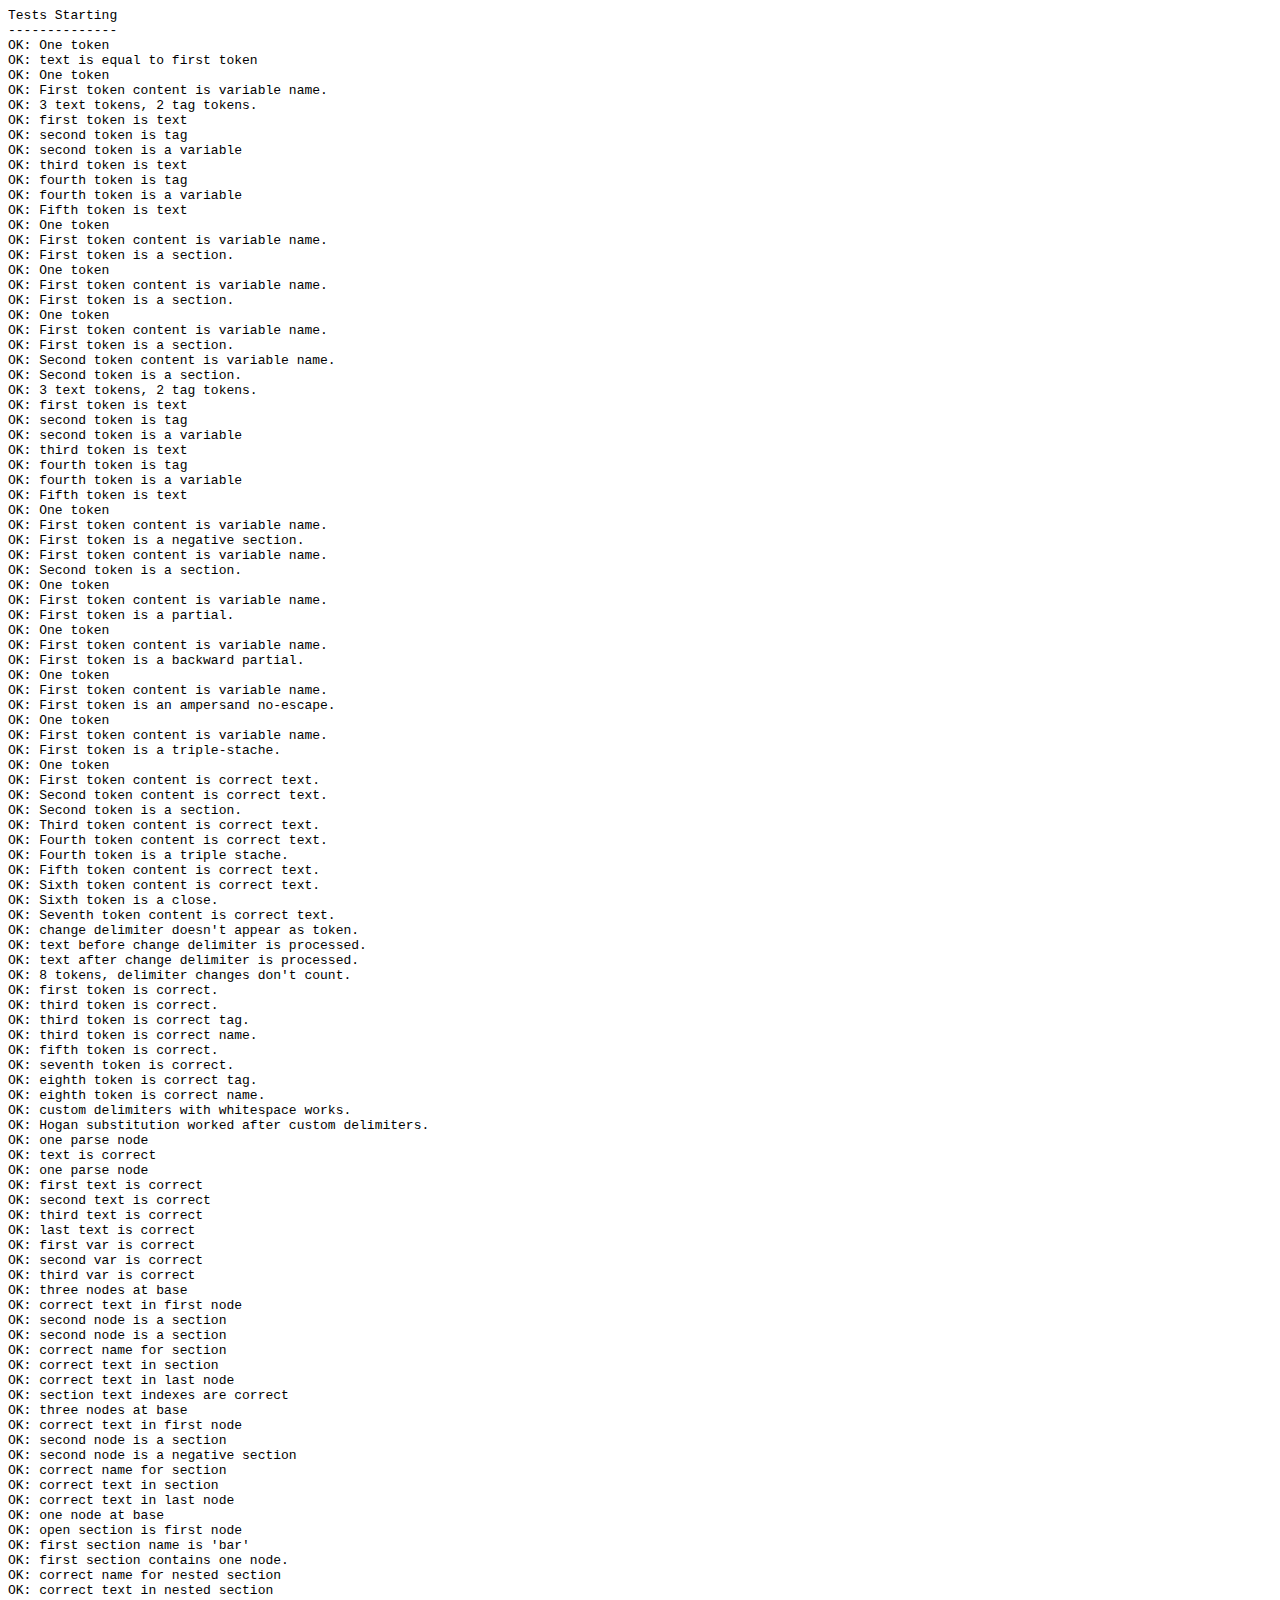
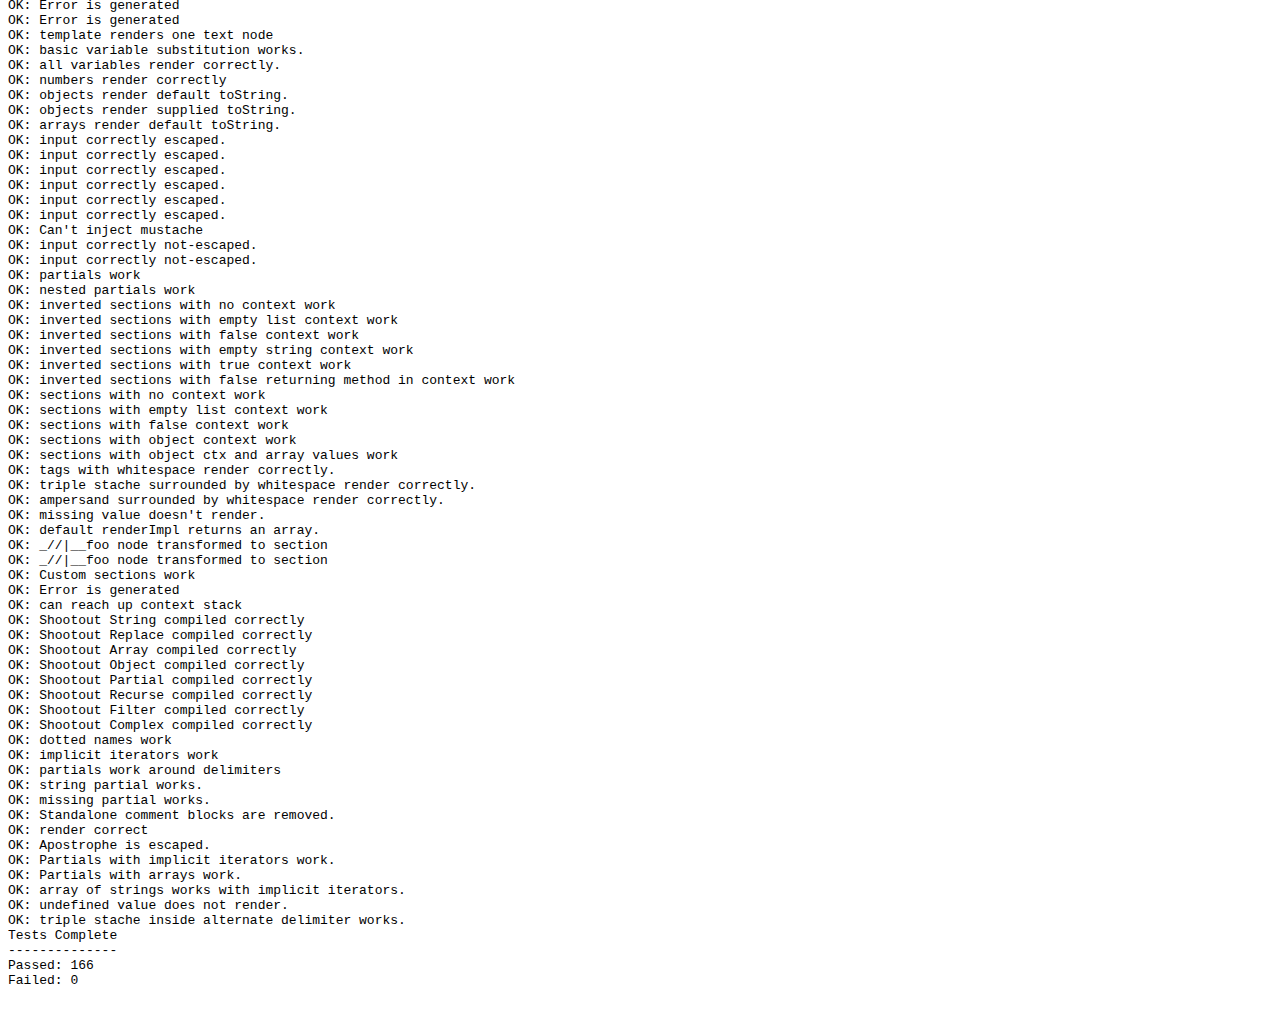
<file: build/node_modules/hogan.js/test/index.html>
<html>
<head>
	<title>test</title>
	<script src="https://raw.github.com/douglascrockford/JSON-js/master/json2.js"></script>
</head>
<body>
  <code id="console"></code>
  <script>var Hogan = {};</script>
  <script src="../lib/template.js"></script>
  <script src="../lib/compiler.js"></script>
  <script src="./index.js"></script>
</body>
</html>
</file>
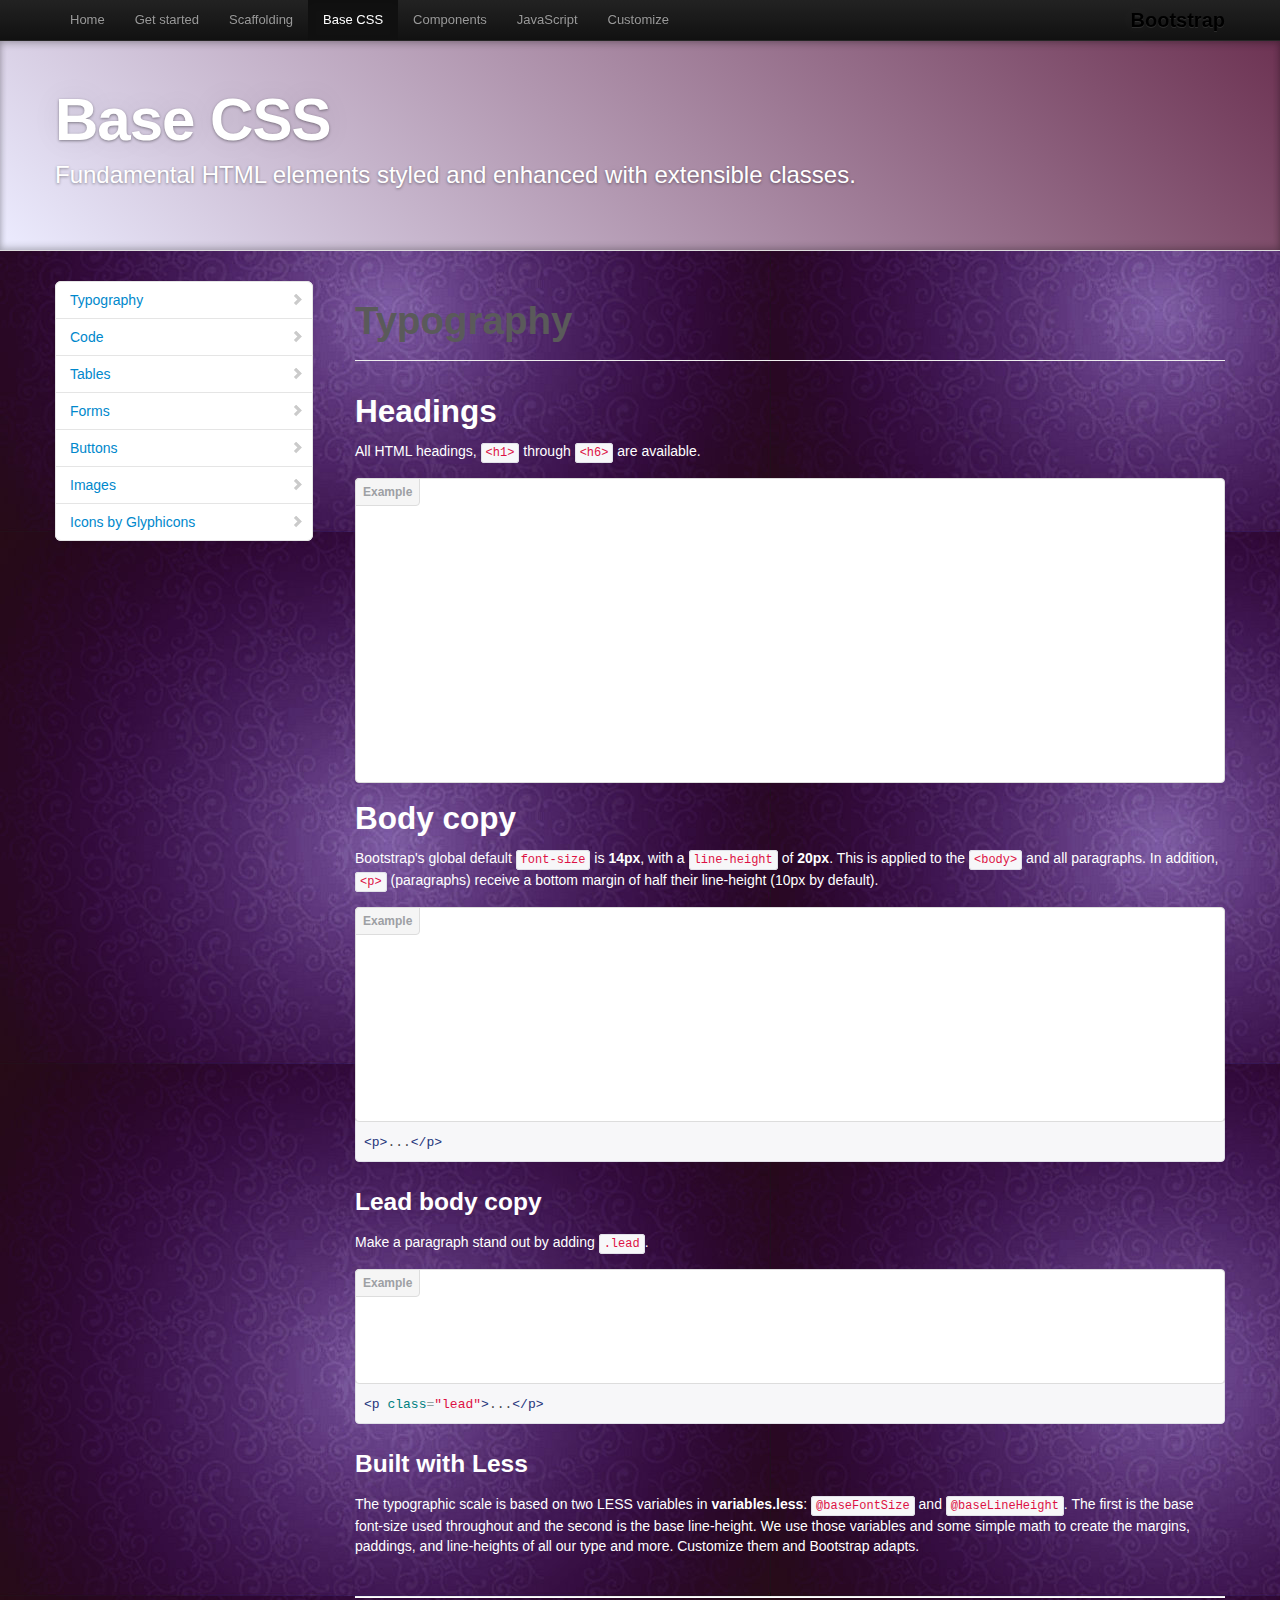
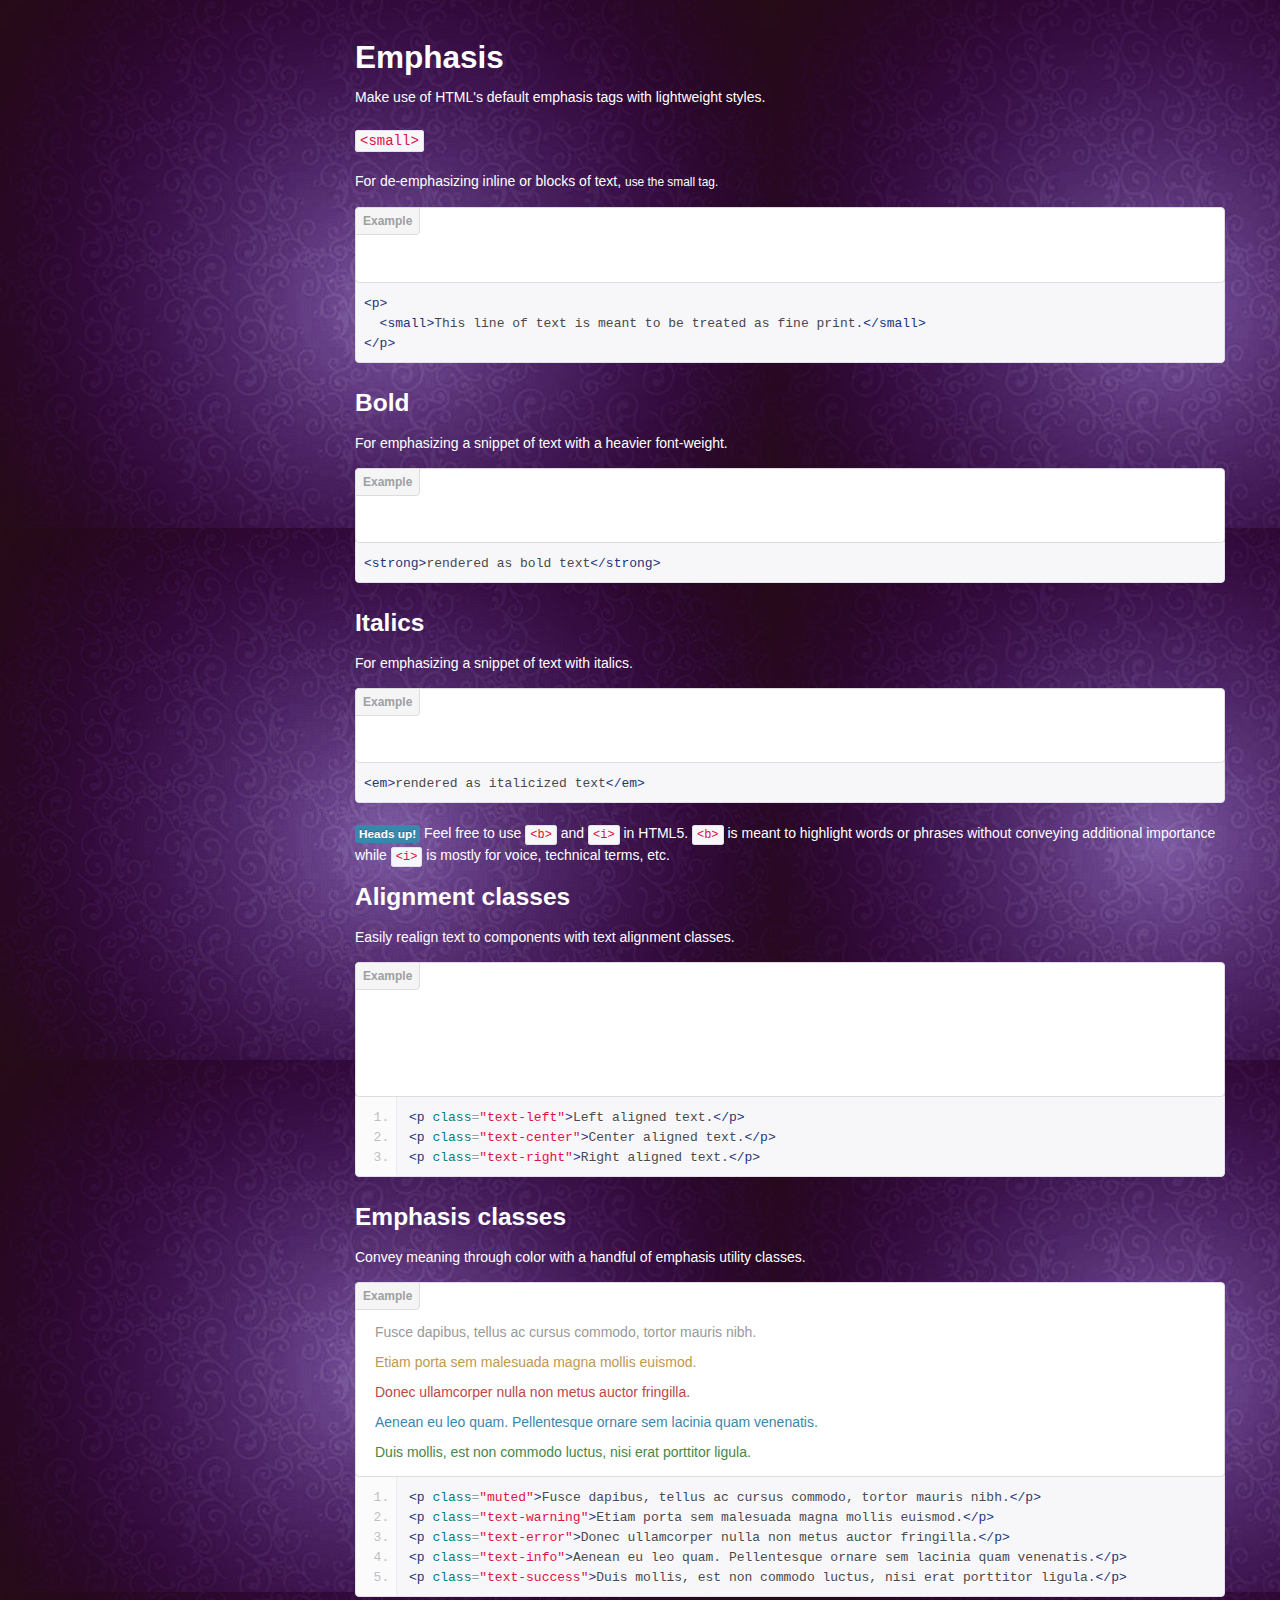
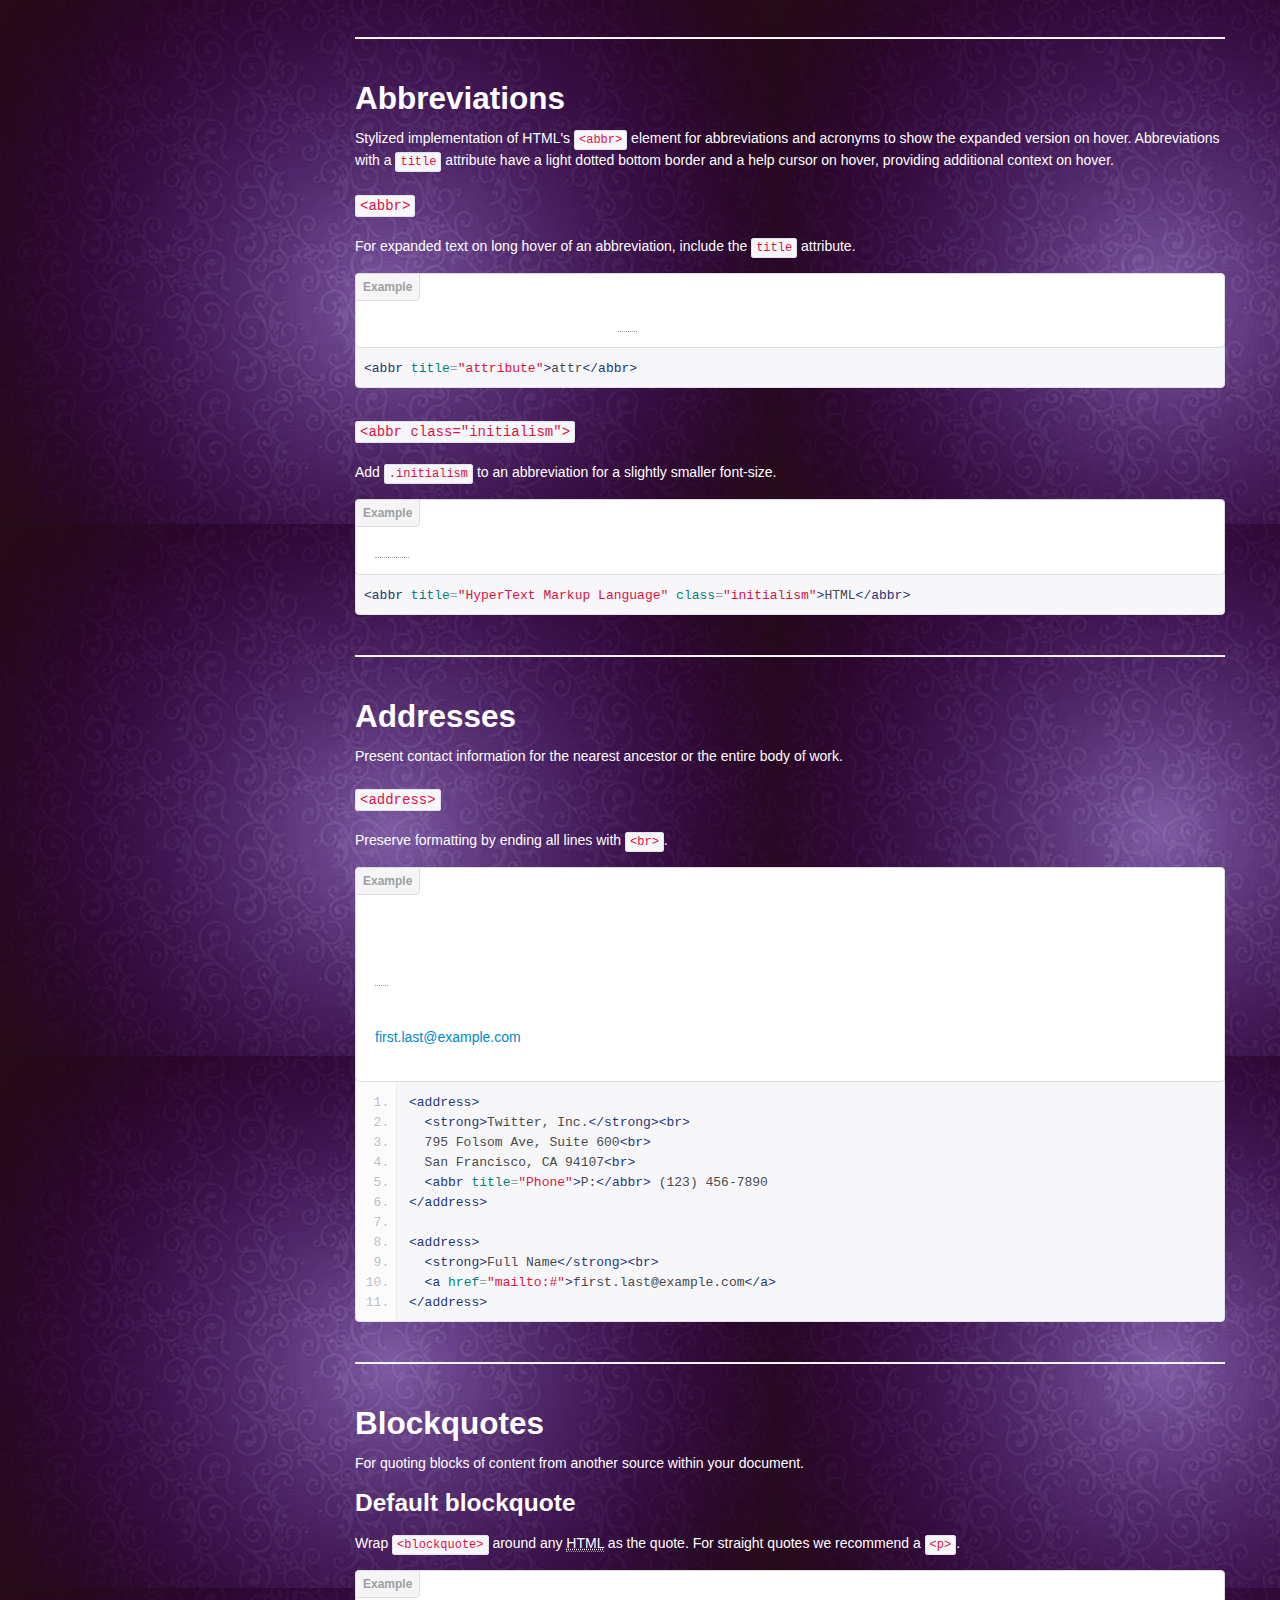
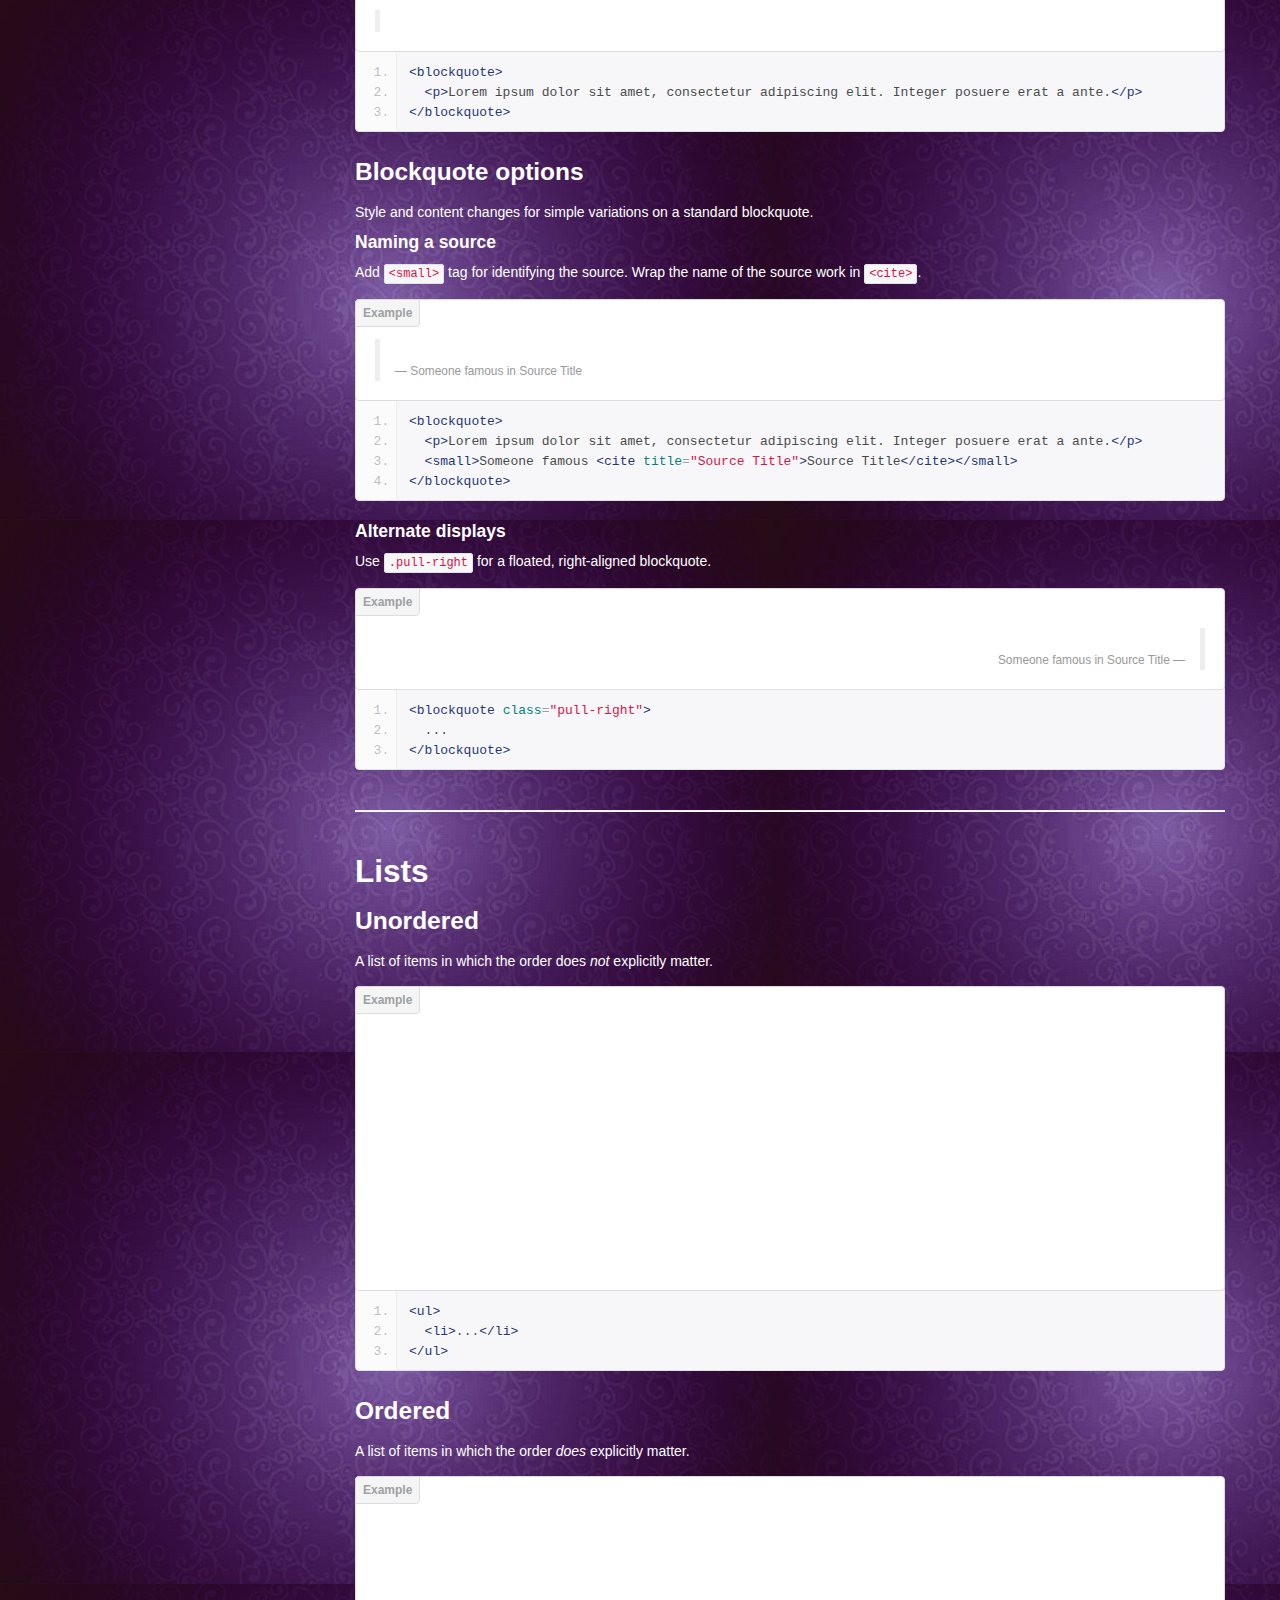
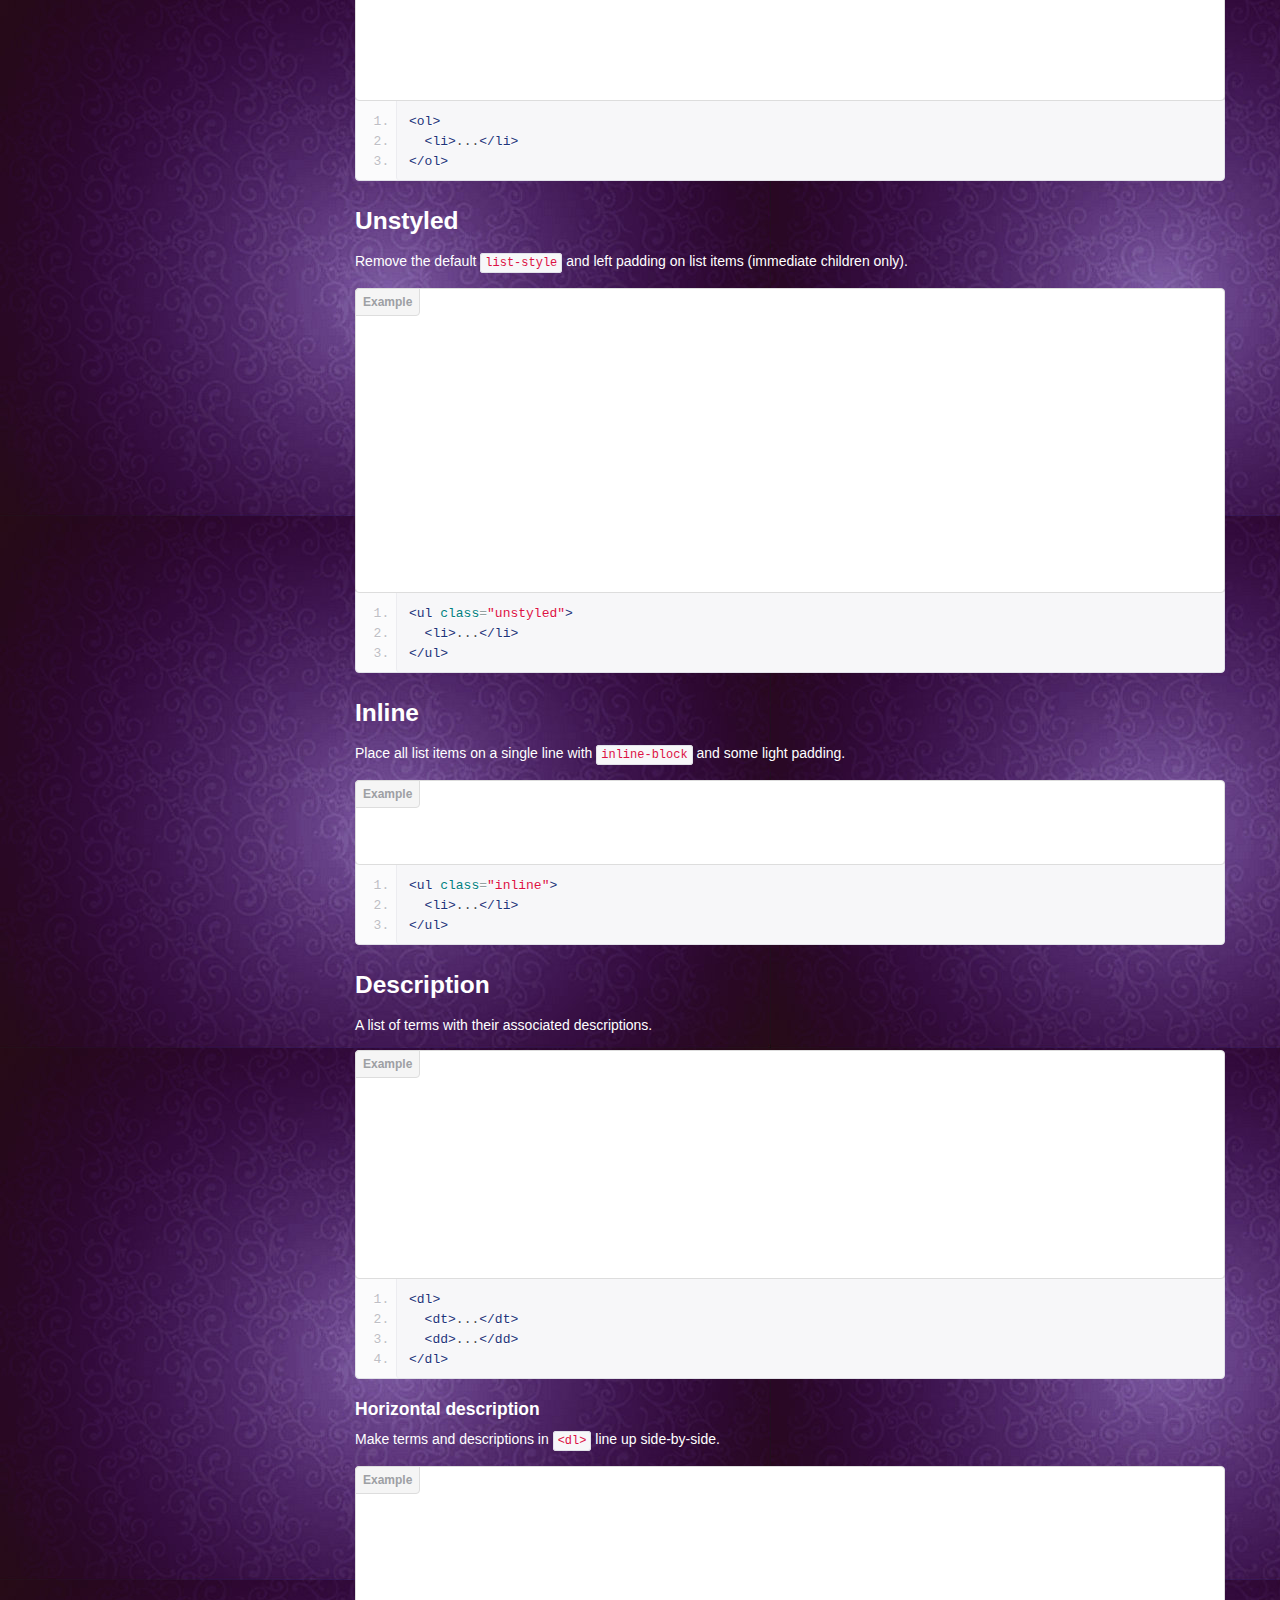
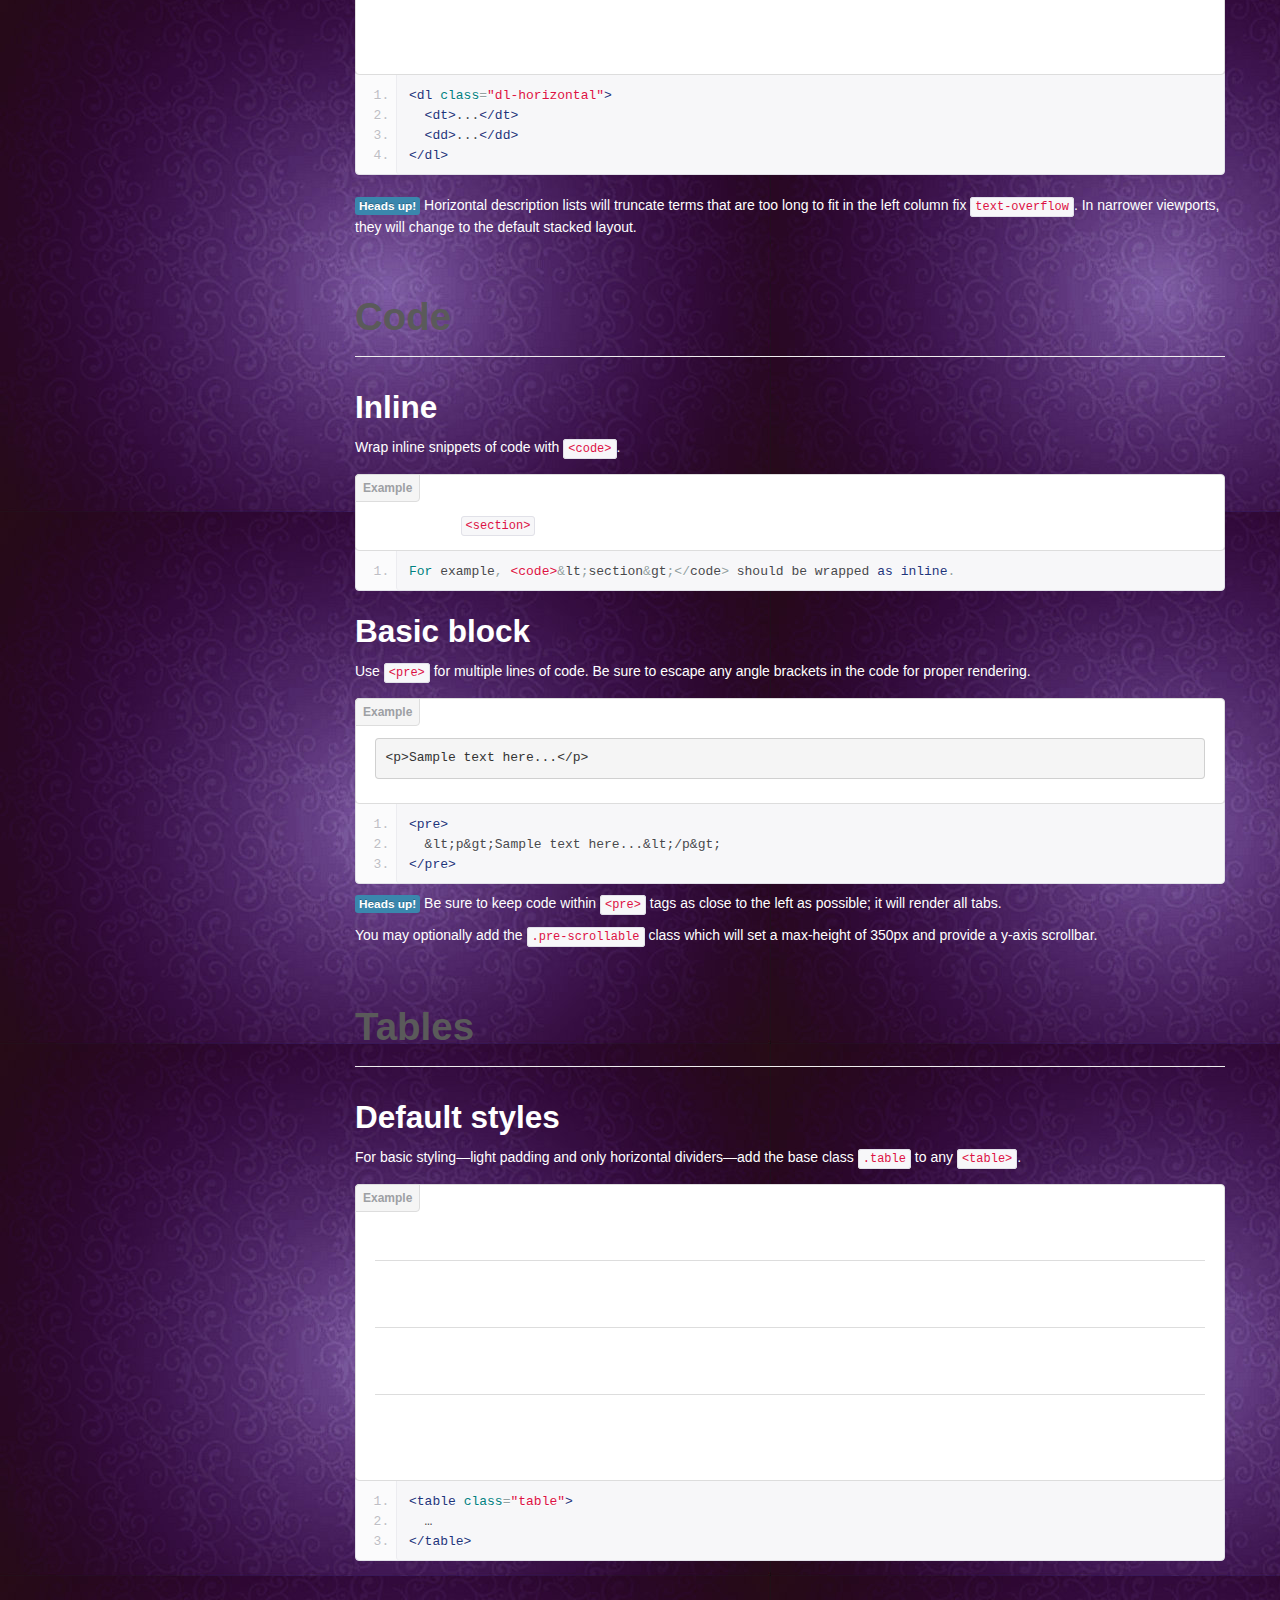
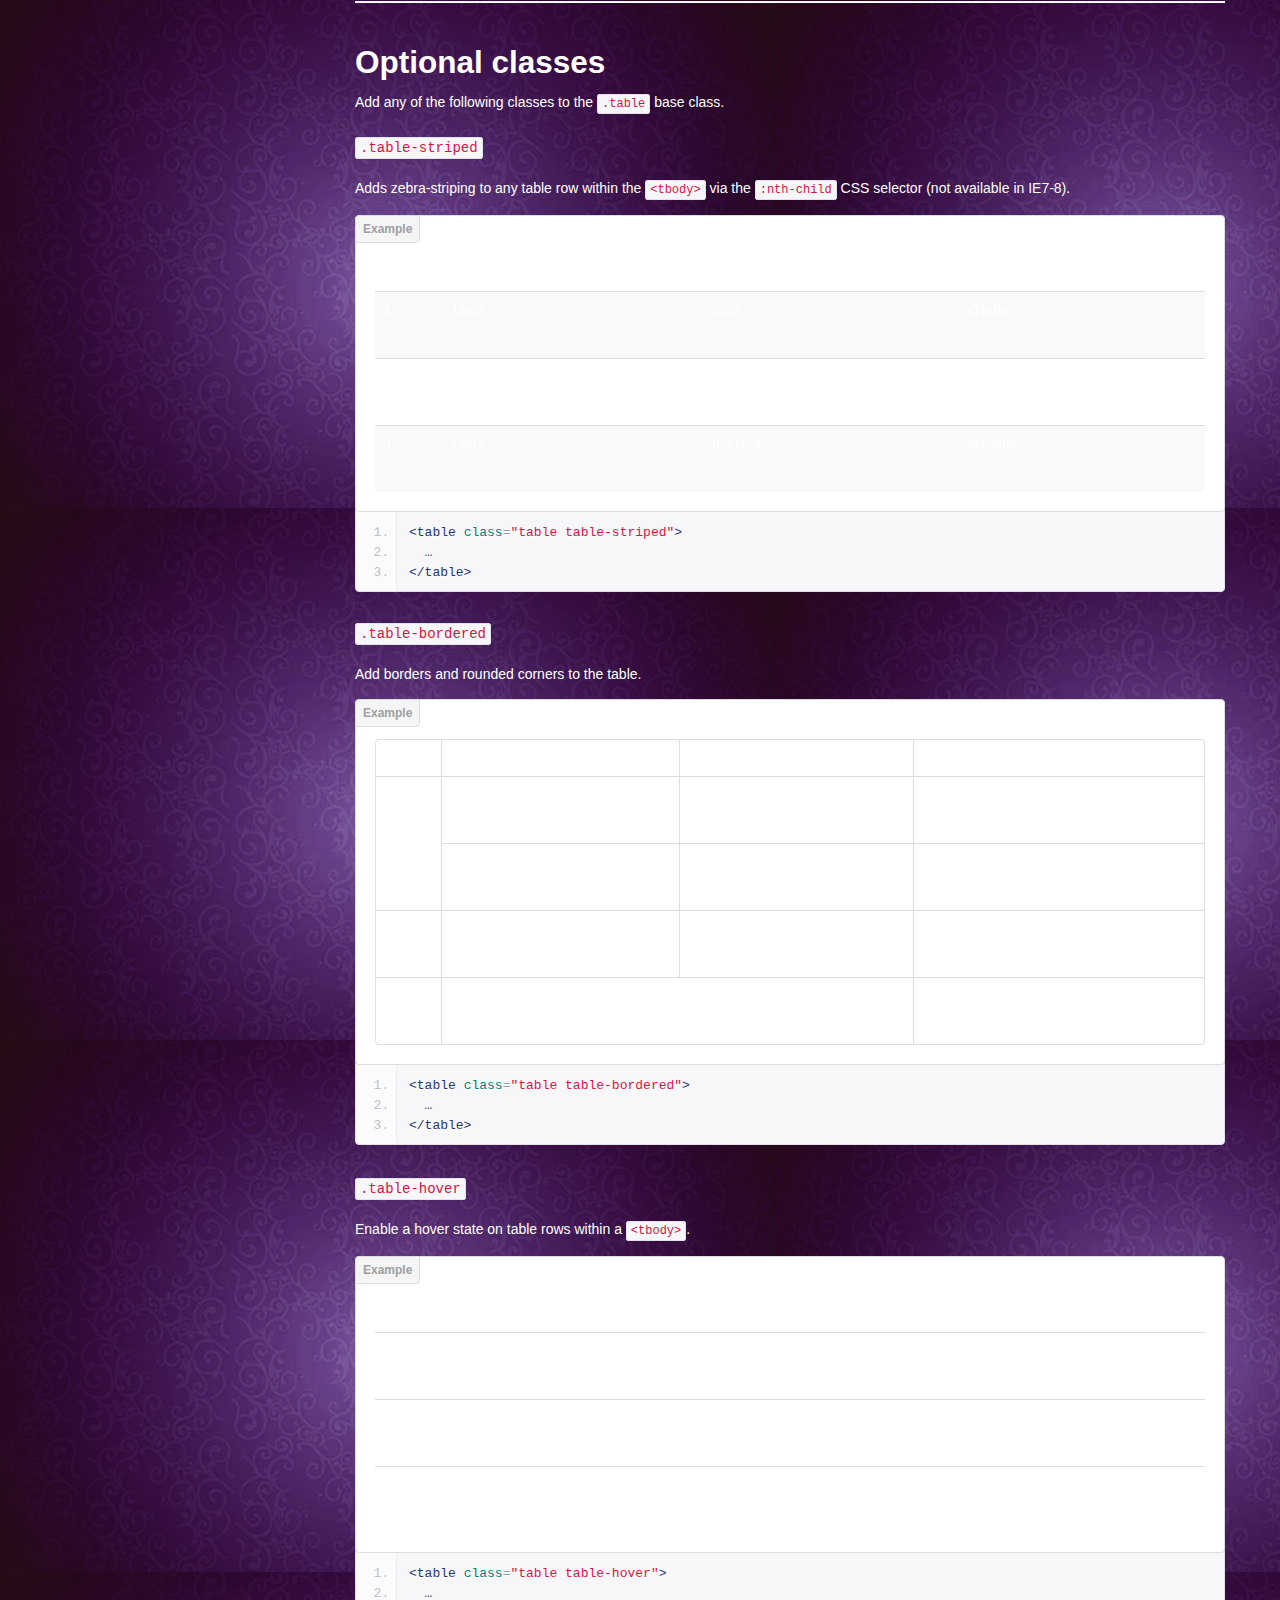
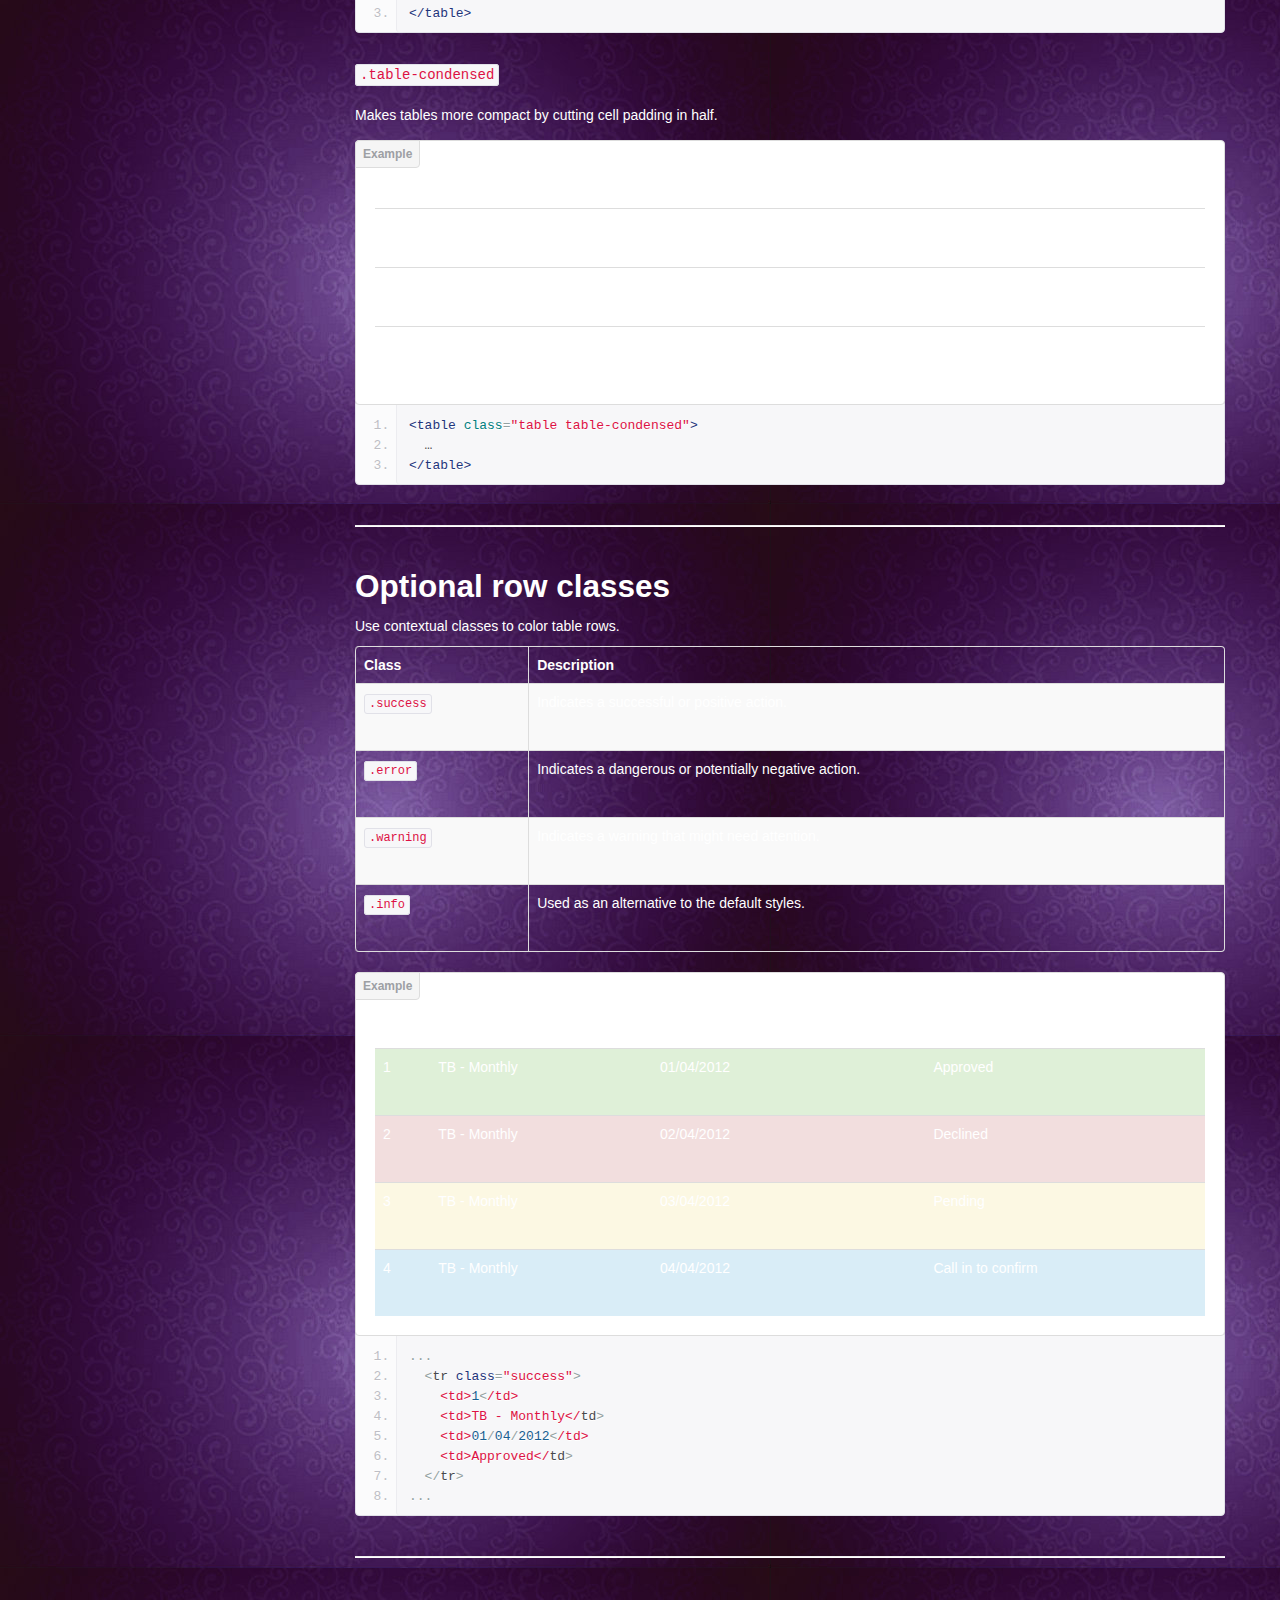
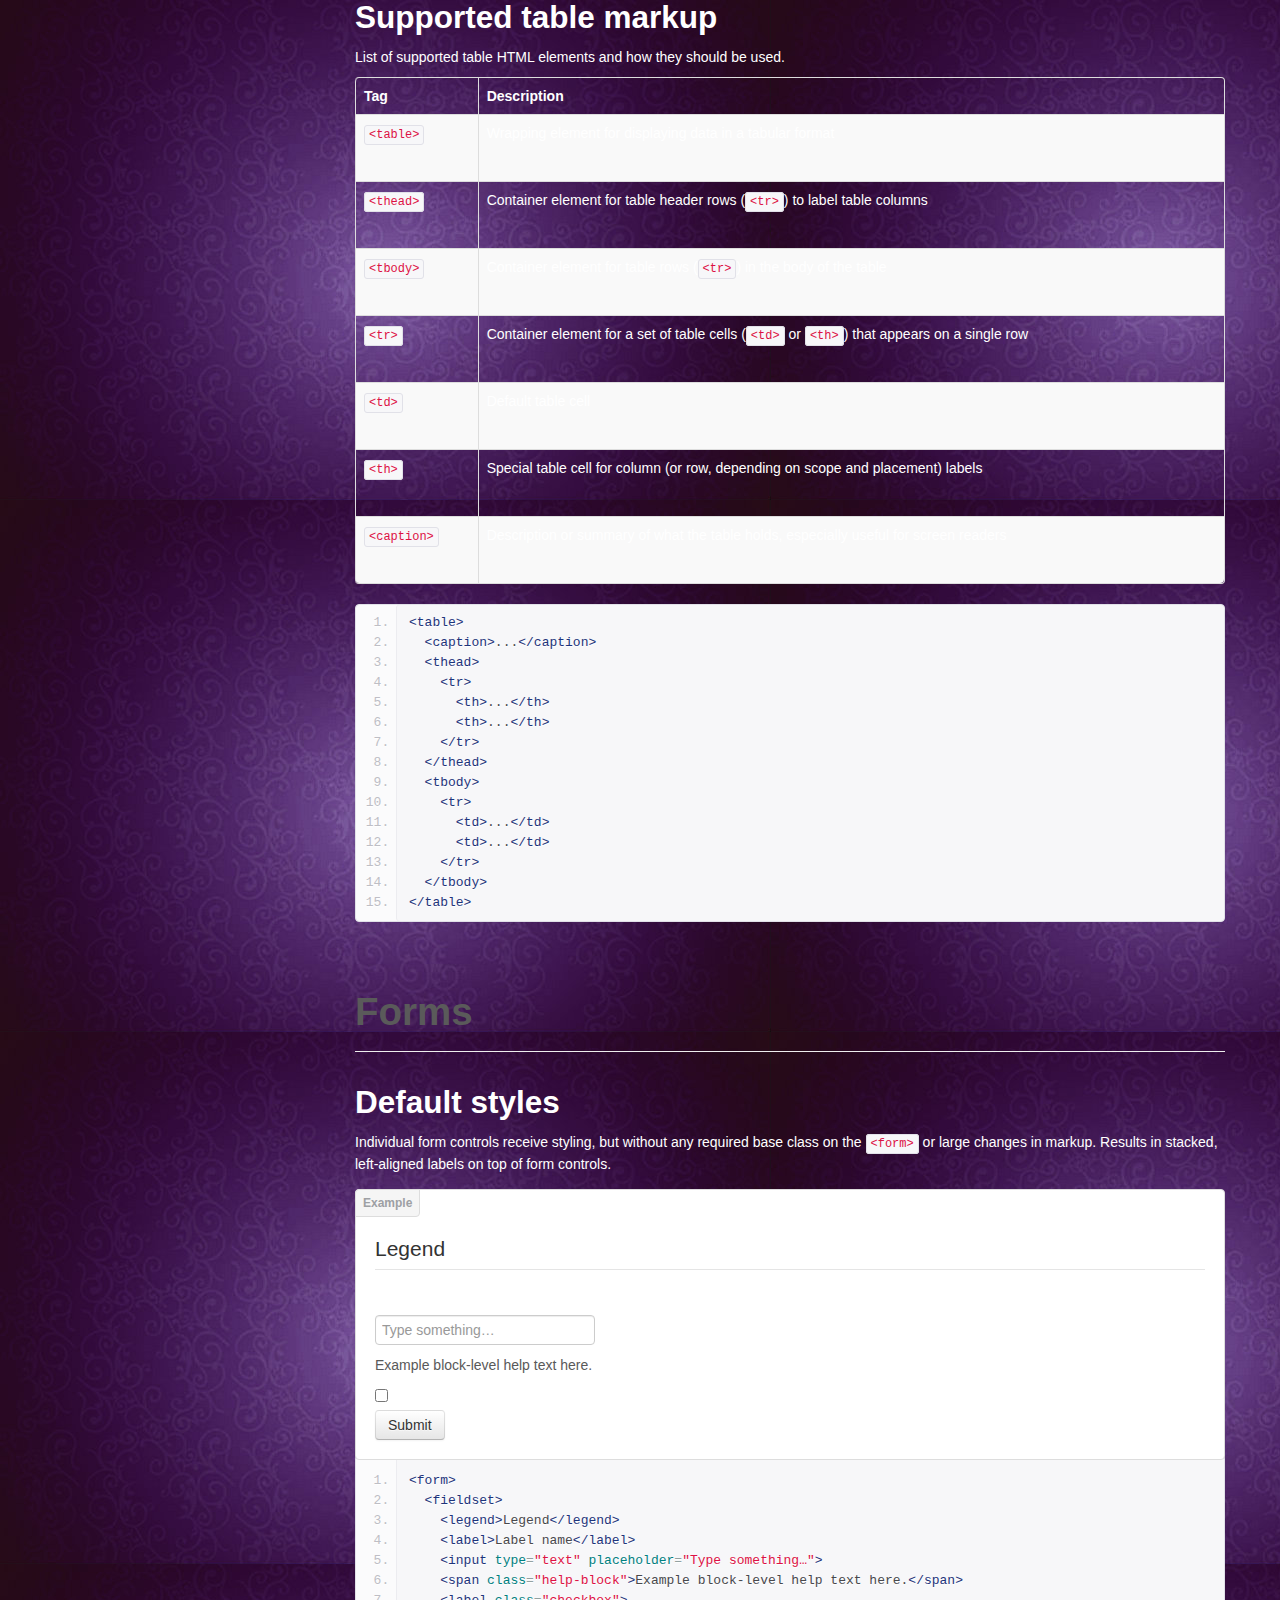
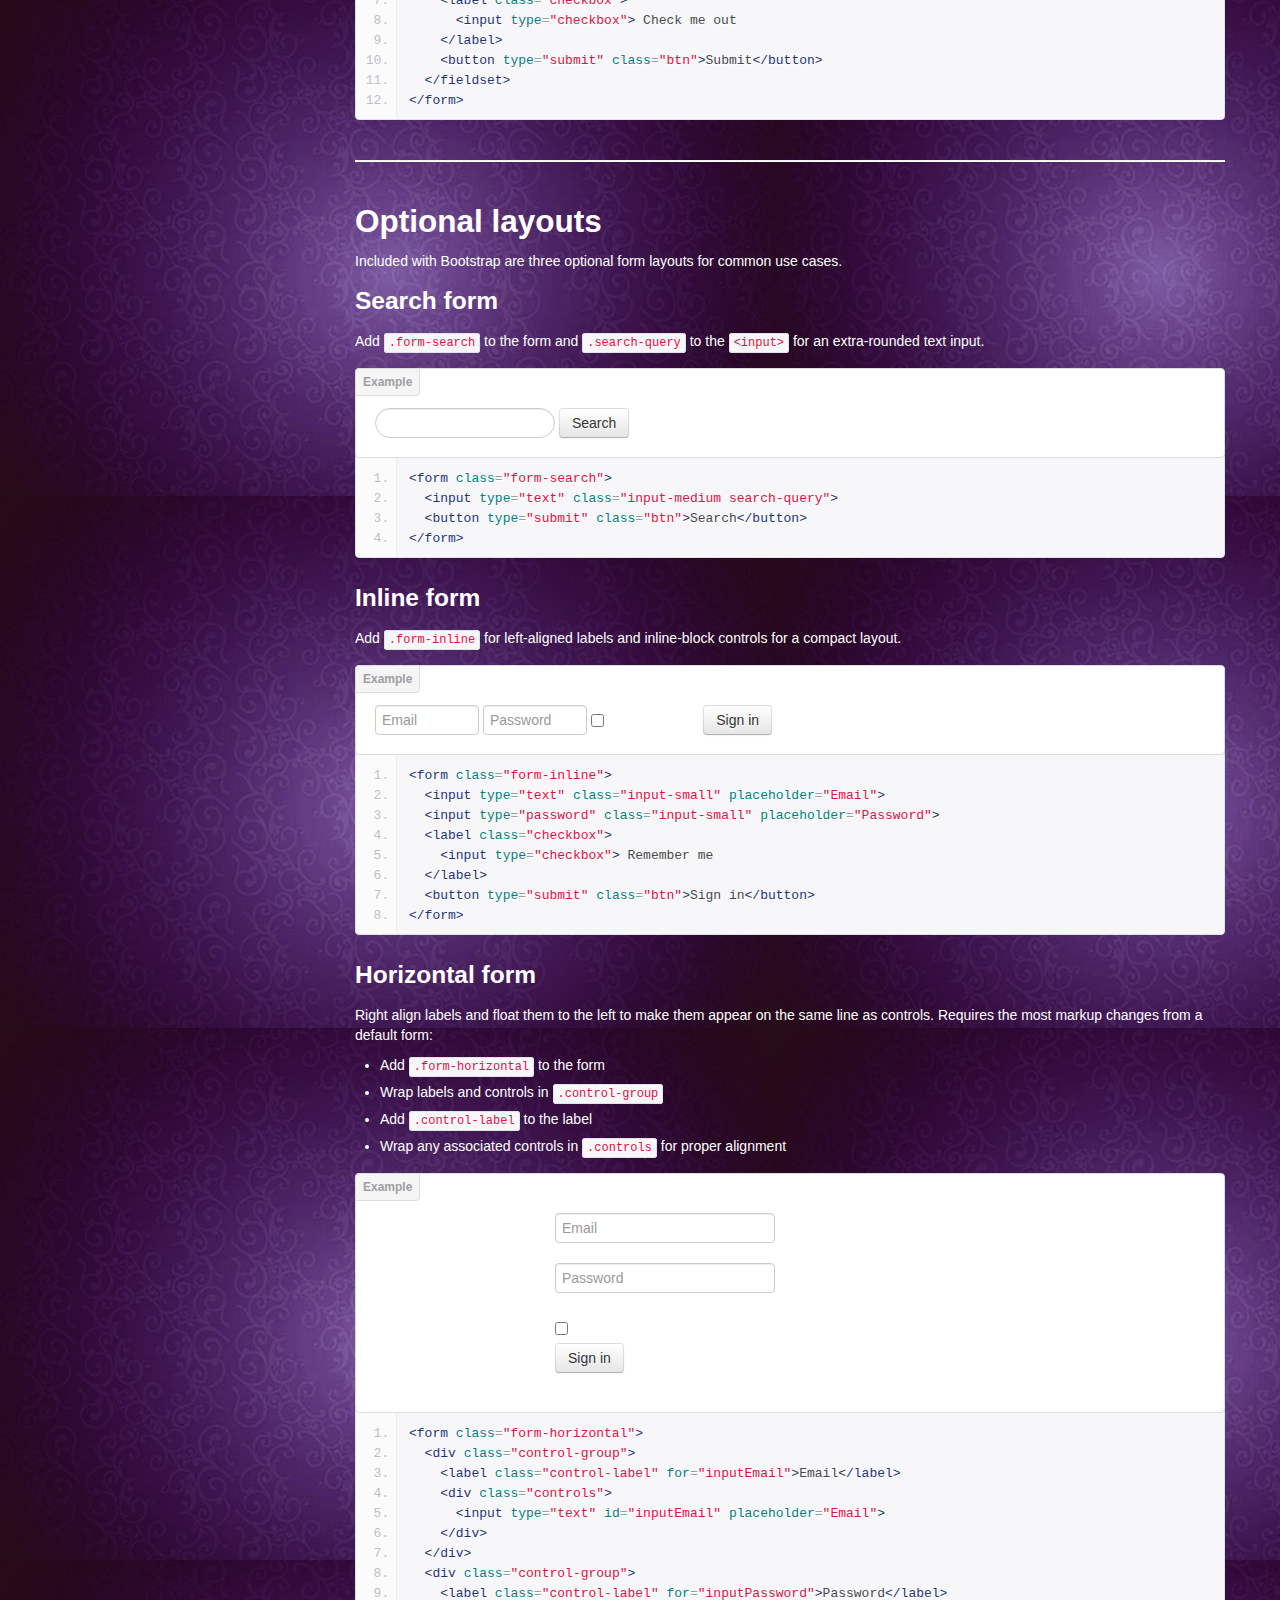
<file: base-css.html>
<!DOCTYPE html>
<html lang="en">
  <head>
    <meta charset="utf-8">
    <title>Base · Bootstrap</title>
    <meta name="viewport" content="width=device-width, initial-scale=1.0">
    <meta name="description" content="">
    <meta name="author" content="">

    <!-- Le styles -->
    <link href="assets/css/bootstrap.css" rel="stylesheet">
    <link href="assets/css/bootstrap-responsive.css" rel="stylesheet">
    <link href="assets/css/docs.css" rel="stylesheet">
    <link href="assets/js/google-code-prettify/prettify.css" rel="stylesheet">

    <!-- Le HTML5 shim, for IE6-8 support of HTML5 elements -->
    <!--[if lt IE 9]>
      <script src="assets/js/html5shiv.js"></script>
    <![endif]-->

    <!-- Le fav and touch icons -->
    <link rel="apple-touch-icon-precomposed" sizes="144x144" href="assets/ico/apple-touch-icon-144-precomposed.png">
    <link rel="apple-touch-icon-precomposed" sizes="114x114" href="assets/ico/apple-touch-icon-114-precomposed.png">
      <link rel="apple-touch-icon-precomposed" sizes="72x72" href="assets/ico/apple-touch-icon-72-precomposed.png">
                    <link rel="apple-touch-icon-precomposed" href="assets/ico/apple-touch-icon-57-precomposed.png">
                                   <link rel="shortcut icon" href="assets/ico/favicon.png">

    <script type="text/javascript">
      var _gaq = _gaq || [];
      _gaq.push(['_setAccount', 'UA-146052-10']);
      _gaq.push(['_trackPageview']);
      (function() {
        var ga = document.createElement('script'); ga.type = 'text/javascript'; ga.async = true;
        ga.src = ('https:' == document.location.protocol ? 'https://ssl' : 'http://www') + '.google-analytics.com/ga.js';
        var s = document.getElementsByTagName('script')[0]; s.parentNode.insertBefore(ga, s);
      })();
    </script>
  </head>

  <body data-spy="scroll" data-target=".bs-docs-sidebar">

    <!-- Navbar
    ================================================== -->
    <div class="navbar navbar-inverse navbar-fixed-top">
      <div class="navbar-inner">
        <div class="container">
          <button type="button" class="btn btn-navbar" data-toggle="collapse" data-target=".nav-collapse">
            <span class="icon-bar"></span>
            <span class="icon-bar"></span>
            <span class="icon-bar"></span>
          </button>
          <a class="brand" href="./index.html">Bootstrap</a>
          <div class="nav-collapse collapse">
            <ul class="nav">
              <li class="">
                <a href="./index.html">Home</a>
              </li>
              <li class="">
                <a href="./getting-started.html">Get started</a>
              </li>
              <li class="">
                <a href="./scaffolding.html">Scaffolding</a>
              </li>
              <li class="active">
                <a href="./base-css.html">Base CSS</a>
              </li>
              <li class="">
                <a href="./components.html">Components</a>
              </li>
              <li class="">
                <a href="./javascript.html">JavaScript</a>
              </li>
              <li class="">
                <a href="./customize.html">Customize</a>
              </li>
            </ul>
          </div>
        </div>
      </div>
    </div>

<!-- Subhead
================================================== -->
<header class="jumbotron subhead" id="overview">
  <div class="container">
    <h1>Base CSS</h1>
    <p class="lead">Fundamental HTML elements styled and enhanced with extensible classes.</p>
  </div>
</header>


  <div class="container">

    <!-- Docs nav
    ================================================== -->
    <div class="row">
      <div class="span3 bs-docs-sidebar">
        <ul class="nav nav-list bs-docs-sidenav">
          <li><a href="#typography"><i class="icon-chevron-right"></i> Typography</a></li>
          <li><a href="#code"><i class="icon-chevron-right"></i> Code</a></li>
          <li><a href="#tables"><i class="icon-chevron-right"></i> Tables</a></li>
          <li><a href="#forms"><i class="icon-chevron-right"></i> Forms</a></li>
          <li><a href="#buttons"><i class="icon-chevron-right"></i> Buttons</a></li>
          <li><a href="#images"><i class="icon-chevron-right"></i> Images</a></li>
          <li><a href="#icons"><i class="icon-chevron-right"></i> Icons by Glyphicons</a></li>
        </ul>
      </div>
      <div class="span9">



        <!-- Typography
        ================================================== -->
        <section id="typography">
          <div class="page-header">
            <h1>Typography</h1>
          </div>

          <h2 id="headings">Headings</h2>
          <p>All HTML headings, <code>&lt;h1&gt;</code> through <code>&lt;h6&gt;</code> are available.</p>
          <div class="bs-docs-example">
            <h1>h1. Heading 1</h1>
            <h2>h2. Heading 2</h2>
            <h3>h3. Heading 3</h3>
            <h4>h4. Heading 4</h4>
            <h5>h5. Heading 5</h5>
            <h6>h6. Heading 6</h6>
          </div>

          <h2 id="body-copy">Body copy</h2>
          <p>Bootstrap's global default <code>font-size</code> is <strong>14px</strong>, with a <code>line-height</code> of <strong>20px</strong>. This is applied to the <code>&lt;body&gt;</code> and all paragraphs. In addition, <code>&lt;p&gt;</code> (paragraphs) receive a bottom margin of half their line-height (10px by default).</p>
          <div class="bs-docs-example">
            <p>Nullam quis risus eget urna mollis ornare vel eu leo. Cum sociis natoque penatibus et magnis dis parturient montes, nascetur ridiculus mus. Nullam id dolor id nibh ultricies vehicula.</p>
            <p>Cum sociis natoque penatibus et magnis dis parturient montes, nascetur ridiculus mus. Donec ullamcorper nulla non metus auctor fringilla. Duis mollis, est non commodo luctus, nisi erat porttitor ligula, eget lacinia odio sem nec elit. Donec ullamcorper nulla non metus auctor fringilla.</p>
            <p>Maecenas sed diam eget risus varius blandit sit amet non magna. Donec id elit non mi porta gravida at eget metus. Duis mollis, est non commodo luctus, nisi erat porttitor ligula, eget lacinia odio sem nec elit.</p>
          </div>
          <pre class="prettyprint">&lt;p&gt;...&lt;/p&gt;</pre>

          <h3>Lead body copy</h3>
          <p>Make a paragraph stand out by adding <code>.lead</code>.</p>
          <div class="bs-docs-example">
            <p class="lead">Vivamus sagittis lacus vel augue laoreet rutrum faucibus dolor auctor. Duis mollis, est non commodo luctus.</p>
          </div>
          <pre class="prettyprint">&lt;p class="lead"&gt;...&lt;/p&gt;</pre>

          <h3>Built with Less</h3>
          <p>The typographic scale is based on two LESS variables in <strong>variables.less</strong>: <code>@baseFontSize</code> and <code>@baseLineHeight</code>. The first is the base font-size used throughout and the second is the base line-height. We use those variables and some simple math to create the margins, paddings, and line-heights of all our type and more. Customize them and Bootstrap adapts.</p>


          <hr class="bs-docs-separator">


          <h2 id="emphasis">Emphasis</h2>
          <p>Make use of HTML's default emphasis tags with lightweight styles.</p>

          <h3><code>&lt;small&gt;</code></h3>
          <p>For de-emphasizing inline or blocks of text, <small>use the small tag.</small></p>
          <div class="bs-docs-example">
            <p><small>This line of text is meant to be treated as fine print.</small></p>
          </div>
<pre class="prettyprint">
&lt;p&gt;
  &lt;small&gt;This line of text is meant to be treated as fine print.&lt;/small&gt;
&lt;/p&gt;
</pre>

          <h3>Bold</h3>
          <p>For emphasizing a snippet of text with a heavier font-weight.</p>
          <div class="bs-docs-example">
            <p>The following snippet of text is <strong>rendered as bold text</strong>.</p>
          </div>
          <pre class="prettyprint">&lt;strong&gt;rendered as bold text&lt;/strong&gt;</pre>

          <h3>Italics</h3>
          <p>For emphasizing a snippet of text with italics.</p>
          <div class="bs-docs-example">
            <p>The following snippet of text is <em>rendered as italicized text</em>.</p>
          </div>
          <pre class="prettyprint">&lt;em&gt;rendered as italicized text&lt;/em&gt;</pre>

          <p><span class="label label-info">Heads up!</span> Feel free to use <code>&lt;b&gt;</code> and <code>&lt;i&gt;</code> in HTML5. <code>&lt;b&gt;</code> is meant to highlight words or phrases without conveying additional importance while <code>&lt;i&gt;</code> is mostly for voice, technical terms, etc.</p>

          <h3>Alignment classes</h3>
          <p>Easily realign text to components with text alignment classes.</p>
          <div class="bs-docs-example">
            <p class="text-left">Left aligned text.</p>
            <p class="text-center">Center aligned text.</p>
            <p class="text-right">Right aligned text.</p>
          </div>
<pre class="prettyprint linenums">
&lt;p class="text-left"&gt;Left aligned text.&lt;/p&gt;
&lt;p class="text-center"&gt;Center aligned text.&lt;/p&gt;
&lt;p class="text-right"&gt;Right aligned text.&lt;/p&gt;
</pre>

          <h3>Emphasis classes</h3>
          <p>Convey meaning through color with a handful of emphasis utility classes.</p>
          <div class="bs-docs-example">
            <p class="muted">Fusce dapibus, tellus ac cursus commodo, tortor mauris nibh.</p>
            <p class="text-warning">Etiam porta sem malesuada magna mollis euismod.</p>
            <p class="text-error">Donec ullamcorper nulla non metus auctor fringilla.</p>
            <p class="text-info">Aenean eu leo quam. Pellentesque ornare sem lacinia quam venenatis.</p>
            <p class="text-success">Duis mollis, est non commodo luctus, nisi erat porttitor ligula.</p>
          </div>
<pre class="prettyprint linenums">
&lt;p class="muted"&gt;Fusce dapibus, tellus ac cursus commodo, tortor mauris nibh.&lt;/p&gt;
&lt;p class="text-warning"&gt;Etiam porta sem malesuada magna mollis euismod.&lt;/p&gt;
&lt;p class="text-error"&gt;Donec ullamcorper nulla non metus auctor fringilla.&lt;/p&gt;
&lt;p class="text-info"&gt;Aenean eu leo quam. Pellentesque ornare sem lacinia quam venenatis.&lt;/p&gt;
&lt;p class="text-success"&gt;Duis mollis, est non commodo luctus, nisi erat porttitor ligula.&lt;/p&gt;
</pre>


          <hr class="bs-docs-separator">


          <h2 id="abbreviations">Abbreviations</h2>
          <p>Stylized implementation of HTML's <code>&lt;abbr&gt;</code> element for abbreviations and acronyms to show the expanded version on hover. Abbreviations with a <code>title</code> attribute have a light dotted bottom border and a help cursor on hover, providing additional context on hover.</p>

          <h3><code>&lt;abbr&gt;</code></h3>
          <p>For expanded text on long hover of an abbreviation, include the <code>title</code> attribute.</p>
          <div class="bs-docs-example">
            <p>An abbreviation of the word attribute is <abbr title="attribute">attr</abbr>.</p>
          </div>
          <pre class="prettyprint">&lt;abbr title="attribute"&gt;attr&lt;/abbr&gt;</pre>

          <h3><code>&lt;abbr class="initialism"&gt;</code></h3>
          <p>Add <code>.initialism</code> to an abbreviation for a slightly smaller font-size.</p>
          <div class="bs-docs-example">
            <p><abbr title="HyperText Markup Language" class="initialism">HTML</abbr> is the best thing since sliced bread.</p>
          </div>
          <pre class="prettyprint">&lt;abbr title="HyperText Markup Language" class="initialism"&gt;HTML&lt;/abbr&gt;</pre>


          <hr class="bs-docs-separator">


          <h2 id="addresses">Addresses</h2>
          <p>Present contact information for the nearest ancestor or the entire body of work.</p>

          <h3><code>&lt;address&gt;</code></h3>
          <p>Preserve formatting by ending all lines with <code>&lt;br&gt;</code>.</p>
          <div class="bs-docs-example">
            <address>
              <strong>Twitter, Inc.</strong><br>
              795 Folsom Ave, Suite 600<br>
              San Francisco, CA 94107<br>
              <abbr title="Phone">P:</abbr> (123) 456-7890
            </address>
            <address>
              <strong>Full Name</strong><br>
              <a href="mailto:#">first.last@example.com</a>
            </address>
          </div>
<pre class="prettyprint linenums">
&lt;address&gt;
  &lt;strong&gt;Twitter, Inc.&lt;/strong&gt;&lt;br&gt;
  795 Folsom Ave, Suite 600&lt;br&gt;
  San Francisco, CA 94107&lt;br&gt;
  &lt;abbr title="Phone"&gt;P:&lt;/abbr&gt; (123) 456-7890
&lt;/address&gt;

&lt;address&gt;
  &lt;strong&gt;Full Name&lt;/strong&gt;&lt;br&gt;
  &lt;a href="mailto:#"&gt;first.last@example.com&lt;/a&gt;
&lt;/address&gt;
</pre>


          <hr class="bs-docs-separator">


          <h2 id="blockquotes">Blockquotes</h2>
          <p>For quoting blocks of content from another source within your document.</p>

          <h3>Default blockquote</h3>
          <p>Wrap <code>&lt;blockquote&gt;</code> around any <abbr title="HyperText Markup Language">HTML</abbr> as the quote. For straight quotes we recommend a <code>&lt;p&gt;</code>.</p>
          <div class="bs-docs-example">
            <blockquote>
              <p>Lorem ipsum dolor sit amet, consectetur adipiscing elit. Integer posuere erat a ante.</p>
            </blockquote>
          </div>
<pre class="prettyprint linenums">
&lt;blockquote&gt;
  &lt;p&gt;Lorem ipsum dolor sit amet, consectetur adipiscing elit. Integer posuere erat a ante.&lt;/p&gt;
&lt;/blockquote&gt;
</pre>

          <h3>Blockquote options</h3>
          <p>Style and content changes for simple variations on a standard blockquote.</p>

          <h4>Naming a source</h4>
          <p>Add <code>&lt;small&gt;</code> tag for identifying the source. Wrap the name of the source work in <code>&lt;cite&gt;</code>.</p>
          <div class="bs-docs-example">
            <blockquote>
              <p>Lorem ipsum dolor sit amet, consectetur adipiscing elit. Integer posuere erat a ante.</p>
              <small>Someone famous in <cite title="Source Title">Source Title</cite></small>
            </blockquote>
          </div>
<pre class="prettyprint linenums">
&lt;blockquote&gt;
  &lt;p&gt;Lorem ipsum dolor sit amet, consectetur adipiscing elit. Integer posuere erat a ante.&lt;/p&gt;
  &lt;small&gt;Someone famous &lt;cite title="Source Title"&gt;Source Title&lt;/cite&gt;&lt;/small&gt;
&lt;/blockquote&gt;
</pre>

          <h4>Alternate displays</h4>
          <p>Use <code>.pull-right</code> for a floated, right-aligned blockquote.</p>
          <div class="bs-docs-example" style="overflow: hidden;">
            <blockquote class="pull-right">
              <p>Lorem ipsum dolor sit amet, consectetur adipiscing elit. Integer posuere erat a ante.</p>
              <small>Someone famous in <cite title="Source Title">Source Title</cite></small>
            </blockquote>
          </div>
<pre class="prettyprint linenums">
&lt;blockquote class="pull-right"&gt;
  ...
&lt;/blockquote&gt;
</pre>


          <hr class="bs-docs-separator">


          <!-- Lists -->
          <h2 id="lists">Lists</h2>

          <h3>Unordered</h3>
          <p>A list of items in which the order does <em>not</em> explicitly matter.</p>
          <div class="bs-docs-example">
            <ul>
              <li>Lorem ipsum dolor sit amet</li>
              <li>Consectetur adipiscing elit</li>
              <li>Integer molestie lorem at massa</li>
              <li>Facilisis in pretium nisl aliquet</li>
              <li>Nulla volutpat aliquam velit
                <ul>
                  <li>Phasellus iaculis neque</li>
                  <li>Purus sodales ultricies</li>
                  <li>Vestibulum laoreet porttitor sem</li>
                  <li>Ac tristique libero volutpat at</li>
                </ul>
              </li>
              <li>Faucibus porta lacus fringilla vel</li>
              <li>Aenean sit amet erat nunc</li>
              <li>Eget porttitor lorem</li>
            </ul>
          </div>
<pre class="prettyprint linenums">
&lt;ul&gt;
  &lt;li&gt;...&lt;/li&gt;
&lt;/ul&gt;
</pre>

          <h3>Ordered</h3>
          <p>A list of items in which the order <em>does</em> explicitly matter.</p>
          <div class="bs-docs-example">
            <ol>
              <li>Lorem ipsum dolor sit amet</li>
              <li>Consectetur adipiscing elit</li>
              <li>Integer molestie lorem at massa</li>
              <li>Facilisis in pretium nisl aliquet</li>
              <li>Nulla volutpat aliquam velit</li>
              <li>Faucibus porta lacus fringilla vel</li>
              <li>Aenean sit amet erat nunc</li>
              <li>Eget porttitor lorem</li>
            </ol>
          </div>
<pre class="prettyprint linenums">
&lt;ol&gt;
  &lt;li&gt;...&lt;/li&gt;
&lt;/ol&gt;
</pre>

        <h3>Unstyled</h3>
        <p>Remove the default <code>list-style</code> and left padding on list items (immediate children only).</p>
        <div class="bs-docs-example">
          <ul class="unstyled">
            <li>Lorem ipsum dolor sit amet</li>
            <li>Consectetur adipiscing elit</li>
            <li>Integer molestie lorem at massa</li>
            <li>Facilisis in pretium nisl aliquet</li>
            <li>Nulla volutpat aliquam velit
              <ul>
                <li>Phasellus iaculis neque</li>
                <li>Purus sodales ultricies</li>
                <li>Vestibulum laoreet porttitor sem</li>
                <li>Ac tristique libero volutpat at</li>
              </ul>
            </li>
            <li>Faucibus porta lacus fringilla vel</li>
            <li>Aenean sit amet erat nunc</li>
            <li>Eget porttitor lorem</li>
          </ul>
        </div>
<pre class="prettyprint linenums">
&lt;ul class="unstyled"&gt;
  &lt;li&gt;...&lt;/li&gt;
&lt;/ul&gt;
</pre>

        <h3>Inline</h3>
        <p>Place all list items on a single line with <code>inline-block</code> and some light padding.</p>
        <div class="bs-docs-example">
          <ul class="inline">
            <li>Lorem ipsum</li>
            <li>Phasellus iaculis</li>
            <li>Nulla volutpat</li>
          </ul>
        </div>
<pre class="prettyprint linenums">
&lt;ul class="inline"&gt;
  &lt;li&gt;...&lt;/li&gt;
&lt;/ul&gt;
</pre>

        <h3>Description</h3>
        <p>A list of terms with their associated descriptions.</p>
        <div class="bs-docs-example">
          <dl>
            <dt>Description lists</dt>
            <dd>A description list is perfect for defining terms.</dd>
            <dt>Euismod</dt>
            <dd>Vestibulum id ligula porta felis euismod semper eget lacinia odio sem nec elit.</dd>
            <dd>Donec id elit non mi porta gravida at eget metus.</dd>
            <dt>Malesuada porta</dt>
            <dd>Etiam porta sem malesuada magna mollis euismod.</dd>
          </dl>
        </div>
<pre class="prettyprint linenums">
&lt;dl&gt;
  &lt;dt&gt;...&lt;/dt&gt;
  &lt;dd&gt;...&lt;/dd&gt;
&lt;/dl&gt;
</pre>

        <h4>Horizontal description</h4>
        <p>Make terms and descriptions in <code>&lt;dl&gt;</code> line up side-by-side.</p>
        <div class="bs-docs-example">
          <dl class="dl-horizontal">
            <dt>Description lists</dt>
            <dd>A description list is perfect for defining terms.</dd>
            <dt>Euismod</dt>
            <dd>Vestibulum id ligula porta felis euismod semper eget lacinia odio sem nec elit.</dd>
            <dd>Donec id elit non mi porta gravida at eget metus.</dd>
            <dt>Malesuada porta</dt>
            <dd>Etiam porta sem malesuada magna mollis euismod.</dd>
            <dt>Felis euismod semper eget lacinia</dt>
            <dd>Fusce dapibus, tellus ac cursus commodo, tortor mauris condimentum nibh, ut fermentum massa justo sit amet risus.</dd>
          </dl>
        </div>
<pre class="prettyprint linenums">
&lt;dl class="dl-horizontal"&gt;
  &lt;dt&gt;...&lt;/dt&gt;
  &lt;dd&gt;...&lt;/dd&gt;
&lt;/dl&gt;
</pre>
        <p>
          <span class="label label-info">Heads up!</span>
          Horizontal description lists will truncate terms that are too long to fit in the left column fix <code>text-overflow</code>. In narrower viewports, they will change to the default stacked layout.
        </p>
      </section>



        <!-- Code
        ================================================== -->
        <section id="code">
          <div class="page-header">
            <h1>Code</h1>
          </div>

          <h2>Inline</h2>
          <p>Wrap inline snippets of code with <code>&lt;code&gt;</code>.</p>
<div class="bs-docs-example">
  For example, <code>&lt;section&gt;</code> should be wrapped as inline.
</div>
<pre class="prettyprint linenums">
For example, &lt;code&gt;&amp;lt;section&amp;gt;&lt;/code&gt; should be wrapped as inline.
</pre>

          <h2>Basic block</h2>
          <p>Use <code>&lt;pre&gt;</code> for multiple lines of code. Be sure to escape any angle brackets in the code for proper rendering.</p>
<div class="bs-docs-example">
  <pre>&lt;p&gt;Sample text here...&lt;/p&gt;</pre>
</div>
<pre class="prettyprint linenums" style="margin-bottom: 9px;">
&lt;pre&gt;
  &amp;lt;p&amp;gt;Sample text here...&amp;lt;/p&amp;gt;
&lt;/pre&gt;
</pre>
          <p><span class="label label-info">Heads up!</span> Be sure to keep code within <code>&lt;pre&gt;</code> tags as close to the left as possible; it will render all tabs.</p>
          <p>You may optionally add the <code>.pre-scrollable</code> class which will set a max-height of 350px and provide a y-axis scrollbar.</p>
        </section>



        <!-- Tables
        ================================================== -->
        <section id="tables">
          <div class="page-header">
            <h1>Tables</h1>
          </div>

          <h2>Default styles</h2>
          <p>For basic styling&mdash;light padding and only horizontal dividers&mdash;add the base class <code>.table</code> to any <code>&lt;table&gt;</code>.</p>
          <div class="bs-docs-example">
            <table class="table">
              <thead>
                <tr>
                  <th>#</th>
                  <th>First Name</th>
                  <th>Last Name</th>
                  <th>Username</th>
                </tr>
              </thead>
              <tbody>
                <tr>
                  <td>1</td>
                  <td>Mark</td>
                  <td>Otto</td>
                  <td>@mdo</td>
                </tr>
                <tr>
                  <td>2</td>
                  <td>Jacob</td>
                  <td>Thornton</td>
                  <td>@fat</td>
                </tr>
                <tr>
                  <td>3</td>
                  <td>Larry</td>
                  <td>the Bird</td>
                  <td>@twitter</td>
                </tr>
              </tbody>
            </table>
          </div>
<pre class="prettyprint linenums">
&lt;table class="table"&gt;
  …
&lt;/table&gt;
</pre>


          <hr class="bs-docs-separator">


          <h2>Optional classes</h2>
          <p>Add any of the following classes to the <code>.table</code> base class.</p>

          <h3><code>.table-striped</code></h3>
          <p>Adds zebra-striping to any table row within the <code>&lt;tbody&gt;</code> via the <code>:nth-child</code> CSS selector (not available in IE7-8).</p>
          <div class="bs-docs-example">
            <table class="table table-striped">
              <thead>
                <tr>
                  <th>#</th>
                  <th>First Name</th>
                  <th>Last Name</th>
                  <th>Username</th>
                </tr>
              </thead>
              <tbody>
                <tr>
                  <td>1</td>
                  <td>Mark</td>
                  <td>Otto</td>
                  <td>@mdo</td>
                </tr>
                <tr>
                  <td>2</td>
                  <td>Jacob</td>
                  <td>Thornton</td>
                  <td>@fat</td>
                </tr>
                <tr>
                  <td>3</td>
                  <td>Larry</td>
                  <td>the Bird</td>
                  <td>@twitter</td>
                </tr>
              </tbody>
            </table>
          </div>
<pre class="prettyprint linenums" style="margin-bottom: 18px;">
&lt;table class="table table-striped"&gt;
  …
&lt;/table&gt;
</pre>

          <h3><code>.table-bordered</code></h3>
          <p>Add borders and rounded corners to the table.</p>
          <div class="bs-docs-example">
            <table class="table table-bordered">
              <thead>
                <tr>
                  <th>#</th>
                  <th>First Name</th>
                  <th>Last Name</th>
                  <th>Username</th>
                </tr>
              </thead>
              <tbody>
                <tr>
                  <td rowspan="2">1</td>
                  <td>Mark</td>
                  <td>Otto</td>
                  <td>@mdo</td>
                </tr>
                <tr>
                  <td>Mark</td>
                  <td>Otto</td>
                  <td>@TwBootstrap</td>
                </tr>
                <tr>
                  <td>2</td>
                  <td>Jacob</td>
                  <td>Thornton</td>
                  <td>@fat</td>
                </tr>
                <tr>
                  <td>3</td>
                  <td colspan="2">Larry the Bird</td>
                  <td>@twitter</td>
                </tr>
              </tbody>
            </table>
          </div>
<pre class="prettyprint linenums">
&lt;table class="table table-bordered"&gt;
  …
&lt;/table&gt;
</pre>

          <h3><code>.table-hover</code></h3>
          <p>Enable a hover state on table rows within a <code>&lt;tbody&gt;</code>.</p>
          <div class="bs-docs-example">
            <table class="table table-hover">
              <thead>
                <tr>
                  <th>#</th>
                  <th>First Name</th>
                  <th>Last Name</th>
                  <th>Username</th>
                </tr>
              </thead>
              <tbody>
                <tr>
                  <td>1</td>
                  <td>Mark</td>
                  <td>Otto</td>
                  <td>@mdo</td>
                </tr>
                <tr>
                  <td>2</td>
                  <td>Jacob</td>
                  <td>Thornton</td>
                  <td>@fat</td>
                </tr>
                <tr>
                  <td>3</td>
                  <td colspan="2">Larry the Bird</td>
                  <td>@twitter</td>
                </tr>
              </tbody>
            </table>
          </div>
<pre class="prettyprint linenums" style="margin-bottom: 18px;">
&lt;table class="table table-hover"&gt;
  …
&lt;/table&gt;
</pre>

          <h3><code>.table-condensed</code></h3>
          <p>Makes tables more compact by cutting cell padding in half.</p>
          <div class="bs-docs-example">
            <table class="table table-condensed">
              <thead>
                <tr>
                  <th>#</th>
                  <th>First Name</th>
                  <th>Last Name</th>
                  <th>Username</th>
                </tr>
              </thead>
              <tbody>
                <tr>
                  <td>1</td>
                  <td>Mark</td>
                  <td>Otto</td>
                  <td>@mdo</td>
                </tr>
                <tr>
                  <td>2</td>
                  <td>Jacob</td>
                  <td>Thornton</td>
                  <td>@fat</td>
                </tr>
                <tr>
                  <td>3</td>
                  <td colspan="2">Larry the Bird</td>
                  <td>@twitter</td>
                </tr>
              </tbody>
            </table>
          </div>
<pre class="prettyprint linenums" style="margin-bottom: 18px;">
&lt;table class="table table-condensed"&gt;
  …
&lt;/table&gt;
</pre>


          <hr class="bs-docs-separator">


          <h2>Optional row classes</h2>
          <p>Use contextual classes to color table rows.</p>
          <table class="table table-bordered table-striped">
            <colgroup>
              <col class="span1">
              <col class="span7">
            </colgroup>
            <thead>
              <tr>
                <th>Class</th>
                <th>Description</th>
              </tr>
            </thead>
            <tbody>
              <tr>
                <td>
                  <code>.success</code>
                </td>
                <td>Indicates a successful or positive action.</td>
              </tr>
              <tr>
                <td>
                  <code>.error</code>
                </td>
                <td>Indicates a dangerous or potentially negative action.</td>
              </tr>
              <tr>
                <td>
                  <code>.warning</code>
                </td>
                <td>Indicates a warning that might need attention.</td>
              </tr>
              <tr>
                <td>
                  <code>.info</code>
                </td>
                <td>Used as an alternative to the default styles.</td>
              </tr>
            </tbody>
          </table>
          <div class="bs-docs-example">
            <table class="table">
              <thead>
                <tr>
                  <th>#</th>
                  <th>Product</th>
                  <th>Payment Taken</th>
                  <th>Status</th>
                </tr>
              </thead>
              <tbody>
                <tr class="success">
                  <td>1</td>
                  <td>TB - Monthly</td>
                  <td>01/04/2012</td>
                  <td>Approved</td>
                </tr>
                <tr class="error">
                  <td>2</td>
                  <td>TB - Monthly</td>
                  <td>02/04/2012</td>
                  <td>Declined</td>
                </tr>
                <tr class="warning">
                  <td>3</td>
                  <td>TB - Monthly</td>
                  <td>03/04/2012</td>
                  <td>Pending</td>
                </tr>
                <tr class="info">
                  <td>4</td>
                  <td>TB - Monthly</td>
                  <td>04/04/2012</td>
                  <td>Call in to confirm</td>
                </tr>
              </tbody>
            </table>
          </div>
<pre class="prettyprint linenums">
...
  &lt;tr class="success"&gt;
    &lt;td&gt;1&lt;/td&gt;
    &lt;td&gt;TB - Monthly&lt;/td&gt;
    &lt;td&gt;01/04/2012&lt;/td&gt;
    &lt;td&gt;Approved&lt;/td&gt;
  &lt;/tr&gt;
...
</pre>


          <hr class="bs-docs-separator">


          <h2>Supported table markup</h2>
          <p>List of supported table HTML elements and how they should be used.</p>
          <table class="table table-bordered table-striped">
            <colgroup>
              <col class="span1">
              <col class="span7">
            </colgroup>
            <thead>
              <tr>
                <th>Tag</th>
                <th>Description</th>
              </tr>
            </thead>
            <tbody>
              <tr>
                <td>
                  <code>&lt;table&gt;</code>
                </td>
                <td>
                  Wrapping element for displaying data in a tabular format
                </td>
              </tr>
              <tr>
                <td>
                  <code>&lt;thead&gt;</code>
                </td>
                <td>
                  Container element for table header rows (<code>&lt;tr&gt;</code>) to label table columns
                </td>
              </tr>
              <tr>
                <td>
                  <code>&lt;tbody&gt;</code>
                </td>
                <td>
                  Container element for table rows (<code>&lt;tr&gt;</code>) in the body of the table
                </td>
              </tr>
              <tr>
                <td>
                  <code>&lt;tr&gt;</code>
                </td>
                <td>
                  Container element for a set of table cells (<code>&lt;td&gt;</code> or <code>&lt;th&gt;</code>) that appears on a single row
                </td>
              </tr>
              <tr>
                <td>
                  <code>&lt;td&gt;</code>
                </td>
                <td>
                  Default table cell
                </td>
              </tr>
              <tr>
                <td>
                  <code>&lt;th&gt;</code>
                </td>
                <td>
                  Special table cell for column (or row, depending on scope and placement) labels
                </td>
              </tr>
              <tr>
                <td>
                  <code>&lt;caption&gt;</code>
                </td>
                <td>
                  Description or summary of what the table holds, especially useful for screen readers
                </td>
              </tr>
            </tbody>
          </table>
<pre class="prettyprint linenums">
&lt;table&gt;
  &lt;caption&gt;...&lt;/caption&gt;
  &lt;thead&gt;
    &lt;tr&gt;
      &lt;th&gt;...&lt;/th&gt;
      &lt;th&gt;...&lt;/th&gt;
    &lt;/tr&gt;
  &lt;/thead&gt;
  &lt;tbody&gt;
    &lt;tr&gt;
      &lt;td&gt;...&lt;/td&gt;
      &lt;td&gt;...&lt;/td&gt;
    &lt;/tr&gt;
  &lt;/tbody&gt;
&lt;/table&gt;
</pre>

        </section>



        <!-- Forms
        ================================================== -->
        <section id="forms">
          <div class="page-header">
            <h1>Forms</h1>
          </div>

          <h2>Default styles</h2>
          <p>Individual form controls receive styling, but without any required base class on the <code>&lt;form&gt;</code> or large changes in markup. Results in stacked, left-aligned labels on top of form controls.</p>
          <form class="bs-docs-example">
            <fieldset>
              <legend>Legend</legend>
              <label>Label name</label>
              <input type="text" placeholder="Type something…">
              <span class="help-block">Example block-level help text here.</span>
              <label class="checkbox">
                <input type="checkbox"> Check me out
              </label>
              <button type="submit" class="btn">Submit</button>
            </fieldset>
          </form>
<pre class="prettyprint linenums">
&lt;form&gt;
  &lt;fieldset&gt;
    &lt;legend&gt;Legend&lt;/legend&gt;
    &lt;label&gt;Label name&lt;/label&gt;
    &lt;input type="text" placeholder="Type something…"&gt;
    &lt;span class="help-block"&gt;Example block-level help text here.&lt;/span&gt;
    &lt;label class="checkbox"&gt;
      &lt;input type="checkbox"&gt; Check me out
    &lt;/label&gt;
    &lt;button type="submit" class="btn"&gt;Submit&lt;/button&gt;
  &lt;/fieldset&gt;
&lt;/form&gt;
</pre>


          <hr class="bs-docs-separator">


          <h2>Optional layouts</h2>
          <p>Included with Bootstrap are three optional form layouts for common use cases.</p>

          <h3>Search form</h3>
          <p>Add <code>.form-search</code> to the form and <code>.search-query</code> to the <code>&lt;input&gt;</code> for an extra-rounded text input.</p>
          <form class="bs-docs-example form-search">
            <input type="text" class="input-medium search-query">
            <button type="submit" class="btn">Search</button>
          </form>
<pre class="prettyprint linenums">
&lt;form class="form-search"&gt;
  &lt;input type="text" class="input-medium search-query"&gt;
  &lt;button type="submit" class="btn"&gt;Search&lt;/button&gt;
&lt;/form&gt;
</pre>

          <h3>Inline form</h3>
          <p>Add <code>.form-inline</code> for left-aligned labels and inline-block controls for a compact layout.</p>
          <form class="bs-docs-example form-inline">
            <input type="text" class="input-small" placeholder="Email">
            <input type="password" class="input-small" placeholder="Password">
            <label class="checkbox">
              <input type="checkbox"> Remember me
            </label>
            <button type="submit" class="btn">Sign in</button>
          </form>
<pre class="prettyprint linenums">
&lt;form class="form-inline"&gt;
  &lt;input type="text" class="input-small" placeholder="Email"&gt;
  &lt;input type="password" class="input-small" placeholder="Password"&gt;
  &lt;label class="checkbox"&gt;
    &lt;input type="checkbox"&gt; Remember me
  &lt;/label&gt;
  &lt;button type="submit" class="btn"&gt;Sign in&lt;/button&gt;
&lt;/form&gt;
</pre>

          <h3>Horizontal form</h3>
          <p>Right align labels and float them to the left to make them appear on the same line as controls. Requires the most markup changes from a default form:</p>
          <ul>
            <li>Add <code>.form-horizontal</code> to the form</li>
            <li>Wrap labels and controls in <code>.control-group</code></li>
            <li>Add <code>.control-label</code> to the label</li>
            <li>Wrap any associated controls in <code>.controls</code> for proper alignment</li>
          </ul>
          <form class="bs-docs-example form-horizontal">
            <div class="control-group">
              <label class="control-label" for="inputEmail">Email</label>
              <div class="controls">
                <input type="text" id="inputEmail" placeholder="Email">
              </div>
            </div>
            <div class="control-group">
              <label class="control-label" for="inputPassword">Password</label>
              <div class="controls">
                <input type="password" id="inputPassword" placeholder="Password">
              </div>
            </div>
            <div class="control-group">
              <div class="controls">
                <label class="checkbox">
                  <input type="checkbox"> Remember me
                </label>
                <button type="submit" class="btn">Sign in</button>
              </div>
            </div>
          </form>
<pre class="prettyprint linenums">
&lt;form class="form-horizontal"&gt;
  &lt;div class="control-group"&gt;
    &lt;label class="control-label" for="inputEmail"&gt;Email&lt;/label&gt;
    &lt;div class="controls"&gt;
      &lt;input type="text" id="inputEmail" placeholder="Email"&gt;
    &lt;/div&gt;
  &lt;/div&gt;
  &lt;div class="control-group"&gt;
    &lt;label class="control-label" for="inputPassword"&gt;Password&lt;/label&gt;
    &lt;div class="controls"&gt;
      &lt;input type="password" id="inputPassword" placeholder="Password"&gt;
    &lt;/div&gt;
  &lt;/div&gt;
  &lt;div class="control-group"&gt;
    &lt;div class="controls"&gt;
      &lt;label class="checkbox"&gt;
        &lt;input type="checkbox"&gt; Remember me
      &lt;/label&gt;
      &lt;button type="submit" class="btn"&gt;Sign in&lt;/button&gt;
    &lt;/div&gt;
  &lt;/div&gt;
&lt;/form&gt;
</pre>


          <hr class="bs-docs-separator">


          <h2>Supported form controls</h2>
          <p>Examples of standard form controls supported in an example form layout.</p>

          <h3>Inputs</h3>
          <p>Most common form control, text-based input fields. Includes support for all HTML5 types: text, password, datetime, datetime-local, date, month, time, week, number, email, url, search, tel, and color.</p>
          <p>Requires the use of a specified <code>type</code> at all times.</p>
          <form class="bs-docs-example form-inline">
            <input type="text" placeholder="Text input">
          </form>
<pre class="prettyprint linenums">
&lt;input type="text" placeholder="Text input"&gt;
</pre>

          <h3>Textarea</h3>
          <p>Form control which supports multiple lines of text. Change <code>rows</code> attribute as necessary.</p>
          <form class="bs-docs-example form-inline">
            <textarea rows="3"></textarea>
          </form>
<pre class="prettyprint linenums">
&lt;textarea rows="3"&gt;&lt;/textarea&gt;
</pre>

          <h3>Checkboxes and radios</h3>
          <p>Checkboxes are for selecting one or several options in a list while radios are for selecting one option from many.</p>
          <h4>Default (stacked)</h4>
          <form class="bs-docs-example">
            <label class="checkbox">
              <input type="checkbox" value="">
              Option one is this and that&mdash;be sure to include why it's great
            </label>
            <br>
            <label class="radio">
              <input type="radio" name="optionsRadios" id="optionsRadios1" value="option1" checked>
              Option one is this and that&mdash;be sure to include why it's great
            </label>
            <label class="radio">
              <input type="radio" name="optionsRadios" id="optionsRadios2" value="option2">
              Option two can be something else and selecting it will deselect option one
            </label>
          </form>
<pre class="prettyprint linenums">
&lt;label class="checkbox"&gt;
  &lt;input type="checkbox" value=""&gt;
  Option one is this and that&mdash;be sure to include why it's great
&lt;/label&gt;

&lt;label class="radio"&gt;
  &lt;input type="radio" name="optionsRadios" id="optionsRadios1" value="option1" checked&gt;
  Option one is this and that&mdash;be sure to include why it's great
&lt;/label&gt;
&lt;label class="radio"&gt;
  &lt;input type="radio" name="optionsRadios" id="optionsRadios2" value="option2"&gt;
  Option two can be something else and selecting it will deselect option one
&lt;/label&gt;
</pre>

          <h4>Inline checkboxes</h4>
          <p>Add the <code>.inline</code> class to a series of checkboxes or radios for controls appear on the same line.</p>
          <form class="bs-docs-example">
            <label class="checkbox inline">
              <input type="checkbox" id="inlineCheckbox1" value="option1"> 1
            </label>
            <label class="checkbox inline">
              <input type="checkbox" id="inlineCheckbox2" value="option2"> 2
            </label>
            <label class="checkbox inline">
              <input type="checkbox" id="inlineCheckbox3" value="option3"> 3
            </label>
          </form>
<pre class="prettyprint linenums">
&lt;label class="checkbox inline"&gt;
  &lt;input type="checkbox" id="inlineCheckbox1" value="option1"&gt; 1
&lt;/label&gt;
&lt;label class="checkbox inline"&gt;
  &lt;input type="checkbox" id="inlineCheckbox2" value="option2"&gt; 2
&lt;/label&gt;
&lt;label class="checkbox inline"&gt;
  &lt;input type="checkbox" id="inlineCheckbox3" value="option3"&gt; 3
&lt;/label&gt;
</pre>

          <h3>Selects</h3>
          <p>Use the default option or specify a <code>multiple="multiple"</code> to show multiple options at once.</p>
          <form class="bs-docs-example">
            <select>
              <option>1</option>
              <option>2</option>
              <option>3</option>
              <option>4</option>
              <option>5</option>
            </select>
            <br>
            <select multiple="multiple">
              <option>1</option>
              <option>2</option>
              <option>3</option>
              <option>4</option>
              <option>5</option>
            </select>
          </form>
<pre class="prettyprint linenums">
&lt;select&gt;
  &lt;option&gt;1&lt;/option&gt;
  &lt;option&gt;2&lt;/option&gt;
  &lt;option&gt;3&lt;/option&gt;
  &lt;option&gt;4&lt;/option&gt;
  &lt;option&gt;5&lt;/option&gt;
&lt;/select&gt;

&lt;select multiple="multiple"&gt;
  &lt;option&gt;1&lt;/option&gt;
  &lt;option&gt;2&lt;/option&gt;
  &lt;option&gt;3&lt;/option&gt;
  &lt;option&gt;4&lt;/option&gt;
  &lt;option&gt;5&lt;/option&gt;
&lt;/select&gt;
</pre>


          <hr class="bs-docs-separator">


          <h2>Extending form controls</h2>
          <p>Adding on top of existing browser controls, Bootstrap includes other useful form components.</p>

          <h3>Prepended and appended inputs</h3>
          <p>Add text or buttons before or after any text-based input. Do note that <code>select</code> elements are not supported here.</p>

          <h4>Default options</h4>
          <p>Wrap an <code>.add-on</code> and an <code>input</code> with one of two classes to prepend or append text to an input.</p>
          <form class="bs-docs-example">
            <div class="input-prepend">
              <span class="add-on">@</span>
              <input class="span2" id="prependedInput" type="text" placeholder="Username">
            </div>
            <br>
            <div class="input-append">
              <input class="span2" id="appendedInput" type="text">
              <span class="add-on">.00</span>
            </div>
          </form>
<pre class="prettyprint linenums">
&lt;div class="input-prepend"&gt;
  &lt;span class="add-on"&gt;@&lt;/span&gt;
  &lt;input class="span2" id="prependedInput" type="text" placeholder="Username"&gt;
&lt;/div&gt;
&lt;div class="input-append"&gt;
  &lt;input class="span2" id="appendedInput" type="text"&gt;
  &lt;span class="add-on"&gt;.00&lt;/span&gt;
&lt;/div&gt;
</pre>

          <h4>Combined</h4>
          <p>Use both classes and two instances of <code>.add-on</code> to prepend and append an input.</p>
          <form class="bs-docs-example form-inline">
            <div class="input-prepend input-append">
              <span class="add-on">$</span>
              <input class="span2" id="appendedPrependedInput" type="text">
              <span class="add-on">.00</span>
            </div>
          </form>
<pre class="prettyprint linenums">
&lt;div class="input-prepend input-append"&gt;
  &lt;span class="add-on"&gt;$&lt;/span&gt;
  &lt;input class="span2" id="appendedPrependedInput" type="text"&gt;
  &lt;span class="add-on"&gt;.00&lt;/span&gt;
&lt;/div&gt;
</pre>

          <h4>Buttons instead of text</h4>
          <p>Instead of a <code>&lt;span&gt;</code> with text, use a <code>.btn</code> to attach a button (or two) to an input.</p>
          <form class="bs-docs-example">
            <div class="input-append">
              <input class="span2" id="appendedInputButton" type="text">
              <button class="btn" type="button">Go!</button>
            </div>
          </form>
<pre class="prettyprint linenums">
&lt;div class="input-append"&gt;
  &lt;input class="span2" id="appendedInputButton" type="text"&gt;
  &lt;button class="btn" type="button"&gt;Go!&lt;/button&gt;
&lt;/div&gt;
</pre>
          <form class="bs-docs-example">
            <div class="input-append">
              <input class="span2" id="appendedInputButtons" type="text">
              <button class="btn" type="button">Search</button>
              <button class="btn" type="button">Options</button>
            </div>
          </form>
<pre class="prettyprint linenums">
&lt;div class="input-append"&gt;
  &lt;input class="span2" id="appendedInputButtons" type="text"&gt;
  &lt;button class="btn" type="button"&gt;Search&lt;/button&gt;
  &lt;button class="btn" type="button"&gt;Options&lt;/button&gt;
&lt;/div&gt;
</pre>

          <h4>Button dropdowns</h4>
          <p></p>
          <form class="bs-docs-example">
            <div class="input-append">
              <input class="span2" id="appendedDropdownButton" type="text">
              <div class="btn-group">
                <button class="btn dropdown-toggle" data-toggle="dropdown">Action <span class="caret"></span></button>
                <ul class="dropdown-menu">
                  <li><a href="#">Action</a></li>
                  <li><a href="#">Another action</a></li>
                  <li><a href="#">Something else here</a></li>
                  <li class="divider"></li>
                  <li><a href="#">Separated link</a></li>
                </ul>
              </div><!-- /btn-group -->
            </div><!-- /input-append -->
          </form>
<pre class="prettyprint linenums">
&lt;div class="input-append"&gt;
  &lt;input class="span2" id="appendedDropdownButton" type="text"&gt;
  &lt;div class="btn-group"&gt;
    &lt;button class="btn dropdown-toggle" data-toggle="dropdown"&gt;
      Action
      &lt;span class="caret"&gt;&lt;/span&gt;
    &lt;/button&gt;
    &lt;ul class="dropdown-menu"&gt;
      ...
    &lt;/ul&gt;
  &lt;/div&gt;
&lt;/div&gt;
</pre>

          <form class="bs-docs-example">
            <div class="input-prepend">
              <div class="btn-group">
                <button class="btn dropdown-toggle" data-toggle="dropdown">Action <span class="caret"></span></button>
                <ul class="dropdown-menu">
                  <li><a href="#">Action</a></li>
                  <li><a href="#">Another action</a></li>
                  <li><a href="#">Something else here</a></li>
                  <li class="divider"></li>
                  <li><a href="#">Separated link</a></li>
                </ul>
              </div><!-- /btn-group -->
              <input class="span2" id="prependedDropdownButton" type="text">
            </div><!-- /input-prepend -->
          </form>
<pre class="prettyprint linenums">
&lt;div class="input-prepend"&gt;
  &lt;div class="btn-group"&gt;
    &lt;button class="btn dropdown-toggle" data-toggle="dropdown"&gt;
      Action
      &lt;span class="caret"&gt;&lt;/span&gt;
    &lt;/button&gt;
    &lt;ul class="dropdown-menu"&gt;
      ...
    &lt;/ul&gt;
  &lt;/div&gt;
  &lt;input class="span2" id="prependedDropdownButton" type="text"&gt;
&lt;/div&gt;
</pre>

          <form class="bs-docs-example">
            <div class="input-prepend input-append">
              <div class="btn-group">
                <button class="btn dropdown-toggle" data-toggle="dropdown">Action <span class="caret"></span></button>
                <ul class="dropdown-menu">
                  <li><a href="#">Action</a></li>
                  <li><a href="#">Another action</a></li>
                  <li><a href="#">Something else here</a></li>
                  <li class="divider"></li>
                  <li><a href="#">Separated link</a></li>
                </ul>
              </div><!-- /btn-group -->
              <input class="span2" id="appendedPrependedDropdownButton" type="text">
              <div class="btn-group">
                <button class="btn dropdown-toggle" data-toggle="dropdown">Action <span class="caret"></span></button>
                <ul class="dropdown-menu">
                  <li><a href="#">Action</a></li>
                  <li><a href="#">Another action</a></li>
                  <li><a href="#">Something else here</a></li>
                  <li class="divider"></li>
                  <li><a href="#">Separated link</a></li>
                </ul>
              </div><!-- /btn-group -->
            </div><!-- /input-prepend input-append -->
          </form>
<pre class="prettyprint linenums">
&lt;div class="input-prepend input-append"&gt;
  &lt;div class="btn-group"&gt;
    &lt;button class="btn dropdown-toggle" data-toggle="dropdown"&gt;
      Action
      &lt;span class="caret"&gt;&lt;/span&gt;
    &lt;/button&gt;
    &lt;ul class="dropdown-menu"&gt;
      ...
    &lt;/ul&gt;
  &lt;/div&gt;
  &lt;input class="span2" id="appendedPrependedDropdownButton" type="text"&gt;
  &lt;div class="btn-group"&gt;
    &lt;button class="btn dropdown-toggle" data-toggle="dropdown"&gt;
      Action
      &lt;span class="caret"&gt;&lt;/span&gt;
    &lt;/button&gt;
    &lt;ul class="dropdown-menu"&gt;
      ...
    &lt;/ul&gt;
  &lt;/div&gt;
&lt;/div&gt;
</pre>

          <h4>Segmented dropdown groups</h4>
          <form class="bs-docs-example">
            <div class="input-prepend">
              <div class="btn-group">
                <button class="btn" tabindex="-1">Action</button>
                <button class="btn dropdown-toggle" data-toggle="dropdown" tabindex="-1">
                  <span class="caret"></span>
                </button>
                <ul class="dropdown-menu">
                  <li><a href="#">Action</a></li>
                  <li><a href="#">Another action</a></li>
                  <li><a href="#">Something else here</a></li>
                  <li class="divider"></li>
                  <li><a href="#">Separated link</a></li>
                </ul>
              </div>
              <input type="text">
            </div>
            <div class="input-append">
              <input type="text">
              <div class="btn-group">
                <button class="btn" tabindex="-1">Action</button>
                <button class="btn dropdown-toggle" data-toggle="dropdown" tabindex="-1">
                  <span class="caret"></span>
                </button>
                <ul class="dropdown-menu">
                  <li><a href="#">Action</a></li>
                  <li><a href="#">Another action</a></li>
                  <li><a href="#">Something else here</a></li>
                  <li class="divider"></li>
                  <li><a href="#">Separated link</a></li>
                </ul>
              </div>
            </div>
          </form>
<pre class="prettyprint linenums">
&lt;form&gt;
  &lt;div class="input-prepend"&gt;
    &lt;div class="btn-group"&gt;...&lt;/div&gt;
    &lt;input type="text"&gt;
  &lt;/div&gt;
  &lt;div class="input-append"&gt;
    &lt;input type="text"&gt;
    &lt;div class="btn-group"&gt;...&lt;/div&gt;
  &lt;/div&gt;
&lt;/form&gt;
</pre>

          <h4>Search form</h4>
          <form class="bs-docs-example form-search">
            <div class="input-append">
              <input type="text" class="span2 search-query">
              <button type="submit" class="btn">Search</button>
            </div>
            <div class="input-prepend">
              <button type="submit" class="btn">Search</button>
              <input type="text" class="span2 search-query">
            </div>
          </form>
<pre class="prettyprint linenums">
&lt;form class="form-search"&gt;
  &lt;div class="input-append"&gt;
    &lt;input type="text" class="span2 search-query"&gt;
    &lt;button type="submit" class="btn"&gt;Search&lt;/button&gt;
  &lt;/div&gt;
  &lt;div class="input-prepend"&gt;
    &lt;button type="submit" class="btn"&gt;Search&lt;/button&gt;
    &lt;input type="text" class="span2 search-query"&gt;
  &lt;/div&gt;
&lt;/form&gt;
</pre>

          <h3>Control sizing</h3>
          <p>Use relative sizing classes like <code>.input-large</code> or match your inputs to the grid column sizes using <code>.span*</code> classes.</p>

          <h4>Block level inputs</h4>
          <p>Make any <code>&lt;input&gt;</code> or <code>&lt;textarea&gt;</code> element behave like a block level element.</p>
          <form class="bs-docs-example" style="padding-bottom: 15px;">
            <div class="controls">
              <input class="input-block-level" type="text" placeholder=".input-block-level">
            </div>
          </form>
<pre class="prettyprint linenums">
&lt;input class="input-block-level" type="text" placeholder=".input-block-level"&gt;
</pre>

          <h4>Relative sizing</h4>
          <form class="bs-docs-example" style="padding-bottom: 15px;">
            <div class="controls docs-input-sizes">
              <input class="input-mini" type="text" placeholder=".input-mini">
              <input class="input-small" type="text" placeholder=".input-small">
              <input class="input-medium" type="text" placeholder=".input-medium">
              <input class="input-large" type="text" placeholder=".input-large">
              <input class="input-xlarge" type="text" placeholder=".input-xlarge">
              <input class="input-xxlarge" type="text" placeholder=".input-xxlarge">
            </div>
          </form>
<pre class="prettyprint linenums">
&lt;input class="input-mini" type="text" placeholder=".input-mini"&gt;
&lt;input class="input-small" type="text" placeholder=".input-small"&gt;
&lt;input class="input-medium" type="text" placeholder=".input-medium"&gt;
&lt;input class="input-large" type="text" placeholder=".input-large"&gt;
&lt;input class="input-xlarge" type="text" placeholder=".input-xlarge"&gt;
&lt;input class="input-xxlarge" type="text" placeholder=".input-xxlarge"&gt;
</pre>
          <p>
            <span class="label label-info">Heads up!</span> In future versions, we'll be altering the use of these relative input classes to match our button sizes. For example, <code>.input-large</code> will increase the padding and font-size of an input.
          </p>

          <h4>Grid sizing</h4>
          <p>Use <code>.span1</code> to <code>.span12</code> for inputs that match the same sizes of the grid columns.</p>
          <form class="bs-docs-example" style="padding-bottom: 15px;">
            <div class="controls docs-input-sizes">
              <input class="span1" type="text" placeholder=".span1">
              <input class="span2" type="text" placeholder=".span2">
              <input class="span3" type="text" placeholder=".span3">
              <select class="span1">
                <option>1</option>
                <option>2</option>
                <option>3</option>
                <option>4</option>
                <option>5</option>
              </select>
              <select class="span2">
                <option>1</option>
                <option>2</option>
                <option>3</option>
                <option>4</option>
                <option>5</option>
              </select>
              <select class="span3">
                <option>1</option>
                <option>2</option>
                <option>3</option>
                <option>4</option>
                <option>5</option>
              </select>
            </div>
          </form>
<pre class="prettyprint linenums">
&lt;input class="span1" type="text" placeholder=".span1"&gt;
&lt;input class="span2" type="text" placeholder=".span2"&gt;
&lt;input class="span3" type="text" placeholder=".span3"&gt;
&lt;select class="span1"&gt;
  ...
&lt;/select&gt;
&lt;select class="span2"&gt;
  ...
&lt;/select&gt;
&lt;select class="span3"&gt;
  ...
&lt;/select&gt;
</pre>

          <p>For multiple grid inputs per line, <strong>use the <code>.controls-row</code> modifier class for proper spacing</strong>. It floats the inputs to collapse white-space, sets the proper margins, and clears the float.</p>
          <form class="bs-docs-example" style="padding-bottom: 15px;">
            <div class="controls">
              <input class="span5" type="text" placeholder=".span5">
            </div>
            <div class="controls controls-row">
              <input class="span4" type="text" placeholder=".span4">
              <input class="span1" type="text" placeholder=".span1">
            </div>
            <div class="controls controls-row">
              <input class="span3" type="text" placeholder=".span3">
              <input class="span2" type="text" placeholder=".span2">
            </div>
            <div class="controls controls-row">
              <input class="span2" type="text" placeholder=".span2">
              <input class="span3" type="text" placeholder=".span3">
            </div>
            <div class="controls controls-row">
              <input class="span1" type="text" placeholder=".span1">
              <input class="span4" type="text" placeholder=".span4">
            </div>
          </form>
<pre class="prettyprint linenums">
&lt;div class="controls"&gt;
  &lt;input class="span5" type="text" placeholder=".span5"&gt;
&lt;/div&gt;
&lt;div class="controls controls-row"&gt;
  &lt;input class="span4" type="text" placeholder=".span4"&gt;
  &lt;input class="span1" type="text" placeholder=".span1"&gt;
&lt;/div&gt;
...
</pre>

          <h3>Uneditable inputs</h3>
          <p>Present data in a form that's not editable without using actual form markup.</p>
          <form class="bs-docs-example">
            <span class="input-xlarge uneditable-input">Some value here</span>
          </form>
<pre class="prettyprint linenums">
&lt;span class="input-xlarge uneditable-input"&gt;Some value here&lt;/span&gt;
</pre>

          <h3>Form actions</h3>
          <p>End a form with a group of actions (buttons). When placed within a <code>.form-actions</code>, the buttons will automatically indent to line up with the form controls.</p>
          <form class="bs-docs-example">
            <div class="form-actions">
              <button type="submit" class="btn btn-primary">Save changes</button>
              <button type="button" class="btn">Cancel</button>
            </div>
          </form>
<pre class="prettyprint linenums">
&lt;div class="form-actions"&gt;
  &lt;button type="submit" class="btn btn-primary"&gt;Save changes&lt;/button&gt;
  &lt;button type="button" class="btn"&gt;Cancel&lt;/button&gt;
&lt;/div&gt;
</pre>

          <h3>Help text</h3>
          <p>Inline and block level support for help text that appears around form controls.</p>
          <h4>Inline help</h4>
          <form class="bs-docs-example form-inline">
            <input type="text"> <span class="help-inline">Inline help text</span>
          </form>
<pre class="prettyprint linenums">
&lt;input type="text"&gt;&lt;span class="help-inline"&gt;Inline help text&lt;/span&gt;
</pre>

          <h4>Block help</h4>
          <form class="bs-docs-example form-inline">
            <input type="text">
            <span class="help-block">A longer block of help text that breaks onto a new line and may extend beyond one line.</span>
          </form>
<pre class="prettyprint linenums">
&lt;input type="text"&gt;&lt;span class="help-block"&gt;A longer block of help text that breaks onto a new line and may extend beyond one line.&lt;/span&gt;
</pre>


          <hr class="bs-docs-separator">


          <h2>Form control states</h2>
          <p>Provide feedback to users or visitors with basic feedback states on form controls and labels.</p>

          <h3>Input focus</h3>
          <p>We remove the default <code>outline</code> styles on some form controls and apply a <code>box-shadow</code> in its place for <code>:focus</code>.</p>
          <form class="bs-docs-example form-inline">
            <input class="input-xlarge focused" id="focusedInput" type="text" value="This is focused...">
          </form>
<pre class="prettyprint linenums">
&lt;input class="input-xlarge" id="focusedInput" type="text" value="This is focused..."&gt;
</pre>

          <h3>Invalid inputs</h3>
          <p>Style inputs via default browser functionality with <code>:invalid</code>. Specify a <code>type</code>, add the <code>required</code> attribute if the field is not optional, and (if applicable) specify a <code>pattern</code>.</p>
          <p>This is not available in versions of Internet Explorer 7-9 due to lack of support for CSS pseudo selectors.</p>
          <form class="bs-docs-example form-inline">
            <input class="span3" type="email" placeholder="test@example.com" required>
          </form>
<pre class="prettyprint linenums">
&lt;input class="span3" type="email" required&gt;
</pre>

          <h3>Disabled inputs</h3>
          <p>Add the <code>disabled</code> attribute on an input to prevent user input and trigger a slightly different look.</p>
          <form class="bs-docs-example form-inline">
            <input class="input-xlarge" id="disabledInput" type="text" placeholder="Disabled input here…" disabled>
          </form>
<pre class="prettyprint linenums">
&lt;input class="input-xlarge" id="disabledInput" type="text" placeholder="Disabled input here..." disabled&gt;
</pre>

          <h3>Validation states</h3>
          <p>Bootstrap includes validation styles for error, warning, info, and success messages. To use, add the appropriate class to the surrounding <code>.control-group</code>.</p>

          <form class="bs-docs-example form-horizontal">
            <div class="control-group warning">
              <label class="control-label" for="inputWarning">Input with warning</label>
              <div class="controls">
                <input type="text" id="inputWarning">
                <span class="help-inline">Something may have gone wrong</span>
              </div>
            </div>
            <div class="control-group error">
              <label class="control-label" for="inputError">Input with error</label>
              <div class="controls">
                <input type="text" id="inputError">
                <span class="help-inline">Please correct the error</span>
              </div>
            </div>
            <div class="control-group info">
              <label class="control-label" for="inputInfo">Input with info</label>
              <div class="controls">
                <input type="text" id="inputInfo">
                <span class="help-inline">Username is taken</span>
              </div>
            </div>
            <div class="control-group success">
              <label class="control-label" for="inputSuccess">Input with success</label>
              <div class="controls">
                <input type="text" id="inputSuccess">
                <span class="help-inline">Woohoo!</span>
              </div>
            </div>
          </form>
<pre class="prettyprint linenums">
&lt;div class="control-group warning"&gt;
  &lt;label class="control-label" for="inputWarning"&gt;Input with warning&lt;/label&gt;
  &lt;div class="controls"&gt;
    &lt;input type="text" id="inputWarning"&gt;
    &lt;span class="help-inline"&gt;Something may have gone wrong&lt;/span&gt;
  &lt;/div&gt;
&lt;/div&gt;

&lt;div class="control-group error"&gt;
  &lt;label class="control-label" for="inputError"&gt;Input with error&lt;/label&gt;
  &lt;div class="controls"&gt;
    &lt;input type="text" id="inputError"&gt;
    &lt;span class="help-inline"&gt;Please correct the error&lt;/span&gt;
  &lt;/div&gt;
&lt;/div&gt;

&lt;div class="control-group info"&gt;
  &lt;label class="control-label" for="inputInfo"&gt;Input with info&lt;/label&gt;
  &lt;div class="controls"&gt;
    &lt;input type="text" id="inputInfo"&gt;
    &lt;span class="help-inline"&gt;Username is already taken&lt;/span&gt;
  &lt;/div&gt;
&lt;/div&gt;

&lt;div class="control-group success"&gt;
  &lt;label class="control-label" for="inputSuccess"&gt;Input with success&lt;/label&gt;
  &lt;div class="controls"&gt;
    &lt;input type="text" id="inputSuccess"&gt;
    &lt;span class="help-inline"&gt;Woohoo!&lt;/span&gt;
  &lt;/div&gt;
&lt;/div&gt;
</pre>

        </section>



        <!-- Buttons
        ================================================== -->
        <section id="buttons">
          <div class="page-header">
            <h1>Buttons</h1>
          </div>

          <h2>Default buttons</h2>
          <p>Button styles can be applied to anything with the <code>.btn</code> class applied. However, typically you'll want to apply these to only <code>&lt;a&gt;</code> and <code>&lt;button&gt;</code> elements for the best rendering.</p>
          <table class="table table-bordered table-striped">
            <thead>
              <tr>
                <th>Button</th>
                <th>class=""</th>
                <th>Description</th>
              </tr>
            </thead>
            <tbody>
              <tr>
                <td><button type="button" class="btn">Default</button></td>
                <td><code>btn</code></td>
                <td>Standard gray button with gradient</td>
              </tr>
              <tr>
                <td><button type="button" class="btn btn-primary">Primary</button></td>
                <td><code>btn btn-primary</code></td>
                <td>Provides extra visual weight and identifies the primary action in a set of buttons</td>
              </tr>
              <tr>
                <td><button type="button" class="btn btn-info">Info</button></td>
                <td><code>btn btn-info</code></td>
                <td>Used as an alternative to the default styles</td>
              </tr>
              <tr>
                <td><button type="button" class="btn btn-success">Success</button></td>
                <td><code>btn btn-success</code></td>
                <td>Indicates a successful or positive action</td>
              </tr>
              <tr>
                <td><button type="button" class="btn btn-warning">Warning</button></td>
                <td><code>btn btn-warning</code></td>
                <td>Indicates caution should be taken with this action</td>
              </tr>
              <tr>
                <td><button type="button" class="btn btn-danger">Danger</button></td>
                <td><code>btn btn-danger</code></td>
                <td>Indicates a dangerous or potentially negative action</td>
              </tr>
              <tr>
                <td><button type="button" class="btn btn-inverse">Inverse</button></td>
                <td><code>btn btn-inverse</code></td>
                <td>Alternate dark gray button, not tied to a semantic action or use</td>
              </tr>
              <tr>
                <td><button type="button" class="btn btn-link">Link</button></td>
                <td><code>btn btn-link</code></td>
                <td>Deemphasize a button by making it look like a link while maintaining button behavior</td>
              </tr>
            </tbody>
          </table>

          <h4>Cross browser compatibility</h4>
          <p>IE9 doesn't crop background gradients on rounded corners, so we remove it. Related, IE9 jankifies disabled <code>button</code> elements, rendering text gray with a nasty text-shadow that we cannot fix.</p>


          <h2>Button sizes</h2>
          <p>Fancy larger or smaller buttons? Add <code>.btn-large</code>, <code>.btn-small</code>, or <code>.btn-mini</code> for additional sizes.</p>
          <div class="bs-docs-example">
            <p>
              <button type="button" class="btn btn-large btn-primary">Large button</button>
              <button type="button" class="btn btn-large">Large button</button>
            </p>
            <p>
              <button type="button" class="btn btn-primary">Default button</button>
              <button type="button" class="btn">Default button</button>
            </p>
            <p>
              <button type="button" class="btn btn-small btn-primary">Small button</button>
              <button type="button" class="btn btn-small">Small button</button>
            </p>
            <p>
              <button type="button" class="btn btn-mini btn-primary">Mini button</button>
              <button type="button" class="btn btn-mini">Mini button</button>
            </p>
          </div>
<pre class="prettyprint linenums">
&lt;p&gt;
  &lt;button class="btn btn-large btn-primary" type="button"&gt;Large button&lt;/button&gt;
  &lt;button class="btn btn-large" type="button"&gt;Large button&lt;/button&gt;
&lt;/p&gt;
&lt;p&gt;
  &lt;button class="btn btn-primary" type="button"&gt;Default button&lt;/button&gt;
  &lt;button class="btn" type="button"&gt;Default button&lt;/button&gt;
&lt;/p&gt;
&lt;p&gt;
  &lt;button class="btn btn-small btn-primary" type="button"&gt;Small button&lt;/button&gt;
  &lt;button class="btn btn-small" type="button"&gt;Small button&lt;/button&gt;
&lt;/p&gt;
&lt;p&gt;
  &lt;button class="btn btn-mini btn-primary" type="button"&gt;Mini button&lt;/button&gt;
  &lt;button class="btn btn-mini" type="button"&gt;Mini button&lt;/button&gt;
&lt;/p&gt;
</pre>
          <p>Create block level buttons&mdash;those that span the full width of a parent&mdash; by adding <code>.btn-block</code>.</p>
          <div class="bs-docs-example">
            <div class="well" style="max-width: 400px; margin: 0 auto 10px;">
              <button type="button" class="btn btn-large btn-block btn-primary">Block level button</button>
              <button type="button" class="btn btn-large btn-block">Block level button</button>
            </div>
          </div>
<pre class="prettyprint linenums">
&lt;button class="btn btn-large btn-block btn-primary" type="button"&gt;Block level button&lt;/button&gt;
&lt;button class="btn btn-large btn-block" type="button"&gt;Block level button&lt;/button&gt;
</pre>


          <h2>Disabled state</h2>
          <p>Make buttons look unclickable by fading them back 50%.</p>

          <h3>Anchor element</h3>
          <p>Add the <code>.disabled</code> class to <code>&lt;a&gt;</code> buttons.</p>
          <p class="bs-docs-example">
            <a href="#" class="btn btn-large btn-primary disabled">Primary link</a>
            <a href="#" class="btn btn-large disabled">Link</a>
          </p>
<pre class="prettyprint linenums">
&lt;a href="#" class="btn btn-large btn-primary disabled"&gt;Primary link&lt;/a&gt;
&lt;a href="#" class="btn btn-large disabled"&gt;Link&lt;/a&gt;
</pre>
          <p>
            <span class="label label-info">Heads up!</span>
            We use <code>.disabled</code> as a utility class here, similar to the common <code>.active</code> class, so no prefix is required. Also, this class is only for aesthetic; you must use custom JavaScript to disable links here.
          </p>

          <h3>Button element</h3>
          <p>Add the <code>disabled</code> attribute to <code>&lt;button&gt;</code> buttons.</p>
          <p class="bs-docs-example">
            <button type="button" class="btn btn-large btn-primary disabled" disabled="disabled">Primary button</button>
            <button type="button" class="btn btn-large" disabled>Button</button>
          </p>
<pre class="prettyprint linenums">
&lt;button type="button" class="btn btn-large btn-primary disabled" disabled="disabled"&gt;Primary button&lt;/button&gt;
&lt;button type="button" class="btn btn-large" disabled&gt;Button&lt;/button&gt;
</pre>


          <h2>One class, multiple tags</h2>
          <p>Use the <code>.btn</code> class on an <code>&lt;a&gt;</code>, <code>&lt;button&gt;</code>, or <code>&lt;input&gt;</code> element.</p>
          <form class="bs-docs-example">
            <a class="btn" href="">Link</a>
            <button class="btn" type="submit">Button</button>
            <input class="btn" type="button" value="Input">
            <input class="btn" type="submit" value="Submit">
          </form>
<pre class="prettyprint linenums">
&lt;a class="btn" href=""&gt;Link&lt;/a&gt;
&lt;button class="btn" type="submit"&gt;Button&lt;/button&gt;
&lt;input class="btn" type="button" value="Input"&gt;
&lt;input class="btn" type="submit" value="Submit"&gt;
</pre>
          <p>As a best practice, try to match the element for your context to ensure matching cross-browser rendering. If you have an <code>input</code>, use an <code>&lt;input type="submit"&gt;</code> for your button.</p>

        </section>



        <!-- Images
        ================================================== -->
        <section id="images">
          <div class="page-header">
            <h1>Images</h1>
          </div>

          <p>Add classes to an <code>&lt;img&gt;</code> element to easily style images in any project.</p>
          <div class="bs-docs-example bs-docs-example-images">
            <img data-src="holder.js/140x140" class="img-rounded">
            <img data-src="holder.js/140x140" class="img-circle">
            <img data-src="holder.js/140x140" class="img-polaroid">
          </div>
<pre class="prettyprint linenums">
&lt;img src="..." class="img-rounded"&gt;
&lt;img src="..." class="img-circle"&gt;
&lt;img src="..." class="img-polaroid"&gt;
</pre>
          <p><span class="label label-info">Heads up!</span> <code>.img-rounded</code> and <code>.img-circle</code> do not work in IE7-8 due to lack of <code>border-radius</code> support.</p>


        </section>



        <!-- Icons
        ================================================== -->
        <section id="icons">
          <div class="page-header">
            <h1>Icons <small>by <a href="http://glyphicons.com" target="_blank">Glyphicons</a></small></h1>
          </div>

          <h2>Icon glyphs</h2>
          <p>140 icons in sprite form, available in dark gray (default) and white, provided by <a href="http://glyphicons.com" target="_blank">Glyphicons</a>.</p>
          <ul class="the-icons clearfix">
            <li><i class="icon-glass"></i> icon-glass</li>
            <li><i class="icon-music"></i> icon-music</li>
            <li><i class="icon-search"></i> icon-search</li>
            <li><i class="icon-envelope"></i> icon-envelope</li>
            <li><i class="icon-heart"></i> icon-heart</li>
            <li><i class="icon-star"></i> icon-star</li>
            <li><i class="icon-star-empty"></i> icon-star-empty</li>
            <li><i class="icon-user"></i> icon-user</li>
            <li><i class="icon-film"></i> icon-film</li>
            <li><i class="icon-th-large"></i> icon-th-large</li>
            <li><i class="icon-th"></i> icon-th</li>
            <li><i class="icon-th-list"></i> icon-th-list</li>
            <li><i class="icon-ok"></i> icon-ok</li>
            <li><i class="icon-remove"></i> icon-remove</li>
            <li><i class="icon-zoom-in"></i> icon-zoom-in</li>
            <li><i class="icon-zoom-out"></i> icon-zoom-out</li>
            <li><i class="icon-off"></i> icon-off</li>
            <li><i class="icon-signal"></i> icon-signal</li>
            <li><i class="icon-cog"></i> icon-cog</li>
            <li><i class="icon-trash"></i> icon-trash</li>
            <li><i class="icon-home"></i> icon-home</li>
            <li><i class="icon-file"></i> icon-file</li>
            <li><i class="icon-time"></i> icon-time</li>
            <li><i class="icon-road"></i> icon-road</li>
            <li><i class="icon-download-alt"></i> icon-download-alt</li>
            <li><i class="icon-download"></i> icon-download</li>
            <li><i class="icon-upload"></i> icon-upload</li>
            <li><i class="icon-inbox"></i> icon-inbox</li>

            <li><i class="icon-play-circle"></i> icon-play-circle</li>
            <li><i class="icon-repeat"></i> icon-repeat</li>
            <li><i class="icon-refresh"></i> icon-refresh</li>
            <li><i class="icon-list-alt"></i> icon-list-alt</li>
            <li><i class="icon-lock"></i> icon-lock</li>
            <li><i class="icon-flag"></i> icon-flag</li>
            <li><i class="icon-headphones"></i> icon-headphones</li>
            <li><i class="icon-volume-off"></i> icon-volume-off</li>
            <li><i class="icon-volume-down"></i> icon-volume-down</li>
            <li><i class="icon-volume-up"></i> icon-volume-up</li>
            <li><i class="icon-qrcode"></i> icon-qrcode</li>
            <li><i class="icon-barcode"></i> icon-barcode</li>
            <li><i class="icon-tag"></i> icon-tag</li>
            <li><i class="icon-tags"></i> icon-tags</li>
            <li><i class="icon-book"></i> icon-book</li>
            <li><i class="icon-bookmark"></i> icon-bookmark</li>
            <li><i class="icon-print"></i> icon-print</li>
            <li><i class="icon-camera"></i> icon-camera</li>
            <li><i class="icon-font"></i> icon-font</li>
            <li><i class="icon-bold"></i> icon-bold</li>
            <li><i class="icon-italic"></i> icon-italic</li>
            <li><i class="icon-text-height"></i> icon-text-height</li>
            <li><i class="icon-text-width"></i> icon-text-width</li>
            <li><i class="icon-align-left"></i> icon-align-left</li>
            <li><i class="icon-align-center"></i> icon-align-center</li>
            <li><i class="icon-align-right"></i> icon-align-right</li>
            <li><i class="icon-align-justify"></i> icon-align-justify</li>
            <li><i class="icon-list"></i> icon-list</li>

            <li><i class="icon-indent-left"></i> icon-indent-left</li>
            <li><i class="icon-indent-right"></i> icon-indent-right</li>
            <li><i class="icon-facetime-video"></i> icon-facetime-video</li>
            <li><i class="icon-picture"></i> icon-picture</li>
            <li><i class="icon-pencil"></i> icon-pencil</li>
            <li><i class="icon-map-marker"></i> icon-map-marker</li>
            <li><i class="icon-adjust"></i> icon-adjust</li>
            <li><i class="icon-tint"></i> icon-tint</li>
            <li><i class="icon-edit"></i> icon-edit</li>
            <li><i class="icon-share"></i> icon-share</li>
            <li><i class="icon-check"></i> icon-check</li>
            <li><i class="icon-move"></i> icon-move</li>
            <li><i class="icon-step-backward"></i> icon-step-backward</li>
            <li><i class="icon-fast-backward"></i> icon-fast-backward</li>
            <li><i class="icon-backward"></i> icon-backward</li>
            <li><i class="icon-play"></i> icon-play</li>
            <li><i class="icon-pause"></i> icon-pause</li>
            <li><i class="icon-stop"></i> icon-stop</li>
            <li><i class="icon-forward"></i> icon-forward</li>
            <li><i class="icon-fast-forward"></i> icon-fast-forward</li>
            <li><i class="icon-step-forward"></i> icon-step-forward</li>
            <li><i class="icon-eject"></i> icon-eject</li>
            <li><i class="icon-chevron-left"></i> icon-chevron-left</li>
            <li><i class="icon-chevron-right"></i> icon-chevron-right</li>
            <li><i class="icon-plus-sign"></i> icon-plus-sign</li>
            <li><i class="icon-minus-sign"></i> icon-minus-sign</li>
            <li><i class="icon-remove-sign"></i> icon-remove-sign</li>
            <li><i class="icon-ok-sign"></i> icon-ok-sign</li>

            <li><i class="icon-question-sign"></i> icon-question-sign</li>
            <li><i class="icon-info-sign"></i> icon-info-sign</li>
            <li><i class="icon-screenshot"></i> icon-screenshot</li>
            <li><i class="icon-remove-circle"></i> icon-remove-circle</li>
            <li><i class="icon-ok-circle"></i> icon-ok-circle</li>
            <li><i class="icon-ban-circle"></i> icon-ban-circle</li>
            <li><i class="icon-arrow-left"></i> icon-arrow-left</li>
            <li><i class="icon-arrow-right"></i> icon-arrow-right</li>
            <li><i class="icon-arrow-up"></i> icon-arrow-up</li>
            <li><i class="icon-arrow-down"></i> icon-arrow-down</li>
            <li><i class="icon-share-alt"></i> icon-share-alt</li>
            <li><i class="icon-resize-full"></i> icon-resize-full</li>
            <li><i class="icon-resize-small"></i> icon-resize-small</li>
            <li><i class="icon-plus"></i> icon-plus</li>
            <li><i class="icon-minus"></i> icon-minus</li>
            <li><i class="icon-asterisk"></i> icon-asterisk</li>
            <li><i class="icon-exclamation-sign"></i> icon-exclamation-sign</li>
            <li><i class="icon-gift"></i> icon-gift</li>
            <li><i class="icon-leaf"></i> icon-leaf</li>
            <li><i class="icon-fire"></i> icon-fire</li>
            <li><i class="icon-eye-open"></i> icon-eye-open</li>
            <li><i class="icon-eye-close"></i> icon-eye-close</li>
            <li><i class="icon-warning-sign"></i> icon-warning-sign</li>
            <li><i class="icon-plane"></i> icon-plane</li>
            <li><i class="icon-calendar"></i> icon-calendar</li>
            <li><i class="icon-random"></i> icon-random</li>
            <li><i class="icon-comment"></i> icon-comment</li>
            <li><i class="icon-magnet"></i> icon-magnet</li>

            <li><i class="icon-chevron-up"></i> icon-chevron-up</li>
            <li><i class="icon-chevron-down"></i> icon-chevron-down</li>
            <li><i class="icon-retweet"></i> icon-retweet</li>
            <li><i class="icon-shopping-cart"></i> icon-shopping-cart</li>
            <li><i class="icon-folder-close"></i> icon-folder-close</li>
            <li><i class="icon-folder-open"></i> icon-folder-open</li>
            <li><i class="icon-resize-vertical"></i> icon-resize-vertical</li>
            <li><i class="icon-resize-horizontal"></i> icon-resize-horizontal</li>
            <li><i class="icon-hdd"></i> icon-hdd</li>
            <li><i class="icon-bullhorn"></i> icon-bullhorn</li>
            <li><i class="icon-bell"></i> icon-bell</li>
            <li><i class="icon-certificate"></i> icon-certificate</li>
            <li><i class="icon-thumbs-up"></i> icon-thumbs-up</li>
            <li><i class="icon-thumbs-down"></i> icon-thumbs-down</li>
            <li><i class="icon-hand-right"></i> icon-hand-right</li>
            <li><i class="icon-hand-left"></i> icon-hand-left</li>
            <li><i class="icon-hand-up"></i> icon-hand-up</li>
            <li><i class="icon-hand-down"></i> icon-hand-down</li>
            <li><i class="icon-circle-arrow-right"></i> icon-circle-arrow-right</li>
            <li><i class="icon-circle-arrow-left"></i> icon-circle-arrow-left</li>
            <li><i class="icon-circle-arrow-up"></i> icon-circle-arrow-up</li>
            <li><i class="icon-circle-arrow-down"></i> icon-circle-arrow-down</li>
            <li><i class="icon-globe"></i> icon-globe</li>
            <li><i class="icon-wrench"></i> icon-wrench</li>
            <li><i class="icon-tasks"></i> icon-tasks</li>
            <li><i class="icon-filter"></i> icon-filter</li>
            <li><i class="icon-briefcase"></i> icon-briefcase</li>
            <li><i class="icon-fullscreen"></i> icon-fullscreen</li>
          </ul>

          <h3>Glyphicons attribution</h3>
          <p><a href="http://glyphicons.com/">Glyphicons</a> Halflings are normally not available for free, but an arrangement between Bootstrap and the Glyphicons creators have made this possible at no cost to you as developers. As a thank you, we ask you to include an optional link back to <a href="http://glyphicons.com/">Glyphicons</a> whenever practical.</p>


          <hr class="bs-docs-separator">


          <h2>How to use</h2>
          <p>All icons require an <code>&lt;i&gt;</code> tag with a unique class, prefixed with <code>icon-</code>. To use, place the following code just about anywhere:</p>
<pre class="prettyprint linenums">
&lt;i class="icon-search"&gt;&lt;/i&gt;
</pre>
          <p>There are also styles available for inverted (white) icons, made ready with one extra class. We will specifically enforce this class on hover and active states for nav and dropdown links.</p>
<pre class="prettyprint linenums">
&lt;i class="icon-search icon-white"&gt;&lt;/i&gt;
</pre>
          <p>
            <span class="label label-info">Heads up!</span>
            When using beside strings of text, as in buttons or nav links, be sure to leave a space after the <code>&lt;i&gt;</code> tag for proper spacing.
          </p>


          <hr class="bs-docs-separator">


          <h2>Icon examples</h2>
          <p>Use them in buttons, button groups for a toolbar, navigation, or prepended form inputs.</p>

          <h4>Buttons</h4>

          <h5>Button group in a button toolbar</h5>
          <div class="bs-docs-example">
            <div class="btn-toolbar">
              <div class="btn-group">
                <a class="btn" href="#"><i class="icon-align-left"></i></a>
                <a class="btn" href="#"><i class="icon-align-center"></i></a>
                <a class="btn" href="#"><i class="icon-align-right"></i></a>
                <a class="btn" href="#"><i class="icon-align-justify"></i></a>
              </div>
            </div>
          </div>
<pre class="prettyprint linenums">
&lt;div class="btn-toolbar"&gt;
  &lt;div class="btn-group"&gt;
    &lt;a class="btn" href="#"&gt;&lt;i class="icon-align-left"&gt;&lt;/i&gt;&lt;/a&gt;
    &lt;a class="btn" href="#"&gt;&lt;i class="icon-align-center"&gt;&lt;/i&gt;&lt;/a&gt;
    &lt;a class="btn" href="#"&gt;&lt;i class="icon-align-right"&gt;&lt;/i&gt;&lt;/a&gt;
    &lt;a class="btn" href="#"&gt;&lt;i class="icon-align-justify"&gt;&lt;/i&gt;&lt;/a&gt;
  &lt;/div&gt;
&lt;/div&gt;
</pre>

          <h5>Dropdown in a button group</h5>
          <div class="bs-docs-example">
            <div class="btn-group">
              <a class="btn btn-primary" href="#"><i class="icon-user icon-white"></i> User</a>
              <a class="btn btn-primary dropdown-toggle" data-toggle="dropdown" href="#"><span class="caret"></span></a>
              <ul class="dropdown-menu">
                <li><a href="#"><i class="icon-pencil"></i> Edit</a></li>
                <li><a href="#"><i class="icon-trash"></i> Delete</a></li>
                <li><a href="#"><i class="icon-ban-circle"></i> Ban</a></li>
                <li class="divider"></li>
                <li><a href="#"><i class="i"></i> Make admin</a></li>
              </ul>
            </div>
          </div>
<pre class="prettyprint linenums">
&lt;div class="btn-group"&gt;
  &lt;a class="btn btn-primary" href="#"&gt;&lt;i class="icon-user icon-white"&gt;&lt;/i&gt; User&lt;/a&gt;
  &lt;a class="btn btn-primary dropdown-toggle" data-toggle="dropdown" href="#"&gt;&lt;span class="caret"&gt;&lt;/span&gt;&lt;/a&gt;
  &lt;ul class="dropdown-menu"&gt;
    &lt;li&gt;&lt;a href="#"&gt;&lt;i class="icon-pencil"&gt;&lt;/i&gt; Edit&lt;/a&gt;&lt;/li&gt;
    &lt;li&gt;&lt;a href="#"&gt;&lt;i class="icon-trash"&gt;&lt;/i&gt; Delete&lt;/a&gt;&lt;/li&gt;
    &lt;li&gt;&lt;a href="#"&gt;&lt;i class="icon-ban-circle"&gt;&lt;/i&gt; Ban&lt;/a&gt;&lt;/li&gt;
    &lt;li class="divider"&gt;&lt;/li&gt;
    &lt;li&gt;&lt;a href="#"&gt;&lt;i class="i"&gt;&lt;/i&gt; Make admin&lt;/a&gt;&lt;/li&gt;
  &lt;/ul&gt;
&lt;/div&gt;
</pre>

          <h5>Button sizes</h5>
          <div class="bs-docs-example">
            <a class="btn btn-large" href="#"><i class="icon-star"></i> Star</a>
            <a class="btn btn-small" href="#"><i class="icon-star"></i> Star</a>
            <a class="btn btn-mini" href="#"><i class="icon-star"></i> Star</a>
          </div>
<pre class="prettyprint linenums">
&lt;a class="btn btn-large" href="#"&gt;&lt;i class="icon-star"&gt;&lt;/i&gt; Star&lt;/a&gt;
&lt;a class="btn btn-small" href="#"&gt;&lt;i class="icon-star"&gt;&lt;/i&gt; Star&lt;/a&gt;
&lt;a class="btn btn-mini" href="#"&gt;&lt;i class="icon-star"&gt;&lt;/i&gt; Star&lt;/a&gt;
</pre>

          <h4>Navigation</h4>
          <div class="bs-docs-example">
            <div class="well" style="padding: 8px 0; margin-bottom: 0;">
              <ul class="nav nav-list">
                <li class="active"><a href="#"><i class="icon-home icon-white"></i> Home</a></li>
                <li><a href="#"><i class="icon-book"></i> Library</a></li>
                <li><a href="#"><i class="icon-pencil"></i> Applications</a></li>
                <li><a href="#"><i class="i"></i> Misc</a></li>
              </ul>
            </div>
          </div>
<pre class="prettyprint linenums">
&lt;ul class="nav nav-list"&gt;
  &lt;li class="active"&gt;&lt;a href="#"&gt;&lt;i class="icon-home icon-white"&gt;&lt;/i&gt; Home&lt;/a&gt;&lt;/li&gt;
  &lt;li&gt;&lt;a href="#"&gt;&lt;i class="icon-book"&gt;&lt;/i&gt; Library&lt;/a&gt;&lt;/li&gt;
  &lt;li&gt;&lt;a href="#"&gt;&lt;i class="icon-pencil"&gt;&lt;/i&gt; Applications&lt;/a&gt;&lt;/li&gt;
  &lt;li&gt;&lt;a href="#"&gt;&lt;i class="i"&gt;&lt;/i&gt; Misc&lt;/a&gt;&lt;/li&gt;
&lt;/ul&gt;
</pre>

          <h4>Form fields</h4>
          <form class="bs-docs-example form-horizontal">
            <div class="control-group">
              <label class="control-label" for="inputIcon">Email address</label>
              <div class="controls">
                <div class="input-prepend">
                  <span class="add-on"><i class="icon-envelope"></i></span><input class="span2" id="inputIcon" type="text">
                </div>
              </div>
            </div>
          </form>
<pre class="prettyprint linenums">
&lt;div class="control-group"&gt;
  &lt;label class="control-label" for="inputIcon"&gt;Email address&lt;/label&gt;
  &lt;div class="controls"&gt;
    &lt;div class="input-prepend"&gt;
      &lt;span class="add-on"&gt;&lt;i class="icon-envelope"&gt;&lt;/i&gt;&lt;/span&gt;
      &lt;input class="span2" id="inputIcon" type="text"&gt;
    &lt;/div&gt;
  &lt;/div&gt;
&lt;/div&gt;
</pre>

        </section>



      </div>
    </div>

  </div>



    <!-- Footer
    ================================================== -->
    <footer class="footer">
      <div class="container">
        <p>Designed and built with all the love in the world by <a href="http://twitter.com/mdo" target="_blank">@mdo</a> and <a href="http://twitter.com/fat" target="_blank">@fat</a>.</p>
        <p>Code licensed under <a href="http://www.apache.org/licenses/LICENSE-2.0" target="_blank">Apache License v2.0</a>, documentation under <a href="http://creativecommons.org/licenses/by/3.0/">CC BY 3.0</a>.</p>
        <p><a href="http://glyphicons.com">Glyphicons Free</a> licensed under <a href="http://creativecommons.org/licenses/by/3.0/">CC BY 3.0</a>.</p>
        <ul class="footer-links">
          <li><a href="http://blog.getbootstrap.com">Blog</a></li>
          <li class="muted">&middot;</li>
          <li><a href="https://github.com/twbs/bootstrap/issues?state=open">Issues</a></li>
          <li class="muted">&middot;</li>
          <li><a href="https://github.com/twbs/bootstrap/releases">Changelog</a></li>
        </ul>
      </div>
    </footer>



    <!-- Le javascript
    ================================================== -->
    <!-- Placed at the end of the document so the pages load faster -->
    <script type="text/javascript" src="http://platform.twitter.com/widgets.js"></script>
    <script src="assets/js/jquery.js"></script>
    <script src="assets/js/bootstrap-transition.js"></script>
    <script src="assets/js/bootstrap-alert.js"></script>
    <script src="assets/js/bootstrap-modal.js"></script>
    <script src="assets/js/bootstrap-dropdown.js"></script>
    <script src="assets/js/bootstrap-scrollspy.js"></script>
    <script src="assets/js/bootstrap-tab.js"></script>
    <script src="assets/js/bootstrap-tooltip.js"></script>
    <script src="assets/js/bootstrap-popover.js"></script>
    <script src="assets/js/bootstrap-button.js"></script>
    <script src="assets/js/bootstrap-collapse.js"></script>
    <script src="assets/js/bootstrap-carousel.js"></script>
    <script src="assets/js/bootstrap-typeahead.js"></script>
    <script src="assets/js/bootstrap-affix.js"></script>

    <script src="assets/js/holder/holder.js"></script>
    <script src="assets/js/google-code-prettify/prettify.js"></script>

    <script src="assets/js/application.js"></script>


    <!-- Analytics
    ================================================== -->
    <script>
      var _gauges = _gauges || [];
      (function() {
        var t   = document.createElement('script');
        t.type  = 'text/javascript';
        t.async = true;
        t.id    = 'gauges-tracker';
        t.setAttribute('data-site-id', '4f0dc9fef5a1f55508000013');
        t.src = '//secure.gaug.es/track.js';
        var s = document.getElementsByTagName('script')[0];
        s.parentNode.insertBefore(t, s);
      })();
    </script>

  </body>
</html>
</file>
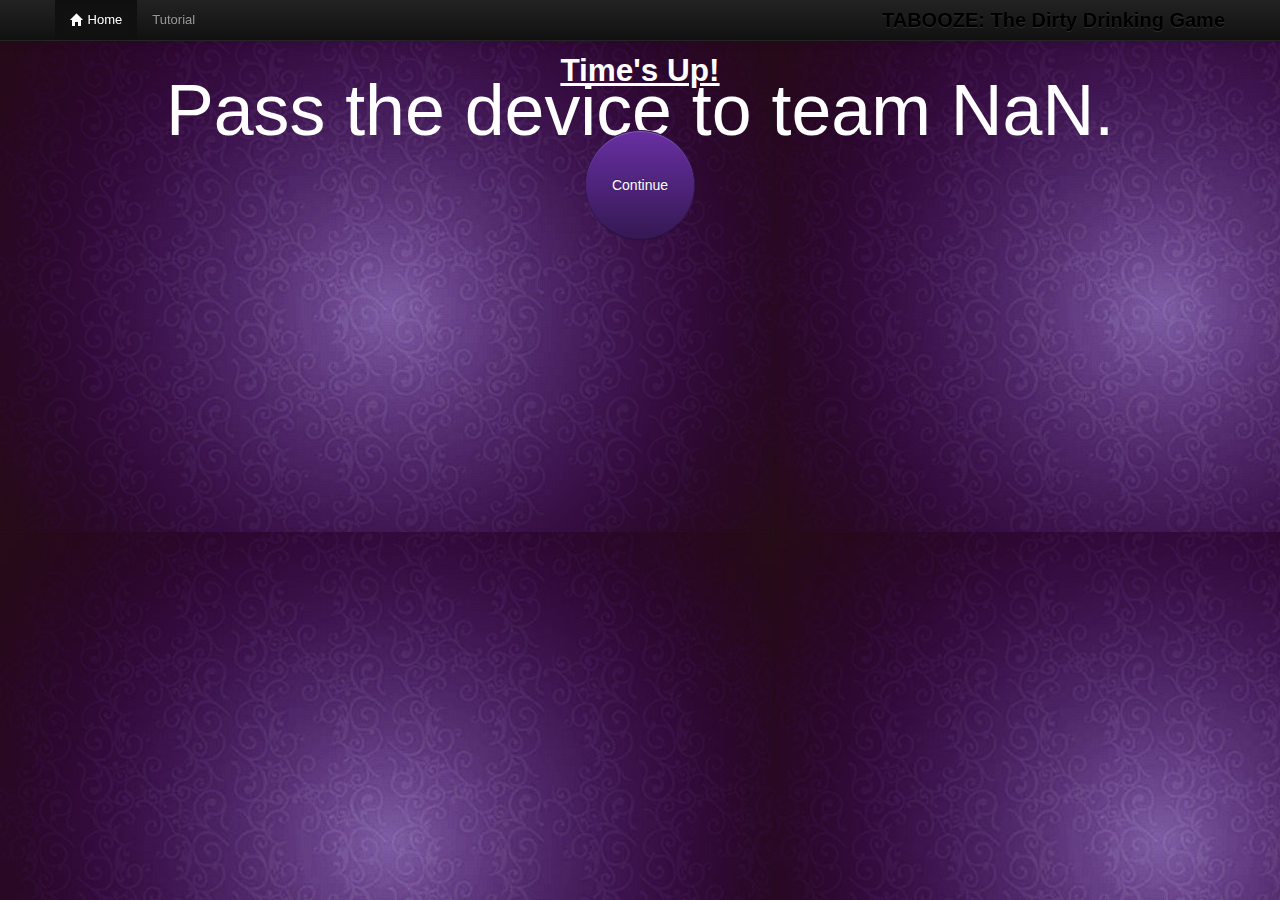
<file: bonusOver.html>
<!DOCTYPE html>
<html lang="en">

<head>
    <meta charset="utf-8">
    <title>Bootstrap</title>
    <meta name="viewport" content="width=device-width, initial-scale=1.0">
    <meta name="description" content="">
    <meta name="author" content="">

    <!-- Le styles -->
    <link href="assets/css/bootstrap.css" rel="stylesheet">
    <link href="assets/css/bootstrap-responsive.css" rel="stylesheet">
    <link href="assets/css/docs.css" rel="stylesheet">
    <link href="assets/js/google-code-prettify/prettify.css" rel="stylesheet">

    <!-- Le HTML5 shim, for IE6-8 support of HTML5 elements -->
    <!--[if lt IE 9]>
      <script src="assets/js/html5shiv.js"></script>
    <![endif]-->

    <!-- Le fav and touch icons -->
    <link rel="apple-touch-icon-precomposed" sizes="144x144" href="assets/ico/apple-touch-icon-144-precomposed.png">
    <link rel="apple-touch-icon-precomposed" sizes="114x114" href="assets/ico/apple-touch-icon-114-precomposed.png">
    <link rel="apple-touch-icon-precomposed" sizes="72x72" href="assets/ico/apple-touch-icon-72-precomposed.png">
    <link rel="apple-touch-icon-precomposed" href="assets/ico/apple-touch-icon-57-precomposed.png">
    <link rel="shortcut icon" href="assets/ico/favicon.png">

    <script type="text/javascript">
    var _gaq = _gaq || [];
    _gaq.push(['_setAccount', 'UA-146052-10']);
    _gaq.push(['_trackPageview']);
    (function() {
        var ga = document.createElement('script');
        ga.type = 'text/javascript';
        ga.async = true;
        ga.src = ('https:' == document.location.protocol ? 'https://ssl' : 'http://www') + '.google-analytics.com/ga.js';
        var s = document.getElementsByTagName('script')[0];
        s.parentNode.insertBefore(ga, s);
    })();
    </script>
</head>

<body onload="bonusOver()" data-spy="scroll" data-target=".bs-docs-sidebar">

    <div class="navbar navbar-fixed-top navbar-inverse">
        <div class="navbar-inner">
            <div class="container">
                <a class="btn btn-navbar" data-toggle="collapse" data-target=".nav-collapse">
                    <span class="icon-bar"></span>
                    <span class="icon-bar"></span>
                    <span class="icon-bar"></span>
                </a>
                <a class="brand">TABOOZE: The Dirty Drinking Game</a>
                <div class="nav-collapse">
                    <ul class="nav">
                        <li class="active"><a href="#" id="home"><i class="icon-home icon-white"></i> Home</a>
                        </li>
                        <li><a href="#" id="tutorial">Tutorial</a>
                        </li>
                    </ul>
                </div>
                <!-- /.nav-collapse -->
            </div>
            <!-- /.container -->
        </div>
        <!-- /.navbar-inner -->
    </div>
    <!-- /.navbar -->

    <div class="container" style="text-align:center;">
        <h2><u>Time's Up!</u>
        </h2>

        <p id='p'></p>
        <button type="submit" class="btn btn-purple btn-circle" style="height:110px; width:110px;" id="continue">Continue</button>
    </div>
    </div>




    <!-- Le javascript
    ================================================== -->
    <!-- Placed at the end of the document so the pages load faster -->
    <script type="text/javascript" src="http://platform.twitter.com/widgets.js"></script>
    <script src="assets/js/jquery.js"></script>
    <script src="assets/js/ready.js"></script>
    <script src="assets/js/bootstrap-alert.js"></script>
    <script src="assets/js/bootstrap-modal.js"></script>
    <script src="assets/js/bootstrap-dropdown.js"></script>
    <script src="assets/js/bootstrap-scrollspy.js"></script>
    <script src="assets/js/bootstrap-tab.js"></script>
    <script src="assets/js/bootstrap-tooltip.js"></script>
    <script src="assets/js/bootstrap-popover.js"></script>
    <script src="assets/js/bootstrap-button.js"></script>
    <script src="assets/js/bootstrap-collapse.js"></script>
    <script src="assets/js/bootstrap-carousel.js"></script>
    <script src="assets/js/bootstrap-typeahead.js"></script>
    <script src="assets/js/bootstrap-affix.js"></script>

    <script src="assets/js/holder/holder.js"></script>
    <script src="assets/js/google-code-prettify/prettify.js"></script>

    <script src="assets/js/application.js"></script>


    <!-- Javascript
    ================================================== -->

</body>

</html>
</file>
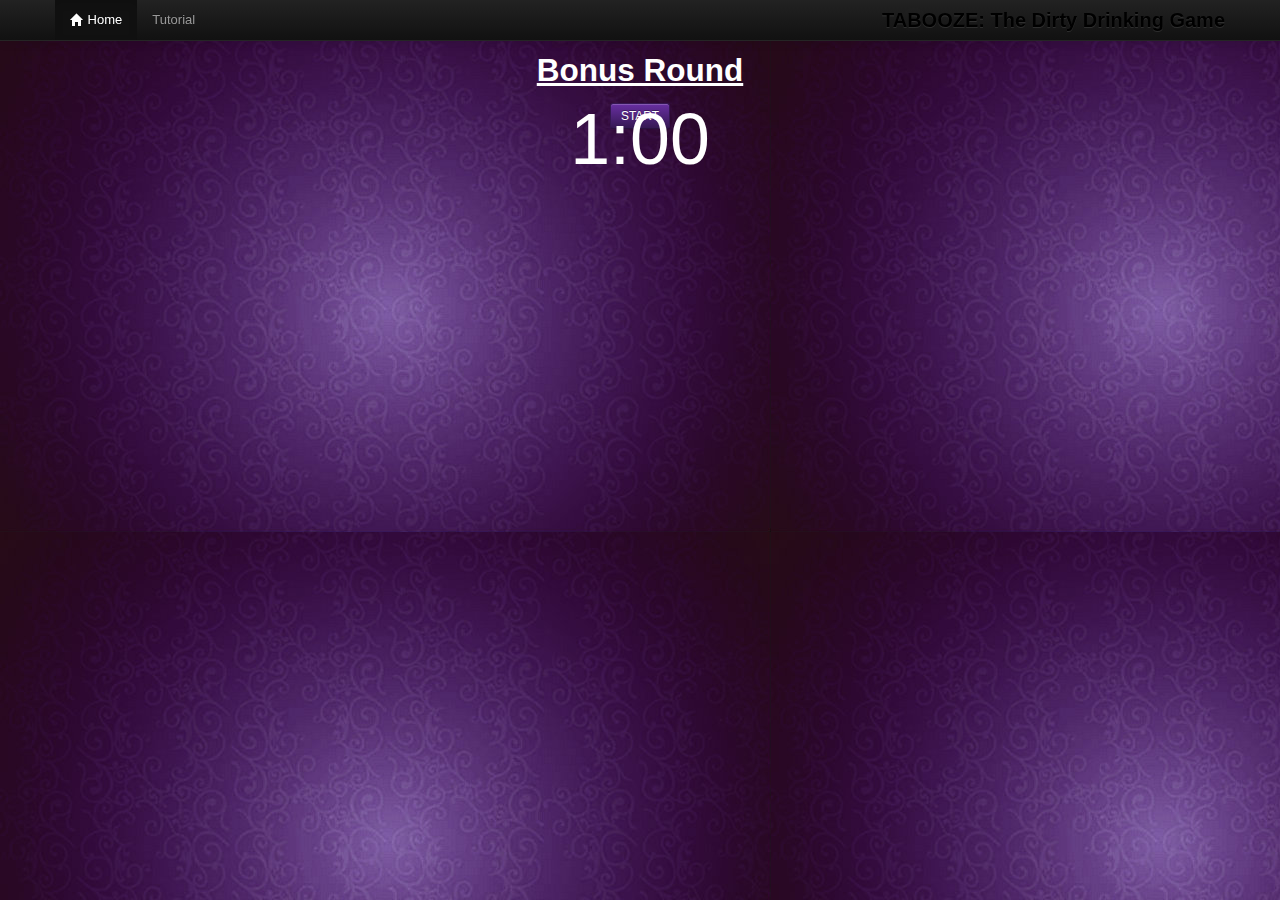
<file: Bonusround.html>
<!DOCTYPE html>
<html lang="en">

<head>
    <meta charset="utf-8">
    <title>Bootstrap</title>
    <meta name="viewport" content="width=device-width, initial-scale=1.0">
    <meta name="description" content="">
    <meta name="author" content="">

    <!-- Le styles -->
    <link href="assets/css/bootstrap.css" rel="stylesheet">
    <link href="assets/css/bootstrap-responsive.css" rel="stylesheet">
    <link href="assets/css/docs.css" rel="stylesheet">
    <link href="assets/js/google-code-prettify/prettify.css" rel="stylesheet">

    <!-- Le HTML5 shim, for IE6-8 support of HTML5 elements -->
    <!--[if lt IE 9]>
      <script src="assets/js/html5shiv.js"></script>
    <![endif]-->

    <!-- Le fav and touch icons -->
    <link rel="apple-touch-icon-precomposed" sizes="144x144" href="assets/ico/apple-touch-icon-144-precomposed.png">
    <link rel="apple-touch-icon-precomposed" sizes="114x114" href="assets/ico/apple-touch-icon-114-precomposed.png">
    <link rel="apple-touch-icon-precomposed" sizes="72x72" href="assets/ico/apple-touch-icon-72-precomposed.png">
    <link rel="apple-touch-icon-precomposed" href="assets/ico/apple-touch-icon-57-precomposed.png">
    <link rel="shortcut icon" href="assets/ico/favicon.png">

    <script type="text/javascript">
    var _gaq = _gaq || [];
    _gaq.push(['_setAccount', 'UA-146052-10']);
    _gaq.push(['_trackPageview']);
    (function() {
        var ga = document.createElement('script');
        ga.type = 'text/javascript';
        ga.async = true;
        ga.src = ('https:' == document.location.protocol ? 'https://ssl' : 'http://www') + '.google-analytics.com/ga.js';
        var s = document.getElementsByTagName('script')[0];
        s.parentNode.insertBefore(ga, s);
    })();
    </script>
</head>

<body onload="bonusRound()" data-spy="scroll" data-target=".bs-docs-sidebar">

    <div class="navbar navbar-fixed-top navbar-inverse">
        <div class="navbar-inner">
            <div class="container">
                <a class="btn btn-navbar" data-toggle="collapse" data-target=".nav-collapse">
                    <span class="icon-bar"></span>
                    <span class="icon-bar"></span>
                    <span class="icon-bar"></span>
                </a>
                <a class="brand">TABOOZE: The Dirty Drinking Game</a>
                <div class="nav-collapse">
                    <ul class="nav">
                        <li class="active"><a href="#" id="home"><i class="icon-home icon-white"></i> Home</a>
                        </li>
                        <li><a href="#" id="tutorial">Tutorial</a>
                        </li>
                    </ul>
                </div>
                <!-- /.nav-collapse -->
            </div>
            <!-- /.container -->
        </div>
        <!-- /.navbar-inner -->
    </div>
    <!-- /.navbar -->

    <div class="container" style="text-align:center;">
        <h2><u>Bonus Round</u>
        </h2>

        <p id="p" style="font-size:100%;">
        </p>

        <button type="submit" class="btn btn-success btn-small btn-purple" style="float:center" id="startbonus">START</button>
        <p id="timer" style="font-size:100%;">1:00</p>
    </div>
    </div>



    <!-- Le javascript
    ================================================== -->
    <!-- Placed at the end of the document so the pages load faster -->
    <script type="text/javascript" src="http://platform.twitter.com/widgets.js"></script>
    <script src="assets/js/jquery.js"></script>
    <script src="assets/js/ready.js"></script>
    <script src="assets/js/bootstrap-alert.js"></script>
    <script src="assets/js/bootstrap-modal.js"></script>
    <script src="assets/js/bootstrap-dropdown.js"></script>
    <script src="assets/js/bootstrap-scrollspy.js"></script>
    <script src="assets/js/bootstrap-tab.js"></script>
    <script src="assets/js/bootstrap-tooltip.js"></script>
    <script src="assets/js/bootstrap-popover.js"></script>
    <script src="assets/js/bootstrap-button.js"></script>
    <script src="assets/js/bootstrap-collapse.js"></script>
    <script src="assets/js/bootstrap-carousel.js"></script>
    <script src="assets/js/bootstrap-typeahead.js"></script>
    <script src="assets/js/bootstrap-affix.js"></script>

    <script src="assets/js/holder/holder.js"></script>
    <script src="assets/js/google-code-prettify/prettify.js"></script>

    <script src="assets/js/application.js"></script>


    <!-- Javascript
    ================================================== -->

</body>

</html>
</file>
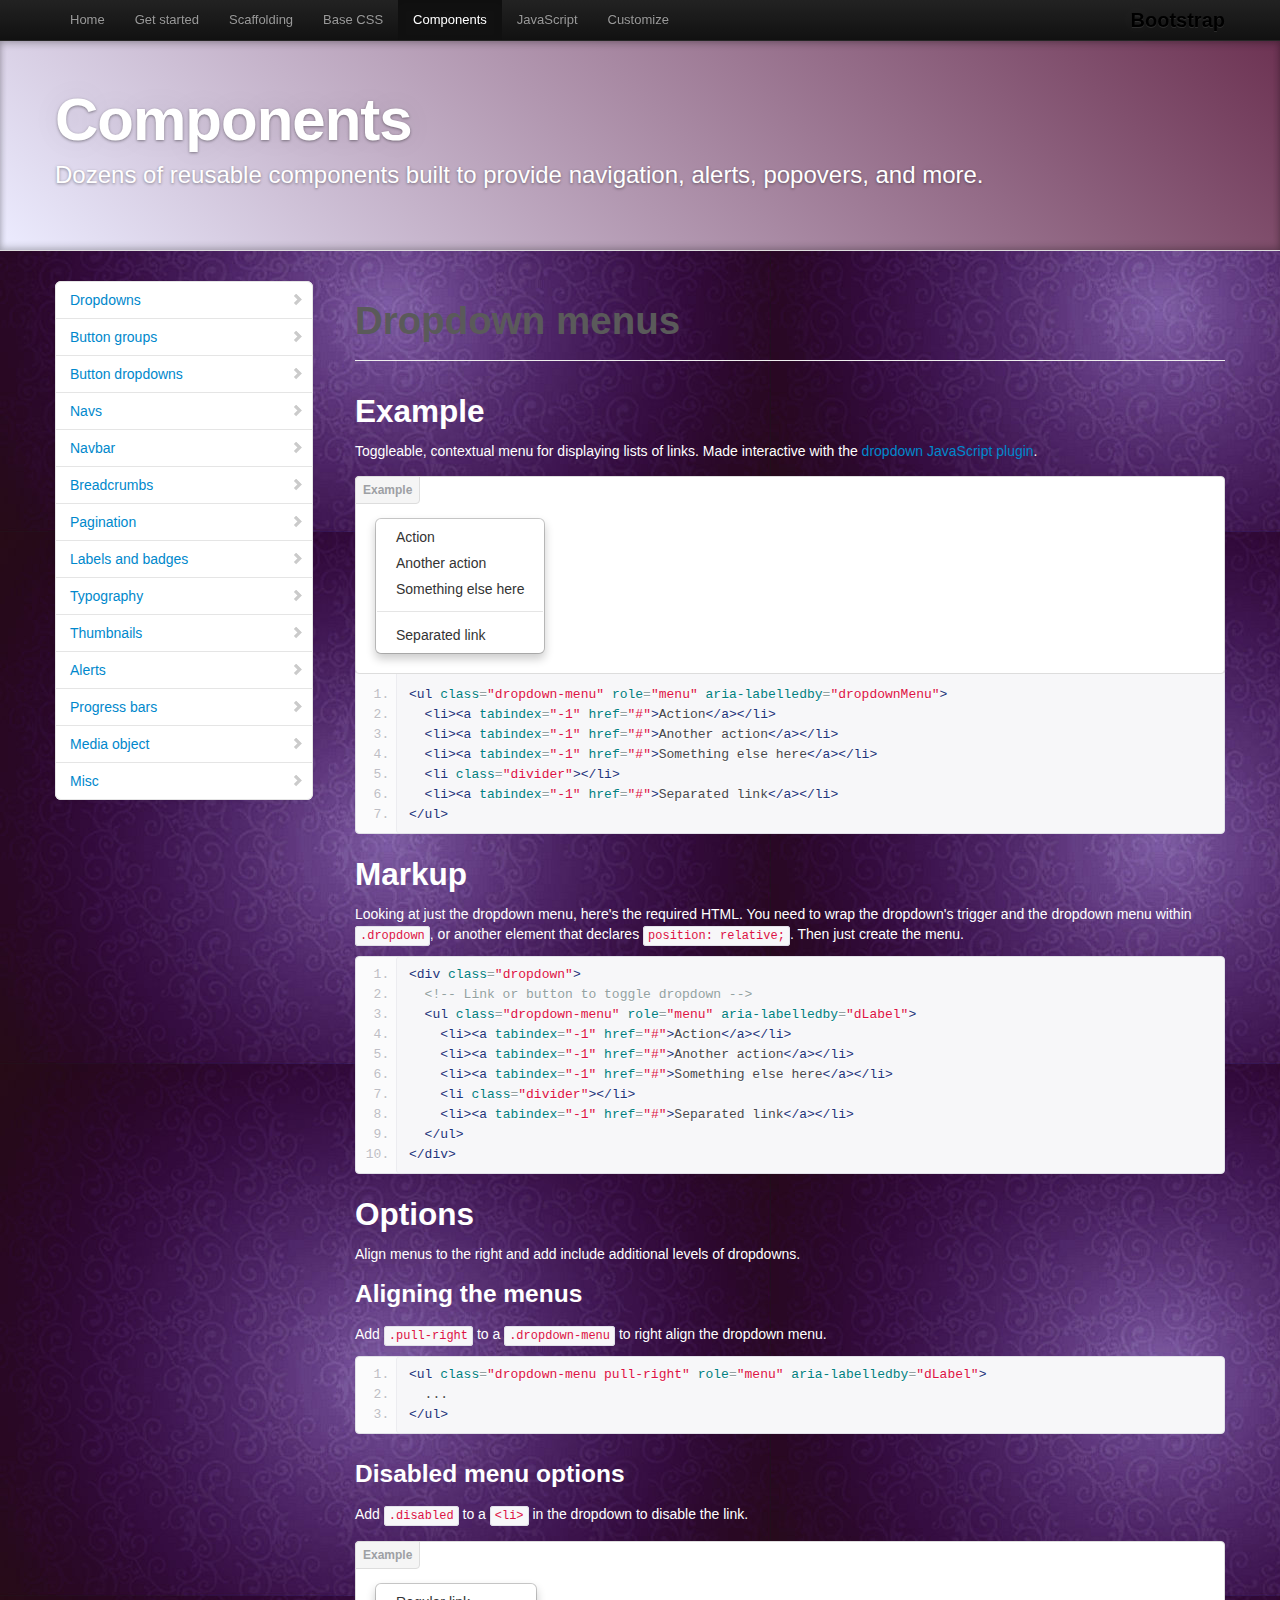
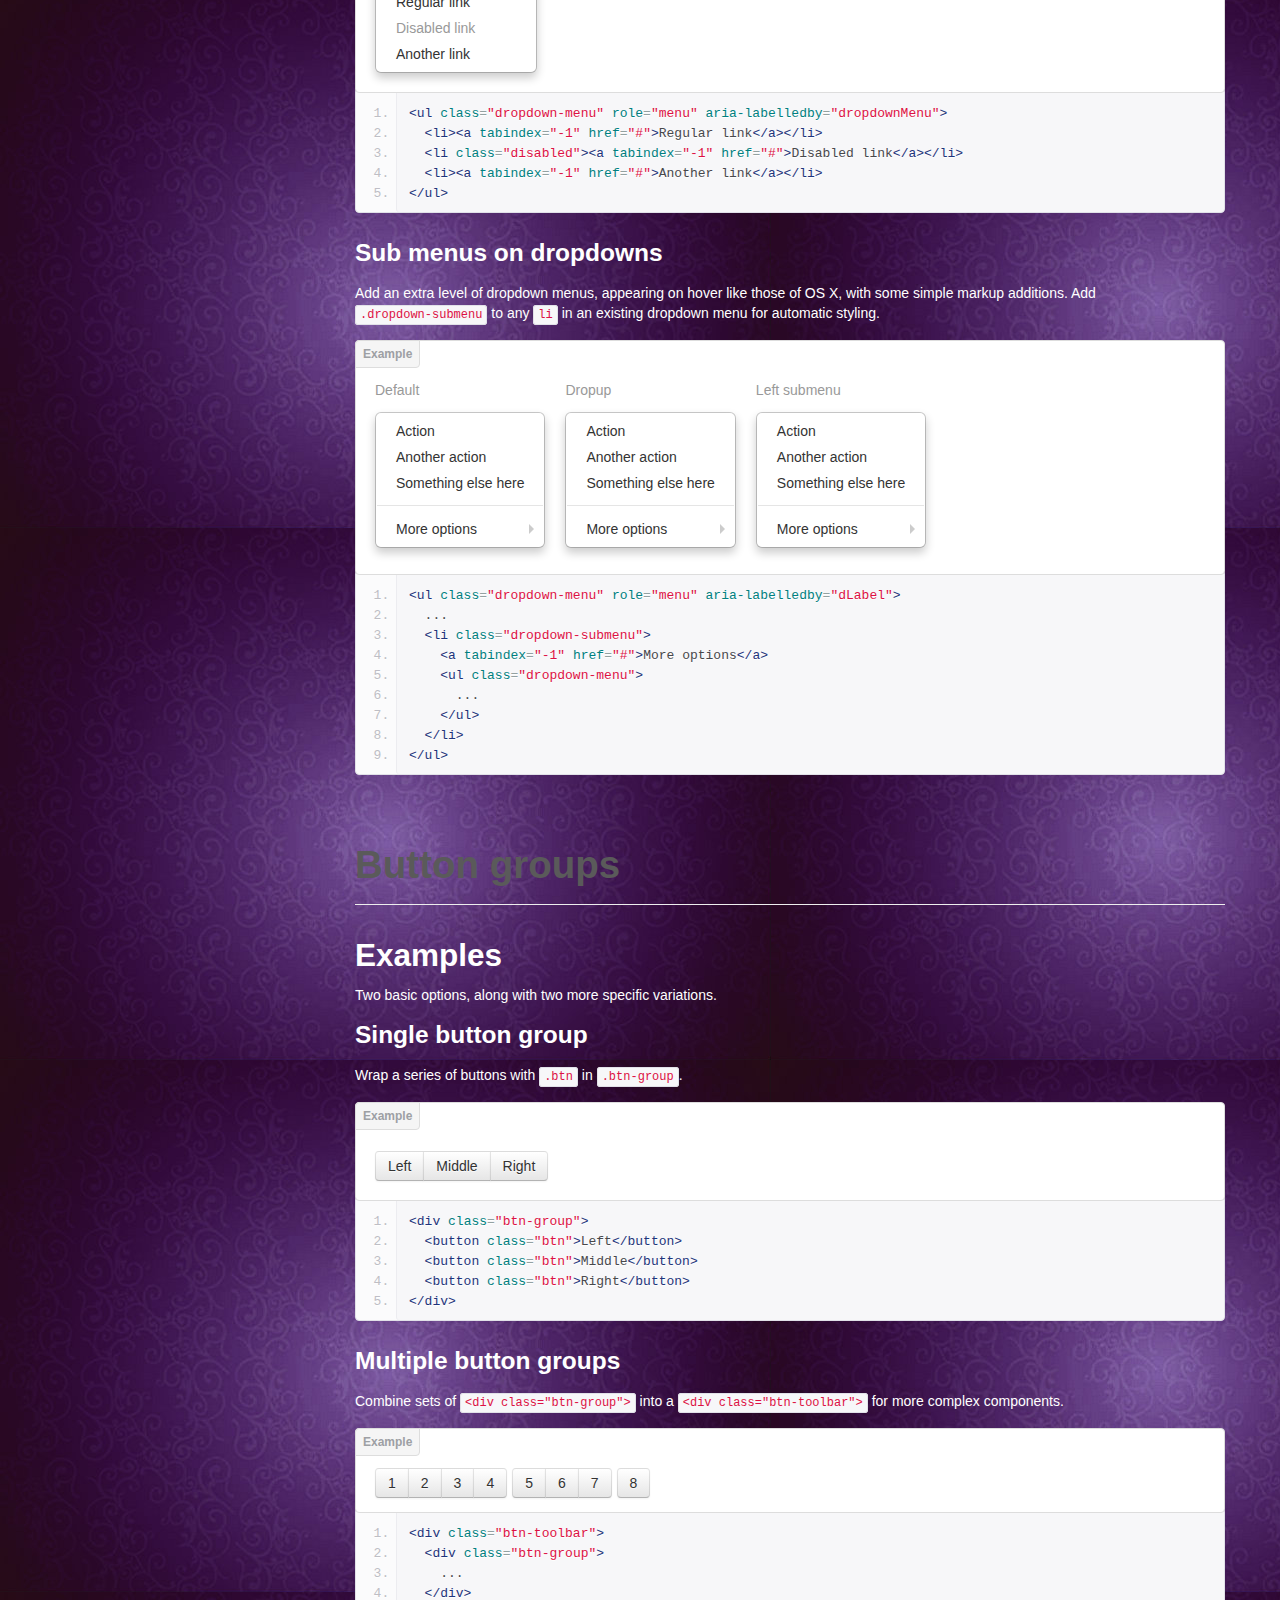
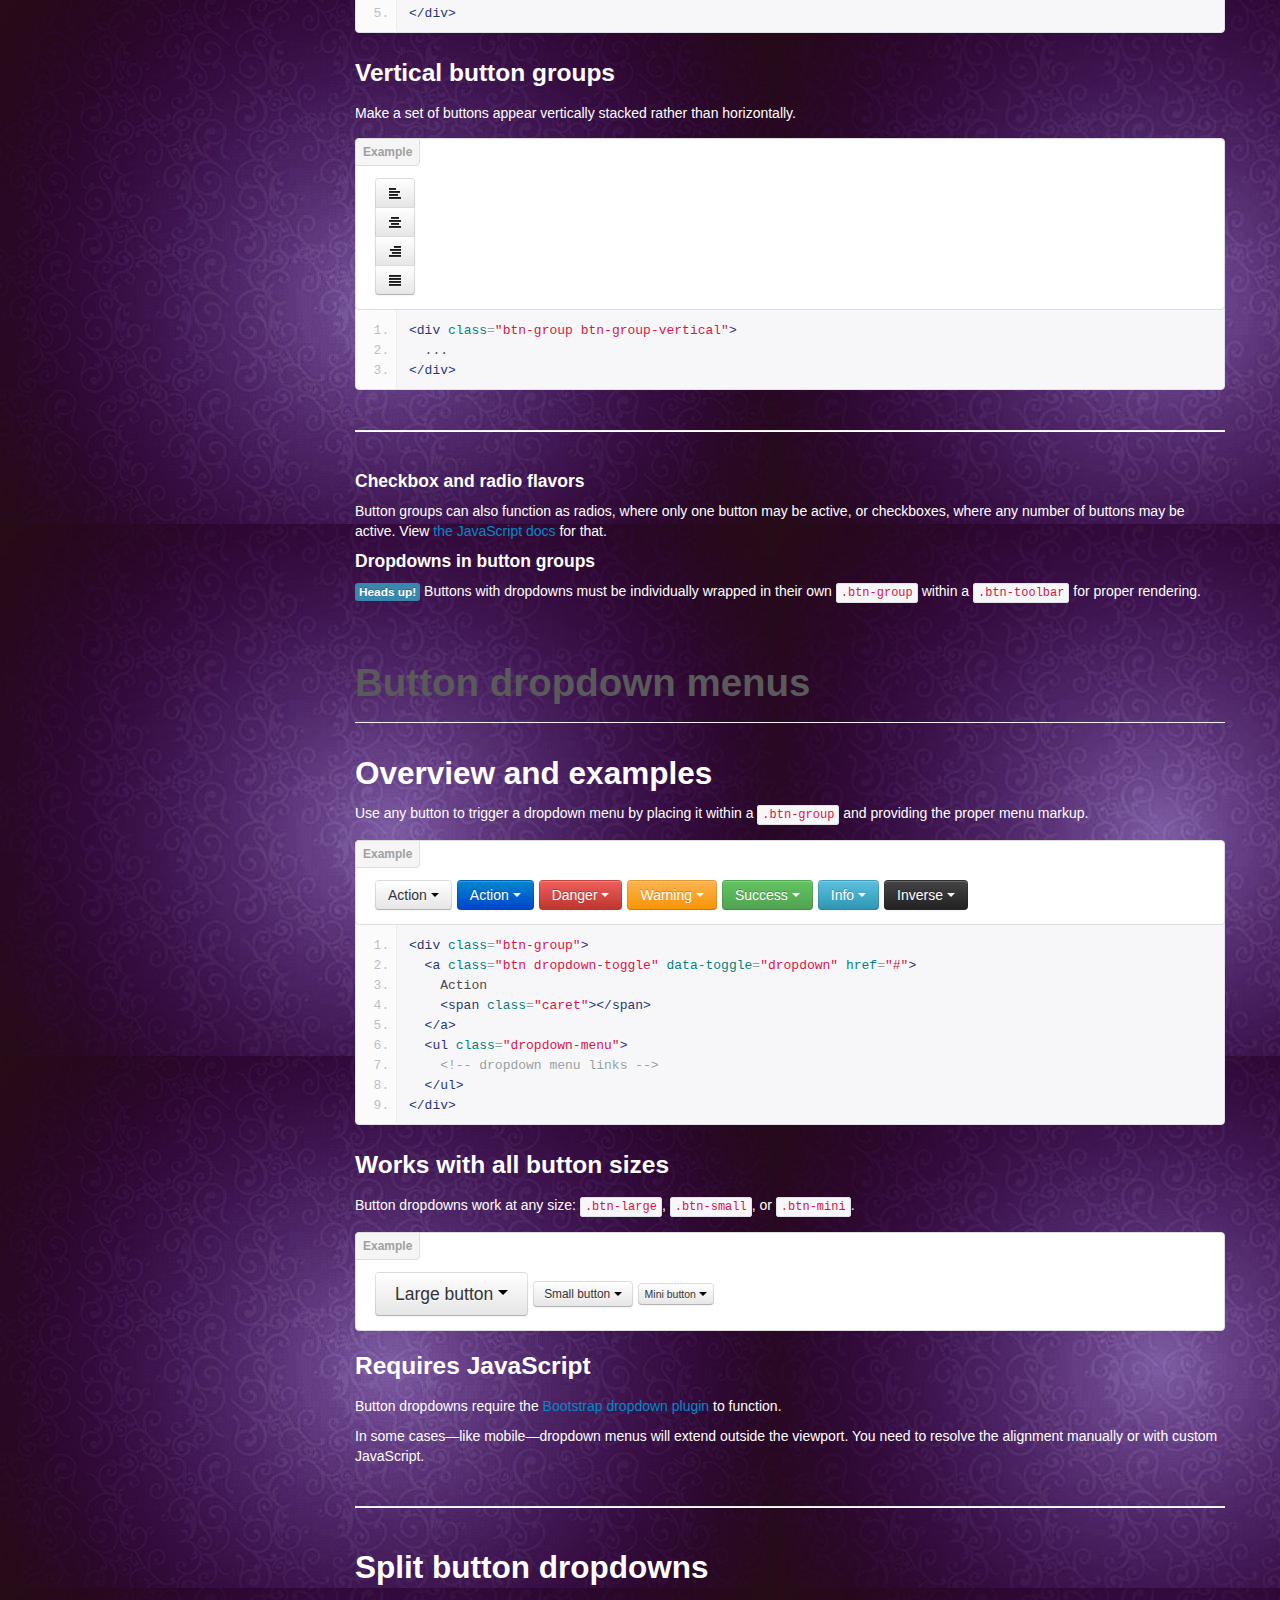
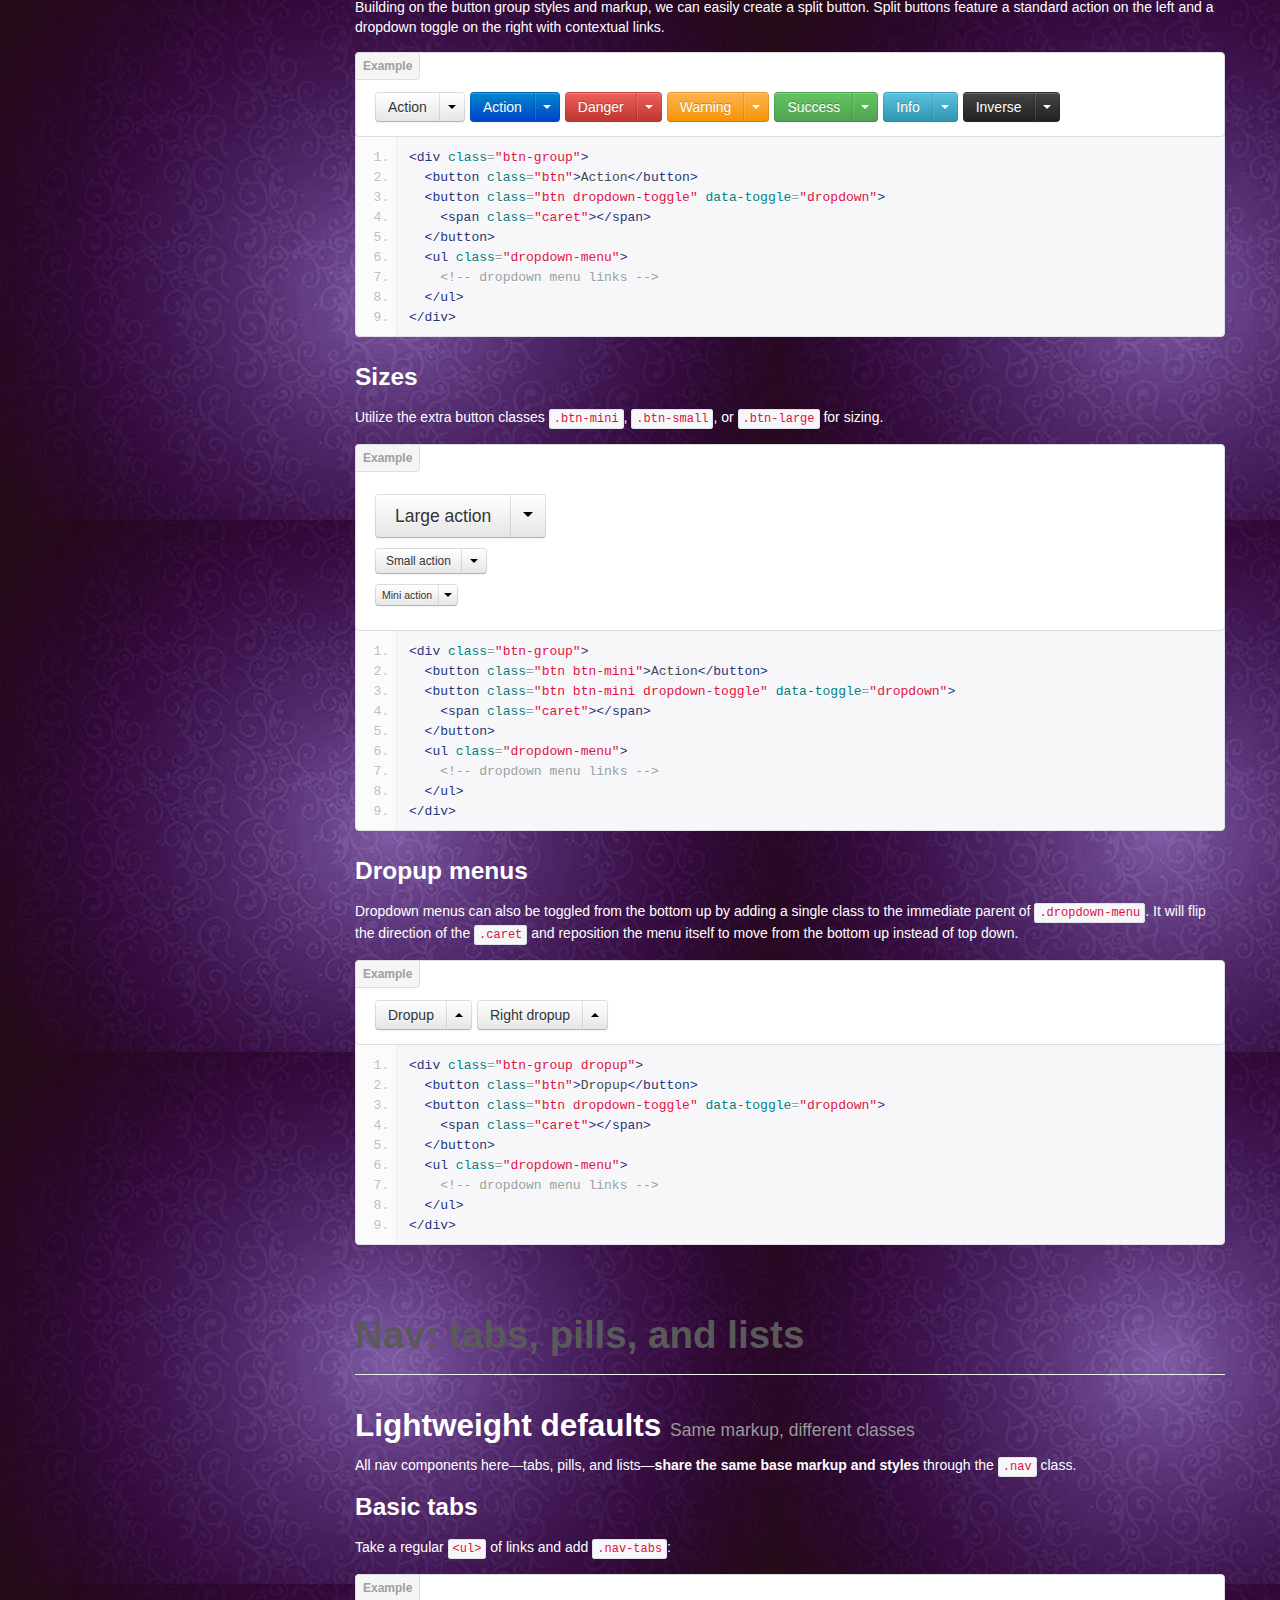
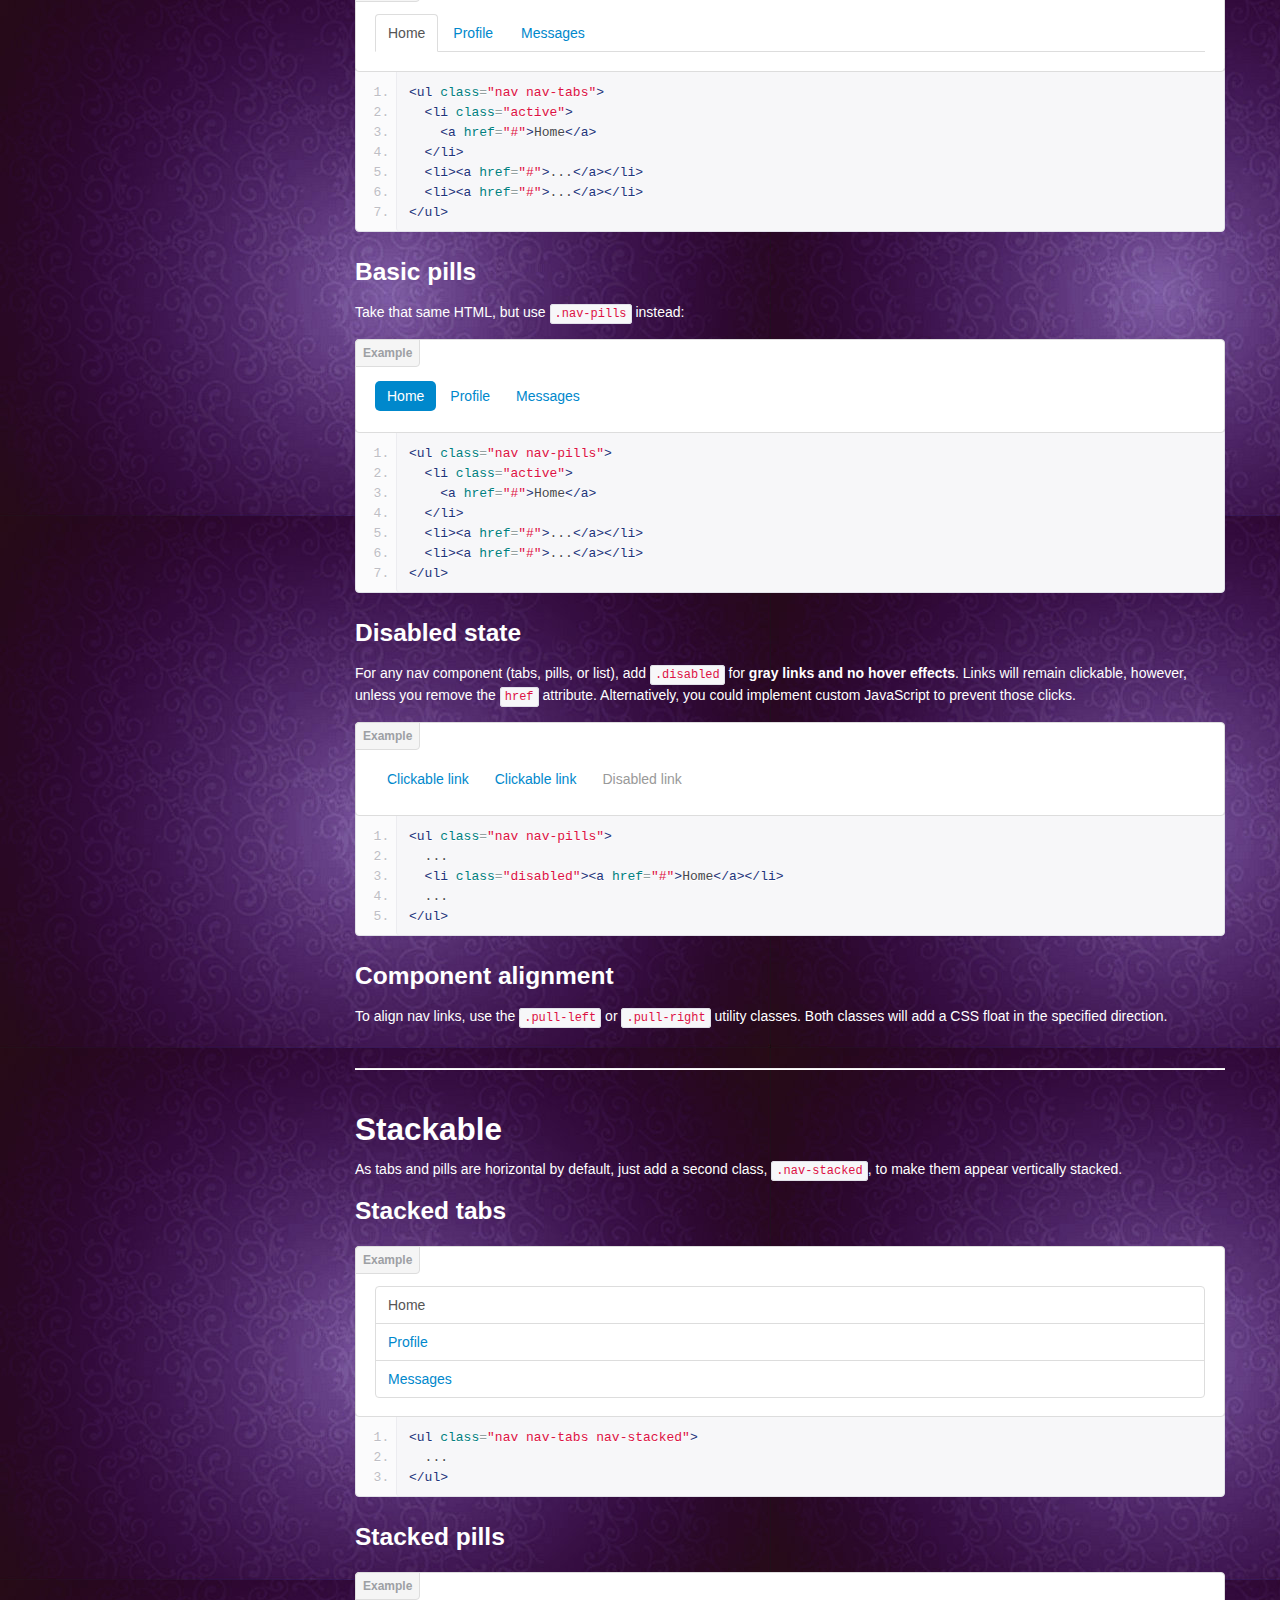
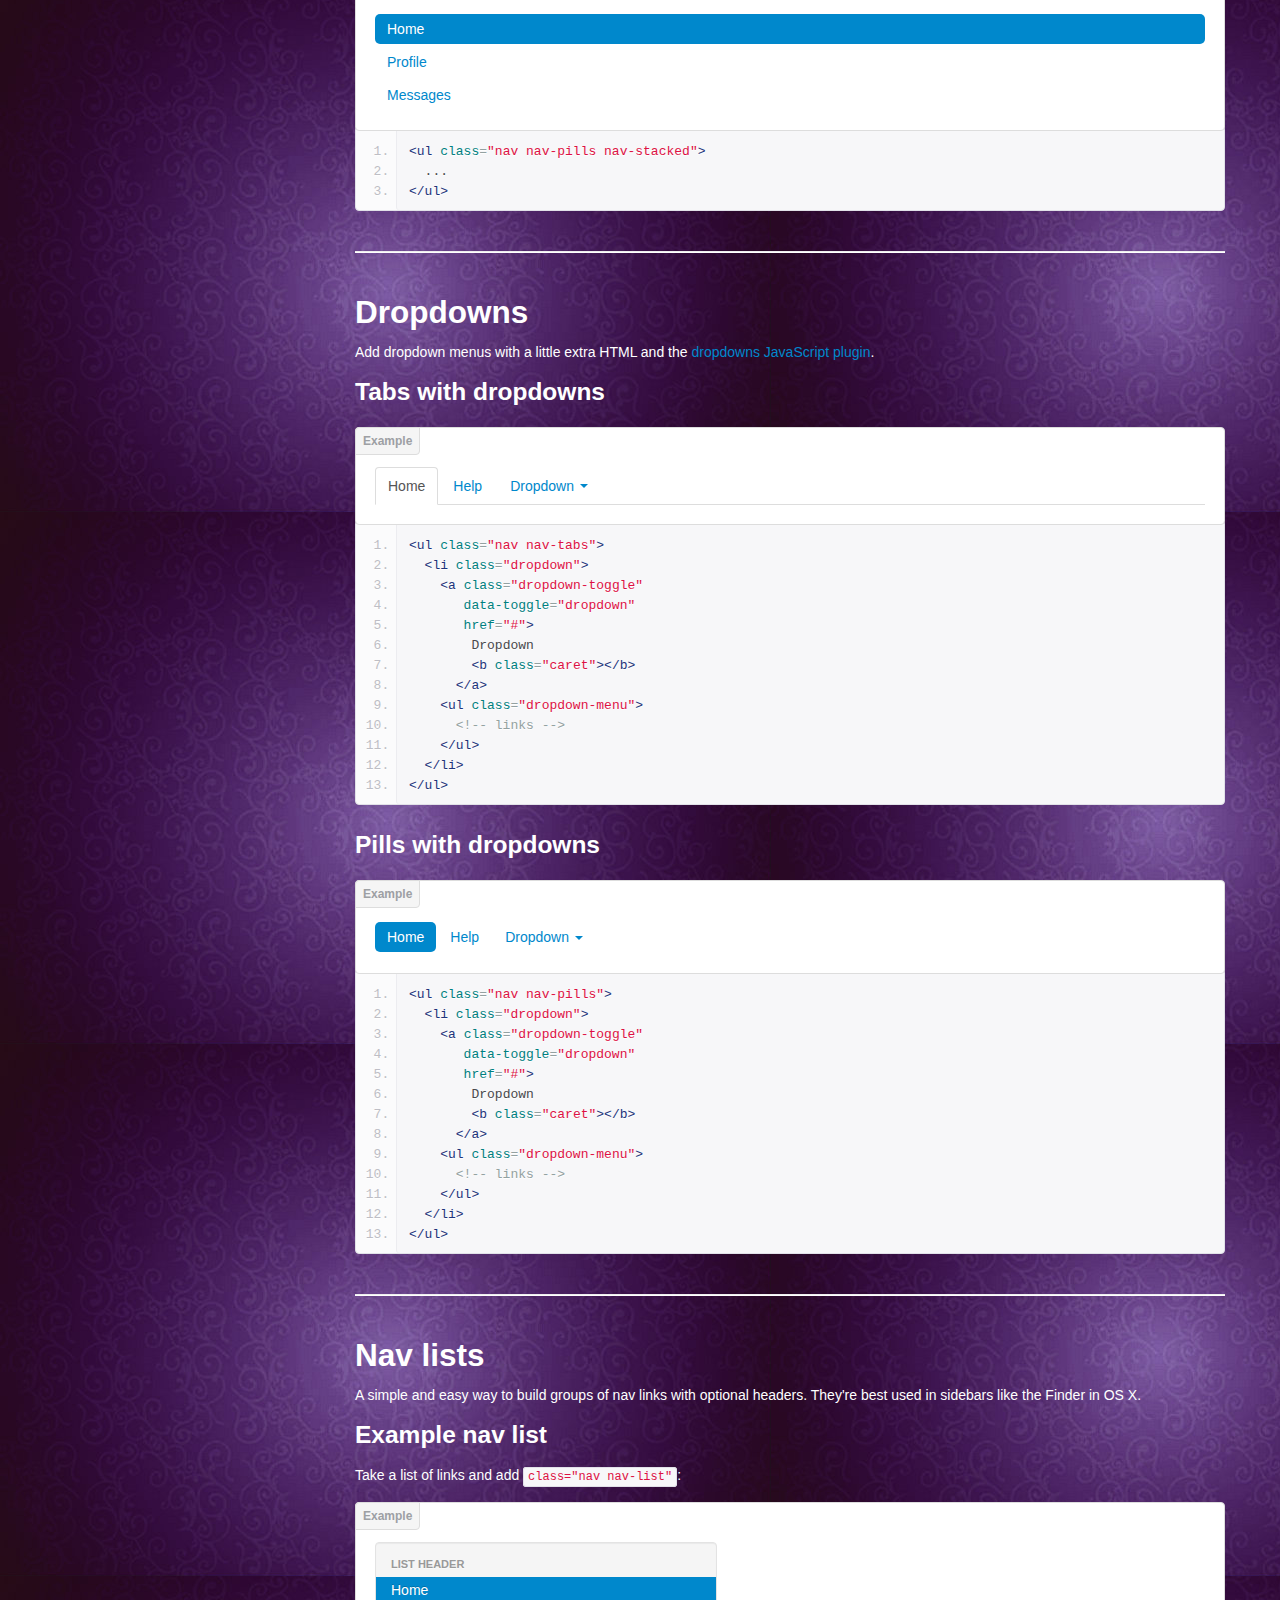
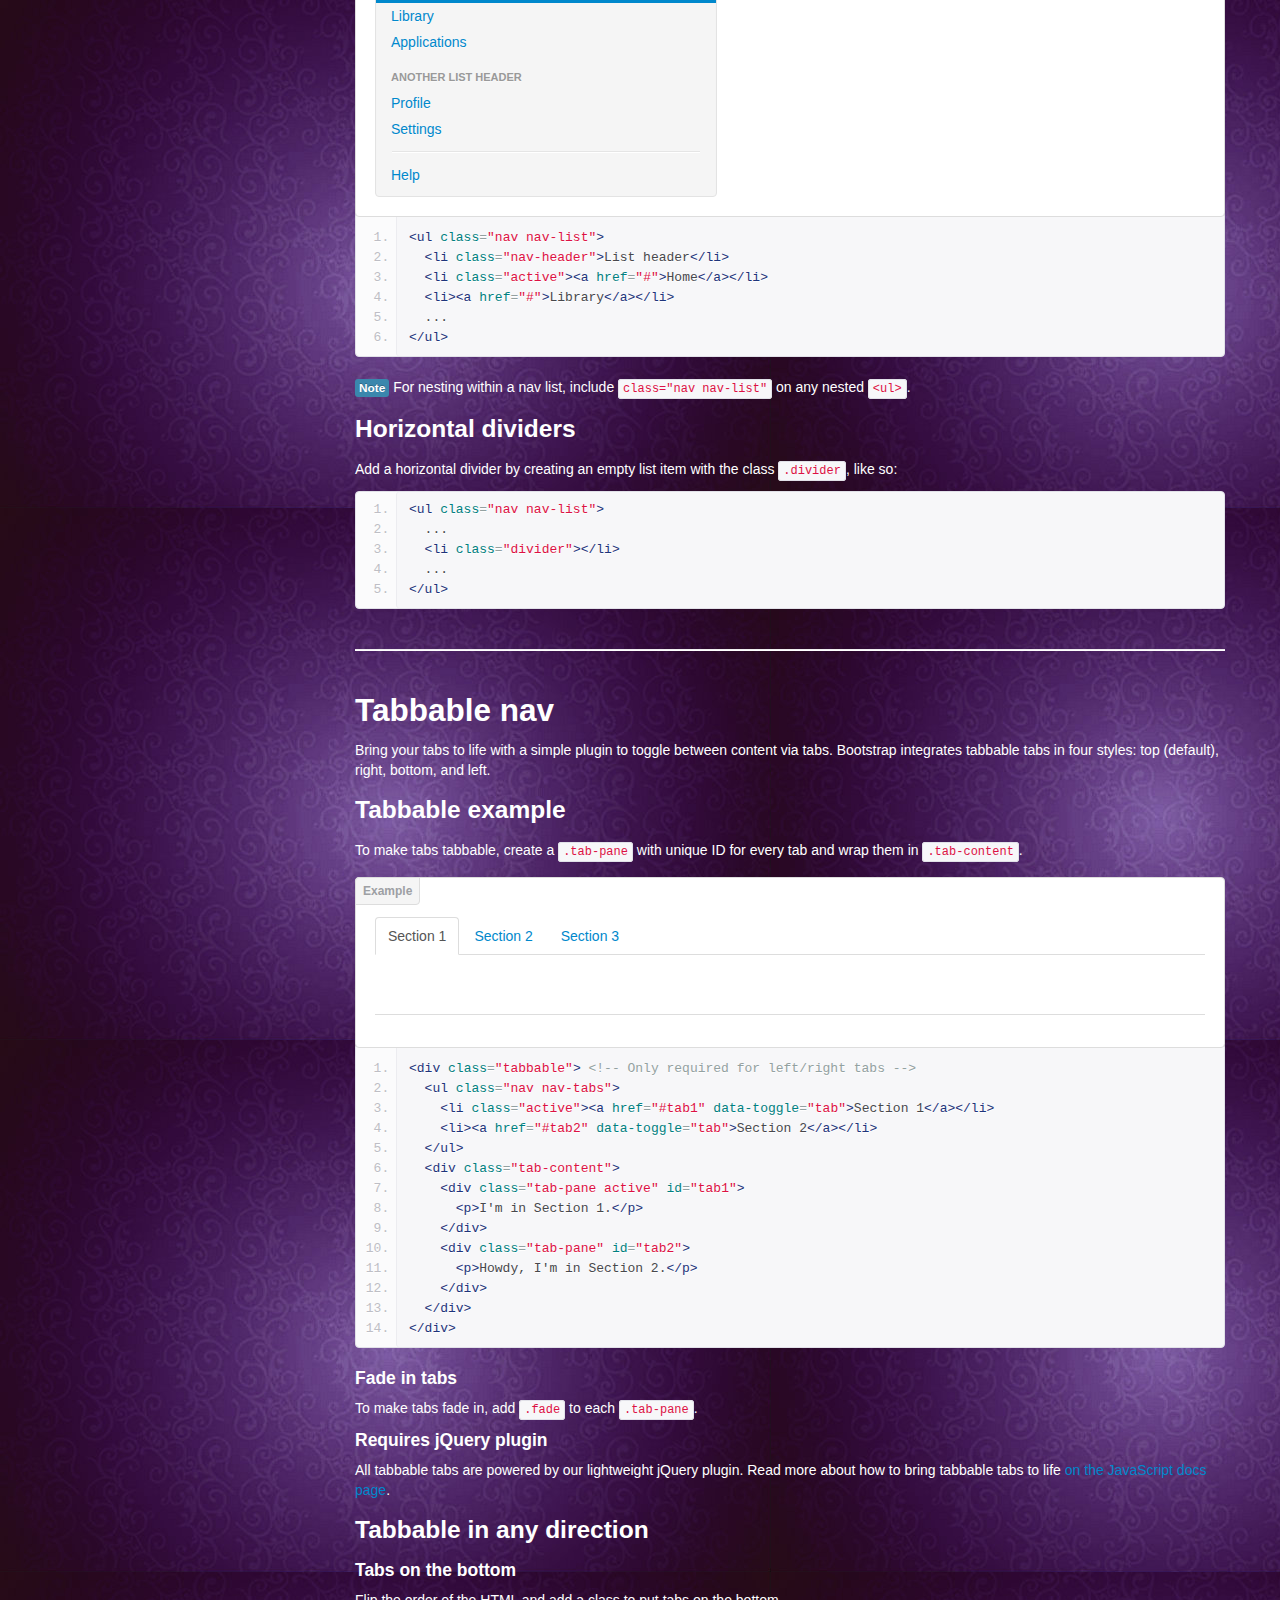
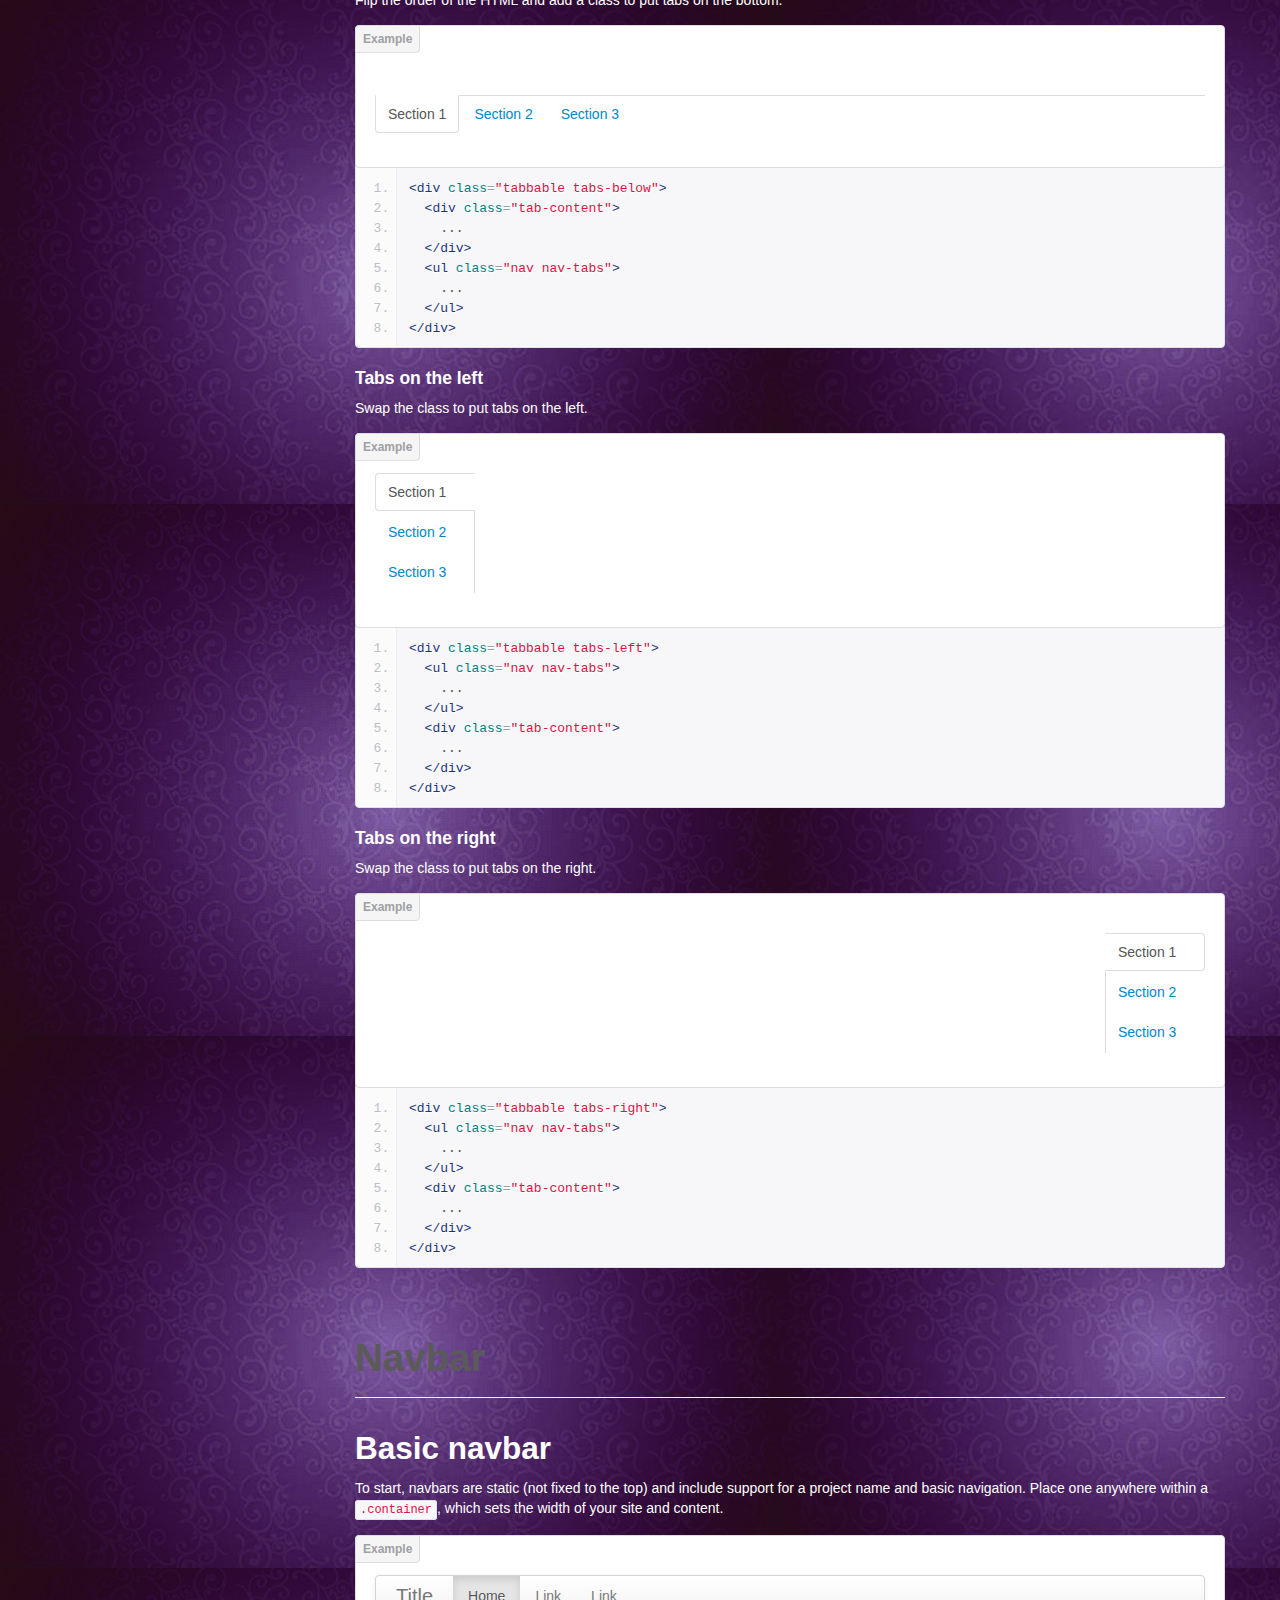
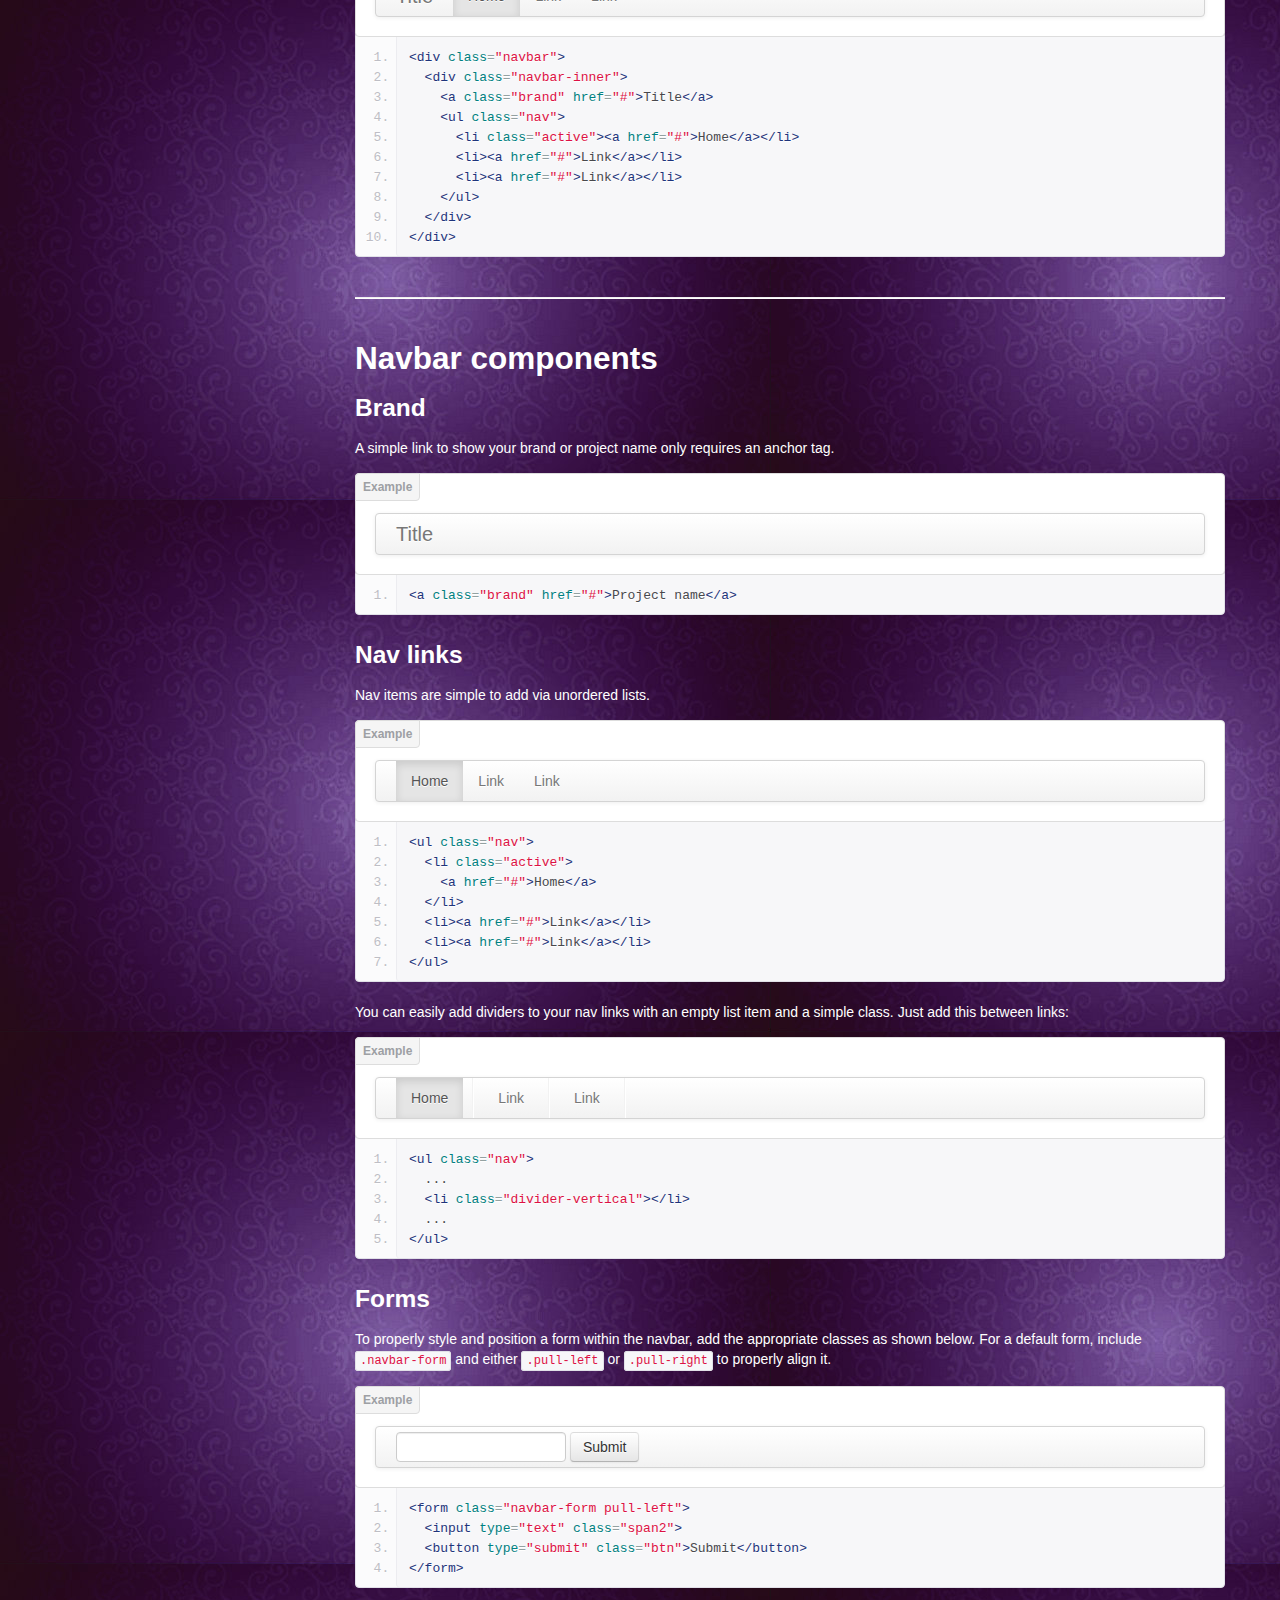
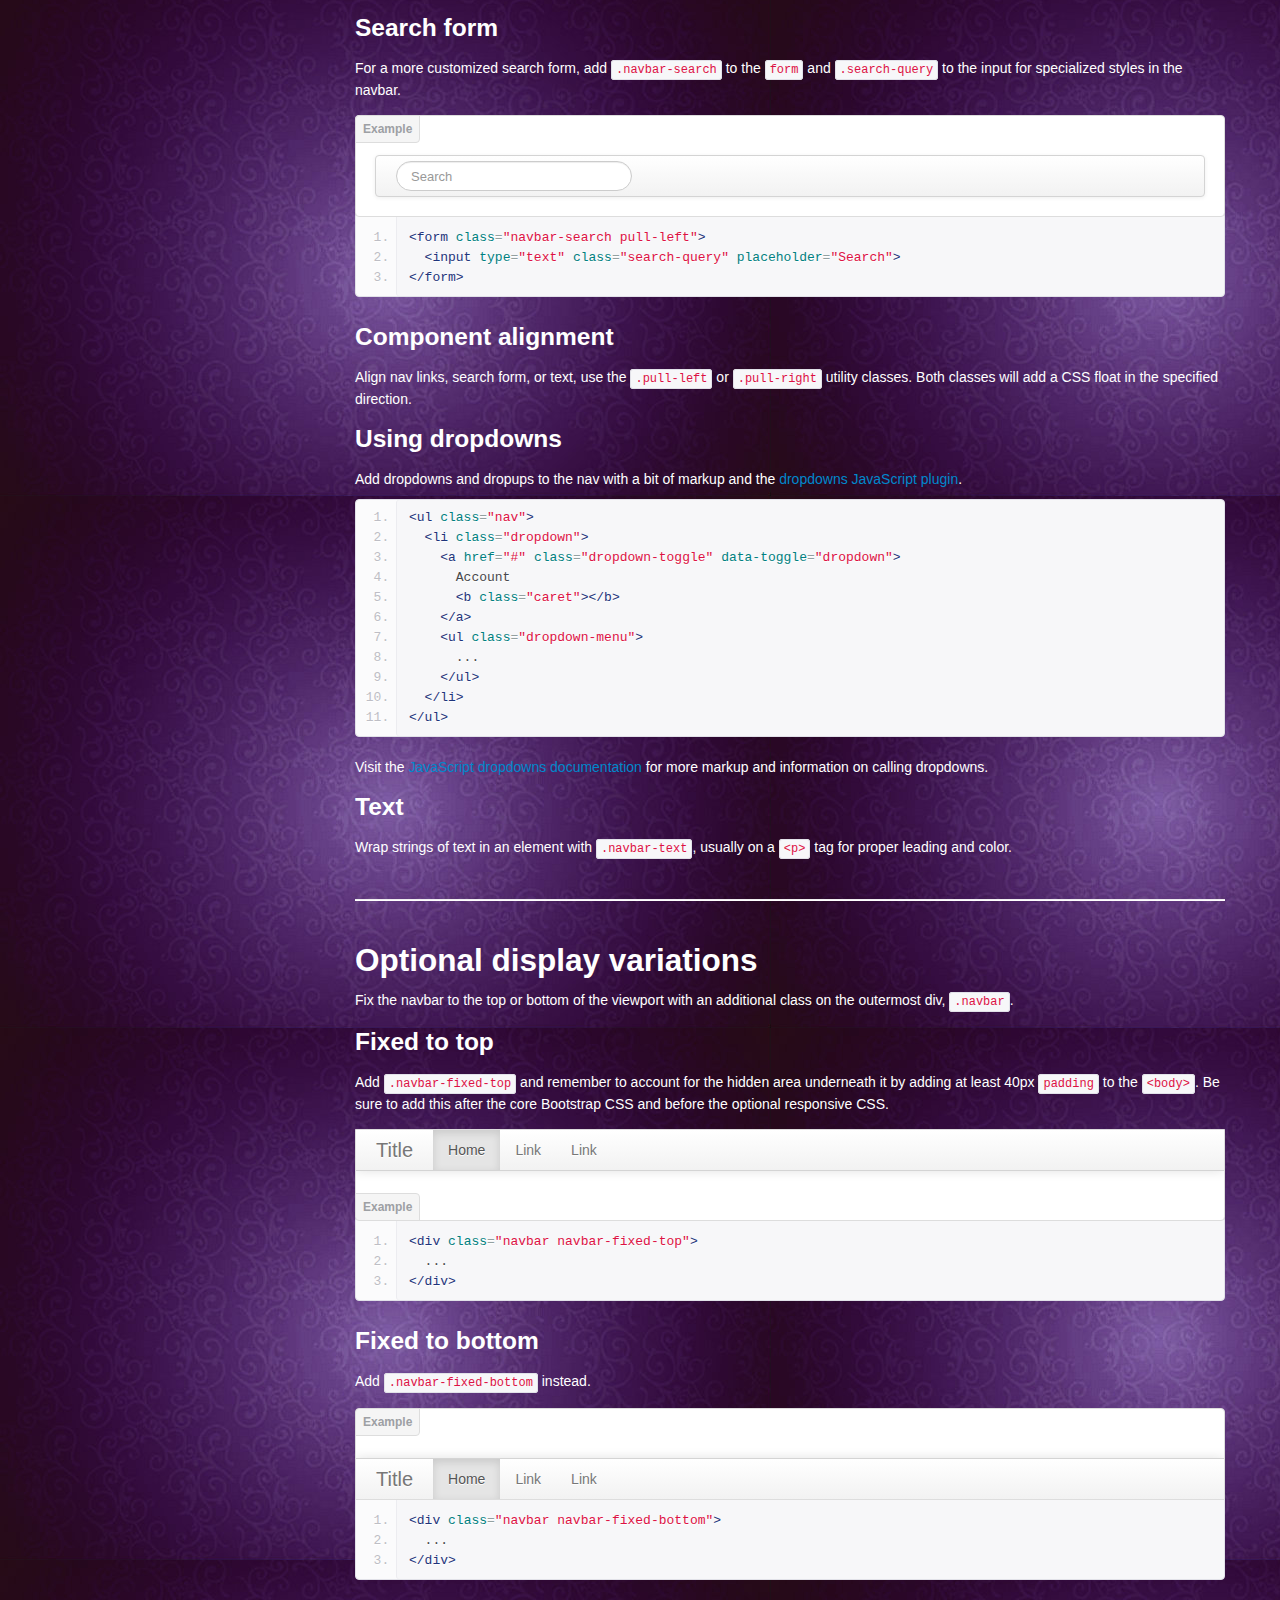
<file: components.html>
<!DOCTYPE html>
<html lang="en">
  <head>
    <meta charset="utf-8">
    <title>Components · Bootstrap</title>
    <meta name="viewport" content="width=device-width, initial-scale=1.0">
    <meta name="description" content="">
    <meta name="author" content="">

    <!-- Le styles -->
    <link href="assets/css/bootstrap.css" rel="stylesheet">
    <link href="assets/css/bootstrap-responsive.css" rel="stylesheet">
    <link href="assets/css/docs.css" rel="stylesheet">
    <link href="assets/js/google-code-prettify/prettify.css" rel="stylesheet">

    <!-- Le HTML5 shim, for IE6-8 support of HTML5 elements -->
    <!--[if lt IE 9]>
      <script src="assets/js/html5shiv.js"></script>
    <![endif]-->

    <!-- Le fav and touch icons -->
    <link rel="apple-touch-icon-precomposed" sizes="144x144" href="assets/ico/apple-touch-icon-144-precomposed.png">
    <link rel="apple-touch-icon-precomposed" sizes="114x114" href="assets/ico/apple-touch-icon-114-precomposed.png">
      <link rel="apple-touch-icon-precomposed" sizes="72x72" href="assets/ico/apple-touch-icon-72-precomposed.png">
                    <link rel="apple-touch-icon-precomposed" href="assets/ico/apple-touch-icon-57-precomposed.png">
                                   <link rel="shortcut icon" href="assets/ico/favicon.png">

    <script type="text/javascript">
      var _gaq = _gaq || [];
      _gaq.push(['_setAccount', 'UA-146052-10']);
      _gaq.push(['_trackPageview']);
      (function() {
        var ga = document.createElement('script'); ga.type = 'text/javascript'; ga.async = true;
        ga.src = ('https:' == document.location.protocol ? 'https://ssl' : 'http://www') + '.google-analytics.com/ga.js';
        var s = document.getElementsByTagName('script')[0]; s.parentNode.insertBefore(ga, s);
      })();
    </script>
  </head>

  <body data-spy="scroll" data-target=".bs-docs-sidebar">

    <!-- Navbar
    ================================================== -->
    <div class="navbar navbar-inverse navbar-fixed-top">
      <div class="navbar-inner">
        <div class="container">
          <button type="button" class="btn btn-navbar" data-toggle="collapse" data-target=".nav-collapse">
            <span class="icon-bar"></span>
            <span class="icon-bar"></span>
            <span class="icon-bar"></span>
          </button>
          <a class="brand" href="./index.html">Bootstrap</a>
          <div class="nav-collapse collapse">
            <ul class="nav">
              <li class="">
                <a href="./index.html">Home</a>
              </li>
              <li class="">
                <a href="./getting-started.html">Get started</a>
              </li>
              <li class="">
                <a href="./scaffolding.html">Scaffolding</a>
              </li>
              <li class="">
                <a href="./base-css.html">Base CSS</a>
              </li>
              <li class="active">
                <a href="./components.html">Components</a>
              </li>
              <li class="">
                <a href="./javascript.html">JavaScript</a>
              </li>
              <li class="">
                <a href="./customize.html">Customize</a>
              </li>
            </ul>
          </div>
        </div>
      </div>
    </div>

<!-- Subhead
================================================== -->
<header class="jumbotron subhead" id="overview">
  <div class="container">
    <h1>Components</h1>
    <p class="lead">Dozens of reusable components built to provide navigation, alerts, popovers, and more.</p>
  </div>
</header>


  <div class="container">

    <!-- Docs nav
    ================================================== -->
    <div class="row">
      <div class="span3 bs-docs-sidebar">
        <ul class="nav nav-list bs-docs-sidenav">
          <li><a href="#dropdowns"><i class="icon-chevron-right"></i> Dropdowns</a></li>
          <li><a href="#buttonGroups"><i class="icon-chevron-right"></i> Button groups</a></li>
          <li><a href="#buttonDropdowns"><i class="icon-chevron-right"></i> Button dropdowns</a></li>
          <li><a href="#navs"><i class="icon-chevron-right"></i> Navs</a></li>
          <li><a href="#navbar"><i class="icon-chevron-right"></i> Navbar</a></li>
          <li><a href="#breadcrumbs"><i class="icon-chevron-right"></i> Breadcrumbs</a></li>
          <li><a href="#pagination"><i class="icon-chevron-right"></i> Pagination</a></li>
          <li><a href="#labels-badges"><i class="icon-chevron-right"></i> Labels and badges</a></li>
          <li><a href="#typography"><i class="icon-chevron-right"></i> Typography</a></li>
          <li><a href="#thumbnails"><i class="icon-chevron-right"></i> Thumbnails</a></li>
          <li><a href="#alerts"><i class="icon-chevron-right"></i> Alerts</a></li>
          <li><a href="#progress"><i class="icon-chevron-right"></i> Progress bars</a></li>
          <li><a href="#media"><i class="icon-chevron-right"></i> Media object</a></li>
          <li><a href="#misc"><i class="icon-chevron-right"></i> Misc</a></li>
        </ul>
      </div>
      <div class="span9">



        <!-- Dropdowns
        ================================================== -->
        <section id="dropdowns">
          <div class="page-header">
            <h1>Dropdown menus</h1>
          </div>

          <h2>Example</h2>
          <p>Toggleable, contextual menu for displaying lists of links. Made interactive with the <a href="./javascript.html#dropdowns">dropdown JavaScript plugin</a>.</p>
          <div class="bs-docs-example">
            <div class="dropdown clearfix">
              <ul class="dropdown-menu" role="menu" aria-labelledby="dropdownMenu" style="display: block; position: static; margin-bottom: 5px; *width: 180px;">
                <li><a tabindex="-1" href="#">Action</a></li>
                <li><a tabindex="-1" href="#">Another action</a></li>
                <li><a tabindex="-1" href="#">Something else here</a></li>
                <li class="divider"></li>
                <li><a tabindex="-1" href="#">Separated link</a></li>
              </ul>
            </div>
          </div>
<pre class="prettyprint linenums">
&lt;ul class="dropdown-menu" role="menu" aria-labelledby="dropdownMenu"&gt;
  &lt;li&gt;&lt;a tabindex="-1" href="#"&gt;Action&lt;/a&gt;&lt;/li&gt;
  &lt;li&gt;&lt;a tabindex="-1" href="#"&gt;Another action&lt;/a&gt;&lt;/li&gt;
  &lt;li&gt;&lt;a tabindex="-1" href="#"&gt;Something else here&lt;/a&gt;&lt;/li&gt;
  &lt;li class="divider"&gt;&lt;/li&gt;
  &lt;li&gt;&lt;a tabindex="-1" href="#"&gt;Separated link&lt;/a&gt;&lt;/li&gt;
&lt;/ul&gt;
</pre>

          <h2>Markup</h2>
          <p>Looking at just the dropdown menu, here's the required HTML. You need to wrap the dropdown's trigger and the dropdown menu within <code>.dropdown</code>, or another element that declares <code>position: relative;</code>. Then just create the menu.</p>

<pre class="prettyprint linenums">
&lt;div class="dropdown"&gt;
  &lt;!-- Link or button to toggle dropdown --&gt;
  &lt;ul class="dropdown-menu" role="menu" aria-labelledby="dLabel"&gt;
    &lt;li&gt;&lt;a tabindex="-1" href="#"&gt;Action&lt;/a&gt;&lt;/li&gt;
    &lt;li&gt;&lt;a tabindex="-1" href="#"&gt;Another action&lt;/a&gt;&lt;/li&gt;
    &lt;li&gt;&lt;a tabindex="-1" href="#"&gt;Something else here&lt;/a&gt;&lt;/li&gt;
    &lt;li class="divider"&gt;&lt;/li&gt;
    &lt;li&gt;&lt;a tabindex="-1" href="#"&gt;Separated link&lt;/a&gt;&lt;/li&gt;
  &lt;/ul&gt;
&lt;/div&gt;
</pre>

          <h2>Options</h2>
          <p>Align menus to the right and add include additional levels of dropdowns.</p>

          <h3>Aligning the menus</h3>
          <p>Add <code>.pull-right</code> to a <code>.dropdown-menu</code> to right align the dropdown menu.</p>
<pre class="prettyprint linenums">
&lt;ul class="dropdown-menu pull-right" role="menu" aria-labelledby="dLabel"&gt;
  ...
&lt;/ul&gt;
</pre>

          <h3>Disabled menu options</h3>
          <p>Add <code>.disabled</code> to a <code>&lt;li&gt;</code> in the dropdown to disable the link.</p>
          <div class="bs-docs-example">
            <div class="dropdown clearfix">
              <ul class="dropdown-menu" role="menu" aria-labelledby="dropdownMenu" style="display: block; position: static; margin-bottom: 5px; *width: 180px;">
                <li><a tabindex="-1" href="#">Regular link</a></li>
                <li class="disabled"><a tabindex="-1" href="#">Disabled link</a></li>
                <li><a tabindex="-1" href="#">Another link</a></li>
              </ul>
            </div>
          </div>
<pre class="prettyprint linenums">
&lt;ul class="dropdown-menu" role="menu" aria-labelledby="dropdownMenu"&gt;
  &lt;li&gt;&lt;a tabindex="-1" href="#"&gt;Regular link&lt;/a&gt;&lt;/li&gt;
  &lt;li class="disabled"&gt;&lt;a tabindex="-1" href="#"&gt;Disabled link&lt;/a&gt;&lt;/li&gt;
  &lt;li&gt;&lt;a tabindex="-1" href="#"&gt;Another link&lt;/a&gt;&lt;/li&gt;
&lt;/ul&gt;
</pre>

          <h3>Sub menus on dropdowns</h3>
          <p>Add an extra level of dropdown menus, appearing on hover like those of OS X, with some simple markup additions. Add <code>.dropdown-submenu</code> to any <code>li</code> in an existing dropdown menu for automatic styling.</p>
          <div class="bs-docs-example bs-docs-example-submenus">

            <div class="pull-left">
              <p class="muted">Default</p>
              <div class="dropdown clearfix">
                <ul class="dropdown-menu" role="menu" aria-labelledby="dropdownMenu">
                  <li><a tabindex="-1" href="#">Action</a></li>
                  <li><a tabindex="-1" href="#">Another action</a></li>
                  <li><a tabindex="-1" href="#">Something else here</a></li>
                  <li class="divider"></li>
                  <li class="dropdown-submenu">
                    <a tabindex="-1" href="#">More options</a>
                    <ul class="dropdown-menu">
                      <li><a tabindex="-1" href="#">Second level link</a></li>
                      <li><a tabindex="-1" href="#">Second level link</a></li>
                      <li><a tabindex="-1" href="#">Second level link</a></li>
                      <li><a tabindex="-1" href="#">Second level link</a></li>
                      <li><a tabindex="-1" href="#">Second level link</a></li>
                    </ul>
                  </li>
                </ul>
              </div>
            </div>

            <div class="pull-left">
              <p class="muted">Dropup</p>
              <div class="dropup">
                <ul class="dropdown-menu" role="menu" aria-labelledby="dropdownMenu">
                  <li><a tabindex="-1" href="#">Action</a></li>
                  <li><a tabindex="-1" href="#">Another action</a></li>
                  <li><a tabindex="-1" href="#">Something else here</a></li>
                  <li class="divider"></li>
                  <li class="dropdown-submenu">
                    <a tabindex="-1" href="#">More options</a>
                    <ul class="dropdown-menu">
                      <li><a tabindex="-1" href="#">Second level link</a></li>
                      <li><a tabindex="-1" href="#">Second level link</a></li>
                      <li><a tabindex="-1" href="#">Second level link</a></li>
                      <li><a tabindex="-1" href="#">Second level link</a></li>
                      <li><a tabindex="-1" href="#">Second level link</a></li>
                    </ul>
                  </li>
                </ul>
              </div>
            </div>

            <div class="pull-left">
              <p class="muted">Left submenu</p>
              <div class="dropdown">
                <ul class="dropdown-menu" role="menu" aria-labelledby="dropdownMenu">
                  <li><a tabindex="-1" href="#">Action</a></li>
                  <li><a tabindex="-1" href="#">Another action</a></li>
                  <li><a tabindex="-1" href="#">Something else here</a></li>
                  <li class="divider"></li>
                  <li class="dropdown-submenu pull-left">
                    <a tabindex="-1" href="#">More options</a>
                    <ul class="dropdown-menu">
                      <li><a tabindex="-1" href="#">Second level link</a></li>
                      <li><a tabindex="-1" href="#">Second level link</a></li>
                      <li><a tabindex="-1" href="#">Second level link</a></li>
                      <li><a tabindex="-1" href="#">Second level link</a></li>
                      <li><a tabindex="-1" href="#">Second level link</a></li>
                    </ul>
                  </li>
                </ul>
              </div>
            </div>

          </div>
<pre class="prettyprint linenums">
&lt;ul class="dropdown-menu" role="menu" aria-labelledby="dLabel"&gt;
  ...
  &lt;li class="dropdown-submenu"&gt;
    &lt;a tabindex="-1" href="#"&gt;More options&lt;/a&gt;
    &lt;ul class="dropdown-menu"&gt;
      ...
    &lt;/ul&gt;
  &lt;/li&gt;
&lt;/ul&gt;
</pre>

        </section>




        <!-- Button Groups
        ================================================== -->
        <section id="buttonGroups">
          <div class="page-header">
            <h1>Button groups</h1>
          </div>

          <h2>Examples</h2>
          <p>Two basic options, along with two more specific variations.</p>

          <h3>Single button group</h3>
          <p>Wrap a series of buttons with <code>.btn</code> in <code>.btn-group</code>.</p>
          <div class="bs-docs-example">
            <div class="btn-group" style="margin: 9px 0 5px;">
              <button class="btn">Left</button>
              <button class="btn">Middle</button>
              <button class="btn">Right</button>
            </div>
          </div>
<pre class="prettyprint linenums">
&lt;div class="btn-group"&gt;
  &lt;button class="btn"&gt;Left&lt;/button&gt;
  &lt;button class="btn"&gt;Middle&lt;/button&gt;
  &lt;button class="btn"&gt;Right&lt;/button&gt;
&lt;/div&gt;
</pre>

          <h3>Multiple button groups</h3>
          <p>Combine sets of <code>&lt;div class="btn-group"&gt;</code> into a <code>&lt;div class="btn-toolbar"&gt;</code> for more complex components.</p>
          <div class="bs-docs-example">
            <div class="btn-toolbar" style="margin: 0;">
              <div class="btn-group">
                <button class="btn">1</button>
                <button class="btn">2</button>
                <button class="btn">3</button>
                <button class="btn">4</button>
              </div>
              <div class="btn-group">
                <button class="btn">5</button>
                <button class="btn">6</button>
                <button class="btn">7</button>
              </div>
              <div class="btn-group">
                <button class="btn">8</button>
              </div>
            </div>
          </div>
<pre class="prettyprint linenums">
&lt;div class="btn-toolbar"&gt;
  &lt;div class="btn-group"&gt;
    ...
  &lt;/div&gt;
&lt;/div&gt;
</pre>

          <h3>Vertical button groups</h3>
          <p>Make a set of buttons appear vertically stacked rather than horizontally.</p>
          <div class="bs-docs-example">
            <div class="btn-group btn-group-vertical">
              <button type="button" class="btn"><i class="icon-align-left"></i></button>
              <button type="button" class="btn"><i class="icon-align-center"></i></button>
              <button type="button" class="btn"><i class="icon-align-right"></i></button>
              <button type="button" class="btn"><i class="icon-align-justify"></i></button>
            </div>
          </div>
<pre class="prettyprint linenums">
&lt;div class="btn-group btn-group-vertical"&gt;
  ...
&lt;/div&gt;
</pre>


          <hr class="bs-docs-separator">


          <h4>Checkbox and radio flavors</h4>
          <p>Button groups can also function as radios, where only one button may be active, or checkboxes, where any number of buttons may be active. View <a href="./javascript.html#buttons">the JavaScript docs</a> for that.</p>

          <h4>Dropdowns in button groups</h4>
          <p><span class="label label-info">Heads up!</span> Buttons with dropdowns must be individually wrapped in their own <code>.btn-group</code> within a <code>.btn-toolbar</code> for proper rendering.</p>
        </section>



        <!-- Split button dropdowns
        ================================================== -->
        <section id="buttonDropdowns">
          <div class="page-header">
            <h1>Button dropdown menus</h1>
          </div>


          <h2>Overview and examples</h2>
          <p>Use any button to trigger a dropdown menu by placing it within a <code>.btn-group</code> and providing the proper menu markup.</p>
          <div class="bs-docs-example">
            <div class="btn-toolbar" style="margin: 0;">
              <div class="btn-group">
                <button class="btn dropdown-toggle" data-toggle="dropdown">Action <span class="caret"></span></button>
                <ul class="dropdown-menu">
                  <li><a href="#">Action</a></li>
                  <li><a href="#">Another action</a></li>
                  <li><a href="#">Something else here</a></li>
                  <li class="divider"></li>
                  <li><a href="#">Separated link</a></li>
                </ul>
              </div><!-- /btn-group -->
              <div class="btn-group">
                <button class="btn btn-primary dropdown-toggle" data-toggle="dropdown">Action <span class="caret"></span></button>
                <ul class="dropdown-menu">
                  <li><a href="#">Action</a></li>
                  <li><a href="#">Another action</a></li>
                  <li><a href="#">Something else here</a></li>
                  <li class="divider"></li>
                  <li><a href="#">Separated link</a></li>
                </ul>
              </div><!-- /btn-group -->
              <div class="btn-group">
                <button class="btn btn-danger dropdown-toggle" data-toggle="dropdown">Danger <span class="caret"></span></button>
                <ul class="dropdown-menu">
                  <li><a href="#">Action</a></li>
                  <li><a href="#">Another action</a></li>
                  <li><a href="#">Something else here</a></li>
                  <li class="divider"></li>
                  <li><a href="#">Separated link</a></li>
                </ul>
              </div><!-- /btn-group -->
              <div class="btn-group">
                <button class="btn btn-warning dropdown-toggle" data-toggle="dropdown">Warning <span class="caret"></span></button>
                <ul class="dropdown-menu">
                  <li><a href="#">Action</a></li>
                  <li><a href="#">Another action</a></li>
                  <li><a href="#">Something else here</a></li>
                  <li class="divider"></li>
                  <li><a href="#">Separated link</a></li>
                </ul>
              </div><!-- /btn-group -->
              <div class="btn-group">
                <button class="btn btn-success dropdown-toggle" data-toggle="dropdown">Success <span class="caret"></span></button>
                <ul class="dropdown-menu">
                  <li><a href="#">Action</a></li>
                  <li><a href="#">Another action</a></li>
                  <li><a href="#">Something else here</a></li>
                  <li class="divider"></li>
                  <li><a href="#">Separated link</a></li>
                </ul>
              </div><!-- /btn-group -->
              <div class="btn-group">
                <button class="btn btn-info dropdown-toggle" data-toggle="dropdown">Info <span class="caret"></span></button>
                <ul class="dropdown-menu">
                  <li><a href="#">Action</a></li>
                  <li><a href="#">Another action</a></li>
                  <li><a href="#">Something else here</a></li>
                  <li class="divider"></li>
                  <li><a href="#">Separated link</a></li>
                </ul>
              </div><!-- /btn-group -->
              <div class="btn-group">
                <button class="btn btn-inverse dropdown-toggle" data-toggle="dropdown">Inverse <span class="caret"></span></button>
                <ul class="dropdown-menu">
                  <li><a href="#">Action</a></li>
                  <li><a href="#">Another action</a></li>
                  <li><a href="#">Something else here</a></li>
                  <li class="divider"></li>
                  <li><a href="#">Separated link</a></li>
                </ul>
              </div><!-- /btn-group -->
            </div><!-- /btn-toolbar -->
          </div>
<pre class="prettyprint linenums">
&lt;div class="btn-group"&gt;
  &lt;a class="btn dropdown-toggle" data-toggle="dropdown" href="#"&gt;
    Action
    &lt;span class="caret"&gt;&lt;/span&gt;
  &lt;/a&gt;
  &lt;ul class="dropdown-menu"&gt;
    &lt;!-- dropdown menu links --&gt;
  &lt;/ul&gt;
&lt;/div&gt;
</pre>

          <h3>Works with all button sizes</h3>
          <p>Button dropdowns work at any size:  <code>.btn-large</code>, <code>.btn-small</code>, or <code>.btn-mini</code>.</p>
          <div class="bs-docs-example">
            <div class="btn-toolbar" style="margin: 0;">
              <div class="btn-group">
                <button class="btn btn-large dropdown-toggle" data-toggle="dropdown">Large button <span class="caret"></span></button>
                <ul class="dropdown-menu">
                  <li><a href="#">Action</a></li>
                  <li><a href="#">Another action</a></li>
                  <li><a href="#">Something else here</a></li>
                  <li class="divider"></li>
                  <li><a href="#">Separated link</a></li>
                </ul>
              </div><!-- /btn-group -->
              <div class="btn-group">
                <button class="btn btn-small dropdown-toggle" data-toggle="dropdown">Small button <span class="caret"></span></button>
                <ul class="dropdown-menu">
                  <li><a href="#">Action</a></li>
                  <li><a href="#">Another action</a></li>
                  <li><a href="#">Something else here</a></li>
                  <li class="divider"></li>
                  <li><a href="#">Separated link</a></li>
                </ul>
              </div><!-- /btn-group -->
              <div class="btn-group">
                <button class="btn btn-mini dropdown-toggle" data-toggle="dropdown">Mini button <span class="caret"></span></button>
                <ul class="dropdown-menu">
                  <li><a href="#">Action</a></li>
                  <li><a href="#">Another action</a></li>
                  <li><a href="#">Something else here</a></li>
                  <li class="divider"></li>
                  <li><a href="#">Separated link</a></li>
                </ul>
              </div><!-- /btn-group -->
            </div><!-- /btn-toolbar -->
          </div>

          <h3>Requires JavaScript</h3>
          <p>Button dropdowns require the <a href="./javascript.html#dropdowns">Bootstrap dropdown plugin</a> to function.</p>
          <p>In some cases&mdash;like mobile&mdash;dropdown menus will extend outside the viewport. You need to resolve the alignment manually or with custom JavaScript.</p>


          <hr class="bs-docs-separator">


          <h2>Split button dropdowns</h2>
          <p>Building on the button group styles and markup, we can easily create a split button. Split buttons feature a standard action on the left and a dropdown toggle on the right with contextual links.</p>
          <div class="bs-docs-example">
            <div class="btn-toolbar" style="margin: 0;">
              <div class="btn-group">
                <button class="btn">Action</button>
                <button class="btn dropdown-toggle" data-toggle="dropdown"><span class="caret"></span></button>
                <ul class="dropdown-menu">
                  <li><a href="#">Action</a></li>
                  <li><a href="#">Another action</a></li>
                  <li><a href="#">Something else here</a></li>
                  <li class="divider"></li>
                  <li><a href="#">Separated link</a></li>
                </ul>
              </div><!-- /btn-group -->
              <div class="btn-group">
                <button class="btn btn-primary">Action</button>
                <button class="btn btn-primary dropdown-toggle" data-toggle="dropdown"><span class="caret"></span></button>
                <ul class="dropdown-menu">
                  <li><a href="#">Action</a></li>
                  <li><a href="#">Another action</a></li>
                  <li><a href="#">Something else here</a></li>
                  <li class="divider"></li>
                  <li><a href="#">Separated link</a></li>
                </ul>
              </div><!-- /btn-group -->
              <div class="btn-group">
                <button class="btn btn-danger">Danger</button>
                <button class="btn btn-danger dropdown-toggle" data-toggle="dropdown"><span class="caret"></span></button>
                <ul class="dropdown-menu">
                  <li><a href="#">Action</a></li>
                  <li><a href="#">Another action</a></li>
                  <li><a href="#">Something else here</a></li>
                  <li class="divider"></li>
                  <li><a href="#">Separated link</a></li>
                </ul>
              </div><!-- /btn-group -->
              <div class="btn-group">
                <button class="btn btn-warning">Warning</button>
                <button class="btn btn-warning dropdown-toggle" data-toggle="dropdown"><span class="caret"></span></button>
                <ul class="dropdown-menu">
                  <li><a href="#">Action</a></li>
                  <li><a href="#">Another action</a></li>
                  <li><a href="#">Something else here</a></li>
                  <li class="divider"></li>
                  <li><a href="#">Separated link</a></li>
                </ul>
              </div><!-- /btn-group -->
              <div class="btn-group">
                <button class="btn btn-success">Success</button>
                <button class="btn btn-success dropdown-toggle" data-toggle="dropdown"><span class="caret"></span></button>
                <ul class="dropdown-menu">
                  <li><a href="#">Action</a></li>
                  <li><a href="#">Another action</a></li>
                  <li><a href="#">Something else here</a></li>
                  <li class="divider"></li>
                  <li><a href="#">Separated link</a></li>
                </ul>
              </div><!-- /btn-group -->
              <div class="btn-group">
                <button class="btn btn-info">Info</button>
                <button class="btn btn-info dropdown-toggle" data-toggle="dropdown"><span class="caret"></span></button>
                <ul class="dropdown-menu">
                  <li><a href="#">Action</a></li>
                  <li><a href="#">Another action</a></li>
                  <li><a href="#">Something else here</a></li>
                  <li class="divider"></li>
                  <li><a href="#">Separated link</a></li>
                </ul>
              </div><!-- /btn-group -->
              <div class="btn-group">
                <button class="btn btn-inverse">Inverse</button>
                <button class="btn btn-inverse dropdown-toggle" data-toggle="dropdown"><span class="caret"></span></button>
                <ul class="dropdown-menu">
                  <li><a href="#">Action</a></li>
                  <li><a href="#">Another action</a></li>
                  <li><a href="#">Something else here</a></li>
                  <li class="divider"></li>
                  <li><a href="#">Separated link</a></li>
                </ul>
              </div><!-- /btn-group -->
            </div><!-- /btn-toolbar -->
          </div>
<pre class="prettyprint linenums">
&lt;div class="btn-group"&gt;
  &lt;button class="btn"&gt;Action&lt;/button&gt;
  &lt;button class="btn dropdown-toggle" data-toggle="dropdown"&gt;
    &lt;span class="caret"&gt;&lt;/span&gt;
  &lt;/button&gt;
  &lt;ul class="dropdown-menu"&gt;
    &lt;!-- dropdown menu links --&gt;
  &lt;/ul&gt;
&lt;/div&gt;
</pre>

          <h3>Sizes</h3>
          <p>Utilize the extra button classes <code>.btn-mini</code>, <code>.btn-small</code>, or <code>.btn-large</code> for sizing.</p>
          <div class="bs-docs-example">
            <div class="btn-toolbar">
              <div class="btn-group">
                <button class="btn btn-large">Large action</button>
                <button class="btn btn-large dropdown-toggle" data-toggle="dropdown"><span class="caret"></span></button>
                <ul class="dropdown-menu">
                  <li><a href="#">Action</a></li>
                  <li><a href="#">Another action</a></li>
                  <li><a href="#">Something else here</a></li>
                  <li class="divider"></li>
                  <li><a href="#">Separated link</a></li>
                </ul>
              </div><!-- /btn-group -->
            </div><!-- /btn-toolbar -->
            <div class="btn-toolbar">
              <div class="btn-group">
                <button class="btn btn-small">Small action</button>
                <button class="btn btn-small dropdown-toggle" data-toggle="dropdown"><span class="caret"></span></button>
                <ul class="dropdown-menu">
                  <li><a href="#">Action</a></li>
                  <li><a href="#">Another action</a></li>
                  <li><a href="#">Something else here</a></li>
                  <li class="divider"></li>
                  <li><a href="#">Separated link</a></li>
                </ul>
              </div><!-- /btn-group -->
            </div><!-- /btn-toolbar -->
            <div class="btn-toolbar">
              <div class="btn-group">
                <button class="btn btn-mini">Mini action</button>
                <button class="btn btn-mini dropdown-toggle" data-toggle="dropdown"><span class="caret"></span></button>
                <ul class="dropdown-menu">
                  <li><a href="#">Action</a></li>
                  <li><a href="#">Another action</a></li>
                  <li><a href="#">Something else here</a></li>
                  <li class="divider"></li>
                  <li><a href="#">Separated link</a></li>
                </ul>
              </div><!-- /btn-group -->
            </div><!-- /btn-toolbar -->
          </div>
<pre class="prettyprint linenums">
&lt;div class="btn-group"&gt;
  &lt;button class="btn btn-mini"&gt;Action&lt;/button&gt;
  &lt;button class="btn btn-mini dropdown-toggle" data-toggle="dropdown"&gt;
    &lt;span class="caret"&gt;&lt;/span&gt;
  &lt;/button&gt;
  &lt;ul class="dropdown-menu"&gt;
    &lt;!-- dropdown menu links --&gt;
  &lt;/ul&gt;
&lt;/div&gt;
</pre>

          <h3>Dropup menus</h3>
          <p>Dropdown menus can also be toggled from the bottom up by adding a single class to the immediate parent of <code>.dropdown-menu</code>. It will flip the direction of the <code>.caret</code> and reposition the menu itself to move from the bottom up instead of top down.</p>
          <div class="bs-docs-example">
            <div class="btn-toolbar" style="margin: 0;">
              <div class="btn-group dropup">
                <button class="btn">Dropup</button>
                <button class="btn dropdown-toggle" data-toggle="dropdown"><span class="caret"></span></button>
                <ul class="dropdown-menu">
                  <li><a href="#">Action</a></li>
                  <li><a href="#">Another action</a></li>
                  <li><a href="#">Something else here</a></li>
                  <li class="divider"></li>
                  <li><a href="#">Separated link</a></li>
                </ul>
              </div><!-- /btn-group -->
              <div class="btn-group dropup">
                <button class="btn primary">Right dropup</button>
                <button class="btn primary dropdown-toggle" data-toggle="dropdown"><span class="caret"></span></button>
                <ul class="dropdown-menu pull-right">
                  <li><a href="#">Action</a></li>
                  <li><a href="#">Another action</a></li>
                  <li><a href="#">Something else here</a></li>
                  <li class="divider"></li>
                  <li><a href="#">Separated link</a></li>
                </ul>
              </div><!-- /btn-group -->
            </div>
          </div>
<pre class="prettyprint linenums">
&lt;div class="btn-group dropup"&gt;
  &lt;button class="btn"&gt;Dropup&lt;/button&gt;
  &lt;button class="btn dropdown-toggle" data-toggle="dropdown"&gt;
    &lt;span class="caret"&gt;&lt;/span&gt;
  &lt;/button&gt;
  &lt;ul class="dropdown-menu"&gt;
    &lt;!-- dropdown menu links --&gt;
  &lt;/ul&gt;
&lt;/div&gt;
</pre>

        </section>



        <!-- Nav, Tabs, & Pills
        ================================================== -->
        <section id="navs">
          <div class="page-header">
            <h1>Nav: tabs, pills, and lists</small></h1>
          </div>

          <h2>Lightweight defaults <small>Same markup, different classes</small></h2>
          <p>All nav components here&mdash;tabs, pills, and lists&mdash;<strong>share the same base markup and styles</strong> through the <code>.nav</code> class.</p>

          <h3>Basic tabs</h3>
          <p>Take a regular <code>&lt;ul&gt;</code> of links and add <code>.nav-tabs</code>:</p>
          <div class="bs-docs-example">
            <ul class="nav nav-tabs">
              <li class="active"><a href="#">Home</a></li>
              <li><a href="#">Profile</a></li>
              <li><a href="#">Messages</a></li>
            </ul>
          </div>
<pre class="prettyprint linenums">
&lt;ul class="nav nav-tabs"&gt;
  &lt;li class="active"&gt;
    &lt;a href="#"&gt;Home&lt;/a&gt;
  &lt;/li&gt;
  &lt;li&gt;&lt;a href="#"&gt;...&lt;/a&gt;&lt;/li&gt;
  &lt;li&gt;&lt;a href="#"&gt;...&lt;/a&gt;&lt;/li&gt;
&lt;/ul&gt;
</pre>

          <h3>Basic pills</h3>
          <p>Take that same HTML, but use <code>.nav-pills</code> instead:</p>
          <div class="bs-docs-example">
            <ul class="nav nav-pills">
              <li class="active"><a href="#">Home</a></li>
              <li><a href="#">Profile</a></li>
              <li><a href="#">Messages</a></li>
            </ul>
          </div>
<pre class="prettyprint linenums">
&lt;ul class="nav nav-pills"&gt;
  &lt;li class="active"&gt;
    &lt;a href="#"&gt;Home&lt;/a&gt;
  &lt;/li&gt;
  &lt;li&gt;&lt;a href="#"&gt;...&lt;/a&gt;&lt;/li&gt;
  &lt;li&gt;&lt;a href="#"&gt;...&lt;/a&gt;&lt;/li&gt;
&lt;/ul&gt;
</pre>

          <h3>Disabled state</h3>
          <p>For any nav component (tabs, pills, or list), add <code>.disabled</code> for <strong>gray links and no hover effects</strong>. Links will remain clickable, however, unless you remove the <code>href</code> attribute. Alternatively, you could implement custom JavaScript to prevent those clicks.</p>
          <div class="bs-docs-example">
            <ul class="nav nav-pills">
              <li><a href="#">Clickable link</a></li>
              <li><a href="#">Clickable link</a></li>
              <li class="disabled"><a href="#">Disabled link</a></li>
            </ul>
          </div>
<pre class="prettyprint linenums">
&lt;ul class="nav nav-pills"&gt;
  ...
  &lt;li class="disabled"&gt;&lt;a href="#"&gt;Home&lt;/a&gt;&lt;/li&gt;
  ...
&lt;/ul&gt;
</pre>

          <h3>Component alignment</h3>
          <p>To align nav links, use the <code>.pull-left</code> or <code>.pull-right</code> utility classes. Both classes will add a CSS float in the specified direction.</p>


          <hr class="bs-docs-separator">


          <h2>Stackable</h2>
          <p>As tabs and pills are horizontal by default, just add a second class, <code>.nav-stacked</code>, to make them appear vertically stacked.</p>

          <h3>Stacked tabs</h3>
          <div class="bs-docs-example">
            <ul class="nav nav-tabs nav-stacked">
              <li class="active"><a href="#">Home</a></li>
              <li><a href="#">Profile</a></li>
              <li><a href="#">Messages</a></li>
            </ul>
          </div>
<pre class="prettyprint linenums">
&lt;ul class="nav nav-tabs nav-stacked"&gt;
  ...
&lt;/ul&gt;
</pre>

          <h3>Stacked pills</h3>
          <div class="bs-docs-example">
            <ul class="nav nav-pills nav-stacked">
              <li class="active"><a href="#">Home</a></li>
              <li><a href="#">Profile</a></li>
              <li><a href="#">Messages</a></li>
            </ul>
          </div>
<pre class="prettyprint linenums">
&lt;ul class="nav nav-pills nav-stacked"&gt;
  ...
&lt;/ul&gt;
</pre>


          <hr class="bs-docs-separator">


          <h2>Dropdowns</h2>
          <p>Add dropdown menus with a little extra HTML and the <a href="./javascript.html#dropdowns">dropdowns JavaScript plugin</a>.</p>

          <h3>Tabs with dropdowns</h3>
          <div class="bs-docs-example">
            <ul class="nav nav-tabs">
              <li class="active"><a href="#">Home</a></li>
              <li><a href="#">Help</a></li>
              <li class="dropdown">
                <a class="dropdown-toggle" data-toggle="dropdown" href="#">Dropdown <b class="caret"></b></a>
                <ul class="dropdown-menu">
                  <li><a href="#">Action</a></li>
                  <li><a href="#">Another action</a></li>
                  <li><a href="#">Something else here</a></li>
                  <li class="divider"></li>
                  <li><a href="#">Separated link</a></li>
                </ul>
              </li>
            </ul>
          </div>
<pre class="prettyprint linenums">
&lt;ul class="nav nav-tabs"&gt;
  &lt;li class="dropdown"&gt;
    &lt;a class="dropdown-toggle"
       data-toggle="dropdown"
       href="#"&gt;
        Dropdown
        &lt;b class="caret"&gt;&lt;/b&gt;
      &lt;/a&gt;
    &lt;ul class="dropdown-menu"&gt;
      &lt;!-- links --&gt;
    &lt;/ul&gt;
  &lt;/li&gt;
&lt;/ul&gt;
</pre>

          <h3>Pills with dropdowns</h3>
          <div class="bs-docs-example">
            <ul class="nav nav-pills">
              <li class="active"><a href="#">Home</a></li>
              <li><a href="#">Help</a></li>
              <li class="dropdown">
                <a class="dropdown-toggle" data-toggle="dropdown" href="#">Dropdown <b class="caret"></b></a>
                <ul class="dropdown-menu">
                  <li><a href="#">Action</a></li>
                  <li><a href="#">Another action</a></li>
                  <li><a href="#">Something else here</a></li>
                  <li class="divider"></li>
                  <li><a href="#">Separated link</a></li>
                </ul>
              </li>
            </ul>
          </div>
<pre class="prettyprint linenums">
&lt;ul class="nav nav-pills"&gt;
  &lt;li class="dropdown"&gt;
    &lt;a class="dropdown-toggle"
       data-toggle="dropdown"
       href="#"&gt;
        Dropdown
        &lt;b class="caret"&gt;&lt;/b&gt;
      &lt;/a&gt;
    &lt;ul class="dropdown-menu"&gt;
      &lt;!-- links --&gt;
    &lt;/ul&gt;
  &lt;/li&gt;
&lt;/ul&gt;
</pre>


          <hr class="bs-docs-separator">


          <h2>Nav lists</h2>
          <p>A simple and easy way to build groups of nav links with optional headers. They're best used in sidebars like the Finder in OS X.</p>

          <h3>Example nav list</h3>
          <p>Take a list of links and add <code>class="nav nav-list"</code>:</p>
          <div class="bs-docs-example">
            <div class="well" style="max-width: 340px; padding: 8px 0;">
              <ul class="nav nav-list">
                <li class="nav-header">List header</li>
                <li class="active"><a href="#">Home</a></li>
                <li><a href="#">Library</a></li>
                <li><a href="#">Applications</a></li>
                <li class="nav-header">Another list header</li>
                <li><a href="#">Profile</a></li>
                <li><a href="#">Settings</a></li>
                <li class="divider"></li>
                <li><a href="#">Help</a></li>
              </ul>
            </div> <!-- /well -->
          </div>
<pre class="prettyprint linenums">
&lt;ul class="nav nav-list"&gt;
  &lt;li class="nav-header"&gt;List header&lt;/li&gt;
  &lt;li class="active"&gt;&lt;a href="#"&gt;Home&lt;/a&gt;&lt;/li&gt;
  &lt;li&gt;&lt;a href="#"&gt;Library&lt;/a&gt;&lt;/li&gt;
  ...
&lt;/ul&gt;
</pre>
          <p>
            <span class="label label-info">Note</span>
            For nesting within a nav list, include <code>class="nav nav-list"</code> on any nested <code>&lt;ul&gt;</code>.
          </p>

          <h3>Horizontal dividers</h3>
          <p>Add a horizontal divider by creating an empty list item with the class <code>.divider</code>, like so:</p>
<pre class="prettyprint linenums">
&lt;ul class="nav nav-list"&gt;
  ...
  &lt;li class="divider"&gt;&lt;/li&gt;
  ...
&lt;/ul&gt;
</pre>


          <hr class="bs-docs-separator">


          <h2>Tabbable nav</h2>
          <p>Bring your tabs to life with a simple plugin to toggle between content via tabs. Bootstrap integrates tabbable tabs in four styles: top (default), right, bottom, and left.</p>

          <h3>Tabbable example</h3>
          <p>To make tabs tabbable, create a <code>.tab-pane</code> with unique ID for every tab and wrap them in <code>.tab-content</code>.</p>
          <div class="bs-docs-example">
            <div class="tabbable" style="margin-bottom: 18px;">
              <ul class="nav nav-tabs">
                <li class="active"><a href="#tab1" data-toggle="tab">Section 1</a></li>
                <li><a href="#tab2" data-toggle="tab">Section 2</a></li>
                <li><a href="#tab3" data-toggle="tab">Section 3</a></li>
              </ul>
              <div class="tab-content" style="padding-bottom: 9px; border-bottom: 1px solid #ddd;">
                <div class="tab-pane active" id="tab1">
                  <p>I'm in Section 1.</p>
                </div>
                <div class="tab-pane" id="tab2">
                  <p>Howdy, I'm in Section 2.</p>
                </div>
                <div class="tab-pane" id="tab3">
                  <p>What up girl, this is Section 3.</p>
                </div>
              </div>
            </div> <!-- /tabbable -->
          </div>
<pre class="prettyprint linenums">
&lt;div class="tabbable"&gt; &lt;!-- Only required for left/right tabs --&gt;
  &lt;ul class="nav nav-tabs"&gt;
    &lt;li class="active"&gt;&lt;a href="#tab1" data-toggle="tab"&gt;Section 1&lt;/a&gt;&lt;/li&gt;
    &lt;li&gt;&lt;a href="#tab2" data-toggle="tab"&gt;Section 2&lt;/a&gt;&lt;/li&gt;
  &lt;/ul&gt;
  &lt;div class="tab-content"&gt;
    &lt;div class="tab-pane active" id="tab1"&gt;
      &lt;p&gt;I'm in Section 1.&lt;/p&gt;
    &lt;/div&gt;
    &lt;div class="tab-pane" id="tab2"&gt;
      &lt;p&gt;Howdy, I'm in Section 2.&lt;/p&gt;
    &lt;/div&gt;
  &lt;/div&gt;
&lt;/div&gt;
</pre>

          <h4>Fade in tabs</h4>
          <p>To make tabs fade in, add <code>.fade</code> to each <code>.tab-pane</code>.</p>

          <h4>Requires jQuery plugin</h4>
          <p>All tabbable tabs are powered by our lightweight jQuery plugin. Read more about how to bring tabbable tabs to life <a href="./javascript.html#tabs">on the JavaScript docs page</a>.</p>

          <h3>Tabbable in any direction</h3>

          <h4>Tabs on the bottom</h4>
          <p>Flip the order of the HTML and add a class to put tabs on the bottom.</p>
          <div class="bs-docs-example">
            <div class="tabbable tabs-below">
              <div class="tab-content">
                <div class="tab-pane active" id="A">
                  <p>I'm in Section A.</p>
                </div>
                <div class="tab-pane" id="B">
                  <p>Howdy, I'm in Section B.</p>
                </div>
                <div class="tab-pane" id="C">
                  <p>What up girl, this is Section C.</p>
                </div>
              </div>
              <ul class="nav nav-tabs">
                <li class="active"><a href="#A" data-toggle="tab">Section 1</a></li>
                <li><a href="#B" data-toggle="tab">Section 2</a></li>
                <li><a href="#C" data-toggle="tab">Section 3</a></li>
              </ul>
            </div> <!-- /tabbable -->
          </div>
<pre class="prettyprint linenums">
&lt;div class="tabbable tabs-below"&gt;
  &lt;div class="tab-content"&gt;
    ...
  &lt;/div&gt;
  &lt;ul class="nav nav-tabs"&gt;
    ...
  &lt;/ul&gt;
&lt;/div&gt;
</pre>

          <h4>Tabs on the left</h4>
          <p>Swap the class to put tabs on the left.</p>
          <div class="bs-docs-example">
            <div class="tabbable tabs-left">
              <ul class="nav nav-tabs">
                <li class="active"><a href="#lA" data-toggle="tab">Section 1</a></li>
                <li><a href="#lB" data-toggle="tab">Section 2</a></li>
                <li><a href="#lC" data-toggle="tab">Section 3</a></li>
              </ul>
              <div class="tab-content">
                <div class="tab-pane active" id="lA">
                  <p>I'm in Section A.</p>
                </div>
                <div class="tab-pane" id="lB">
                  <p>Howdy, I'm in Section B.</p>
                </div>
                <div class="tab-pane" id="lC">
                  <p>What up girl, this is Section C.</p>
                </div>
              </div>
            </div> <!-- /tabbable -->
          </div>
<pre class="prettyprint linenums">
&lt;div class="tabbable tabs-left"&gt;
  &lt;ul class="nav nav-tabs"&gt;
    ...
  &lt;/ul&gt;
  &lt;div class="tab-content"&gt;
    ...
  &lt;/div&gt;
&lt;/div&gt;
</pre>

          <h4>Tabs on the right</h4>
          <p>Swap the class to put tabs on the right.</p>
          <div class="bs-docs-example">
            <div class="tabbable tabs-right">
              <ul class="nav nav-tabs">
                <li class="active"><a href="#rA" data-toggle="tab">Section 1</a></li>
                <li><a href="#rB" data-toggle="tab">Section 2</a></li>
                <li><a href="#rC" data-toggle="tab">Section 3</a></li>
              </ul>
              <div class="tab-content">
                <div class="tab-pane active" id="rA">
                  <p>I'm in Section A.</p>
                </div>
                <div class="tab-pane" id="rB">
                  <p>Howdy, I'm in Section B.</p>
                </div>
                <div class="tab-pane" id="rC">
                  <p>What up girl, this is Section C.</p>
                </div>
              </div>
            </div> <!-- /tabbable -->
          </div>
<pre class="prettyprint linenums">
&lt;div class="tabbable tabs-right"&gt;
  &lt;ul class="nav nav-tabs"&gt;
    ...
  &lt;/ul&gt;
  &lt;div class="tab-content"&gt;
    ...
  &lt;/div&gt;
&lt;/div&gt;
</pre>

        </section>



        <!-- Navbar
        ================================================== -->
        <section id="navbar">
          <div class="page-header">
            <h1>Navbar</h1>
          </div>


          <h2>Basic navbar</h2>
          <p>To start, navbars are static (not fixed to the top) and include support for a project name and basic navigation. Place one anywhere within a <code>.container</code>, which sets the width of your site and content.</p>
          <div class="bs-docs-example">
            <div class="navbar">
              <div class="navbar-inner">
                <a class="brand" href="#">Title</a>
                <ul class="nav">
                  <li class="active"><a href="#">Home</a></li>
                  <li><a href="#">Link</a></li>
                  <li><a href="#">Link</a></li>
                </ul>
              </div>
            </div>
          </div>
<pre class="prettyprint linenums">
&lt;div class="navbar"&gt;
  &lt;div class="navbar-inner"&gt;
    &lt;a class="brand" href="#"&gt;Title&lt;/a&gt;
    &lt;ul class="nav"&gt;
      &lt;li class="active"&gt;&lt;a href="#"&gt;Home&lt;/a&gt;&lt;/li&gt;
      &lt;li&gt;&lt;a href="#"&gt;Link&lt;/a&gt;&lt;/li&gt;
      &lt;li&gt;&lt;a href="#"&gt;Link&lt;/a&gt;&lt;/li&gt;
    &lt;/ul&gt;
  &lt;/div&gt;
&lt;/div&gt;
</pre>


          <hr class="bs-docs-separator">


          <h2>Navbar components</h2>

          <h3>Brand</h3>
          <p>A simple link to show your brand or project name only requires an anchor tag.</p>
          <div class="bs-docs-example">
            <div class="navbar">
              <div class="navbar-inner">
                <a class="brand" href="#">Title</a>
              </div>
            </div>
          </div>
<pre class="prettyprint linenums">
&lt;a class="brand" href="#"&gt;Project name&lt;/a&gt;
</pre>

          <h3>Nav links</h3>
          <p>Nav items are simple to add via unordered lists.</p>
          <div class="bs-docs-example">
            <div class="navbar">
              <div class="navbar-inner">
                <ul class="nav">
                  <li class="active"><a href="#">Home</a></li>
                  <li><a href="#">Link</a></li>
                  <li><a href="#">Link</a></li>
                </ul>
              </div>
            </div>
          </div>
<pre class="prettyprint linenums">
&lt;ul class="nav"&gt;
  &lt;li class="active"&gt;
    &lt;a href="#">Home&lt;/a&gt;
  &lt;/li&gt;
  &lt;li&gt;&lt;a href="#"&gt;Link&lt;/a&gt;&lt;/li&gt;
  &lt;li&gt;&lt;a href="#"&gt;Link&lt;/a&gt;&lt;/li&gt;
&lt;/ul&gt;
</pre>
          <p>You can easily add dividers to your nav links with an empty list item and a simple class. Just add this between links:</p>
          <div class="bs-docs-example">
            <div class="navbar">
              <div class="navbar-inner">
                <ul class="nav">
                  <li class="active"><a href="#">Home</a></li>
                  <li class="divider-vertical"></li>
                  <li><a href="#">Link</a></li>
                  <li class="divider-vertical"></li>
                  <li><a href="#">Link</a></li>
                  <li class="divider-vertical"></li>
                </ul>
              </div>
            </div>
          </div>
<pre class="prettyprint linenums">
&lt;ul class="nav"&gt;
  ...
  &lt;li class="divider-vertical"&gt;&lt;/li&gt;
  ...
&lt;/ul&gt;
</pre>

          <h3>Forms</h3>
          <p>To properly style and position a form within the navbar, add the appropriate classes as shown below. For a default form, include <code>.navbar-form</code> and either <code>.pull-left</code> or <code>.pull-right</code> to properly align it.</p>
          <div class="bs-docs-example">
            <div class="navbar">
              <div class="navbar-inner">
                <form class="navbar-form pull-left">
                  <input type="text" class="span2">
                  <button type="submit" class="btn">Submit</button>
                </form>
              </div>
            </div>
          </div>
<pre class="prettyprint linenums">
&lt;form class="navbar-form pull-left"&gt;
  &lt;input type="text" class="span2"&gt;
  &lt;button type="submit" class="btn"&gt;Submit&lt;/button&gt;
&lt;/form&gt;
</pre>

          <h3>Search form</h3>
          <p>For a more customized search form, add <code>.navbar-search</code> to the <code>form</code> and <code>.search-query</code> to the input for specialized styles in the navbar.</p>
          <div class="bs-docs-example">
            <div class="navbar">
              <div class="navbar-inner">
                <form class="navbar-search pull-left">
                  <input type="text" class="search-query" placeholder="Search">
                </form>
              </div>
            </div>
          </div>
<pre class="prettyprint linenums">
&lt;form class="navbar-search pull-left"&gt;
  &lt;input type="text" class="search-query" placeholder="Search"&gt;
&lt;/form&gt;
</pre>

          <h3>Component alignment</h3>
          <p>Align nav links, search form, or text, use the <code>.pull-left</code> or <code>.pull-right</code> utility classes. Both classes will add a CSS float in the specified direction.</p>

          <h3>Using dropdowns</h3>
          <p>Add dropdowns and dropups to the nav with a bit of markup and the <a href="./javascript.html#dropdowns">dropdowns JavaScript plugin</a>.</p>
<pre class="prettyprint linenums">
&lt;ul class="nav"&gt;
  &lt;li class="dropdown"&gt;
    &lt;a href="#" class="dropdown-toggle" data-toggle="dropdown">
      Account
      &lt;b class="caret"&gt;&lt;/b&gt;
    &lt;/a&gt;
    &lt;ul class="dropdown-menu"&gt;
      ...
    &lt;/ul&gt;
  &lt;/li&gt;
&lt;/ul&gt;
</pre>
          <p>Visit the <a href="./javascript.html#dropdowns">JavaScript dropdowns documentation</a> for more markup and information on calling dropdowns.</p>

          <h3>Text</h3>
          <p>Wrap strings of text in an element with <code>.navbar-text</code>, usually on a <code>&lt;p&gt;</code> tag for proper leading and color.</p>


          <hr class="bs-docs-separator">


          <h2>Optional display variations</h2>
          <p>Fix the navbar to the top or bottom of the viewport with an additional class on the outermost div, <code>.navbar</code>.</p>

          <h3>Fixed to top</h3>
          <p>Add <code>.navbar-fixed-top</code> and remember to account for the hidden area underneath it by adding at least 40px <code>padding</code> to the <code>&lt;body&gt;</code>. Be sure to add this after the core Bootstrap CSS and before the optional responsive CSS.</p>
          <div class="bs-docs-example bs-navbar-top-example">
            <div class="navbar navbar-fixed-top" style="position: absolute;">
              <div class="navbar-inner">
                <div class="container" style="width: auto; padding: 0 20px;">
                  <a class="brand" href="#">Title</a>
                  <ul class="nav">
                    <li class="active"><a href="#">Home</a></li>
                    <li><a href="#">Link</a></li>
                    <li><a href="#">Link</a></li>
                  </ul>
                </div>
              </div>
            </div>
          </div>
<pre class="prettyprint linenums">
&lt;div class="navbar navbar-fixed-top"&gt;
  ...
&lt;/div&gt;
</pre>

          <h3>Fixed to bottom</h3>
          <p>Add <code>.navbar-fixed-bottom</code> instead.</p>
          <div class="bs-docs-example bs-navbar-bottom-example">
            <div class="navbar navbar-fixed-bottom" style="position: absolute;">
              <div class="navbar-inner">
                <div class="container" style="width: auto; padding: 0 20px;">
                  <a class="brand" href="#">Title</a>
                  <ul class="nav">
                    <li class="active"><a href="#">Home</a></li>
                    <li><a href="#">Link</a></li>
                    <li><a href="#">Link</a></li>
                  </ul>
                </div>
              </div>
            </div>
          </div>
<pre class="prettyprint linenums">
&lt;div class="navbar navbar-fixed-bottom"&gt;
  ...
&lt;/div&gt;
</pre>

          <h3>Static top navbar</h3>
          <p>Create a full-width navbar that scrolls away with the page by adding <code>.navbar-static-top</code>. Unlike the <code>.navbar-fixed-top</code> class, you do not need to change any padding on the <code>body</code>.</p>
          <div class="bs-docs-example bs-navbar-top-example">
            <div class="navbar navbar-static-top" style="margin: -1px -1px 0;">
              <div class="navbar-inner">
                <div class="container" style="width: auto; padding: 0 20px;">
                  <a class="brand" href="#">Title</a>
                  <ul class="nav">
                    <li class="active"><a href="#">Home</a></li>
                    <li><a href="#">Link</a></li>
                    <li><a href="#">Link</a></li>
                  </ul>
                </div>
              </div>
            </div>
          </div>
<pre class="prettyprint linenums">
&lt;div class="navbar navbar-static-top"&gt;
  ...
&lt;/div&gt;
</pre>


          <hr class="bs-docs-separator">


          <h2>Responsive navbar</h2>
          <p>To implement a collapsing responsive navbar, wrap your navbar content in a containing div, <code>.nav-collapse.collapse</code>, and add the navbar toggle button, <code>.btn-navbar</code>.</p>
          <div class="bs-docs-example">
            <div class="navbar">
              <div class="navbar-inner">
                <div class="container">
                  <a class="btn btn-navbar" data-toggle="collapse" data-target=".navbar-responsive-collapse">
                    <span class="icon-bar"></span>
                    <span class="icon-bar"></span>
                    <span class="icon-bar"></span>
                  </a>
                  <a class="brand" href="#">Title</a>
                  <div class="nav-collapse collapse navbar-responsive-collapse">
                    <ul class="nav">
                      <li class="active"><a href="#">Home</a></li>
                      <li><a href="#">Link</a></li>
                      <li><a href="#">Link</a></li>
                      <li class="dropdown">
                        <a href="#" class="dropdown-toggle" data-toggle="dropdown">Dropdown <b class="caret"></b></a>
                        <ul class="dropdown-menu">
                          <li><a href="#">Action</a></li>
                          <li><a href="#">Another action</a></li>
                          <li><a href="#">Something else here</a></li>
                          <li class="divider"></li>
                          <li class="nav-header">Nav header</li>
                          <li><a href="#">Separated link</a></li>
                          <li><a href="#">One more separated link</a></li>
                        </ul>
                      </li>
                    </ul>
                    <form class="navbar-search pull-left" action="">
                      <input type="text" class="search-query span2" placeholder="Search">
                    </form>
                    <ul class="nav pull-right">
                      <li><a href="#">Link</a></li>
                      <li class="divider-vertical"></li>
                      <li class="dropdown">
                        <a href="#" class="dropdown-toggle" data-toggle="dropdown">Dropdown <b class="caret"></b></a>
                        <ul class="dropdown-menu">
                          <li><a href="#">Action</a></li>
                          <li><a href="#">Another action</a></li>
                          <li><a href="#">Something else here</a></li>
                          <li class="divider"></li>
                          <li><a href="#">Separated link</a></li>
                        </ul>
                      </li>
                    </ul>
                  </div><!-- /.nav-collapse -->
                </div>
              </div><!-- /navbar-inner -->
            </div><!-- /navbar -->
          </div>
<pre class="prettyprint linenums">
&lt;div class="navbar"&gt;
  &lt;div class="navbar-inner"&gt;
    &lt;div class="container"&gt;

      &lt;!-- .btn-navbar is used as the toggle for collapsed navbar content --&gt;
      &lt;a class="btn btn-navbar" data-toggle="collapse" data-target=".nav-collapse"&gt;
        &lt;span class="icon-bar"&gt;&lt;/span&gt;
        &lt;span class="icon-bar"&gt;&lt;/span&gt;
        &lt;span class="icon-bar"&gt;&lt;/span&gt;
      &lt;/a&gt;

      &lt;!-- Be sure to leave the brand out there if you want it shown --&gt;
      &lt;a class="brand" href="#"&gt;Project name&lt;/a&gt;

      &lt;!-- Everything you want hidden at 940px or less, place within here --&gt;
      &lt;div class="nav-collapse collapse"&gt;
        &lt;!-- .nav, .navbar-search, .navbar-form, etc --&gt;
      &lt;/div&gt;

    &lt;/div&gt;
  &lt;/div&gt;
&lt;/div&gt;
</pre>
          <div class="alert alert-info">
            <strong>Heads up!</strong> The responsive navbar requires the <a href="./javascript.html#collapse">collapse plugin</a> and <a href="./scaffolding.html#responsive">responsive Bootstrap CSS file</a>.
          </div>


          <hr class="bs-docs-separator">


          <h2>Inverted variation</h2>
          <p>Modify the look of the navbar by adding <code>.navbar-inverse</code>.</p>
          <div class="bs-docs-example">
            <div class="navbar navbar-inverse" style="position: static;">
              <div class="navbar-inner">
                <div class="container">
                  <a class="btn btn-navbar" data-toggle="collapse" data-target=".navbar-inverse-collapse">
                    <span class="icon-bar"></span>
                    <span class="icon-bar"></span>
                    <span class="icon-bar"></span>
                  </a>
                  <a class="brand" href="#">Title</a>
                  <div class="nav-collapse collapse navbar-inverse-collapse">
                    <ul class="nav">
                      <li class="active"><a href="#">Home</a></li>
                      <li><a href="#">Link</a></li>
                      <li><a href="#">Link</a></li>
                      <li class="dropdown">
                        <a href="#" class="dropdown-toggle" data-toggle="dropdown">Dropdown <b class="caret"></b></a>
                        <ul class="dropdown-menu">
                          <li><a href="#">Action</a></li>
                          <li><a href="#">Another action</a></li>
                          <li><a href="#">Something else here</a></li>
                          <li class="divider"></li>
                          <li class="nav-header">Nav header</li>
                          <li><a href="#">Separated link</a></li>
                          <li><a href="#">One more separated link</a></li>
                        </ul>
                      </li>
                    </ul>
                    <form class="navbar-search pull-left" action="">
                      <input type="text" class="search-query span2" placeholder="Search">
                    </form>
                    <ul class="nav pull-right">
                      <li><a href="#">Link</a></li>
                      <li class="divider-vertical"></li>
                      <li class="dropdown">
                        <a href="#" class="dropdown-toggle" data-toggle="dropdown">Dropdown <b class="caret"></b></a>
                        <ul class="dropdown-menu">
                          <li><a href="#">Action</a></li>
                          <li><a href="#">Another action</a></li>
                          <li><a href="#">Something else here</a></li>
                          <li class="divider"></li>
                          <li><a href="#">Separated link</a></li>
                        </ul>
                      </li>
                    </ul>
                  </div><!-- /.nav-collapse -->
                </div>
              </div><!-- /navbar-inner -->
            </div><!-- /navbar -->
          </div>
<pre class="prettyprint linenums">
&lt;div class="navbar navbar-inverse"&gt;
  ...
&lt;/div&gt;
</pre>

        </section>



        <!-- Breadcrumbs
        ================================================== -->
        <section id="breadcrumbs">
          <div class="page-header">
            <h1>Breadcrumbs <small></small></h1>
          </div>

          <h2>Examples</h2>
          <p>A single example shown as it might be displayed across multiple pages.</p>
          <div class="bs-docs-example">
            <ul class="breadcrumb">
              <li class="active">Home</li>
            </ul>
            <ul class="breadcrumb">
              <li><a href="#">Home</a> <span class="divider">/</span></li>
              <li class="active">Library</li>
            </ul>
            <ul class="breadcrumb" style="margin-bottom: 5px;">
              <li><a href="#">Home</a> <span class="divider">/</span></li>
              <li><a href="#">Library</a> <span class="divider">/</span></li>
              <li class="active">Data</li>
            </ul>
          </div>
<pre class="prettyprint linenums">
&lt;ul class="breadcrumb"&gt;
  &lt;li&gt;&lt;a href="#"&gt;Home&lt;/a&gt; &lt;span class="divider"&gt;/&lt;/span&gt;&lt;/li&gt;
  &lt;li&gt;&lt;a href="#"&gt;Library&lt;/a&gt; &lt;span class="divider"&gt;/&lt;/span&gt;&lt;/li&gt;
  &lt;li class="active"&gt;Data&lt;/li&gt;
&lt;/ul&gt;
</pre>

        </section>



        <!-- Pagination
        ================================================== -->
        <section id="pagination">
          <div class="page-header">
            <h1>Pagination <small>Two options for paging through content</small></h1>
          </div>

          <h2>Standard pagination</h2>
          <p>Simple pagination inspired by Rdio, great for apps and search results. The large block is hard to miss, easily scalable, and provides large click areas.</p>
          <div class="bs-docs-example">
            <div class="pagination">
              <ul>
                <li><a href="#">&laquo;</a></li>
                <li><a href="#">1</a></li>
                <li><a href="#">2</a></li>
                <li><a href="#">3</a></li>
                <li><a href="#">4</a></li>
                <li><a href="#">5</a></li>
                <li><a href="#">&raquo;</a></li>
              </ul>
            </div>
          </div>
<pre class="prettyprint linenums">
&lt;div class="pagination"&gt;
  &lt;ul&gt;
    &lt;li&gt;&lt;a href="#"&gt;Prev&lt;/a&gt;&lt;/li&gt;
    &lt;li&gt;&lt;a href="#"&gt;1&lt;/a&gt;&lt;/li&gt;
    &lt;li&gt;&lt;a href="#"&gt;2&lt;/a&gt;&lt;/li&gt;
    &lt;li&gt;&lt;a href="#"&gt;3&lt;/a&gt;&lt;/li&gt;
    &lt;li&gt;&lt;a href="#"&gt;4&lt;/a&gt;&lt;/li&gt;
    &lt;li&gt;&lt;a href="#"&gt;5&lt;/a&gt;&lt;/li&gt;
    &lt;li&gt;&lt;a href="#"&gt;Next&lt;/a&gt;&lt;/li&gt;
  &lt;/ul&gt;
&lt;/div&gt;
</pre>


          <hr class="bs-docs-separator">


          <h2>Options</h2>

          <h3>Disabled and active states</h3>
          <p>Links are customizable for different circumstances. Use <code>.disabled</code> for unclickable links and <code>.active</code> to indicate the current page.</p>
          <div class="bs-docs-example">
            <div class="pagination pagination-centered">
              <ul>
                <li class="disabled"><a href="#">&laquo;</a></li>
                <li class="active"><a href="#">1</a></li>
                <li><a href="#">2</a></li>
                <li><a href="#">3</a></li>
                <li><a href="#">4</a></li>
                <li><a href="#">5</a></li>
                <li><a href="#">&raquo;</a></li>
             </ul>
            </div>
          </div>
<pre class="prettyprint linenums">
&lt;div class="pagination"&gt;
  &lt;ul&gt;
    &lt;li class="disabled"&gt;&lt;a href="#"&gt;&amp;laquo;&lt;/a&gt;&lt;/li&gt;
    &lt;li class="active"&gt;&lt;a href="#"&gt;1&lt;/a&gt;&lt;/li&gt;
    ...
  &lt;/ul&gt;
&lt;/div&gt;
</pre>
          <p>You can optionally swap out active or disabled anchors for spans to remove click functionality while retaining intended styles.</p>
<pre class="prettyprint linenums">
&lt;div class="pagination"&gt;
  &lt;ul&gt;
    &lt;li class="disabled"&gt;&lt;span&gt;&amp;laquo;&lt;/span&gt;&lt;/li&gt;
    &lt;li class="active"&gt;&lt;span&gt;1&lt;/span&gt;&lt;/li&gt;
    ...
  &lt;/ul&gt;
&lt;/div&gt;
</pre>

          <h3>Sizes</h3>
          <p>Fancy larger or smaller pagination? Add <code>.pagination-large</code>, <code>.pagination-small</code>, or <code>.pagination-mini</code> for additional sizes.</p>
          <div class="bs-docs-example">
            <div class="pagination pagination-large">
              <ul>
                <li><a href="#">&laquo;</a></li>
                <li><a href="#">1</a></li>
                <li><a href="#">2</a></li>
                <li><a href="#">3</a></li>
                <li><a href="#">4</a></li>
                <li><a href="#">5</a></li>
                <li><a href="#">&raquo;</a></li>
              </ul>
            </div>
            <div class="pagination">
              <ul>
                <li><a href="#">&laquo;</a></li>
                <li><a href="#">1</a></li>
                <li><a href="#">2</a></li>
                <li><a href="#">3</a></li>
                <li><a href="#">4</a></li>
                <li><a href="#">5</a></li>
                <li><a href="#">&raquo;</a></li>
             </ul>
            </div>
            <div class="pagination pagination-small">
              <ul>
                <li><a href="#">&laquo;</a></li>
                <li><a href="#">1</a></li>
                <li><a href="#">2</a></li>
                <li><a href="#">3</a></li>
                <li><a href="#">4</a></li>
                <li><a href="#">5</a></li>
                <li><a href="#">&raquo;</a></li>
              </ul>
            </div>
            <div class="pagination pagination-mini">
              <ul>
                <li><a href="#">&laquo;</a></li>
                <li><a href="#">1</a></li>
                <li><a href="#">2</a></li>
                <li><a href="#">3</a></li>
                <li><a href="#">4</a></li>
                <li><a href="#">5</a></li>
                <li><a href="#">&raquo;</a></li>
              </ul>
            </div>
          </div>
<pre class="prettyprint linenums">
&lt;div class="pagination pagination-large"&gt;
  &lt;ul&gt;
    ...
  &lt;/ul&gt;
&lt;/div&gt;
&lt;div class="pagination"&gt;
  &lt;ul&gt;
    ...
  &lt;/ul&gt;
&lt;/div&gt;
&lt;div class="pagination pagination-small"&gt;
  &lt;ul&gt;
    ...
  &lt;/ul&gt;
&lt;/div&gt;
&lt;div class="pagination pagination-mini"&gt;
  &lt;ul&gt;
    ...
  &lt;/ul&gt;
&lt;/div&gt;
</pre>

          <h3>Alignment</h3>
          <p>Add one of two optional classes to change the alignment of pagination links: <code>.pagination-centered</code> and <code>.pagination-right</code>.</p>
          <div class="bs-docs-example">
            <div class="pagination pagination-centered">
              <ul>
                <li><a href="#">&laquo;</a></li>
                <li><a href="#">1</a></li>
                <li><a href="#">2</a></li>
                <li><a href="#">3</a></li>
                <li><a href="#">4</a></li>
                <li><a href="#">5</a></li>
                <li><a href="#">&raquo;</a></li>
             </ul>
            </div>
          </div>
<pre class="prettyprint linenums">
&lt;div class="pagination pagination-centered"&gt;
  ...
&lt;/div&gt;
</pre>
          <div class="bs-docs-example">
            <div class="pagination pagination-right">
              <ul>
                <li><a href="#">&laquo;</a></li>
                <li><a href="#">1</a></li>
                <li><a href="#">2</a></li>
                <li><a href="#">3</a></li>
                <li><a href="#">4</a></li>
                <li><a href="#">5</a></li>
                <li><a href="#">&raquo;</a></li>
              </ul>
            </div>
          </div>
<pre class="prettyprint linenums">
&lt;div class="pagination pagination-right"&gt;
  ...
&lt;/div&gt;
</pre>


          <hr class="bs-docs-separator">


          <h2>Pager</h2>
          <p>Quick previous and next links for simple pagination implementations with light markup and styles. It's great for simple sites like blogs or magazines.</p>

          <h3>Default example</h3>
          <p>By default, the pager centers links.</p>
          <div class="bs-docs-example">
            <ul class="pager">
              <li><a href="#">Previous</a></li>
              <li><a href="#">Next</a></li>
            </ul>
          </div>
<pre class="prettyprint linenums">
&lt;ul class="pager"&gt;
  &lt;li&gt;&lt;a href="#"&gt;Previous&lt;/a&gt;&lt;/li&gt;
  &lt;li&gt;&lt;a href="#"&gt;Next&lt;/a&gt;&lt;/li&gt;
&lt;/ul&gt;
</pre>

          <h3>Aligned links</h3>
          <p>Alternatively, you can align each link to the sides:</p>
          <div class="bs-docs-example">
            <ul class="pager">
              <li class="previous"><a href="#">&larr; Older</a></li>
              <li class="next"><a href="#">Newer &rarr;</a></li>
            </ul>
          </div>
<pre class="prettyprint linenums">
&lt;ul class="pager"&gt;
  &lt;li class="previous"&gt;
    &lt;a href="#"&gt;&amp;larr; Older&lt;/a&gt;
  &lt;/li&gt;
  &lt;li class="next"&gt;
    &lt;a href="#"&gt;Newer &amp;rarr;&lt;/a&gt;
  &lt;/li&gt;
&lt;/ul&gt;
</pre>

          <h3>Optional disabled state</h3>
          <p>Pager links also use the general <code>.disabled</code> utility class from the pagination.</p>
          <div class="bs-docs-example">
            <ul class="pager">
              <li class="previous disabled"><a href="#">&larr; Older</a></li>
              <li class="next"><a href="#">Newer &rarr;</a></li>
            </ul>
          </div>
<pre class="prettyprint linenums">
&lt;ul class="pager"&gt;
  &lt;li class="previous disabled"&gt;
    &lt;a href="#"&gt;&amp;larr; Older&lt;/a&gt;
  &lt;/li&gt;
  ...
&lt;/ul&gt;
</pre>

        </section>



        <!-- Labels and badges
        ================================================== -->
        <section id="labels-badges">
          <div class="page-header">
            <h1>Labels and badges</h1>
          </div>
          <h3>Labels</h3>
          <table class="table table-bordered table-striped">
            <thead>
              <tr>
                <th>Labels</th>
                <th>Markup</th>
              </tr>
            </thead>
            <tbody>
              <tr>
                <td>
                  <span class="label">Default</span>
                </td>
                <td>
                  <code>&lt;span class="label"&gt;Default&lt;/span&gt;</code>
                </td>
              </tr>
              <tr>
                <td>
                  <span class="label label-success">Success</span>
                </td>
                <td>
                  <code>&lt;span class="label label-success"&gt;Success&lt;/span&gt;</code>
                </td>
              </tr>
              <tr>
                <td>
                  <span class="label label-warning">Warning</span>
                </td>
                <td>
                  <code>&lt;span class="label label-warning"&gt;Warning&lt;/span&gt;</code>
                </td>
              </tr>
              <tr>
                <td>
                  <span class="label label-important">Important</span>
                </td>
                <td>
                  <code>&lt;span class="label label-important"&gt;Important&lt;/span&gt;</code>
                </td>
              </tr>
              <tr>
                <td>
                  <span class="label label-info">Info</span>
                </td>
                <td>
                  <code>&lt;span class="label label-info"&gt;Info&lt;/span&gt;</code>
                </td>
              </tr>
              <tr>
                <td>
                  <span class="label label-inverse">Inverse</span>
                </td>
                <td>
                  <code>&lt;span class="label label-inverse"&gt;Inverse&lt;/span&gt;</code>
                </td>
              </tr>
            </tbody>
          </table>

          <h3>Badges</h3>
          <table class="table table-bordered table-striped">
            <thead>
              <tr>
                <th>Name</th>
                <th>Example</th>
                <th>Markup</th>
              </tr>
            </thead>
            <tbody>
              <tr>
                <td>
                  Default
                </td>
                <td>
                  <span class="badge">1</span>
                </td>
                <td>
                  <code>&lt;span class="badge"&gt;1&lt;/span&gt;</code>
                </td>
              </tr>
              <tr>
                <td>
                  Success
                </td>
                <td>
                  <span class="badge badge-success">2</span>
                </td>
                <td>
                  <code>&lt;span class="badge badge-success"&gt;2&lt;/span&gt;</code>
                </td>
              </tr>
              <tr>
                <td>
                  Warning
                </td>
                <td>
                  <span class="badge badge-warning">4</span>
                </td>
                <td>
                  <code>&lt;span class="badge badge-warning"&gt;4&lt;/span&gt;</code>
                </td>
              </tr>
              <tr>
                <td>
                  Important
                </td>
                <td>
                  <span class="badge badge-important">6</span>
                </td>
                <td>
                  <code>&lt;span class="badge badge-important"&gt;6&lt;/span&gt;</code>
                </td>
              </tr>
              <tr>
                <td>
                  Info
                </td>
                <td>
                  <span class="badge badge-info">8</span>
                </td>
                <td>
                  <code>&lt;span class="badge badge-info"&gt;8&lt;/span&gt;</code>
                </td>
              </tr>
              <tr>
                <td>
                  Inverse
                </td>
                <td>
                  <span class="badge badge-inverse">10</span>
                </td>
                <td>
                  <code>&lt;span class="badge badge-inverse"&gt;10&lt;/span&gt;</code>
                </td>
              </tr>
            </tbody>
          </table>

          <h3>Easily collapsible</h3>
          <p>For easy implementation, labels and badges will simply collapse (via CSS's <code>:empty</code> selector) when no content exists within.</p>

        </section>



        <!-- Typographic components
        ================================================== -->
        <section id="typography">
          <div class="page-header">
            <h1>Typographic components</h1>
          </div>

          <h2>Hero unit</h2>
          <p>A lightweight, flexible component to showcase key content on your site. It works well on marketing and content-heavy sites.</p>
          <div class="bs-docs-example">
            <div class="hero-unit">
              <h1>Hello, world!</h1>
              <p>This is a simple hero unit, a simple jumbotron-style component for calling extra attention to featured content or information.</p>
              <p><a class="btn btn-primary btn-large">Learn more</a></p>
            </div>
          </div>
<pre class="prettyprint linenums">
&lt;div class="hero-unit"&gt;
  &lt;h1&gt;Heading&lt;/h1&gt;
  &lt;p&gt;Tagline&lt;/p&gt;
  &lt;p&gt;
    &lt;a class="btn btn-primary btn-large"&gt;
      Learn more
    &lt;/a&gt;
  &lt;/p&gt;
&lt;/div&gt;
</pre>

          <h2>Page header</h2>
          <p>A simple shell for an <code>h1</code> to appropriately space out and segment sections of content on a page. It can utilize the <code>h1</code>'s default <code>small</code>, element as well most other components (with additional styles).</p>
          <div class="bs-docs-example">
            <div class="page-header">
              <h1>Example page header <small>Subtext for header</small></h1>
            </div>
          </div>
<pre class="prettyprint linenums">
&lt;div class="page-header"&gt;
  &lt;h1&gt;Example page header &lt;small&gt;Subtext for header&lt;/small&gt;&lt;/h1&gt;
&lt;/div&gt;
</pre>

        </section>



        <!-- Thumbnails
        ================================================== -->
        <section id="thumbnails">
          <div class="page-header">
            <h1>Thumbnails <small>Grids of images, videos, text, and more</small></h1>
          </div>

          <h2>Default thumbnails</h2>
          <p>By default, Bootstrap's thumbnails are designed to showcase linked images with minimal required markup.</p>
          <div class="row-fluid">
            <ul class="thumbnails">
              <li class="span3">
                <a href="#" class="thumbnail">
                  <img data-src="holder.js/260x180" alt="">
                </a>
              </li>
              <li class="span3">
                <a href="#" class="thumbnail">
                  <img data-src="holder.js/260x180" alt="">
                </a>
              </li>
              <li class="span3">
                <a href="#" class="thumbnail">
                  <img data-src="holder.js/260x180" alt="">
                </a>
              </li>
              <li class="span3">
                <a href="#" class="thumbnail">
                  <img data-src="holder.js/260x180" alt="">
                </a>
              </li>
            </ul>
          </div>

          <h2>Highly customizable</h2>
          <p>With a bit of extra markup, it's possible to add any kind of HTML content like headings, paragraphs, or buttons into thumbnails.</p>
          <div class="row-fluid">
            <ul class="thumbnails">
              <li class="span4">
                <div class="thumbnail">
                  <img data-src="holder.js/300x200" alt="">
                  <div class="caption">
                    <h3>Thumbnail label</h3>
                    <p>Cras justo odio, dapibus ac facilisis in, egestas eget quam. Donec id elit non mi porta gravida at eget metus. Nullam id dolor id nibh ultricies vehicula ut id elit.</p>
                    <p><a href="#" class="btn btn-primary">Action</a> <a href="#" class="btn">Action</a></p>
                  </div>
                </div>
              </li>
              <li class="span4">
                <div class="thumbnail">
                  <img data-src="holder.js/300x200" alt="">
                  <div class="caption">
                    <h3>Thumbnail label</h3>
                    <p>Cras justo odio, dapibus ac facilisis in, egestas eget quam. Donec id elit non mi porta gravida at eget metus. Nullam id dolor id nibh ultricies vehicula ut id elit.</p>
                    <p><a href="#" class="btn btn-primary">Action</a> <a href="#" class="btn">Action</a></p>
                  </div>
                </div>
              </li>
              <li class="span4">
                <div class="thumbnail">
                  <img data-src="holder.js/300x200" alt="">
                  <div class="caption">
                    <h3>Thumbnail label</h3>
                    <p>Cras justo odio, dapibus ac facilisis in, egestas eget quam. Donec id elit non mi porta gravida at eget metus. Nullam id dolor id nibh ultricies vehicula ut id elit.</p>
                    <p><a href="#" class="btn btn-primary">Action</a> <a href="#" class="btn">Action</a></p>
                  </div>
                </div>
              </li>
            </ul>
          </div>

          <h3>Why use thumbnails</h3>
          <p>Thumbnails (previously <code>.media-grid</code> up until v1.4) are great for grids of photos or videos, image search results, retail products, portfolios, and much more. They can be links or static content.</p>

          <h3>Simple, flexible markup</h3>
          <p>Thumbnail markup is simple&mdash;a <code>ul</code> with any number of <code>li</code> elements is all that is required. It's also super flexible, allowing for any type of content with just a bit more markup to wrap your contents.</p>

          <h3>Uses grid column sizes</h3>
          <p>Lastly, the thumbnails component uses existing grid system classes&mdash;like <code>.span2</code> or <code>.span3</code>&mdash;for control of thumbnail dimensions.</p>

          <h2>Markup</h2>
          <p>As mentioned previously, the required markup for thumbnails is light and straightforward. Here's a look at the default setup <strong>for linked images</strong>:</p>
<pre class="prettyprint linenums">
&lt;ul class="thumbnails"&gt;
  &lt;li class="span4"&gt;
    &lt;a href="#" class="thumbnail"&gt;
      &lt;img data-src="holder.js/300x200" alt=""&gt;
    &lt;/a&gt;
  &lt;/li&gt;
  ...
&lt;/ul&gt;
</pre>
          <p>For custom HTML content in thumbnails, the markup changes slightly. To allow block level content anywhere, we swap the <code>&lt;a&gt;</code> for a <code>&lt;div&gt;</code> like so:</p>
<pre class="prettyprint linenums">
&lt;ul class="thumbnails"&gt;
  &lt;li class="span4"&gt;
    &lt;div class="thumbnail"&gt;
      &lt;img data-src="holder.js/300x200" alt=""&gt;
      &lt;h3&gt;Thumbnail label&lt;/h3&gt;
      &lt;p&gt;Thumbnail caption...&lt;/p&gt;
    &lt;/div&gt;
  &lt;/li&gt;
  ...
&lt;/ul&gt;
</pre>

          <h2>More examples</h2>
          <p>Explore all your options with the various grid classes available to you. You can also mix and match different sizes.</p>
          <ul class="thumbnails">
            <li class="span4">
              <a href="#" class="thumbnail">
                <img data-src="holder.js/360x270" alt="">
              </a>
            </li>
            <li class="span3">
              <a href="#" class="thumbnail">
                <img data-src="holder.js/260x120" alt="">
              </a>
            </li>
            <li class="span2">
              <a href="#" class="thumbnail">
                <img data-src="holder.js/160x120" alt="">
              </a>
            </li>
            <li class="span3">
              <a href="#" class="thumbnail">
                <img data-src="holder.js/260x120" alt="">
              </a>
            </li>
            <li class="span2">
              <a href="#" class="thumbnail">
                <img data-src="holder.js/160x120" alt="">
              </a>
            </li>
          </ul>

        </section>




        <!-- Alerts
        ================================================== -->
        <section id="alerts">
          <div class="page-header">
            <h1>Alerts <small>Styles for success, warning, and error messages</small></h1>
          </div>

          <h2>Default alert</h2>
          <p>Wrap any text and an optional dismiss button in <code>.alert</code> for a basic warning alert message.</p>
          <div class="bs-docs-example">
            <div class="alert">
              <button type="button" class="close" data-dismiss="alert">&times;</button>
              <strong>Warning!</strong> Best check yo self, you're not looking too good.
            </div>
          </div>
<pre class="prettyprint linenums">
&lt;div class="alert"&gt;
  &lt;button type="button" class="close" data-dismiss="alert"&gt;&amp;times;&lt;/button&gt;
  &lt;strong&gt;Warning!&lt;/strong&gt; Best check yo self, you're not looking too good.
&lt;/div&gt;
</pre>

          <h3>Dismiss buttons</h3>
          <p>Mobile Safari and Mobile Opera browsers, in addition to the <code>data-dismiss="alert"</code> attribute, require an <code>href="#"</code> for the dismissal of alerts when using an <code>&lt;a&gt;</code> tag.</p>
          <pre class="prettyprint linenums">&lt;a href="#" class="close" data-dismiss="alert"&gt;&amp;times;&lt;/a&gt;</pre>
          <p>Alternatively, you may use a <code>&lt;button&gt;</code> element with the data attribute, which we have opted to do for our docs. When using <code>&lt;button&gt;</code>, you must include <code>type="button"</code> or your forms may not submit.</p>
          <pre class="prettyprint linenums">&lt;button type="button" class="close" data-dismiss="alert"&gt;&amp;times;&lt;/button&gt;</pre>

          <h3>Dismiss alerts via JavaScript</h3>
          <p>Use the <a href="./javascript.html#alerts">alerts jQuery plugin</a> for quick and easy dismissal of alerts.</p>


          <hr class="bs-docs-separator">


          <h2>Options</h2>
          <p>For longer messages, increase the padding on the top and bottom of the alert wrapper by adding <code>.alert-block</code>.</p>
          <div class="bs-docs-example">
            <div class="alert alert-block">
              <button type="button" class="close" data-dismiss="alert">&times;</button>
              <h4>Warning!</h4>
              <p>Best check yo self, you're not looking too good. Nulla vitae elit libero, a pharetra augue. Praesent commodo cursus magna, vel scelerisque nisl consectetur et.</p>
            </div>
          </div>
<pre class="prettyprint linenums">
&lt;div class="alert alert-block"&gt;
  &lt;button type="button" class="close" data-dismiss="alert"&gt;&amp;times;&lt;/button&gt;
  &lt;h4&gt;Warning!&lt;/h4&gt;
  Best check yo self, you're not...
&lt;/div&gt;
</pre>


          <hr class="bs-docs-separator">


          <h2>Contextual alternatives</h2>
          <p>Add optional classes to change an alert's connotation.</p>

          <h3>Error or danger</h3>
          <div class="bs-docs-example">
            <div class="alert alert-error">
              <button type="button" class="close" data-dismiss="alert">&times;</button>
              <strong>Oh snap!</strong> Change a few things up and try submitting again.
            </div>
          </div>
<pre class="prettyprint linenums">
&lt;div class="alert alert-error"&gt;
  ...
&lt;/div&gt;
</pre>

          <h3>Success</h3>
          <div class="bs-docs-example">
            <div class="alert alert-success">
              <button type="button" class="close" data-dismiss="alert">&times;</button>
              <strong>Well done!</strong> You successfully read this important alert message.
            </div>
          </div>
<pre class="prettyprint linenums">
&lt;div class="alert alert-success"&gt;
  ...
&lt;/div&gt;
</pre>

          <h3>Information</h3>
          <div class="bs-docs-example">
            <div class="alert alert-info">
              <button type="button" class="close" data-dismiss="alert">&times;</button>
              <strong>Heads up!</strong> This alert needs your attention, but it's not super important.
            </div>
          </div>
<pre class="prettyprint linenums">
&lt;div class="alert alert-info"&gt;
  ...
&lt;/div&gt;
</pre>

        </section>




        <!-- Progress bars
        ================================================== -->
        <section id="progress">
          <div class="page-header">
            <h1>Progress bars <small>For loading, redirecting, or action status</small></h1>
          </div>

          <h2>Examples and markup</h2>

          <h3>Basic</h3>
          <p>Default progress bar with a vertical gradient.</p>
          <div class="bs-docs-example">
            <div class="progress">
              <div class="bar" style="width: 60%;"></div>
            </div>
          </div>
<pre class="prettyprint linenums">
&lt;div class="progress"&gt;
  &lt;div class="bar" style="width: 60%;"&gt;&lt;/div&gt;
&lt;/div&gt;
</pre>

          <h3>Striped</h3>
          <p>Uses a gradient to create a striped effect. Not available in IE7-8.</p>
          <div class="bs-docs-example">
            <div class="progress progress-striped">
              <div class="bar" style="width: 20%;"></div>
            </div>
          </div>
<pre class="prettyprint linenums">
&lt;div class="progress progress-striped"&gt;
  &lt;div class="bar" style="width: 20%;"&gt;&lt;/div&gt;
&lt;/div&gt;
</pre>

          <h3>Animated</h3>
          <p>Add <code>.active</code> to <code>.progress-striped</code> to animate the stripes right to left. Not available in all versions of IE.</p>
          <div class="bs-docs-example">
            <div class="progress progress-striped active">
              <div class="bar" style="width: 45%"></div>
            </div>
          </div>
<pre class="prettyprint linenums">
&lt;div class="progress progress-striped active"&gt;
  &lt;div class="bar" style="width: 40%;"&gt;&lt;/div&gt;
&lt;/div&gt;
</pre>

          <h3>Stacked</h3>
          <p>Place multiple bars into the same <code>.progress</code> to stack them.</p>
          <div class="bs-docs-example">
            <div class="progress">
              <div class="bar bar-success" style="width: 35%"></div>
              <div class="bar bar-warning" style="width: 20%"></div>
              <div class="bar bar-danger" style="width: 10%"></div>
            </div>
          </div>
<pre class="prettyprint linenums">
&lt;div class="progress"&gt;
  &lt;div class="bar bar-success" style="width: 35%;"&gt;&lt;/div&gt;
  &lt;div class="bar bar-warning" style="width: 20%;"&gt;&lt;/div&gt;
  &lt;div class="bar bar-danger" style="width: 10%;"&gt;&lt;/div&gt;
&lt;/div&gt;
</pre>


          <hr class="bs-docs-separator">


          <h2>Options</h2>

          <h3>Additional colors</h3>
          <p>Progress bars use some of the same button and alert classes for consistent styles.</p>
          <div class="bs-docs-example">
            <div class="progress progress-info" style="margin-bottom: 9px;">
              <div class="bar" style="width: 20%"></div>
            </div>
            <div class="progress progress-success" style="margin-bottom: 9px;">
              <div class="bar" style="width: 40%"></div>
            </div>
            <div class="progress progress-warning" style="margin-bottom: 9px;">
              <div class="bar" style="width: 60%"></div>
            </div>
            <div class="progress progress-danger">
              <div class="bar" style="width: 80%"></div>
            </div>
          </div>
<pre class="prettyprint linenums">
&lt;div class="progress progress-info"&gt;
  &lt;div class="bar" style="width: 20%"&gt;&lt;/div&gt;
&lt;/div&gt;
&lt;div class="progress progress-success"&gt;
  &lt;div class="bar" style="width: 40%"&gt;&lt;/div&gt;
&lt;/div&gt;
&lt;div class="progress progress-warning"&gt;
  &lt;div class="bar" style="width: 60%"&gt;&lt;/div&gt;
&lt;/div&gt;
&lt;div class="progress progress-danger"&gt;
  &lt;div class="bar" style="width: 80%"&gt;&lt;/div&gt;
&lt;/div&gt;
</pre>

          <h3>Striped bars</h3>
          <p>Similar to the solid colors, we have varied striped progress bars.</p>
          <div class="bs-docs-example">
            <div class="progress progress-info progress-striped" style="margin-bottom: 9px;">
              <div class="bar" style="width: 20%"></div>
            </div>
            <div class="progress progress-success progress-striped" style="margin-bottom: 9px;">
              <div class="bar" style="width: 40%"></div>
            </div>
            <div class="progress progress-warning progress-striped" style="margin-bottom: 9px;">
              <div class="bar" style="width: 60%"></div>
            </div>
            <div class="progress progress-danger progress-striped">
              <div class="bar" style="width: 80%"></div>
            </div>
          </div>
<pre class="prettyprint linenums">
&lt;div class="progress progress-info progress-striped"&gt;
  &lt;div class="bar" style="width: 20%"&gt;&lt;/div&gt;
&lt;/div&gt;
&lt;div class="progress progress-success progress-striped"&gt;
  &lt;div class="bar" style="width: 40%"&gt;&lt;/div&gt;
&lt;/div&gt;
&lt;div class="progress progress-warning progress-striped"&gt;
  &lt;div class="bar" style="width: 60%"&gt;&lt;/div&gt;
&lt;/div&gt;
&lt;div class="progress progress-danger progress-striped"&gt;
  &lt;div class="bar" style="width: 80%"&gt;&lt;/div&gt;
&lt;/div&gt;
</pre>


          <hr class="bs-docs-separator">


          <h2>Browser support</h2>
          <p>Progress bars use CSS3 gradients, transitions, and animations to achieve all their effects. These features are not supported in IE7-9 or older versions of Firefox.</p>
          <p>Versions earlier than Internet Explorer 10 and Opera 12 do not support animations.</p>

        </section>




        <!-- Media object
        ================================================== -->
        <section id="media">
          <div class="page-header">
            <h1>Media object</h1>
          </div>
          <p class="lead">Abstract object styles for building various types of components (like blog comments, Tweets, etc) that feature a left- or right-aligned image alongside textual content.</p>

          <h2>Default example</h2>
          <p>The default media allow to float a media object (images, video, audio) to the left or right of a content block.</p>
          <div class="bs-docs-example">
            <div class="media">
              <a class="pull-left" href="#">
                <img class="media-object" data-src="holder.js/64x64">
              </a>
              <div class="media-body">
                <h4 class="media-heading">Media heading</h4>
                Cras sit amet nibh libero, in gravida nulla. Nulla vel metus scelerisque ante sollicitudin commodo. Cras purus odio, vestibulum in vulputate at, tempus viverra turpis. Fusce condimentum nunc ac nisi vulputate fringilla. Donec lacinia congue felis in faucibus.
              </div>
            </div>
            <div class="media">
              <a class="pull-left" href="#">
                <img class="media-object" data-src="holder.js/64x64">
              </a>
              <div class="media-body">
                <h4 class="media-heading">Media heading</h4>
                Cras sit amet nibh libero, in gravida nulla. Nulla vel metus scelerisque ante sollicitudin commodo. Cras purus odio, vestibulum in vulputate at, tempus viverra turpis. Fusce condimentum nunc ac nisi vulputate fringilla. Donec lacinia congue felis in faucibus.
                <div class="media">
                  <a class="pull-left" href="#">
                    <img class="media-object" data-src="holder.js/64x64">
                  </a>
                  <div class="media-body">
                    <h4 class="media-heading">Media heading</h4>
                    Cras sit amet nibh libero, in gravida nulla. Nulla vel metus scelerisque ante sollicitudin commodo. Cras purus odio, vestibulum in vulputate at, tempus viverra turpis. Fusce condimentum nunc ac nisi vulputate fringilla. Donec lacinia congue felis in faucibus.
                  </div>
                </div>
              </div>
            </div>
          </div>
<pre class="prettyprint linenums">
&lt;div class="media"&gt;
  &lt;a class="pull-left" href="#"&gt;
    &lt;img class="media-object" data-src="holder.js/64x64"&gt;
  &lt;/a&gt;
  &lt;div class="media-body"&gt;
    &lt;h4 class="media-heading"&gt;Media heading&lt;/h4&gt;
    ...

    &lt;!-- Nested media object --&gt;
    &lt;div class="media"&gt;
      ...
    &lt;/div&gt;
  &lt;/div&gt;
&lt;/div&gt;
</pre>


          <hr class="bs-docs-separator">


          <h2>Media list</h2>
          <p>With a bit of extra markup, you can use media inside list (useful for comment threads or articles lists).</p>
          <div class="bs-docs-example">
            <ul class="media-list">
              <li class="media">
                <a class="pull-left" href="#">
                  <img class="media-object" data-src="holder.js/64x64">
                </a>
                <div class="media-body">
                  <h4 class="media-heading">Media heading</h4>
                  <p>Cras sit amet nibh libero, in gravida nulla. Nulla vel metus scelerisque ante sollicitudin commodo. Cras purus odio, vestibulum in vulputate at, tempus viverra turpis.</p>
                  <!-- Nested media object -->
                  <div class="media">
                    <a class="pull-left" href="#">
                      <img class="media-object" data-src="holder.js/64x64">
                    </a>
                    <div class="media-body">
                      <h4 class="media-heading">Nested media heading</h4>
                      Cras sit amet nibh libero, in gravida nulla. Nulla vel metus scelerisque ante sollicitudin commodo. Cras purus odio, vestibulum in vulputate at, tempus viverra turpis.
                      <!-- Nested media object -->
                      <div class="media">
                        <a class="pull-left" href="#">
                          <img class="media-object" data-src="holder.js/64x64">
                        </a>
                        <div class="media-body">
                          <h4 class="media-heading">Nested media heading</h4>
                          Cras sit amet nibh libero, in gravida nulla. Nulla vel metus scelerisque ante sollicitudin commodo. Cras purus odio, vestibulum in vulputate at, tempus viverra turpis.
                        </div>
                      </div>
                    </div>
                  </div>
                  <!-- Nested media object -->
                  <div class="media">
                    <a class="pull-left" href="#">
                      <img class="media-object" data-src="holder.js/64x64">
                    </a>
                    <div class="media-body">
                      <h4 class="media-heading">Nested media heading</h4>
                      Cras sit amet nibh libero, in gravida nulla. Nulla vel metus scelerisque ante sollicitudin commodo. Cras purus odio, vestibulum in vulputate at, tempus viverra turpis.
                    </div>
                  </div>
                </div>
              </li>
              <li class="media">
                <a class="pull-right" href="#">
                  <img class="media-object" data-src="holder.js/64x64">
                </a>
                <div class="media-body">
                  <h4 class="media-heading">Media heading</h4>
                  Cras sit amet nibh libero, in gravida nulla. Nulla vel metus scelerisque ante sollicitudin commodo. Cras purus odio, vestibulum in vulputate at, tempus viverra turpis.
                </div>
              </li>
            </ul>
          </div>
<pre class="prettyprint linenums">
&lt;ul class="media-list"&gt;
  &lt;li class="media"&gt;
    &lt;a class="pull-left" href="#"&gt;
      &lt;img class="media-object" data-src="holder.js/64x64"&gt;
    &lt;/a&gt;
    &lt;div class="media-body"&gt;
      &lt;h4 class="media-heading"&gt;Media heading&lt;/h4&gt;
      ...

      &lt;!-- Nested media object --&gt;
      &lt;div class="media"&gt;
        ...
     &lt;/div&gt;
    &lt;/div&gt;
  &lt;/li&gt;
&lt;/ul&gt;
</pre>

</section>





        <!-- Miscellaneous
        ================================================== -->
        <section id="misc">
          <div class="page-header">
            <h1>Miscellaneous <small>Lightweight utility components</small></h1>
          </div>

          <h2>Wells</h2>
          <p>Use the well as a simple effect on an element to give it an inset effect.</p>
          <div class="bs-docs-example">
            <div class="well">
              Look, I'm in a well!
            </div>
          </div>
<pre class="prettyprint linenums">
&lt;div class="well"&gt;
  ...
&lt;/div&gt;
</pre>
          <h3>Optional classes</h3>
          <p>Control padding and rounded corners with two optional modifier classes.</p>
          <div class="bs-docs-example">
            <div class="well well-large">
              Look, I'm in a well!
            </div>
          </div>
<pre class="prettyprint linenums">
&lt;div class="well well-large"&gt;
  ...
&lt;/div&gt;
</pre>
          <div class="bs-docs-example">
            <div class="well well-small">
              Look, I'm in a well!
            </div>
          </div>
<pre class="prettyprint linenums">
&lt;div class="well well-small"&gt;
  ...
&lt;/div&gt;
</pre>

          <h2>Close icon</h2>
          <p>Use the generic close icon for dismissing content like modals and alerts.</p>
          <div class="bs-docs-example">
            <p><button class="close" style="float: none;">&times;</button></p>
          </div>
          <pre class="prettyprint linenums">&lt;button class="close"&gt;&amp;times;&lt;/button&gt;</pre>
          <p>iOS devices require an <code>href="#"</code> for click events if you would rather use an anchor.</p>
          <pre class="prettyprint linenums">&lt;a class="close" href="#"&gt;&amp;times;&lt;/a&gt;</pre>

          <h2>Helper classes</h2>
          <p>Simple, focused classes for small display or behavior tweaks.</p>

          <h4>.pull-left</h4>
          <p>Float an element left</p>
<pre class="prettyprint linenums">
class="pull-left"
</pre>
<pre class="prettyprint linenums">
.pull-left {
  float: left;
}
</pre>

          <h4>.pull-right</h4>
          <p>Float an element right</p>
<pre class="prettyprint linenums">
class="pull-right"
</pre>
<pre class="prettyprint linenums">
.pull-right {
  float: right;
}
</pre>

          <h4>.muted</h4>
          <p>Change an element's color to <code>#999</code></p>
<pre class="prettyprint linenums">
class="muted"
</pre>
<pre class="prettyprint linenums">
.muted {
  color: #999;
}
</pre>

          <h4>.clearfix</h4>
          <p>Clear the <code>float</code> on any element</p>
<pre class="prettyprint linenums">
class="clearfix"
</pre>
<pre class="prettyprint linenums">
.clearfix {
  *zoom: 1;
  &:before,
  &:after {
    display: table;
    content: "";
  }
  &:after {
    clear: both;
  }
}
</pre>

        </section>



      </div>
    </div>

  </div>



    <!-- Footer
    ================================================== -->
    <footer class="footer">
      <div class="container">
        <p>Designed and built with all the love in the world by <a href="http://twitter.com/mdo" target="_blank">@mdo</a> and <a href="http://twitter.com/fat" target="_blank">@fat</a>.</p>
        <p>Code licensed under <a href="http://www.apache.org/licenses/LICENSE-2.0" target="_blank">Apache License v2.0</a>, documentation under <a href="http://creativecommons.org/licenses/by/3.0/">CC BY 3.0</a>.</p>
        <p><a href="http://glyphicons.com">Glyphicons Free</a> licensed under <a href="http://creativecommons.org/licenses/by/3.0/">CC BY 3.0</a>.</p>
        <ul class="footer-links">
          <li><a href="http://blog.getbootstrap.com">Blog</a></li>
          <li class="muted">&middot;</li>
          <li><a href="https://github.com/twbs/bootstrap/issues?state=open">Issues</a></li>
          <li class="muted">&middot;</li>
          <li><a href="https://github.com/twbs/bootstrap/releases">Changelog</a></li>
        </ul>
      </div>
    </footer>



    <!-- Le javascript
    ================================================== -->
    <!-- Placed at the end of the document so the pages load faster -->
    <script type="text/javascript" src="http://platform.twitter.com/widgets.js"></script>
    <script src="assets/js/jquery.js"></script>
    <script src="assets/js/bootstrap-transition.js"></script>
    <script src="assets/js/bootstrap-alert.js"></script>
    <script src="assets/js/bootstrap-modal.js"></script>
    <script src="assets/js/bootstrap-dropdown.js"></script>
    <script src="assets/js/bootstrap-scrollspy.js"></script>
    <script src="assets/js/bootstrap-tab.js"></script>
    <script src="assets/js/bootstrap-tooltip.js"></script>
    <script src="assets/js/bootstrap-popover.js"></script>
    <script src="assets/js/bootstrap-button.js"></script>
    <script src="assets/js/bootstrap-collapse.js"></script>
    <script src="assets/js/bootstrap-carousel.js"></script>
    <script src="assets/js/bootstrap-typeahead.js"></script>
    <script src="assets/js/bootstrap-affix.js"></script>

    <script src="assets/js/holder/holder.js"></script>
    <script src="assets/js/google-code-prettify/prettify.js"></script>

    <script src="assets/js/application.js"></script>


    <!-- Analytics
    ================================================== -->
    <script>
      var _gauges = _gauges || [];
      (function() {
        var t   = document.createElement('script');
        t.type  = 'text/javascript';
        t.async = true;
        t.id    = 'gauges-tracker';
        t.setAttribute('data-site-id', '4f0dc9fef5a1f55508000013');
        t.src = '//secure.gaug.es/track.js';
        var s = document.getElementsByTagName('script')[0];
        s.parentNode.insertBefore(t, s);
      })();
    </script>

  </body>
</html>
</file>
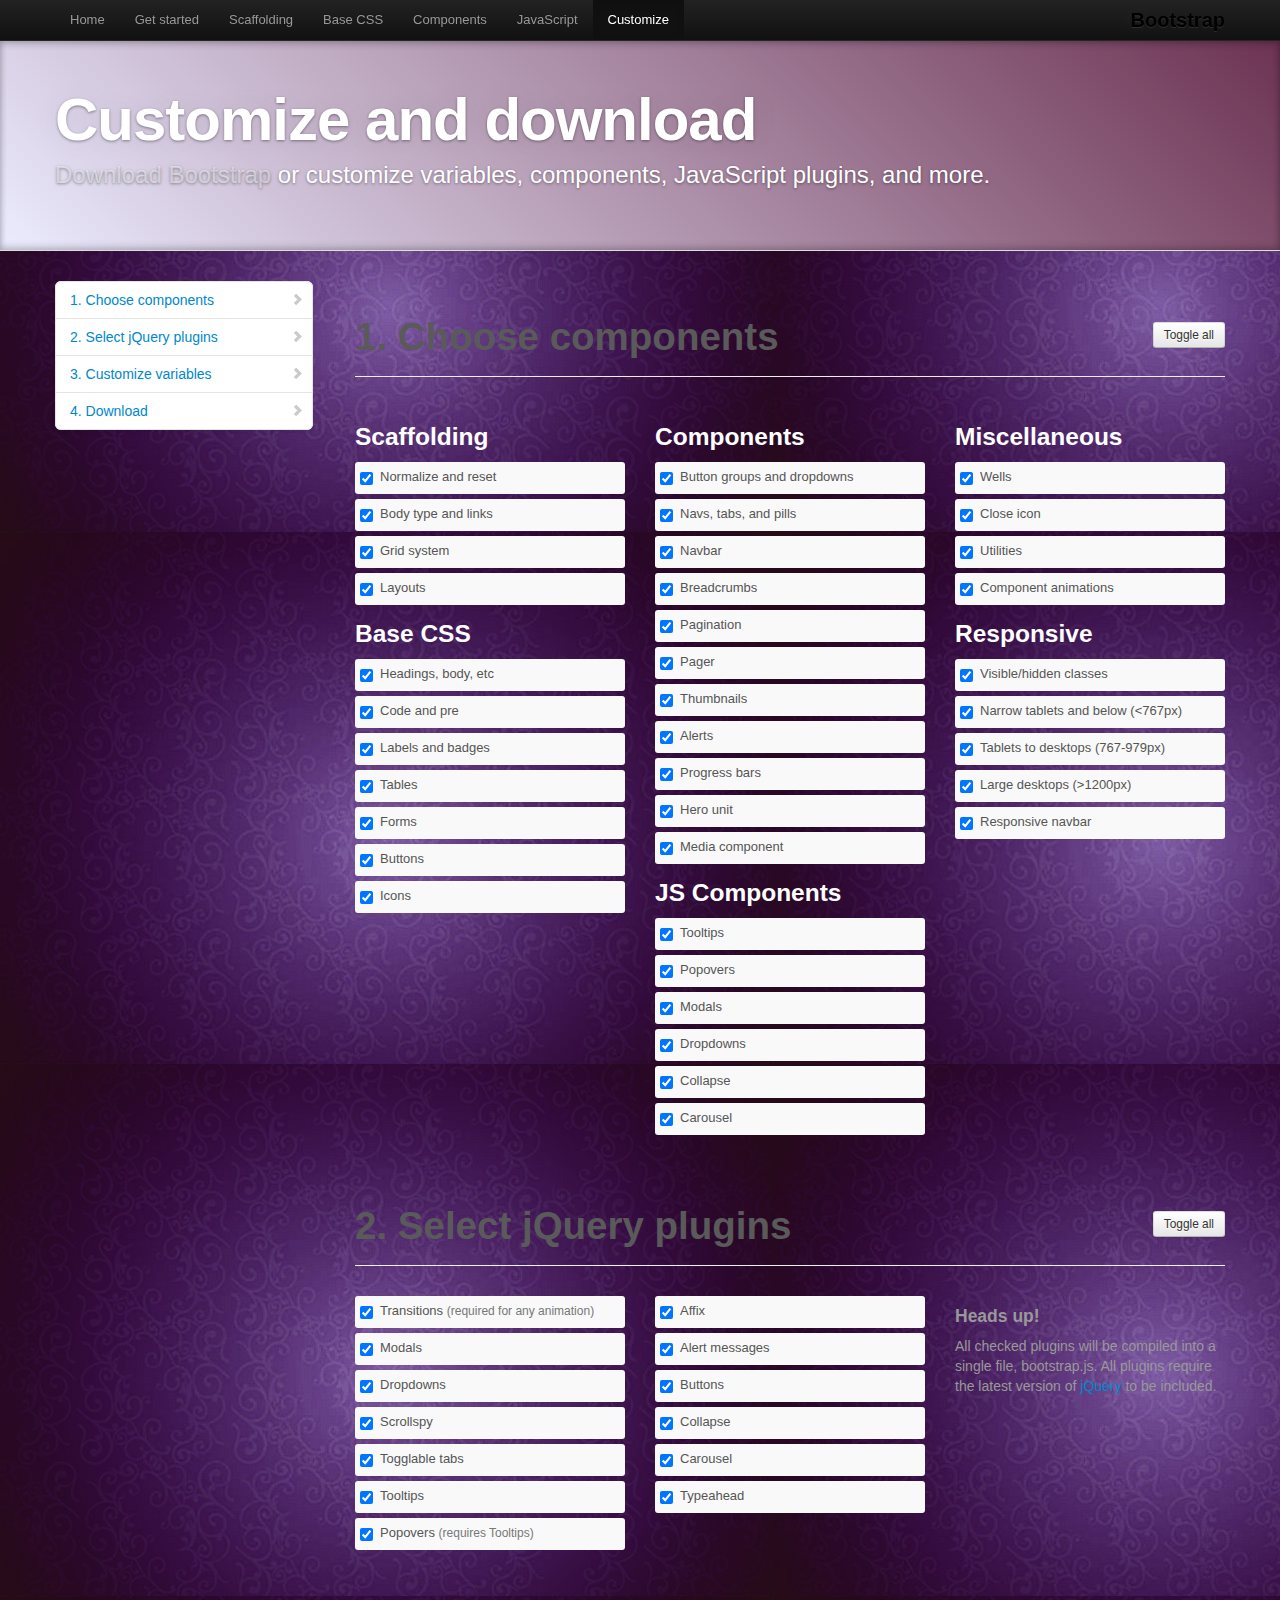
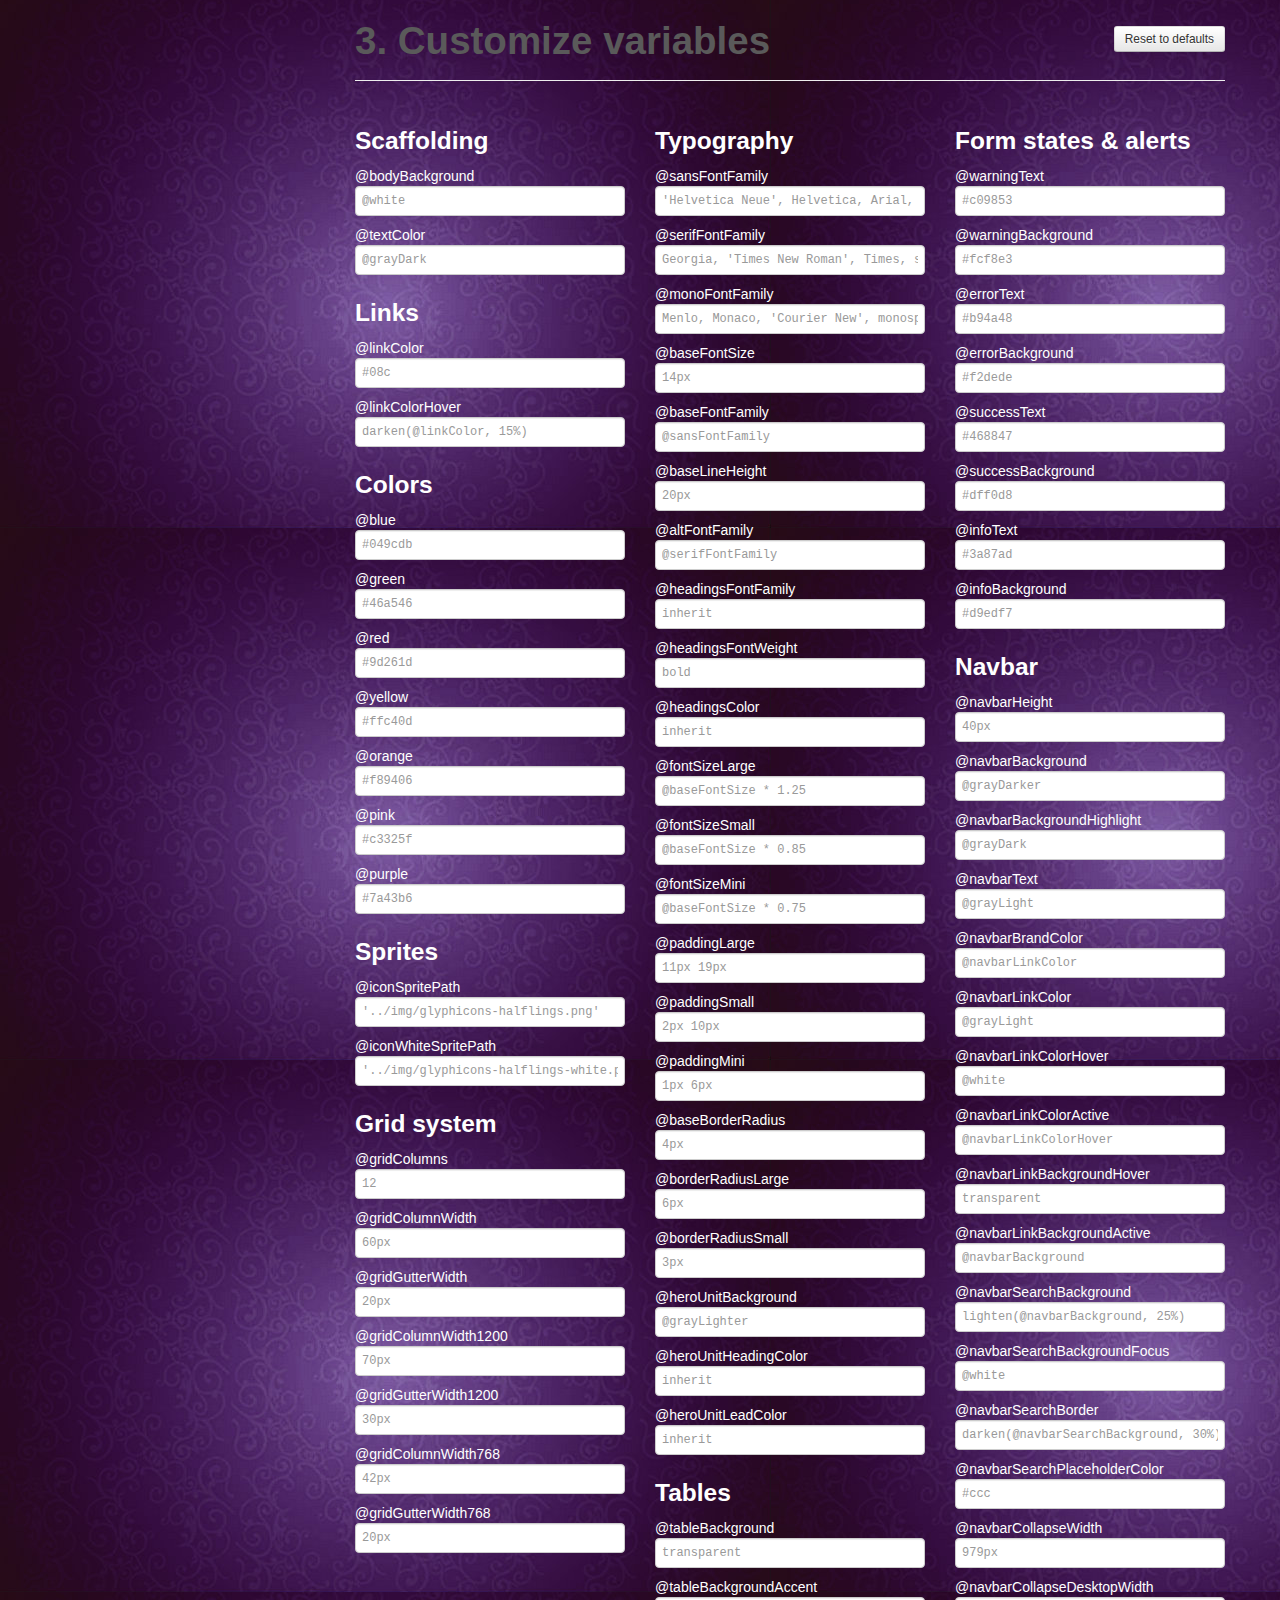
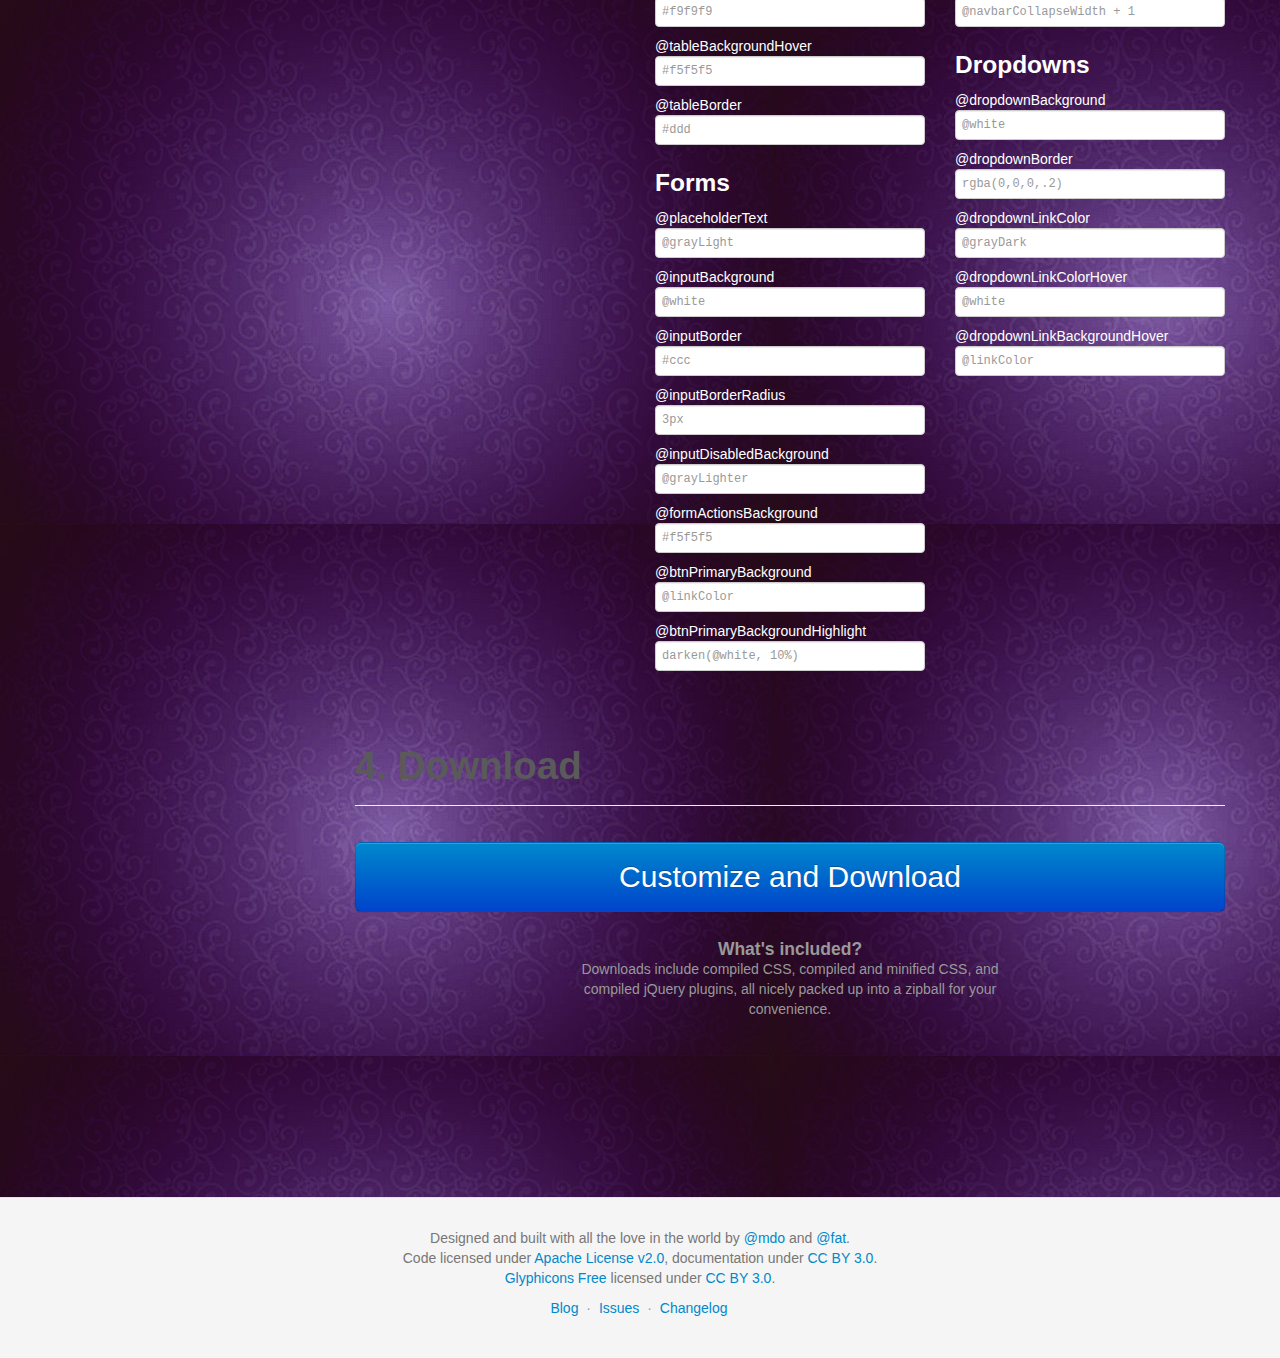
<file: customize.html>
<!DOCTYPE html>
<html lang="en">
  <head>
    <meta charset="utf-8">
    <title>Customize · Bootstrap</title>
    <meta name="viewport" content="width=device-width, initial-scale=1.0">
    <meta name="description" content="">
    <meta name="author" content="">

    <!-- Le styles -->
    <link href="assets/css/bootstrap.css" rel="stylesheet">
    <link href="assets/css/bootstrap-responsive.css" rel="stylesheet">
    <link href="assets/css/docs.css" rel="stylesheet">
    <link href="assets/js/google-code-prettify/prettify.css" rel="stylesheet">

    <!-- Le HTML5 shim, for IE6-8 support of HTML5 elements -->
    <!--[if lt IE 9]>
      <script src="assets/js/html5shiv.js"></script>
    <![endif]-->

    <!-- Le fav and touch icons -->
    <link rel="apple-touch-icon-precomposed" sizes="144x144" href="assets/ico/apple-touch-icon-144-precomposed.png">
    <link rel="apple-touch-icon-precomposed" sizes="114x114" href="assets/ico/apple-touch-icon-114-precomposed.png">
      <link rel="apple-touch-icon-precomposed" sizes="72x72" href="assets/ico/apple-touch-icon-72-precomposed.png">
                    <link rel="apple-touch-icon-precomposed" href="assets/ico/apple-touch-icon-57-precomposed.png">
                                   <link rel="shortcut icon" href="assets/ico/favicon.png">

    <script type="text/javascript">
      var _gaq = _gaq || [];
      _gaq.push(['_setAccount', 'UA-146052-10']);
      _gaq.push(['_trackPageview']);
      (function() {
        var ga = document.createElement('script'); ga.type = 'text/javascript'; ga.async = true;
        ga.src = ('https:' == document.location.protocol ? 'https://ssl' : 'http://www') + '.google-analytics.com/ga.js';
        var s = document.getElementsByTagName('script')[0]; s.parentNode.insertBefore(ga, s);
      })();
    </script>
  </head>

  <body data-spy="scroll" data-target=".bs-docs-sidebar">

    <!-- Navbar
    ================================================== -->
    <div class="navbar navbar-inverse navbar-fixed-top">
      <div class="navbar-inner">
        <div class="container">
          <button type="button" class="btn btn-navbar" data-toggle="collapse" data-target=".nav-collapse">
            <span class="icon-bar"></span>
            <span class="icon-bar"></span>
            <span class="icon-bar"></span>
          </button>
          <a class="brand" href="./index.html">Bootstrap</a>
          <div class="nav-collapse collapse">
            <ul class="nav">
              <li class="">
                <a href="./index.html">Home</a>
              </li>
              <li class="">
                <a href="./getting-started.html">Get started</a>
              </li>
              <li class="">
                <a href="./scaffolding.html">Scaffolding</a>
              </li>
              <li class="">
                <a href="./base-css.html">Base CSS</a>
              </li>
              <li class="">
                <a href="./components.html">Components</a>
              </li>
              <li class="">
                <a href="./javascript.html">JavaScript</a>
              </li>
              <li class="active">
                <a href="./customize.html">Customize</a>
              </li>
            </ul>
          </div>
        </div>
      </div>
    </div>

<!-- Masthead
================================================== -->
<header class="jumbotron subhead" id="overview">
  <div class="container">
    <h1>Customize and download</h1>
    <p class="lead"><a href="https://github.com/twitter/bootstrap/archive/v2.3.2.zip">Download Bootstrap</a> or customize variables, components, JavaScript plugins, and more.</p>
  </div>
</header>


  <div class="container">

    <!-- Docs nav
    ================================================== -->
    <div class="row">
      <div class="span3 bs-docs-sidebar">
        <ul class="nav nav-list bs-docs-sidenav">
          <li><a href="#components"><i class="icon-chevron-right"></i> 1. Choose components</a></li>
          <li><a href="#plugins"><i class="icon-chevron-right"></i> 2. Select jQuery plugins</a></li>
          <li><a href="#variables"><i class="icon-chevron-right"></i> 3. Customize variables</a></li>
          <li><a href="#download"><i class="icon-chevron-right"></i> 4. Download</a></li>
        </ul>
      </div>
      <div class="span9">


        <!-- Customize form
        ================================================== -->
        <form>
          <section class="download" id="components">
            <div class="page-header">
              <a class="btn btn-small pull-right toggle-all" href="#">Toggle all</a>
              <h1>
                1. Choose components
              </h1>
            </div>
            <div class="row download-builder">
              <div class="span3">
                <h3>Scaffolding</h3>
                <label class="checkbox"><input checked="checked" type="checkbox" value="reset.less"> Normalize and reset</label>
                <label class="checkbox"><input checked="checked" type="checkbox" value="scaffolding.less"> Body type and links</label>
                <label class="checkbox"><input checked="checked" type="checkbox" value="grid.less"> Grid system</label>
                <label class="checkbox"><input checked="checked" type="checkbox" value="layouts.less"> Layouts</label>
                <h3>Base CSS</h3>
                <label class="checkbox"><input checked="checked" type="checkbox" value="type.less"> Headings, body, etc</label>
                <label class="checkbox"><input checked="checked" type="checkbox" value="code.less"> Code and pre</label>
                <label class="checkbox"><input checked="checked" type="checkbox" value="labels-badges.less"> Labels and badges</label>
                <label class="checkbox"><input checked="checked" type="checkbox" value="tables.less"> Tables</label>
                <label class="checkbox"><input checked="checked" type="checkbox" value="forms.less"> Forms</label>
                <label class="checkbox"><input checked="checked" type="checkbox" value="buttons.less"> Buttons</label>
                <label class="checkbox"><input checked="checked" type="checkbox" value="sprites.less"> Icons</label>
              </div><!-- /span -->
              <div class="span3">
                <h3>Components</h3>
                <label class="checkbox"><input checked="checked" type="checkbox" value="button-groups.less"> Button groups and dropdowns</label>
                <label class="checkbox"><input checked="checked" type="checkbox" value="navs.less"> Navs, tabs, and pills</label>
                <label class="checkbox"><input checked="checked" type="checkbox" value="navbar.less"> Navbar</label>
                <label class="checkbox"><input checked="checked" type="checkbox" value="breadcrumbs.less"> Breadcrumbs</label>
                <label class="checkbox"><input checked="checked" type="checkbox" value="pagination.less"> Pagination</label>
                <label class="checkbox"><input checked="checked" type="checkbox" value="pager.less"> Pager</label>
                <label class="checkbox"><input checked="checked" type="checkbox" value="thumbnails.less"> Thumbnails</label>
                <label class="checkbox"><input checked="checked" type="checkbox" value="alerts.less"> Alerts</label>
                <label class="checkbox"><input checked="checked" type="checkbox" value="progress-bars.less"> Progress bars</label>
                <label class="checkbox"><input checked="checked" type="checkbox" value="hero-unit.less"> Hero unit</label>
                <label class="checkbox"><input checked="checked" type="checkbox" value="media.less"> Media component</label>
                <h3>JS Components</h3>
                <label class="checkbox"><input checked="checked" type="checkbox" value="tooltip.less"> Tooltips</label>
                <label class="checkbox"><input checked="checked" type="checkbox" value="popovers.less"> Popovers</label>
                <label class="checkbox"><input checked="checked" type="checkbox" value="modals.less"> Modals</label>
                <label class="checkbox"><input checked="checked" type="checkbox" value="dropdowns.less"> Dropdowns</label>
                <label class="checkbox"><input checked="checked" type="checkbox" value="accordion.less"> Collapse</label>
                <label class="checkbox"><input checked="checked" type="checkbox" value="carousel.less"> Carousel</label>
              </div><!-- /span -->
              <div class="span3">
                <h3>Miscellaneous</h3>
                <label class="checkbox"><input checked="checked" type="checkbox" value="wells.less"> Wells</label>
                <label class="checkbox"><input checked="checked" type="checkbox" value="close.less"> Close icon</label>
                <label class="checkbox"><input checked="checked" type="checkbox" value="utilities.less"> Utilities</label>
                <label class="checkbox"><input checked="checked" type="checkbox" value="component-animations.less"> Component animations</label>
                <h3>Responsive</h3>
                <label class="checkbox"><input checked="checked" type="checkbox" value="responsive-utilities.less"> Visible/hidden classes</label>
                <label class="checkbox"><input checked="checked" type="checkbox" value="responsive-767px-max.less"> Narrow tablets and below (<767px)</label>
                <label class="checkbox"><input checked="checked" type="checkbox" value="responsive-768px-979px.less"> Tablets to desktops (767-979px)</label>
                <label class="checkbox"><input checked="checked" type="checkbox" value="responsive-1200px-min.less"> Large desktops (>1200px)</label>
                <label class="checkbox"><input checked="checked" type="checkbox" value="responsive-navbar.less"> Responsive navbar</label>
              </div><!-- /span -->
            </div><!-- /row -->
          </section>

          <section class="download" id="plugins">
            <div class="page-header">
              <a class="btn btn-small pull-right toggle-all" href="#">Toggle all</a>
              <h1>
                2. Select jQuery plugins
              </h1>
            </div>
            <div class="row download-builder">
              <div class="span3">
                <label class="checkbox">
                  <input type="checkbox" checked="true" value="bootstrap-transition.js">
                  Transitions <small>(required for any animation)</small>
                </label>
                <label class="checkbox">
                  <input type="checkbox" checked="true" value="bootstrap-modal.js">
                  Modals
                </label>
                <label class="checkbox">
                  <input type="checkbox" checked="true" value="bootstrap-dropdown.js">
                  Dropdowns
                </label>
                <label class="checkbox">
                  <input type="checkbox" checked="true" value="bootstrap-scrollspy.js">
                  Scrollspy
                </label>
                <label class="checkbox">
                  <input type="checkbox" checked="true" value="bootstrap-tab.js">
                  Togglable tabs
                </label>
                <label class="checkbox">
                  <input type="checkbox" checked="true" value="bootstrap-tooltip.js">
                  Tooltips
                </label>
                <label class="checkbox">
                  <input type="checkbox" checked="true" value="bootstrap-popover.js">
                  Popovers <small>(requires Tooltips)</small>
                </label>
              </div><!-- /span -->
              <div class="span3">
                <label class="checkbox">
                  <input type="checkbox" checked="true" value="bootstrap-affix.js">
                  Affix
                </label>
                <label class="checkbox">
                  <input type="checkbox" checked="true" value="bootstrap-alert.js">
                  Alert messages
                </label>
                <label class="checkbox">
                  <input type="checkbox" checked="true" value="bootstrap-button.js">
                  Buttons
                </label>
                <label class="checkbox">
                  <input type="checkbox" checked="true" value="bootstrap-collapse.js">
                  Collapse
                </label>
                <label class="checkbox">
                  <input type="checkbox" checked="true" value="bootstrap-carousel.js">
                  Carousel
                </label>
                <label class="checkbox">
                  <input type="checkbox" checked="true" value="bootstrap-typeahead.js">
                  Typeahead
                </label>
              </div><!-- /span -->
              <div class="span3">
                <h4 class="muted">Heads up!</h4>
                <p class="muted">All checked plugins will be compiled into a single file, bootstrap.js. All plugins require the latest version of <a href="http://jquery.com/" target="_blank">jQuery</a> to be included.</p>
              </div><!-- /span -->
            </div><!-- /row -->
          </section>


          <section class="download" id="variables">
            <div class="page-header">
              <a class="btn btn-small pull-right toggle-all" href="#">Reset to defaults</a>
              <h1>
                3. Customize variables
              </h1>
            </div>
            <div class="row download-builder">
              <div class="span3">
                <h3>Scaffolding</h3>
                <label>@bodyBackground</label>
                <input type="text" class="span3" placeholder="@white">
                <label>@textColor</label>
                <input type="text" class="span3" placeholder="@grayDark">

                <h3>Links</h3>
                <label>@linkColor</label>
                <input type="text" class="span3" placeholder="#08c">
                <label>@linkColorHover</label>
                <input type="text" class="span3" placeholder="darken(@linkColor, 15%)">
                <h3>Colors</h3>
                <label>@blue</label>
                <input type="text" class="span3" placeholder="#049cdb">
                <label>@green</label>
                <input type="text" class="span3" placeholder="#46a546">
                <label>@red</label>
                <input type="text" class="span3" placeholder="#9d261d">
                <label>@yellow</label>
                <input type="text" class="span3" placeholder="#ffc40d">
                <label>@orange</label>
                <input type="text" class="span3" placeholder="#f89406">
                <label>@pink</label>
                <input type="text" class="span3" placeholder="#c3325f">
                <label>@purple</label>
                <input type="text" class="span3" placeholder="#7a43b6">

                <h3>Sprites</h3>
                <label>@iconSpritePath</label>
                <input type="text" class="span3" placeholder="'../img/glyphicons-halflings.png'">
                <label>@iconWhiteSpritePath</label>
                <input type="text" class="span3" placeholder="'../img/glyphicons-halflings-white.png'">

                <h3>Grid system</h3>
                <label>@gridColumns</label>
                <input type="text" class="span3" placeholder="12">
                <label>@gridColumnWidth</label>
                <input type="text" class="span3" placeholder="60px">
                <label>@gridGutterWidth</label>
                <input type="text" class="span3" placeholder="20px">
                <label>@gridColumnWidth1200</label>
                <input type="text" class="span3" placeholder="70px">
                <label>@gridGutterWidth1200</label>
                <input type="text" class="span3" placeholder="30px">
                <label>@gridColumnWidth768</label>
                <input type="text" class="span3" placeholder="42px">
                <label>@gridGutterWidth768</label>
                <input type="text" class="span3" placeholder="20px">

              </div><!-- /span -->
              <div class="span3">

                <h3>Typography</h3>
                <label>@sansFontFamily</label>
                <input type="text" class="span3" placeholder="'Helvetica Neue', Helvetica, Arial, sans-serif">
                <label>@serifFontFamily</label>
                <input type="text" class="span3" placeholder="Georgia, 'Times New Roman', Times, serif">
                <label>@monoFontFamily</label>
                <input type="text" class="span3" placeholder="Menlo, Monaco, 'Courier New', monospace">

                <label>@baseFontSize</label>
                <input type="text" class="span3" placeholder="14px">
                <label>@baseFontFamily</label>
                <input type="text" class="span3" placeholder="@sansFontFamily">
                <label>@baseLineHeight</label>
                <input type="text" class="span3" placeholder="20px">

                <label>@altFontFamily</label>
                <input type="text" class="span3" placeholder="@serifFontFamily">
                <label>@headingsFontFamily</label>
                <input type="text" class="span3" placeholder="inherit">
                <label>@headingsFontWeight</label>
                <input type="text" class="span3" placeholder="bold">
                <label>@headingsColor</label>
                <input type="text" class="span3" placeholder="inherit">

                <label>@fontSizeLarge</label>
                <input type="text" class="span3" placeholder="@baseFontSize * 1.25">
                <label>@fontSizeSmall</label>
                <input type="text" class="span3" placeholder="@baseFontSize * 0.85">
                <label>@fontSizeMini</label>
                <input type="text" class="span3" placeholder="@baseFontSize * 0.75">

                <label>@paddingLarge</label>
                <input type="text" class="span3" placeholder="11px 19px">
                <label>@paddingSmall</label>
                <input type="text" class="span3" placeholder="2px 10px">
                <label>@paddingMini</label>
                <input type="text" class="span3" placeholder="1px 6px">

                <label>@baseBorderRadius</label>
                <input type="text" class="span3" placeholder="4px">
                <label>@borderRadiusLarge</label>
                <input type="text" class="span3" placeholder="6px">
                <label>@borderRadiusSmall</label>
                <input type="text" class="span3" placeholder="3px">

                <label>@heroUnitBackground</label>
                <input type="text" class="span3" placeholder="@grayLighter">
                <label>@heroUnitHeadingColor</label>
                <input type="text" class="span3" placeholder="inherit">
                <label>@heroUnitLeadColor</label>
                <input type="text" class="span3" placeholder="inherit">

                <h3>Tables</h3>
                <label>@tableBackground</label>
                <input type="text" class="span3" placeholder="transparent">
                <label>@tableBackgroundAccent</label>
                <input type="text" class="span3" placeholder="#f9f9f9">
                <label>@tableBackgroundHover</label>
                <input type="text" class="span3" placeholder="#f5f5f5">
                <label>@tableBorder</label>
                <input type="text" class="span3" placeholder="#ddd">

                <h3>Forms</h3>
                <label>@placeholderText</label>
                <input type="text" class="span3" placeholder="@grayLight">
                <label>@inputBackground</label>
                <input type="text" class="span3" placeholder="@white">
                <label>@inputBorder</label>
                <input type="text" class="span3" placeholder="#ccc">
                <label>@inputBorderRadius</label>
                <input type="text" class="span3" placeholder="3px">
                <label>@inputDisabledBackground</label>
                <input type="text" class="span3" placeholder="@grayLighter">
                <label>@formActionsBackground</label>
                <input type="text" class="span3" placeholder="#f5f5f5">
                <label>@btnPrimaryBackground</label>
                <input type="text" class="span3" placeholder="@linkColor">
                <label>@btnPrimaryBackgroundHighlight</label>
                <input type="text" class="span3" placeholder="darken(@white, 10%)">

              </div><!-- /span -->
              <div class="span3">

                <h3>Form states &amp; alerts</h3>
                <label>@warningText</label>
                <input type="text" class="span3" placeholder="#c09853">
                <label>@warningBackground</label>
                <input type="text" class="span3" placeholder="#fcf8e3">
                <label>@errorText</label>
                <input type="text" class="span3" placeholder="#b94a48">
                <label>@errorBackground</label>
                <input type="text" class="span3" placeholder="#f2dede">
                <label>@successText</label>
                <input type="text" class="span3" placeholder="#468847">
                <label>@successBackground</label>
                <input type="text" class="span3" placeholder="#dff0d8">
                <label>@infoText</label>
                <input type="text" class="span3" placeholder="#3a87ad">
                <label>@infoBackground</label>
                <input type="text" class="span3" placeholder="#d9edf7">

                <h3>Navbar</h3>
                <label>@navbarHeight</label>
                <input type="text" class="span3" placeholder="40px">
                <label>@navbarBackground</label>
                <input type="text" class="span3" placeholder="@grayDarker">
                <label>@navbarBackgroundHighlight</label>
                <input type="text" class="span3" placeholder="@grayDark">
                <label>@navbarText</label>
                <input type="text" class="span3" placeholder="@grayLight">
                <label>@navbarBrandColor</label>
                <input type="text" class="span3" placeholder="@navbarLinkColor">
                <label>@navbarLinkColor</label>
                <input type="text" class="span3" placeholder="@grayLight">
                <label>@navbarLinkColorHover</label>
                <input type="text" class="span3" placeholder="@white">
                <label>@navbarLinkColorActive</label>
                <input type="text" class="span3" placeholder="@navbarLinkColorHover">
                <label>@navbarLinkBackgroundHover</label>
                <input type="text" class="span3" placeholder="transparent">
                <label>@navbarLinkBackgroundActive</label>
                <input type="text" class="span3" placeholder="@navbarBackground">
                <label>@navbarSearchBackground</label>
                <input type="text" class="span3" placeholder="lighten(@navbarBackground, 25%)">
                <label>@navbarSearchBackgroundFocus</label>
                <input type="text" class="span3" placeholder="@white">
                <label>@navbarSearchBorder</label>
                <input type="text" class="span3" placeholder="darken(@navbarSearchBackground, 30%)">
                <label>@navbarSearchPlaceholderColor</label>
                <input type="text" class="span3" placeholder="#ccc">

                <label>@navbarCollapseWidth</label>
                <input type="text" class="span3" placeholder="979px">
                <label>@navbarCollapseDesktopWidth</label>
                <input type="text" class="span3" placeholder="@navbarCollapseWidth + 1">

                <h3>Dropdowns</h3>
                <label>@dropdownBackground</label>
                <input type="text" class="span3" placeholder="@white">
                <label>@dropdownBorder</label>
                <input type="text" class="span3" placeholder="rgba(0,0,0,.2)">
                <label>@dropdownLinkColor</label>
                <input type="text" class="span3" placeholder="@grayDark">
                <label>@dropdownLinkColorHover</label>
                <input type="text" class="span3" placeholder="@white">
                <label>@dropdownLinkBackgroundHover</label>
                <input type="text" class="span3" placeholder="@linkColor">
              </div><!-- /span -->
            </div><!-- /row -->
          </section>

          <section class="download" id="download">
            <div class="page-header">
              <h1>
                4. Download
              </h1>
            </div>
            <div class="download-btn">
              <a class="btn btn-primary" href="#" onclick="_gaq.push(['_trackEvent', 'Customize', 'Download', 'Customize and Download']);">Customize and Download</a>
              <h4>What's included?</h4>
              <p>Downloads include compiled CSS, compiled and minified CSS, and compiled jQuery plugins, all nicely packed up into a zipball for your convenience.</p>
            </div>
          </section><!-- /download -->
        </form>



      </div>
    </div>

  </div>



    <!-- Footer
    ================================================== -->
    <footer class="footer">
      <div class="container">
        <p>Designed and built with all the love in the world by <a href="http://twitter.com/mdo" target="_blank">@mdo</a> and <a href="http://twitter.com/fat" target="_blank">@fat</a>.</p>
        <p>Code licensed under <a href="http://www.apache.org/licenses/LICENSE-2.0" target="_blank">Apache License v2.0</a>, documentation under <a href="http://creativecommons.org/licenses/by/3.0/">CC BY 3.0</a>.</p>
        <p><a href="http://glyphicons.com">Glyphicons Free</a> licensed under <a href="http://creativecommons.org/licenses/by/3.0/">CC BY 3.0</a>.</p>
        <ul class="footer-links">
          <li><a href="http://blog.getbootstrap.com">Blog</a></li>
          <li class="muted">&middot;</li>
          <li><a href="https://github.com/twbs/bootstrap/issues?state=open">Issues</a></li>
          <li class="muted">&middot;</li>
          <li><a href="https://github.com/twbs/bootstrap/releases">Changelog</a></li>
        </ul>
      </div>
    </footer>



    <!-- Le javascript
    ================================================== -->
    <!-- Placed at the end of the document so the pages load faster -->
    <script type="text/javascript" src="http://platform.twitter.com/widgets.js"></script>
    <script src="assets/js/jquery.js"></script>
    <script src="assets/js/bootstrap-transition.js"></script>
    <script src="assets/js/bootstrap-alert.js"></script>
    <script src="assets/js/bootstrap-modal.js"></script>
    <script src="assets/js/bootstrap-dropdown.js"></script>
    <script src="assets/js/bootstrap-scrollspy.js"></script>
    <script src="assets/js/bootstrap-tab.js"></script>
    <script src="assets/js/bootstrap-tooltip.js"></script>
    <script src="assets/js/bootstrap-popover.js"></script>
    <script src="assets/js/bootstrap-button.js"></script>
    <script src="assets/js/bootstrap-collapse.js"></script>
    <script src="assets/js/bootstrap-carousel.js"></script>
    <script src="assets/js/bootstrap-typeahead.js"></script>
    <script src="assets/js/bootstrap-affix.js"></script>

    <script src="assets/js/holder/holder.js"></script>
    <script src="assets/js/google-code-prettify/prettify.js"></script>

    <script src="assets/js/application.js"></script>


    <!-- Analytics
    ================================================== -->
    <script>
      var _gauges = _gauges || [];
      (function() {
        var t   = document.createElement('script');
        t.type  = 'text/javascript';
        t.async = true;
        t.id    = 'gauges-tracker';
        t.setAttribute('data-site-id', '4f0dc9fef5a1f55508000013');
        t.src = '//secure.gaug.es/track.js';
        var s = document.getElementsByTagName('script')[0];
        s.parentNode.insertBefore(t, s);
      })();
    </script>

  </body>
</html>
</file>
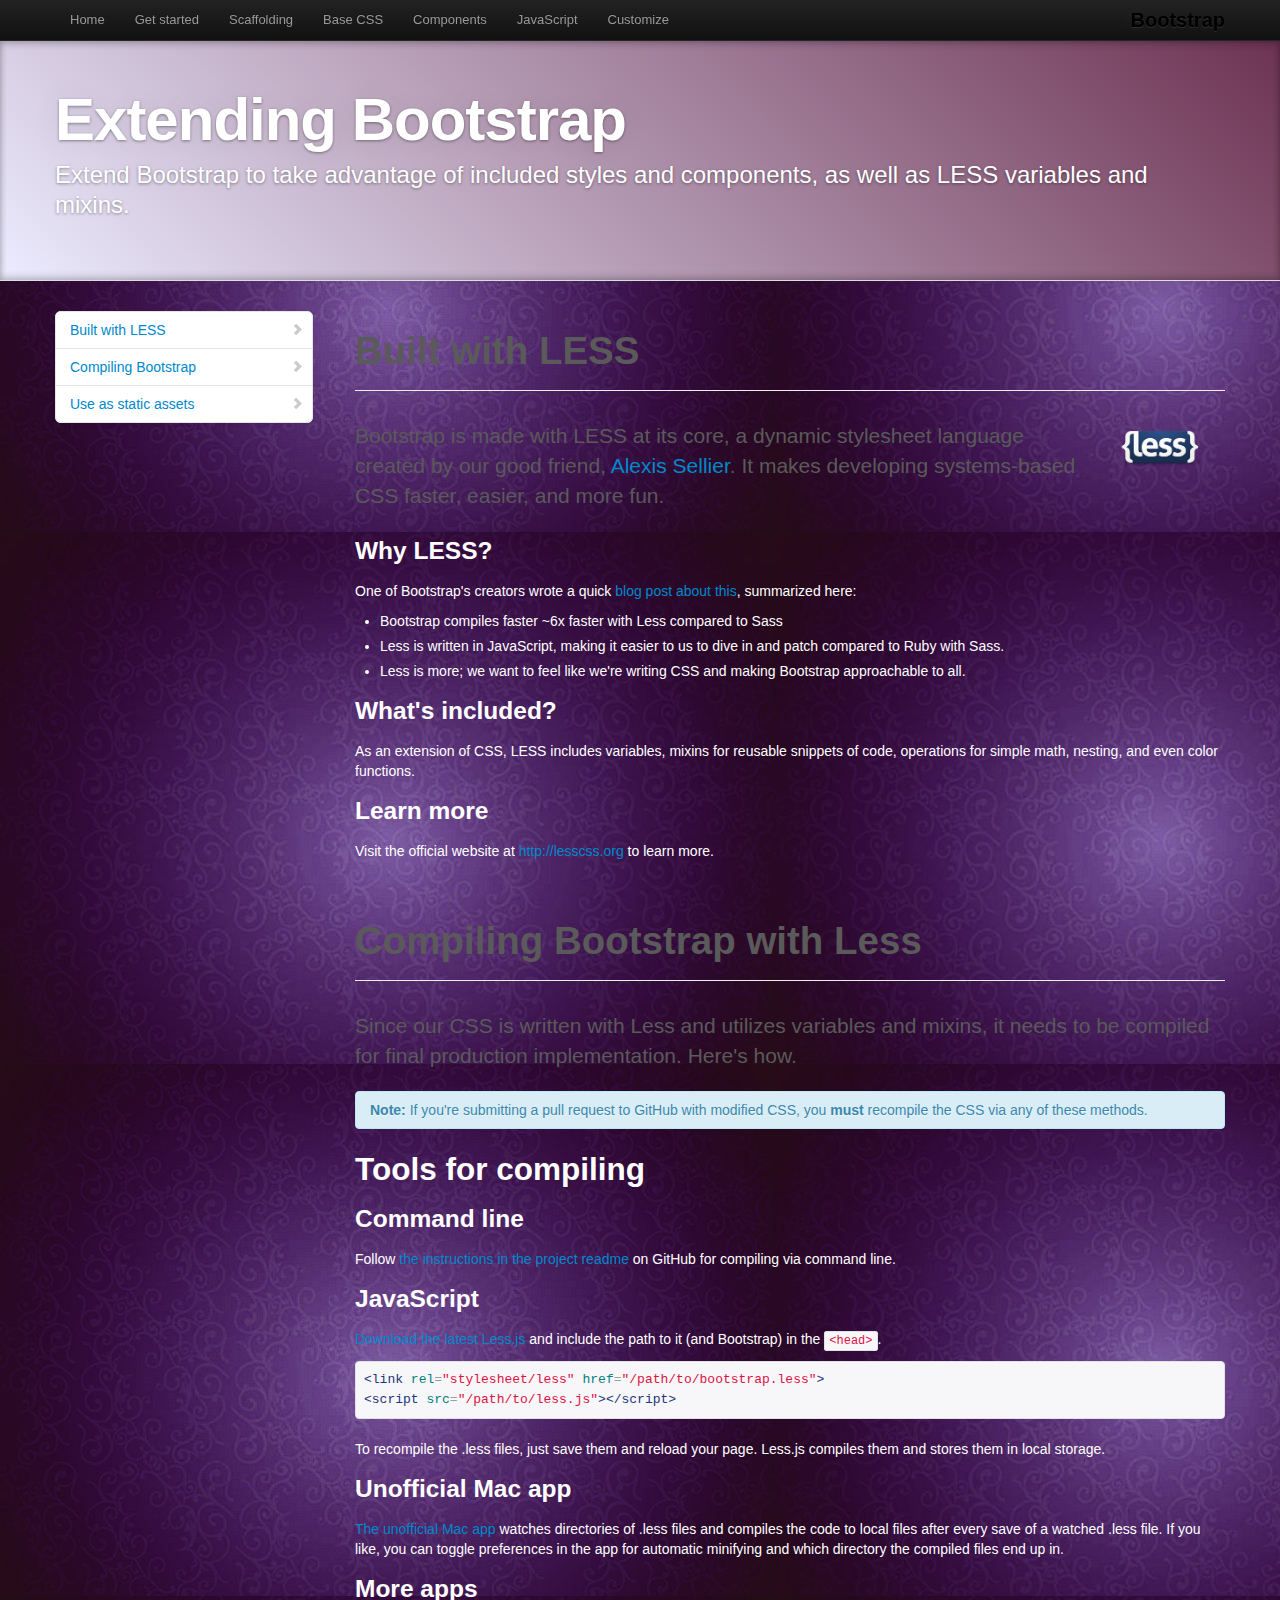
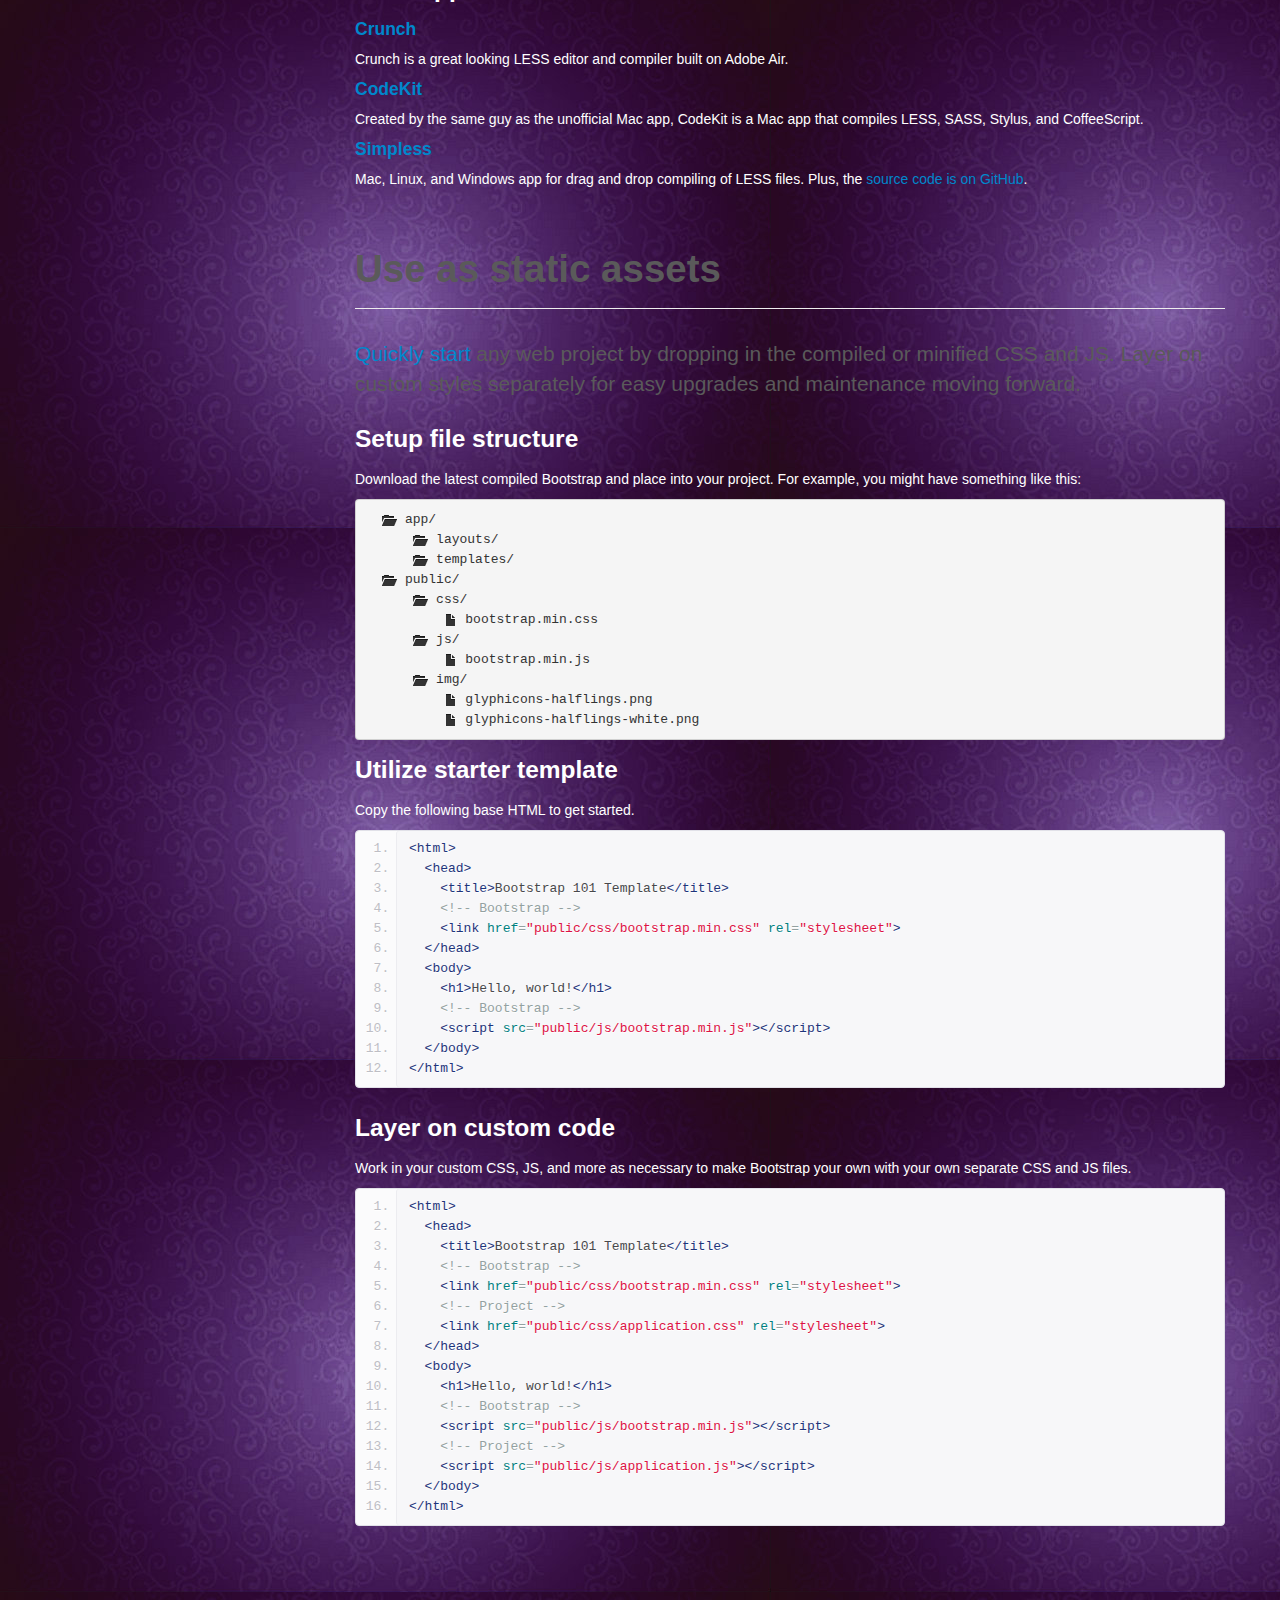
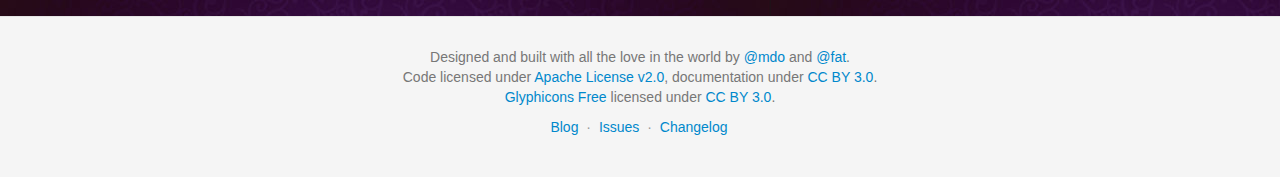
<file: extend.html>
<!DOCTYPE html>
<html lang="en">
  <head>
    <meta charset="utf-8">
    <title>Extend · Bootstrap</title>
    <meta name="viewport" content="width=device-width, initial-scale=1.0">
    <meta name="description" content="">
    <meta name="author" content="">

    <!-- Le styles -->
    <link href="assets/css/bootstrap.css" rel="stylesheet">
    <link href="assets/css/bootstrap-responsive.css" rel="stylesheet">
    <link href="assets/css/docs.css" rel="stylesheet">
    <link href="assets/js/google-code-prettify/prettify.css" rel="stylesheet">

    <!-- Le HTML5 shim, for IE6-8 support of HTML5 elements -->
    <!--[if lt IE 9]>
      <script src="assets/js/html5shiv.js"></script>
    <![endif]-->

    <!-- Le fav and touch icons -->
    <link rel="apple-touch-icon-precomposed" sizes="144x144" href="assets/ico/apple-touch-icon-144-precomposed.png">
    <link rel="apple-touch-icon-precomposed" sizes="114x114" href="assets/ico/apple-touch-icon-114-precomposed.png">
      <link rel="apple-touch-icon-precomposed" sizes="72x72" href="assets/ico/apple-touch-icon-72-precomposed.png">
                    <link rel="apple-touch-icon-precomposed" href="assets/ico/apple-touch-icon-57-precomposed.png">
                                   <link rel="shortcut icon" href="assets/ico/favicon.png">

    <script type="text/javascript">
      var _gaq = _gaq || [];
      _gaq.push(['_setAccount', 'UA-146052-10']);
      _gaq.push(['_trackPageview']);
      (function() {
        var ga = document.createElement('script'); ga.type = 'text/javascript'; ga.async = true;
        ga.src = ('https:' == document.location.protocol ? 'https://ssl' : 'http://www') + '.google-analytics.com/ga.js';
        var s = document.getElementsByTagName('script')[0]; s.parentNode.insertBefore(ga, s);
      })();
    </script>
  </head>

  <body data-spy="scroll" data-target=".bs-docs-sidebar">

    <!-- Navbar
    ================================================== -->
    <div class="navbar navbar-inverse navbar-fixed-top">
      <div class="navbar-inner">
        <div class="container">
          <button type="button" class="btn btn-navbar" data-toggle="collapse" data-target=".nav-collapse">
            <span class="icon-bar"></span>
            <span class="icon-bar"></span>
            <span class="icon-bar"></span>
          </button>
          <a class="brand" href="./index.html">Bootstrap</a>
          <div class="nav-collapse collapse">
            <ul class="nav">
              <li class="">
                <a href="./index.html">Home</a>
              </li>
              <li class="">
                <a href="./getting-started.html">Get started</a>
              </li>
              <li class="">
                <a href="./scaffolding.html">Scaffolding</a>
              </li>
              <li class="">
                <a href="./base-css.html">Base CSS</a>
              </li>
              <li class="">
                <a href="./components.html">Components</a>
              </li>
              <li class="">
                <a href="./javascript.html">JavaScript</a>
              </li>
              <li class="">
                <a href="./customize.html">Customize</a>
              </li>
            </ul>
          </div>
        </div>
      </div>
    </div>

<!-- Subhead
================================================== -->
<header class="jumbotron subhead" id="overview">
  <div class="container">
    <h1>Extending Bootstrap</h1>
    <p class="lead">Extend Bootstrap to take advantage of included styles and components, as well as LESS variables and mixins.</p>
  <div>
</header>

  <div class="container">

    <!-- Docs nav
    ================================================== -->
    <div class="row">
      <div class="span3 bs-docs-sidebar">
        <ul class="nav nav-list bs-docs-sidenav">
          <li><a href="#built-with-less"><i class="icon-chevron-right"></i> Built with LESS</a></li>
          <li><a href="#compiling"><i class="icon-chevron-right"></i> Compiling Bootstrap</a></li>
          <li><a href="#static-assets"><i class="icon-chevron-right"></i> Use as static assets</a></li>
        </ul>
      </div>
      <div class="span9">



        <!-- BUILT WITH LESS
        ================================================== -->
        <section id="built-with-less">
          <div class="page-header">
            <h1>Built with LESS</h1>
          </div>

          <img style="float: right; height: 36px; margin: 10px 20px 20px" src="assets/img/less-logo-large.png" alt="LESS CSS">
          <p class="lead">Bootstrap is made with LESS at its core, a dynamic stylesheet language created by our good friend, <a href="http://cloudhead.io">Alexis Sellier</a>. It makes developing systems-based CSS faster, easier, and more fun.</p>

          <h3>Why LESS?</h3>
          <p>One of Bootstrap's creators wrote a quick <a href="http://www.wordsbyf.at/2012/03/08/why-less/">blog post about this</a>, summarized here:</p>
          <ul>
            <li>Bootstrap compiles faster ~6x faster with Less compared to Sass</li>
            <li>Less is written in JavaScript, making it easier to us to dive in and patch compared to Ruby with Sass.</li>
            <li>Less is more; we want to feel like we're writing CSS and making Bootstrap approachable to all.</li>
          </ul>

          <h3>What's included?</h3>
          <p>As an extension of CSS, LESS includes variables, mixins for reusable snippets of code, operations for simple math, nesting, and even color functions.</p>

          <h3>Learn more</h3>
          <p>Visit the official website at <a href="http://lesscss.org">http://lesscss.org</a> to learn more.</p>
        </section>



        <!-- COMPILING LESS AND BOOTSTRAP
        ================================================== -->
        <section id="compiling">
          <div class="page-header">
            <h1>Compiling Bootstrap with Less</h1>
          </div>

          <p class="lead">Since our CSS is written with Less and utilizes variables and mixins, it needs to be compiled for final production implementation. Here's how.</p>

          <div class="alert alert-info">
            <strong>Note:</strong> If you're submitting a pull request to GitHub with modified CSS, you <strong>must</strong> recompile the CSS via any of these methods.
          </div>

          <h2>Tools for compiling</h2>

          <h3>Command line</h3>
          <p>Follow <a href="https://github.com/twbs/bootstrap#developers">the instructions in the project readme</a> on GitHub for compiling via command line.</p>

          <h3>JavaScript</h3>
          <p><a href="http://lesscss.org/">Download the latest Less.js</a> and include the path to it (and Bootstrap) in the <code>&lt;head&gt;</code>.</p>
<pre class="prettyprint">
&lt;link rel="stylesheet/less" href="/path/to/bootstrap.less"&gt;
&lt;script src="/path/to/less.js"&gt;&lt;/script&gt;
</pre>
          <p>To recompile the .less files, just save them and reload your page. Less.js compiles them and stores them in local storage.</p>

          <h3>Unofficial Mac app</h3>
          <p><a href="http://incident57.com/less/">The unofficial Mac app</a> watches directories of .less files and compiles the code to local files after every save of a watched .less file. If you like, you can toggle preferences in the app for automatic minifying and which directory the compiled files end up in.</p>

          <h3>More apps</h3>
          <h4><a href="http://crunchapp.net/" target="_blank">Crunch</a></h4>
          <p>Crunch is a great looking LESS editor and compiler built on Adobe Air.</p>
          <h4><a href="http://incident57.com/codekit/" target="_blank">CodeKit</a></h4>
          <p>Created by the same guy as the unofficial Mac app, CodeKit is a Mac app that compiles LESS, SASS, Stylus, and CoffeeScript.</p>
          <h4><a href="http://wearekiss.com/simpless" target="_blank">Simpless</a></h4>
          <p>Mac, Linux, and Windows app for drag and drop compiling of LESS files. Plus, the <a href="https://github.com/Paratron/SimpLESS" target="_blank">source code is on GitHub</a>.</p>

        </section>



        <!-- Static assets
        ================================================== -->
        <section id="static-assets">
          <div class="page-header">
            <h1>Use as static assets</h1>
          </div>
          <p class="lead"><a href="./getting-started.html">Quickly start</a> any web project by dropping in the compiled or minified CSS and JS. Layer on custom styles separately for easy upgrades and maintenance moving forward.</p>

          <h3>Setup file structure</h3>
          <p>Download the latest compiled Bootstrap and place into your project. For example, you might have something like this:</p>
<pre>
  <span class="icon-folder-open"></span> app/
      <span class="icon-folder-open"></span> layouts/
      <span class="icon-folder-open"></span> templates/
  <span class="icon-folder-open"></span> public/
      <span class="icon-folder-open"></span> css/
          <span class="icon-file"></span> bootstrap.min.css
      <span class="icon-folder-open"></span> js/
          <span class="icon-file"></span> bootstrap.min.js
      <span class="icon-folder-open"></span> img/
          <span class="icon-file"></span> glyphicons-halflings.png
          <span class="icon-file"></span> glyphicons-halflings-white.png
</pre>

          <h3>Utilize starter template</h3>
          <p>Copy the following base HTML to get started.</p>
<pre class="prettyprint linenums">
&lt;html&gt;
  &lt;head&gt;
    &lt;title&gt;Bootstrap 101 Template&lt;/title&gt;
    &lt;!-- Bootstrap --&gt;
    &lt;link href="public/css/bootstrap.min.css" rel="stylesheet"&gt;
  &lt;/head&gt;
  &lt;body&gt;
    &lt;h1&gt;Hello, world!&lt;/h1&gt;
    &lt;!-- Bootstrap --&gt;
    &lt;script src="public/js/bootstrap.min.js"&gt;&lt;/script&gt;
  &lt;/body&gt;
&lt;/html&gt;
</pre>

          <h3>Layer on custom code</h3>
          <p>Work in your custom CSS, JS, and more as necessary to make Bootstrap your own with your own separate CSS and JS files.</p>
<pre class="prettyprint linenums">
&lt;html&gt;
  &lt;head&gt;
    &lt;title&gt;Bootstrap 101 Template&lt;/title&gt;
    &lt;!-- Bootstrap --&gt;
    &lt;link href="public/css/bootstrap.min.css" rel="stylesheet"&gt;
    &lt;!-- Project --&gt;
    &lt;link href="public/css/application.css" rel="stylesheet"&gt;
  &lt;/head&gt;
  &lt;body&gt;
    &lt;h1&gt;Hello, world!&lt;/h1&gt;
    &lt;!-- Bootstrap --&gt;
    &lt;script src="public/js/bootstrap.min.js"&gt;&lt;/script&gt;
    &lt;!-- Project --&gt;
    &lt;script src="public/js/application.js"&gt;&lt;/script&gt;
  &lt;/body&gt;
&lt;/html&gt;
</pre>

        </section>

      </div>
    </div>

  </div>



    <!-- Footer
    ================================================== -->
    <footer class="footer">
      <div class="container">
        <p>Designed and built with all the love in the world by <a href="http://twitter.com/mdo" target="_blank">@mdo</a> and <a href="http://twitter.com/fat" target="_blank">@fat</a>.</p>
        <p>Code licensed under <a href="http://www.apache.org/licenses/LICENSE-2.0" target="_blank">Apache License v2.0</a>, documentation under <a href="http://creativecommons.org/licenses/by/3.0/">CC BY 3.0</a>.</p>
        <p><a href="http://glyphicons.com">Glyphicons Free</a> licensed under <a href="http://creativecommons.org/licenses/by/3.0/">CC BY 3.0</a>.</p>
        <ul class="footer-links">
          <li><a href="http://blog.getbootstrap.com">Blog</a></li>
          <li class="muted">&middot;</li>
          <li><a href="https://github.com/twbs/bootstrap/issues?state=open">Issues</a></li>
          <li class="muted">&middot;</li>
          <li><a href="https://github.com/twbs/bootstrap/releases">Changelog</a></li>
        </ul>
      </div>
    </footer>



    <!-- Le javascript
    ================================================== -->
    <!-- Placed at the end of the document so the pages load faster -->
    <script type="text/javascript" src="http://platform.twitter.com/widgets.js"></script>
    <script src="assets/js/jquery.js"></script>
    <script src="assets/js/bootstrap-transition.js"></script>
    <script src="assets/js/bootstrap-alert.js"></script>
    <script src="assets/js/bootstrap-modal.js"></script>
    <script src="assets/js/bootstrap-dropdown.js"></script>
    <script src="assets/js/bootstrap-scrollspy.js"></script>
    <script src="assets/js/bootstrap-tab.js"></script>
    <script src="assets/js/bootstrap-tooltip.js"></script>
    <script src="assets/js/bootstrap-popover.js"></script>
    <script src="assets/js/bootstrap-button.js"></script>
    <script src="assets/js/bootstrap-collapse.js"></script>
    <script src="assets/js/bootstrap-carousel.js"></script>
    <script src="assets/js/bootstrap-typeahead.js"></script>
    <script src="assets/js/bootstrap-affix.js"></script>

    <script src="assets/js/holder/holder.js"></script>
    <script src="assets/js/google-code-prettify/prettify.js"></script>

    <script src="assets/js/application.js"></script>


    <!-- Analytics
    ================================================== -->
    <script>
      var _gauges = _gauges || [];
      (function() {
        var t   = document.createElement('script');
        t.type  = 'text/javascript';
        t.async = true;
        t.id    = 'gauges-tracker';
        t.setAttribute('data-site-id', '4f0dc9fef5a1f55508000013');
        t.src = '//secure.gaug.es/track.js';
        var s = document.getElementsByTagName('script')[0];
        s.parentNode.insertBefore(t, s);
      })();
    </script>

  </body>
</html>
</file>
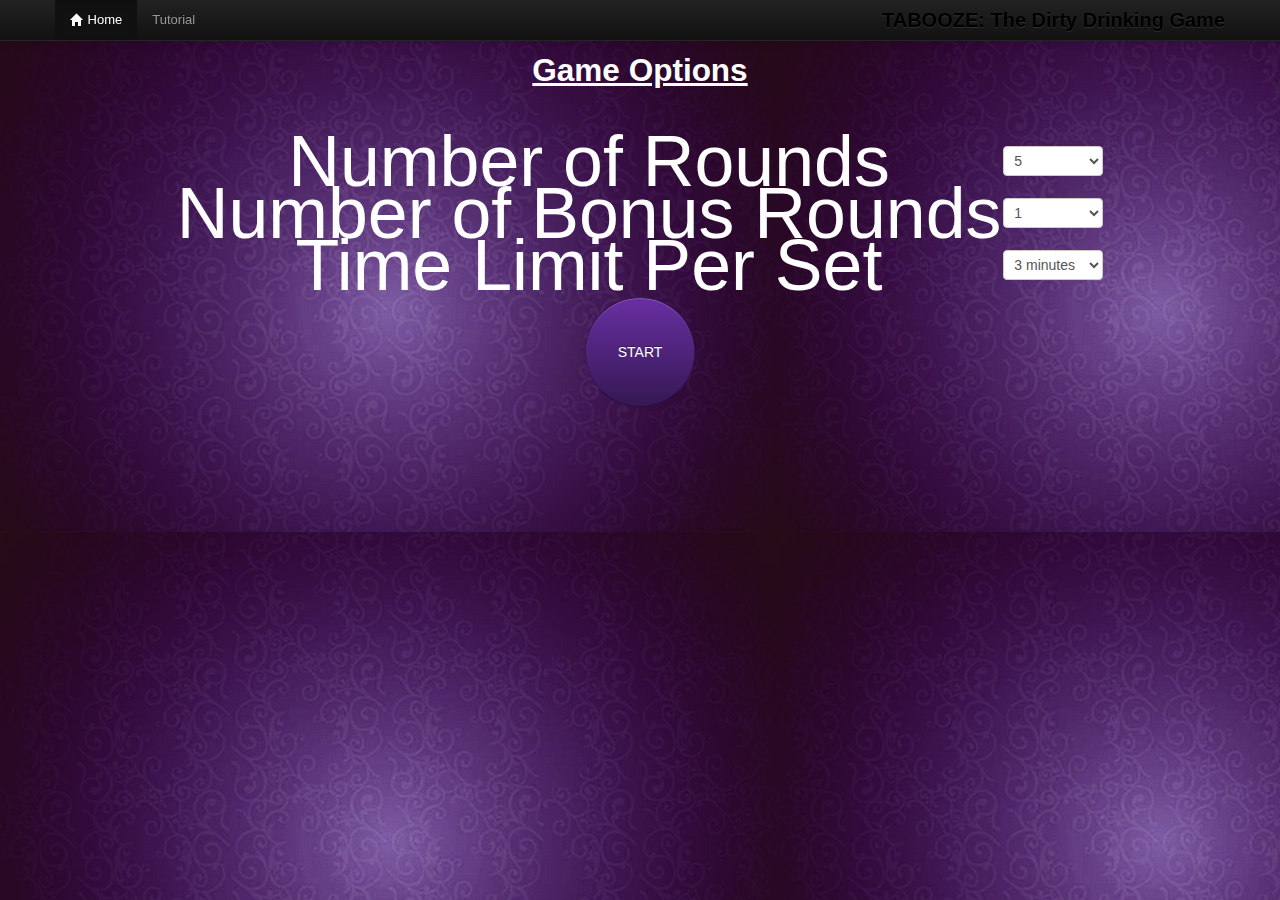
<file: gameOptions.html>
<!DOCTYPE html>
<html lang="en">

<head>
    <meta charset="utf-8">
    <title>Bootstrap</title>
    <meta name="viewport" content="width=device-width, initial-scale=1.0">
    <meta name="description" content="">
    <meta name="author" content="">

    <!-- Le styles -->
    <link href="assets/css/bootstrap.css" rel="stylesheet">
    <link href="assets/css/bootstrap-responsive.css" rel="stylesheet">
    <link href="assets/css/docs.css" rel="stylesheet">
    <link href="assets/js/google-code-prettify/prettify.css" rel="stylesheet">

    <!-- Le HTML5 shim, for IE6-8 support of HTML5 elements -->
    <!--[if lt IE 9]>
      <script src="assets/js/html5shiv.js"></script>
    <![endif]-->

    <!-- Le fav and touch icons -->
    <link rel="apple-touch-icon-precomposed" sizes="144x144" href="assets/ico/apple-touch-icon-144-precomposed.png">
    <link rel="apple-touch-icon-precomposed" sizes="114x114" href="assets/ico/apple-touch-icon-114-precomposed.png">
    <link rel="apple-touch-icon-precomposed" sizes="72x72" href="assets/ico/apple-touch-icon-72-precomposed.png">
    <link rel="apple-touch-icon-precomposed" href="assets/ico/apple-touch-icon-57-precomposed.png">
    <link rel="shortcut icon" href="assets/ico/favicon.png">

    <script type="text/javascript">
    var _gaq = _gaq || [];
    _gaq.push(['_setAccount', 'UA-146052-10']);
    _gaq.push(['_trackPageview']);
    (function() {
        var ga = document.createElement('script');
        ga.type = 'text/javascript';
        ga.async = true;
        ga.src = ('https:' == document.location.protocol ? 'https://ssl' : 'http://www') + '.google-analytics.com/ga.js';
        var s = document.getElementsByTagName('script')[0];
        s.parentNode.insertBefore(ga, s);
    })();
    </script>
</head>

<body onload="gameOptions()" data-spy="scroll" data-target=".bs-docs-sidebar">

    <div class="navbar navbar-fixed-top navbar-inverse">
        <div class="navbar-inner">
            <div class="container">
                <a class="btn btn-navbar" data-toggle="collapse" data-target=".nav-collapse">
                    <span class="icon-bar"></span>
                    <span class="icon-bar"></span>
                    <span class="icon-bar"></span>
                </a>
                <a class="brand">TABOOZE: The Dirty Drinking Game</a>
                <div class="nav-collapse">
                    <ul class="nav">
                        <li class="active"><a href="#" id="home"><i class="icon-home icon-white"></i> Home</a>
                        </li>
                        <li><a href="#" id="tutorial">Tutorial</a>
                        </li>
                    </ul>
                </div>
                <!-- /.nav-collapse -->
            </div>
            <!-- /.container -->
        </div>
        <!-- /.navbar-inner -->
    </div>
    <!-- /.navbar -->

    <div style="text-align:center;" class="container">
        <h2><u>Game Options</u>
        </h2>
        <table align="center" id="menutable">
            <tr>
                <td>
                    <p>Number of Rounds</p>
                </td>
                <td>
                    <select id="Rounds" class="selectpicker" style="width:100px;">
                        <option value="1">1</option>
                        <option value="2">2</option>
                        <option value="3">3</option>
                        <option value="4">4</option>
                        <option value="5">5</option>
                        <option value="6">6</option>
                        <option value="7">7</option>
                        <option value="8">8</option>
                        <option value="9">9</option>
                        <option value="10">10</option>
                    </select>
                </td>
            </tr>
            </br>
            <tr>
                <td>
                    <p style="font-size:1em;">Number of Bonus Rounds</p>
                </td>
                <td>
                    <select id="BonRounds" class="selectpicker" style="width:100px;">
                        <option value="0">0</option>
                        <option value="1">1</option>
                        <option value="2">2</option>
                        <option value="3">3</option>
                    </select>
                </td>
            </tr>
            </br>
            <tr>
                <td>
                    <p style="font-size:1em;">Time Limit Per Set</p>
                </td>
                <td>
                    <select id="time" class="selectpicker" style="width:100px;">
                        <option value="1">1 minute</option>
                        <option value="2">2 minutes</option>
                        <option value="3">3 minutes</option>
                    </select>
                </td>
            </tr>
            <tr>
                <td colspan="2;">
                    <button type="submit" class="btn btn-purple btn-circle"
                        style="height:110px; width:110px;" id="startGame">START</button>
                </td>
            </tr>
        </table>
    </div>



    <!-- Le javascript
    ================================================== -->
    <!-- Placed at the end of the document so the pages load faster -->
    <script type="text/javascript" src="http://platform.twitter.com/widgets.js"></script>
    <script src="assets/js/jquery.js"></script>
    <script src="assets/js/ready.js"></script>
    <script src="assets/js/bootstrap-alert.js"></script>
    <script src="assets/js/bootstrap-modal.js"></script>
    <script src="assets/js/bootstrap-dropdown.js"></script>
    <script src="assets/js/bootstrap-scrollspy.js"></script>
    <script src="assets/js/bootstrap-tab.js"></script>
    <script src="assets/js/bootstrap-tooltip.js"></script>
    <script src="assets/js/bootstrap-popover.js"></script>
    <script src="assets/js/bootstrap-button.js"></script>
    <script src="assets/js/bootstrap-collapse.js"></script>
    <script src="assets/js/bootstrap-carousel.js"></script>
    <script src="assets/js/bootstrap-typeahead.js"></script>
    <script src="assets/js/bootstrap-affix.js"></script>

    <script src="assets/js/holder/holder.js"></script>
    <script src="assets/js/google-code-prettify/prettify.js"></script>

    <script src="assets/js/application.js"></script>


    <!-- Javascript
    ================================================== -->

</body>

</html>
</file>
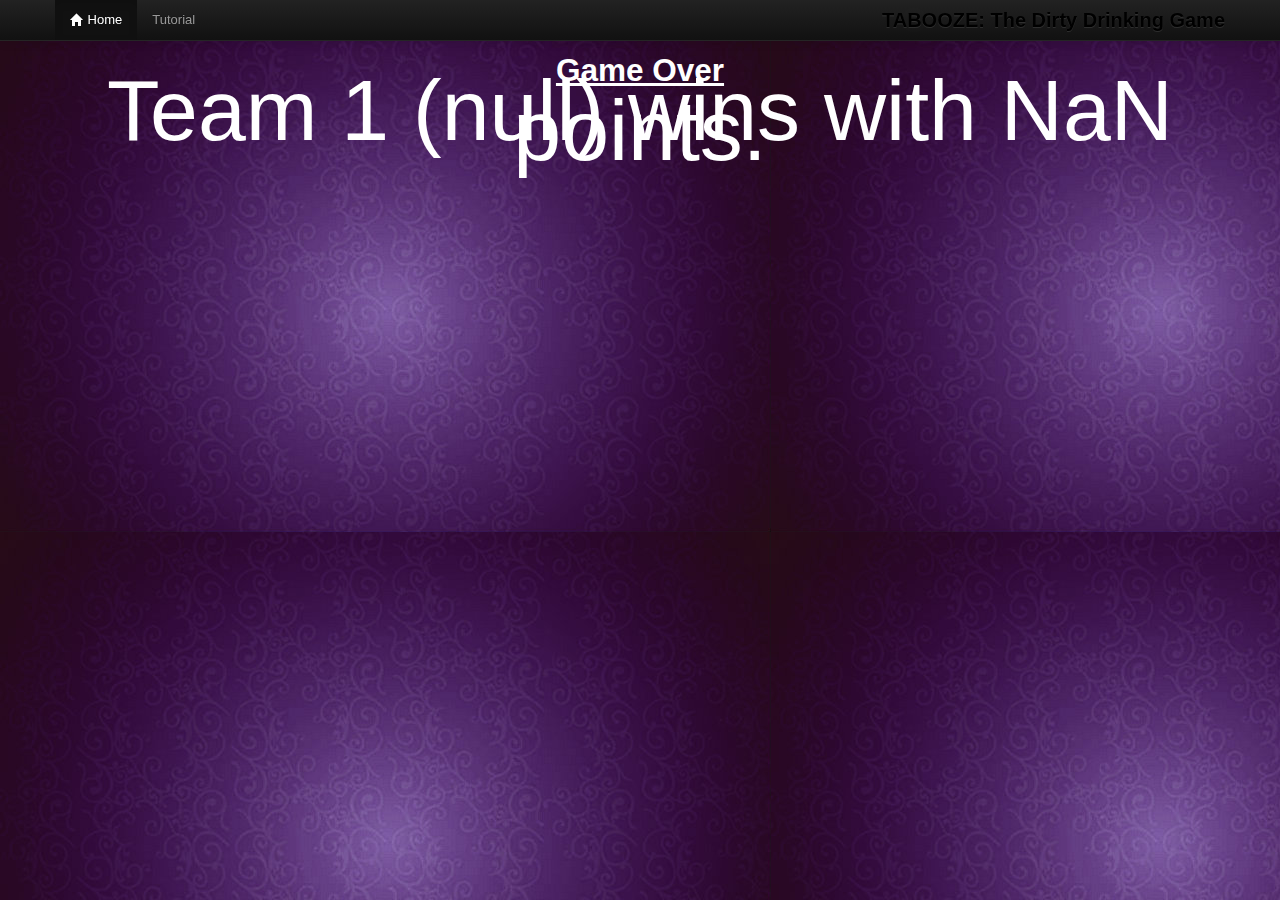
<file: gameOver.html>
<!DOCTYPE html>
<html lang="en">

<head>
    <meta charset="utf-8">
    <title>Bootstrap</title>
    <meta name="viewport" content="width=device-width, initial-scale=1.0">
    <meta name="description" content="">
    <meta name="author" content="">

    <!-- Le styles -->
    <link href="assets/css/bootstrap.css" rel="stylesheet">
    <link href="assets/css/bootstrap-responsive.css" rel="stylesheet">
    <link href="assets/css/docs.css" rel="stylesheet">
    <link href="assets/js/google-code-prettify/prettify.css" rel="stylesheet">

    <!-- Le HTML5 shim, for IE6-8 support of HTML5 elements -->
    <!--[if lt IE 9]>
      <script src="assets/js/html5shiv.js"></script>
    <![endif]-->

    <!-- Le fav and touch icons -->
    <link rel="apple-touch-icon-precomposed" sizes="144x144" href="assets/ico/apple-touch-icon-144-precomposed.png">
    <link rel="apple-touch-icon-precomposed" sizes="114x114" href="assets/ico/apple-touch-icon-114-precomposed.png">
    <link rel="apple-touch-icon-precomposed" sizes="72x72" href="assets/ico/apple-touch-icon-72-precomposed.png">
    <link rel="apple-touch-icon-precomposed" href="assets/ico/apple-touch-icon-57-precomposed.png">
    <link rel="shortcut icon" href="assets/ico/favicon.png">

    <script type="text/javascript">
    var _gaq = _gaq || [];
    _gaq.push(['_setAccount', 'UA-146052-10']);
    _gaq.push(['_trackPageview']);
    (function() {
        var ga = document.createElement('script');
        ga.type = 'text/javascript';
        ga.async = true;
        ga.src = ('https:' == document.location.protocol ? 'https://ssl' : 'http://www') + '.google-analytics.com/ga.js';
        var s = document.getElementsByTagName('script')[0];
        s.parentNode.insertBefore(ga, s);
    })();
    </script>
</head>

<body onload="gameOver()" data-spy="scroll" data-target=".bs-docs-sidebar">

    <div class="navbar navbar-fixed-top navbar-inverse">
        <div class="navbar-inner">
            <div class="container">
                <a class="btn btn-navbar" data-toggle="collapse" data-target=".nav-collapse">
                    <span class="icon-bar"></span>
                    <span class="icon-bar"></span>
                    <span class="icon-bar"></span>
                </a>
                <a class="brand">TABOOZE: The Dirty Drinking Game</a>
                <div class="nav-collapse">
                    <ul class="nav">
                        <li class="active"><a href="#" id="home"><i class="icon-home icon-white"></i> Home</a>
                        </li>
                        <li><a href="#" id="tutorial">Tutorial</a>
                        </li>
                    </ul>
                </div>
                <!-- /.nav-collapse -->
            </div>
            <!-- /.container -->
        </div>
        <!-- /.navbar-inner -->
    </div>
    <!-- /.navbar -->

    <div class="container" style="text-align:center;">
        <h2><u>Game Over</u>
        </h2>

        <p id="title" style="font-size:120%;">
            <!--Team (blank) earned (blank) points-->
        </p>
    </div>
    </div>




    <!-- Le javascript
    ================================================== -->
    <!-- Placed at the end of the document so the pages load faster -->
    <script type="text/javascript" src="http://platform.twitter.com/widgets.js"></script>
    <script src="assets/js/jquery.js"></script>
    <script src="assets/js/ready.js"></script>
    <script src="assets/js/bootstrap-alert.js"></script>
    <script src="assets/js/bootstrap-modal.js"></script>
    <script src="assets/js/bootstrap-dropdown.js"></script>
    <script src="assets/js/bootstrap-scrollspy.js"></script>
    <script src="assets/js/bootstrap-tab.js"></script>
    <script src="assets/js/bootstrap-tooltip.js"></script>
    <script src="assets/js/bootstrap-popover.js"></script>
    <script src="assets/js/bootstrap-button.js"></script>
    <script src="assets/js/bootstrap-collapse.js"></script>
    <script src="assets/js/bootstrap-carousel.js"></script>
    <script src="assets/js/bootstrap-typeahead.js"></script>
    <script src="assets/js/bootstrap-affix.js"></script>

    <script src="assets/js/holder/holder.js"></script>
    <script src="assets/js/google-code-prettify/prettify.js"></script>

    <script src="assets/js/application.js"></script>


    <!-- Javascript
    ================================================== -->

</body>

</html>
</file>
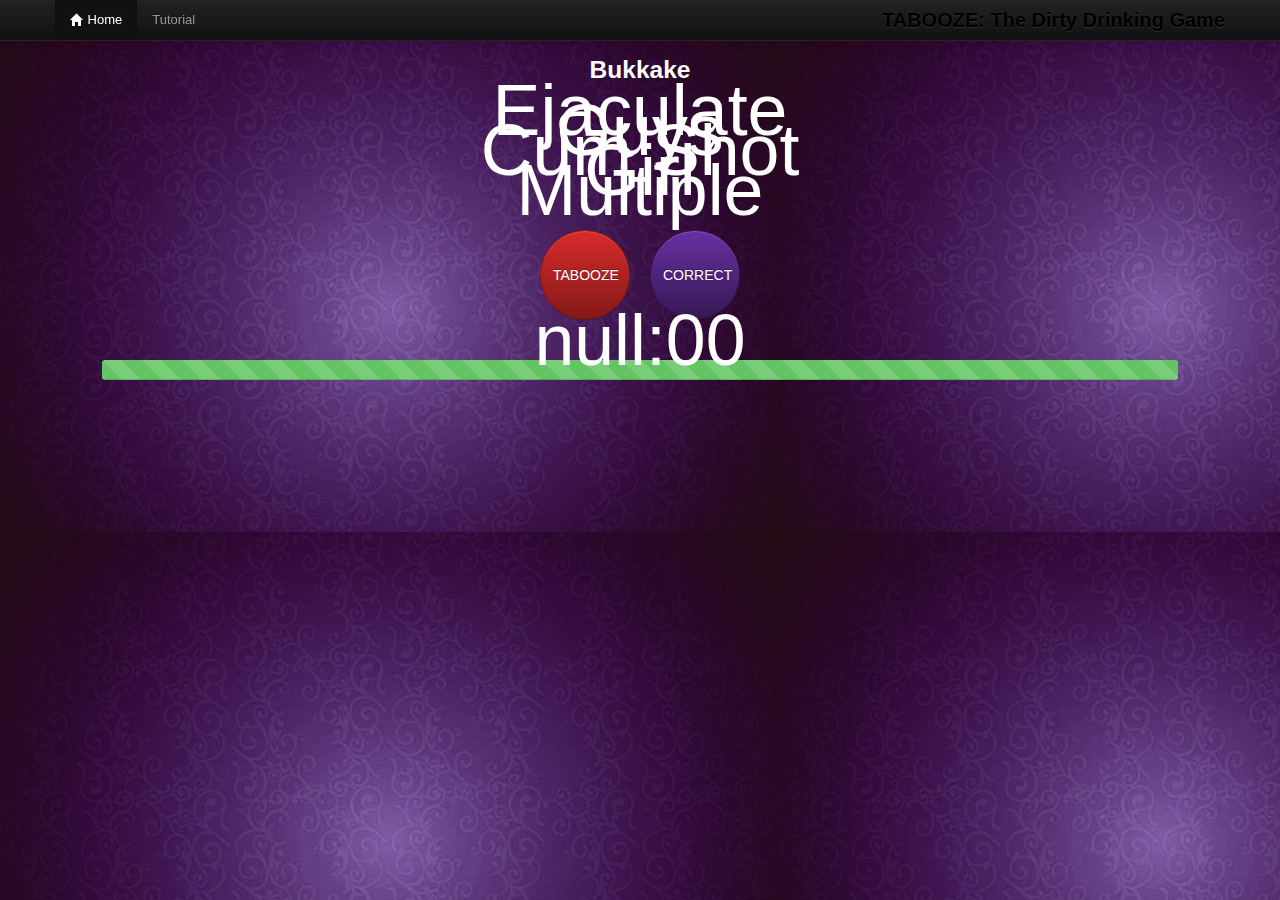
<file: gameplay.html>
<!DOCTYPE html>
<html lang="en">

<head>
    <meta charset="utf-8">
    <title>Gameplay</title>
    <meta name="viewport" content="width=device-width, initial-scale=1.0">
    <meta name="description" content="">
    <meta name="author" content="">

    <!-- Le styles -->
    <link href="assets/css/bootstrap.css" rel="stylesheet">
    <link href="assets/css/bootstrap-responsive.css" rel="stylesheet">
    <link href="assets/css/docs.css" rel="stylesheet">
    <link href="assets/js/google-code-prettify/prettify.css" rel="stylesheet">

    <!-- Le HTML5 shim, for IE6-8 support of HTML5 elements -->
    <!--[if lt IE 9]>
      <script src="assets/js/html5shiv.js"></script>
    <![endif]-->

    <!-- Le fav and touch icons -->
    <link rel="apple-touch-icon-precomposed" sizes="144x144" href="assets/ico/apple-touch-icon-144-precomposed.png">
    <link rel="apple-touch-icon-precomposed" sizes="114x114" href="assets/ico/apple-touch-icon-114-precomposed.png">
    <link rel="apple-touch-icon-precomposed" sizes="72x72" href="assets/ico/apple-touch-icon-72-precomposed.png">
    <link rel="apple-touch-icon-precomposed" href="assets/ico/apple-touch-icon-57-precomposed.png">
    <link rel="shortcut icon" href="assets/ico/favicon.png">

    <script type="text/javascript">
    var _gaq = _gaq || [];
    _gaq.push(['_setAccount', 'UA-146052-10']);
    _gaq.push(['_trackPageview']);
    (function() {
        var ga = document.createElement('script');
        ga.type = 'text/javascript';
        ga.async = true;
        ga.src = ('https:' == document.location.protocol ? 'https://ssl' : 'http://www') + '.google-analytics.com/ga.js';
        var s = document.getElementsByTagName('script')[0];
        s.parentNode.insertBefore(ga, s);
    })();
    </script>
</head>

<body onload="gameplay()" data-spy="scroll" data-target=".bs-docs-sidebar">

    <div class="navbar navbar-fixed-top navbar-inverse">
        <div class="navbar-inner">
            <div class="container">
                <a class="btn btn-navbar" data-toggle="collapse" data-target=".nav-collapse">
                    <span class="icon-bar"></span>
                    <span class="icon-bar"></span>
                    <span class="icon-bar"></span>
                </a>
                <a class="brand">TABOOZE: The Dirty Drinking Game</a>
                <div class="nav-collapse">
                    <ul class="nav">
                        <li class="active"><a href="#" id="home"><i class="icon-home icon-white"></i> Home</a>
                        </li>
                        <li><a href="#" id="tutorial">Tutorial</a>
                        </li>
                    </ul>
                </div>
                <!-- /.nav-collapse -->
            </div>
            <!-- /.container -->
        </div>
        <!-- /.navbar-inner -->
    </div>
    <!-- /.navbar -->

    <div class="container" style="text-align:center;">
        <div id="gamebox" align="center">
            <h3 id="mainword">
                <!--Current Word-->
            </h3>
            <ul style="list-style-type: none; margin:auto;" id="buzzword_box">
                <li class="buzzword">
                    <!--First Buzzword-->
                </li>
                <li class="buzzword">
                    <!--First Buzzword-->
                </li>
                <li class="buzzword">
                    <!--First Buzzword-->
                </li>
                <li class="buzzword">
                    <!--First Buzzword-->
                </li>
                <li class="buzzword">
                    <!--First Buzzword-->
                </li>
            </ul>
        </div>
        </br>
        <table align="center" cellpadding="10px">
            <tr>
                <td>
                    <button id="tabooze" type="submit" class="btn btn-red btn-circle" style="height:90px; width:90px;">TABOOZE</button>
                </td>
                <td>
                    <button id="correct" type="submit" class="btn btn-purple btn-circle" style="height:90px; width:90px;">CORRECT</button>
                </td>
            </tr>
        </table>

        <p id="timer"></p>

        <div id="progress" class="progress progress-success progress-striped active" style="margin:auto; width:15em;">
            <div id="progressBar" class="bar" style="width: 100%;"></div>
        </div>

    </div>





    <!-- Le javascript
    ================================================== -->
    <!-- Placed at the end of the document so the pages load faster -->
    <script type="text/javascript" src="http://platform.twitter.com/widgets.js"></script>
    <script src="assets/js/jquery.js"></script>
    <script src="assets/js/ready.js"></script>
    <script src="assets/js/data.json"></script>
    <script src="assets/js/bootstrap-alert.js"></script>
    <script src="assets/js/bootstrap-modal.js"></script>
    <script src="assets/js/bootstrap-dropdown.js"></script>
    <script src="assets/js/bootstrap-scrollspy.js"></script>
    <script src="assets/js/bootstrap-tab.js"></script>
    <script src="assets/js/bootstrap-tooltip.js"></script>
    <script src="assets/js/bootstrap-popover.js"></script>
    <script src="assets/js/bootstrap-button.js"></script>
    <script src="assets/js/bootstrap-collapse.js"></script>
    <script src="assets/js/bootstrap-carousel.js"></script>
    <script src="assets/js/bootstrap-typeahead.js"></script>
    <script src="assets/js/bootstrap-affix.js"></script>

    <script src="assets/js/holder/holder.js"></script>
    <script src="assets/js/google-code-prettify/prettify.js"></script>

    <script src="assets/js/application.js"></script>


    <!-- Javascript
    ================================================== -->

</body>

</html>
</file>
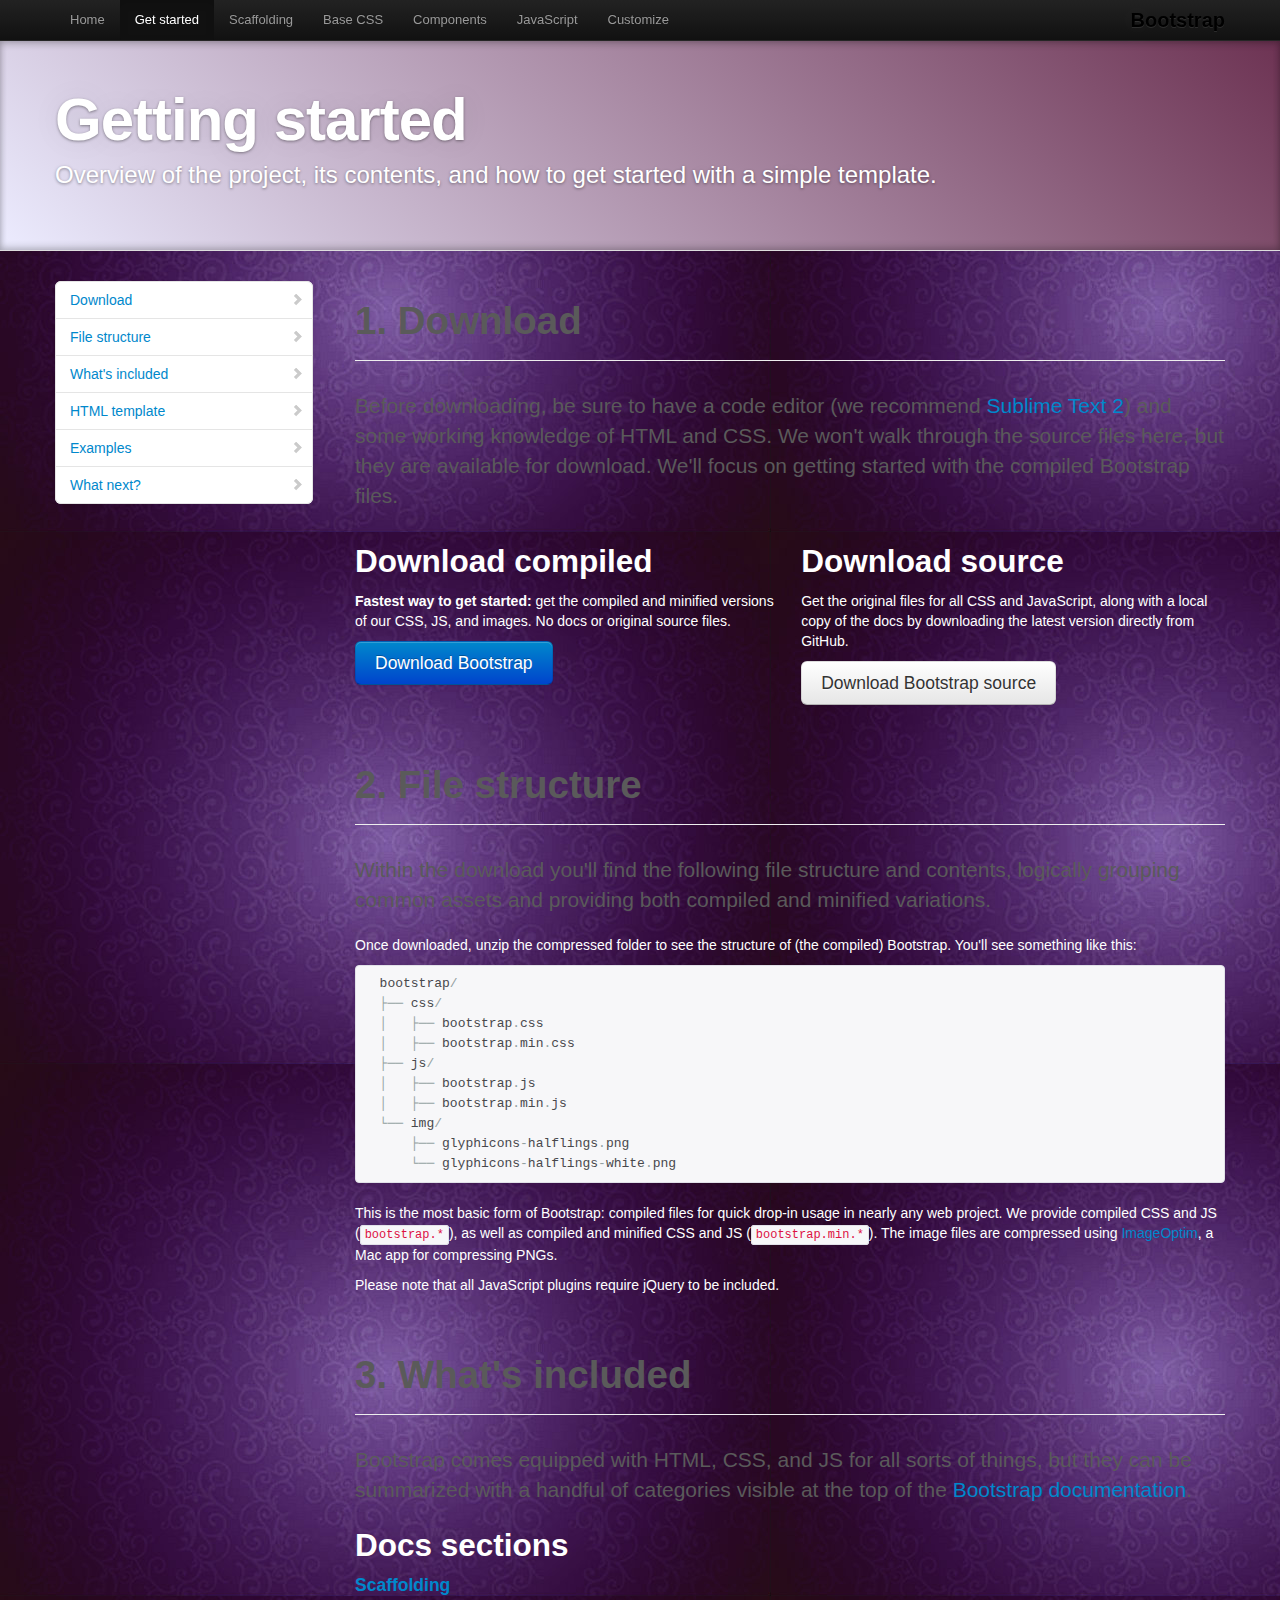
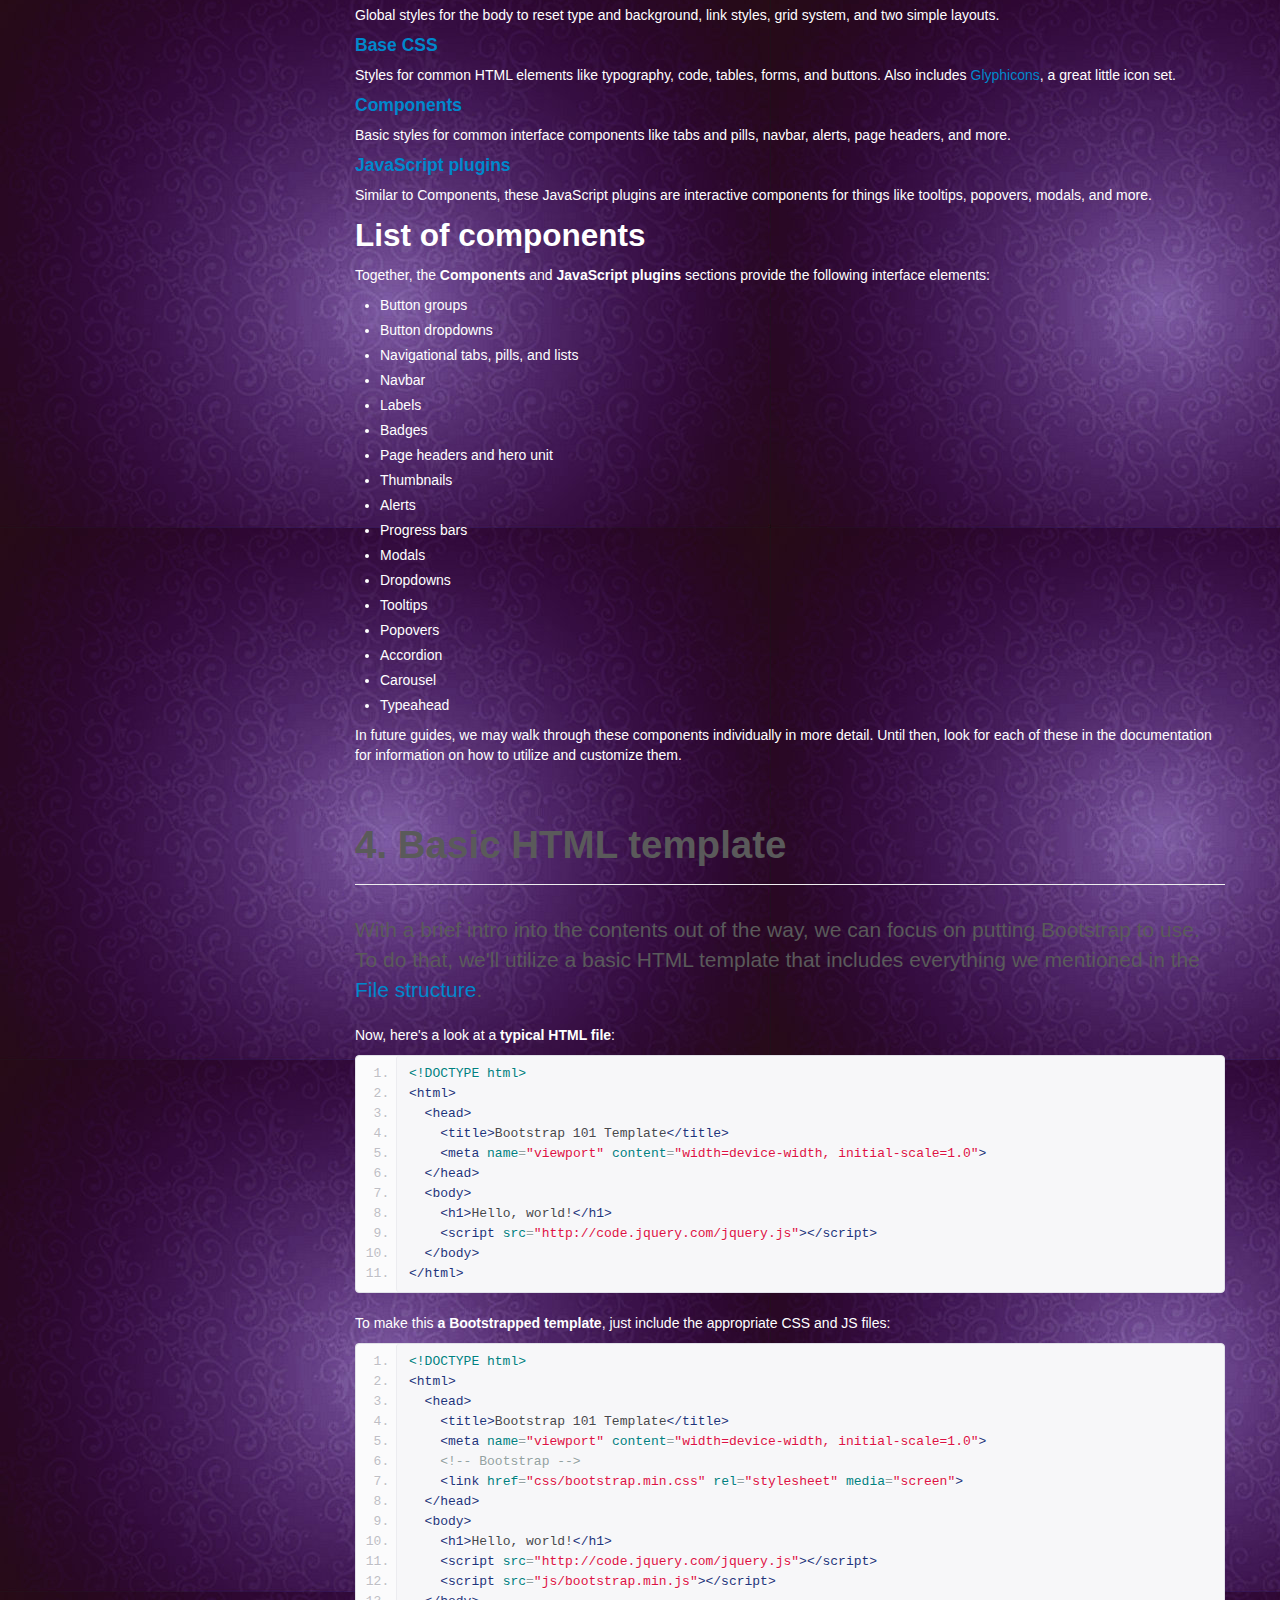
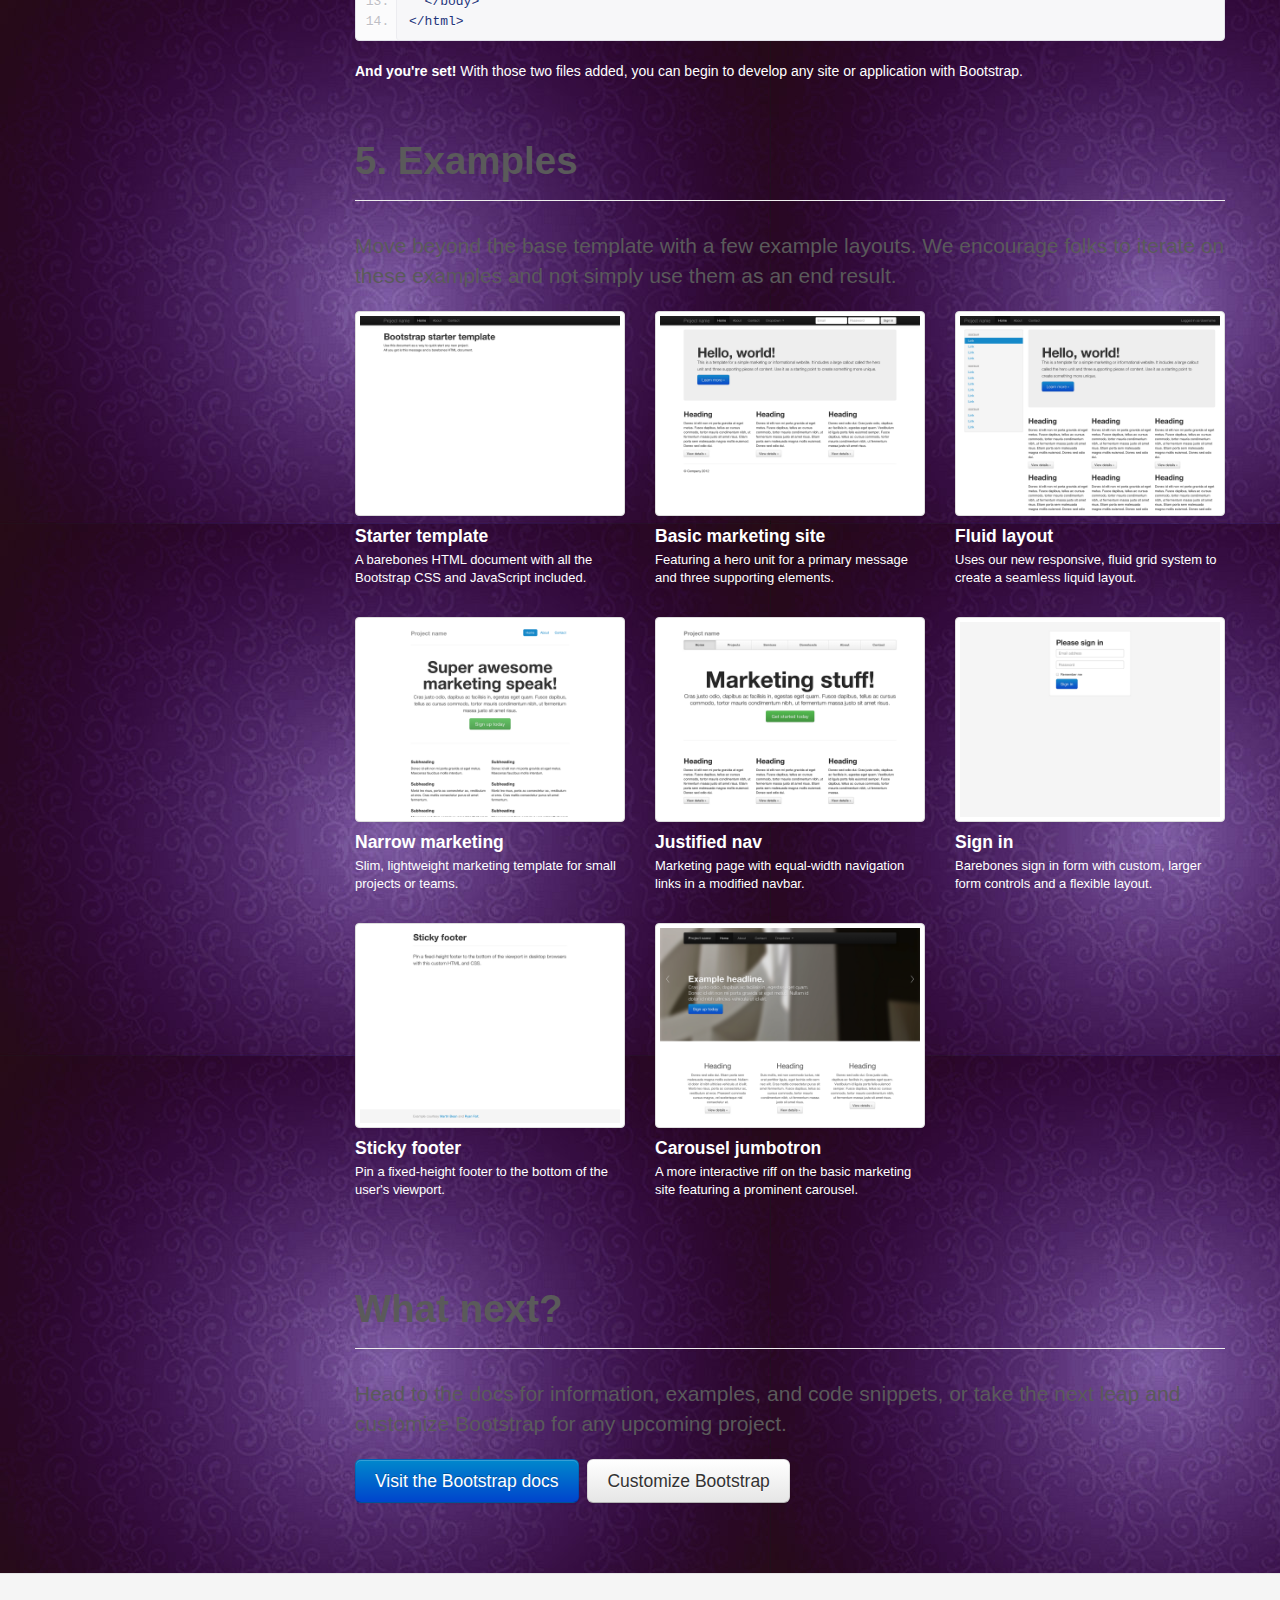
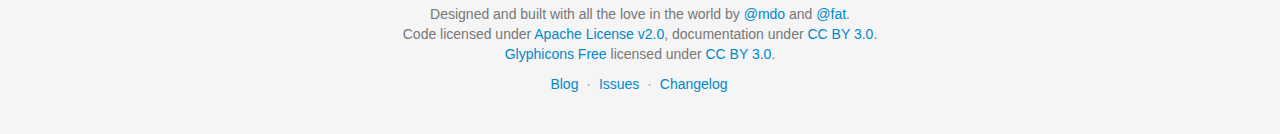
<file: getting-started.html>
<!DOCTYPE html>
<html lang="en">
  <head>
    <meta charset="utf-8">
    <title>Getting · Bootstrap</title>
    <meta name="viewport" content="width=device-width, initial-scale=1.0">
    <meta name="description" content="">
    <meta name="author" content="">

    <!-- Le styles -->
    <link href="assets/css/bootstrap.css" rel="stylesheet">
    <link href="assets/css/bootstrap-responsive.css" rel="stylesheet">
    <link href="assets/css/docs.css" rel="stylesheet">
    <link href="assets/js/google-code-prettify/prettify.css" rel="stylesheet">

    <!-- Le HTML5 shim, for IE6-8 support of HTML5 elements -->
    <!--[if lt IE 9]>
      <script src="assets/js/html5shiv.js"></script>
    <![endif]-->

    <!-- Le fav and touch icons -->
    <link rel="apple-touch-icon-precomposed" sizes="144x144" href="assets/ico/apple-touch-icon-144-precomposed.png">
    <link rel="apple-touch-icon-precomposed" sizes="114x114" href="assets/ico/apple-touch-icon-114-precomposed.png">
      <link rel="apple-touch-icon-precomposed" sizes="72x72" href="assets/ico/apple-touch-icon-72-precomposed.png">
                    <link rel="apple-touch-icon-precomposed" href="assets/ico/apple-touch-icon-57-precomposed.png">
                                   <link rel="shortcut icon" href="assets/ico/favicon.png">

    <script type="text/javascript">
      var _gaq = _gaq || [];
      _gaq.push(['_setAccount', 'UA-146052-10']);
      _gaq.push(['_trackPageview']);
      (function() {
        var ga = document.createElement('script'); ga.type = 'text/javascript'; ga.async = true;
        ga.src = ('https:' == document.location.protocol ? 'https://ssl' : 'http://www') + '.google-analytics.com/ga.js';
        var s = document.getElementsByTagName('script')[0]; s.parentNode.insertBefore(ga, s);
      })();
    </script>
  </head>

  <body data-spy="scroll" data-target=".bs-docs-sidebar">

    <!-- Navbar
    ================================================== -->
    <div class="navbar navbar-inverse navbar-fixed-top">
      <div class="navbar-inner">
        <div class="container">
          <button type="button" class="btn btn-navbar" data-toggle="collapse" data-target=".nav-collapse">
            <span class="icon-bar"></span>
            <span class="icon-bar"></span>
            <span class="icon-bar"></span>
          </button>
          <a class="brand" href="./index.html">Bootstrap</a>
          <div class="nav-collapse collapse">
            <ul class="nav">
              <li class="">
                <a href="./index.html">Home</a>
              </li>
              <li class="active">
                <a href="./getting-started.html">Get started</a>
              </li>
              <li class="">
                <a href="./scaffolding.html">Scaffolding</a>
              </li>
              <li class="">
                <a href="./base-css.html">Base CSS</a>
              </li>
              <li class="">
                <a href="./components.html">Components</a>
              </li>
              <li class="">
                <a href="./javascript.html">JavaScript</a>
              </li>
              <li class="">
                <a href="./customize.html">Customize</a>
              </li>
            </ul>
          </div>
        </div>
      </div>
    </div>

<!-- Subhead
================================================== -->
<header class="jumbotron subhead" id="overview">
  <div class="container">
    <h1>Getting started</h1>
    <p class="lead">Overview of the project, its contents, and how to get started with a simple template.</p>
  </div>
</header>


  <div class="container">

    <!-- Docs nav
    ================================================== -->
    <div class="row">
      <div class="span3 bs-docs-sidebar">
        <ul class="nav nav-list bs-docs-sidenav">
          <li><a href="#download-bootstrap"><i class="icon-chevron-right"></i> Download</a></li>
          <li><a href="#file-structure"><i class="icon-chevron-right"></i> File structure</a></li>
          <li><a href="#contents"><i class="icon-chevron-right"></i> What's included</a></li>
          <li><a href="#html-template"><i class="icon-chevron-right"></i> HTML template</a></li>
          <li><a href="#examples"><i class="icon-chevron-right"></i> Examples</a></li>
          <li><a href="#what-next"><i class="icon-chevron-right"></i> What next?</a></li>
        </ul>
      </div>
      <div class="span9">



        <!-- Download
        ================================================== -->
        <section id="download-bootstrap">
          <div class="page-header">
            <h1>1. Download</h1>
          </div>
          <p class="lead">Before downloading, be sure to have a code editor (we recommend <a href="http://sublimetext.com/2">Sublime Text 2</a>) and some working knowledge of HTML and CSS. We won't walk through the source files here, but they are available for download. We'll focus on getting started with the compiled Bootstrap files.</p>

          <div class="row-fluid">
            <div class="span6">
              <h2>Download compiled</h2>
              <p><strong>Fastest way to get started:</strong> get the compiled and minified versions of our CSS, JS, and images. No docs or original source files.</p>
              <p><a class="btn btn-large btn-primary" href="assets/bootstrap.zip" onclick="_gaq.push(['_trackEvent', 'Getting started', 'Download', 'Download compiled']);">Download Bootstrap</a></p>
            </div>
            <div class="span6">
              <h2>Download source</h2>
              <p>Get the original files for all CSS and JavaScript, along with a local copy of the docs by downloading the latest version directly from GitHub.</p>
              <p><a class="btn btn-large" href="https://github.com/twbs/bootstrap/zipball/master" >Download Bootstrap source</a></p>
            </div>
          </div>
        </section>



        <!-- File structure
        ================================================== -->
        <section id="file-structure">
          <div class="page-header">
            <h1>2. File structure</h1>
          </div>
          <p class="lead">Within the download you'll find the following file structure and contents, logically grouping common assets and providing both compiled and minified variations.</p>
          <p>Once downloaded, unzip the compressed folder to see the structure of (the compiled) Bootstrap. You'll see something like this:</p>
<pre class="prettyprint">
  bootstrap/
  ├── css/
  │   ├── bootstrap.css
  │   ├── bootstrap.min.css
  ├── js/
  │   ├── bootstrap.js
  │   ├── bootstrap.min.js
  └── img/
      ├── glyphicons-halflings.png
      └── glyphicons-halflings-white.png
</pre>
          <p>This is the most basic form of Bootstrap: compiled files for quick drop-in usage in nearly any web project. We provide compiled CSS and JS (<code>bootstrap.*</code>), as well as compiled and minified CSS and JS (<code>bootstrap.min.*</code>). The image files are compressed using <a href="http://imageoptim.com/">ImageOptim</a>, a Mac app for compressing PNGs.</p>
          <p>Please note that all JavaScript plugins require jQuery to be included.</p>
        </section>



        <!-- Contents
        ================================================== -->
        <section id="contents">
          <div class="page-header">
            <h1>3. What's included</h1>
          </div>
          <p class="lead">Bootstrap comes equipped with HTML, CSS, and JS for all sorts of things, but they can be summarized with a handful of categories visible at the top of the <a href="http://getbootstrap.com">Bootstrap documentation</a>.</p>

          <h2>Docs sections</h2>
          <h4><a href="http://twbs.github.com/bootstrap/scaffolding.html">Scaffolding</a></h4>
          <p>Global styles for the body to reset type and background, link styles, grid system, and two simple layouts.</p>
          <h4><a href="http://twbs.github.com/bootstrap/base-css.html">Base CSS</a></h4>
          <p>Styles for common HTML elements like typography, code, tables, forms, and buttons. Also includes <a href="http://glyphicons.com">Glyphicons</a>, a great little icon set.</p>
          <h4><a href="http://twbs.github.com/bootstrap/components.html">Components</a></h4>
          <p>Basic styles for common interface components like tabs and pills, navbar, alerts, page headers, and more.</p>
          <h4><a href="http://twbs.github.com/bootstrap/javascript.html">JavaScript plugins</a></h4>
          <p>Similar to Components, these JavaScript plugins are interactive components for things like tooltips, popovers, modals, and more.</p>

          <h2>List of components</h2>
          <p>Together, the <strong>Components</strong> and <strong>JavaScript plugins</strong> sections provide the following interface elements:</p>
          <ul>
            <li>Button groups</li>
            <li>Button dropdowns</li>
            <li>Navigational tabs, pills, and lists</li>
            <li>Navbar</li>
            <li>Labels</li>
            <li>Badges</li>
            <li>Page headers and hero unit</li>
            <li>Thumbnails</li>
            <li>Alerts</li>
            <li>Progress bars</li>
            <li>Modals</li>
            <li>Dropdowns</li>
            <li>Tooltips</li>
            <li>Popovers</li>
            <li>Accordion</li>
            <li>Carousel</li>
            <li>Typeahead</li>
          </ul>
          <p>In future guides, we may walk through these components individually in more detail. Until then, look for each of these in the documentation for information on how to utilize and customize them.</p>
        </section>



        <!-- HTML template
        ================================================== -->
        <section id="html-template">
          <div class="page-header">
            <h1>4. Basic HTML template</h1>
          </div>
          <p class="lead">With a brief intro into the contents out of the way, we can focus on putting Bootstrap to use. To do that, we'll utilize a basic HTML template that includes everything we mentioned in the <a href="./getting-started.html#file-structure">File structure</a>.</p>
          <p>Now, here's a look at a <strong>typical HTML file</strong>:</p>
<pre class="prettyprint linenums">
&lt;!DOCTYPE html&gt;
&lt;html&gt;
  &lt;head&gt;
    &lt;title&gt;Bootstrap 101 Template&lt;/title&gt;
    &lt;meta name="viewport" content="width=device-width, initial-scale=1.0"&gt;
  &lt;/head&gt;
  &lt;body&gt;
    &lt;h1&gt;Hello, world!&lt;/h1&gt;
    &lt;script src="http://code.jquery.com/jquery.js"&gt;&lt;/script&gt;
  &lt;/body&gt;
&lt;/html&gt;
</pre>
          <p>To make this <strong>a Bootstrapped template</strong>, just include the appropriate CSS and JS files:</p>
<pre class="prettyprint linenums">
&lt;!DOCTYPE html&gt;
&lt;html&gt;
  &lt;head&gt;
    &lt;title&gt;Bootstrap 101 Template&lt;/title&gt;
    &lt;meta name="viewport" content="width=device-width, initial-scale=1.0"&gt;
    &lt;!-- Bootstrap --&gt;
    &lt;link href="css/bootstrap.min.css" rel="stylesheet" media="screen"&gt;
  &lt;/head&gt;
  &lt;body&gt;
    &lt;h1&gt;Hello, world!&lt;/h1&gt;
    &lt;script src="http://code.jquery.com/jquery.js"&gt;&lt;/script&gt;
    &lt;script src="js/bootstrap.min.js"&gt;&lt;/script&gt;
  &lt;/body&gt;
&lt;/html&gt;
</pre>
          <p><strong>And you're set!</strong> With those two files added, you can begin to develop any site or application with Bootstrap.</p>
        </section>



        <!-- Examples
        ================================================== -->
        <section id="examples">
          <div class="page-header">
            <h1>5. Examples</h1>
          </div>
          <p class="lead">Move beyond the base template with a few example layouts. We encourage folks to iterate on these examples and not simply use them as an end result.</p>
          <ul class="thumbnails bootstrap-examples">
            <li class="span3">
              <a class="thumbnail" href="examples/starter-template.html">
                <img src="assets/img/examples/bootstrap-example-starter.png" alt="">
              </a>
              <h4>Starter template</h4>
              <p>A barebones HTML document with all the Bootstrap CSS and JavaScript included.</p>
            </li>
            <li class="span3">
              <a class="thumbnail" href="examples/hero.html">
                <img src="assets/img/examples/bootstrap-example-marketing.png" alt="">
              </a>
              <h4>Basic marketing site</h4>
              <p>Featuring a hero unit for a primary message and three supporting elements.</p>
            </li>
            <li class="span3">
              <a class="thumbnail" href="examples/fluid.html">
                <img src="assets/img/examples/bootstrap-example-fluid.png" alt="">
              </a>
              <h4>Fluid layout</h4>
              <p>Uses our new responsive, fluid grid system to create a seamless liquid layout.</p>
            </li>

            <li class="span3">
              <a class="thumbnail" href="examples/marketing-narrow.html">
                <img src="assets/img/examples/bootstrap-example-marketing-narrow.png" alt="">
              </a>
              <h4>Narrow marketing</h4>
              <p>Slim, lightweight marketing template for small projects or teams.</p>
            </li>
            <li class="span3">
              <a class="thumbnail" href="examples/justified-nav.html">
                <img src="assets/img/examples/bootstrap-example-justified-nav.png" alt="">
              </a>
              <h4>Justified nav</h4>
              <p>Marketing page with equal-width navigation links in a modified navbar.</p>
            </li>
            <li class="span3">
              <a class="thumbnail" href="examples/signin.html">
                <img src="assets/img/examples/bootstrap-example-signin.png" alt="">
              </a>
              <h4>Sign in</h4>
              <p>Barebones sign in form with custom, larger form controls and a flexible layout.</p>
            </li>

            <li class="span3">
              <a class="thumbnail" href="examples/sticky-footer.html">
                <img src="assets/img/examples/bootstrap-example-sticky-footer.png" alt="">
              </a>
              <h4>Sticky footer</h4>
              <p>Pin a fixed-height footer to the bottom of the user's viewport.</p>
            </li>
            <li class="span3">
              <a class="thumbnail" href="examples/carousel.html">
                <img src="assets/img/examples/bootstrap-example-carousel.png" alt="">
              </a>
              <h4>Carousel jumbotron</h4>
              <p>A more interactive riff on the basic marketing site featuring a prominent carousel.</p>
            </li>
          </ul>
        </section>




        <!-- Next
        ================================================== -->
        <section id="what-next">
          <div class="page-header">
            <h1>What next?</h1>
          </div>
          <p class="lead">Head to the docs for information, examples, and code snippets, or take the next leap and customize Bootstrap for any upcoming project.</p>
          <a class="btn btn-large btn-primary" href="./scaffolding.html" onclick="_gaq.push(['_trackEvent', 'Getting started', 'Next steps', 'Visit docs']);">Visit the Bootstrap docs</a>
          <a class="btn btn-large" href="./customize.html" style="margin-left: 5px;" onclick="_gaq.push(['_trackEvent', 'Getting started', 'Next steps', 'Customize']);">Customize Bootstrap</a>
        </section>




      </div>
    </div>

  </div>



    <!-- Footer
    ================================================== -->
    <footer class="footer">
      <div class="container">
        <p>Designed and built with all the love in the world by <a href="http://twitter.com/mdo" target="_blank">@mdo</a> and <a href="http://twitter.com/fat" target="_blank">@fat</a>.</p>
        <p>Code licensed under <a href="http://www.apache.org/licenses/LICENSE-2.0" target="_blank">Apache License v2.0</a>, documentation under <a href="http://creativecommons.org/licenses/by/3.0/">CC BY 3.0</a>.</p>
        <p><a href="http://glyphicons.com">Glyphicons Free</a> licensed under <a href="http://creativecommons.org/licenses/by/3.0/">CC BY 3.0</a>.</p>
        <ul class="footer-links">
          <li><a href="http://blog.getbootstrap.com">Blog</a></li>
          <li class="muted">&middot;</li>
          <li><a href="https://github.com/twbs/bootstrap/issues?state=open">Issues</a></li>
          <li class="muted">&middot;</li>
          <li><a href="https://github.com/twbs/bootstrap/releases">Changelog</a></li>
        </ul>
      </div>
    </footer>



    <!-- Le javascript
    ================================================== -->
    <!-- Placed at the end of the document so the pages load faster -->
    <script type="text/javascript" src="http://platform.twitter.com/widgets.js"></script>
    <script src="assets/js/jquery.js"></script>
    <script src="assets/js/bootstrap-transition.js"></script>
    <script src="assets/js/bootstrap-alert.js"></script>
    <script src="assets/js/bootstrap-modal.js"></script>
    <script src="assets/js/bootstrap-dropdown.js"></script>
    <script src="assets/js/bootstrap-scrollspy.js"></script>
    <script src="assets/js/bootstrap-tab.js"></script>
    <script src="assets/js/bootstrap-tooltip.js"></script>
    <script src="assets/js/bootstrap-popover.js"></script>
    <script src="assets/js/bootstrap-button.js"></script>
    <script src="assets/js/bootstrap-collapse.js"></script>
    <script src="assets/js/bootstrap-carousel.js"></script>
    <script src="assets/js/bootstrap-typeahead.js"></script>
    <script src="assets/js/bootstrap-affix.js"></script>

    <script src="assets/js/holder/holder.js"></script>
    <script src="assets/js/google-code-prettify/prettify.js"></script>

    <script src="assets/js/application.js"></script>


    <!-- Analytics
    ================================================== -->
    <script>
      var _gauges = _gauges || [];
      (function() {
        var t   = document.createElement('script');
        t.type  = 'text/javascript';
        t.async = true;
        t.id    = 'gauges-tracker';
        t.setAttribute('data-site-id', '4f0dc9fef5a1f55508000013');
        t.src = '//secure.gaug.es/track.js';
        var s = document.getElementsByTagName('script')[0];
        s.parentNode.insertBefore(t, s);
      })();
    </script>

  </body>
</html>
</file>
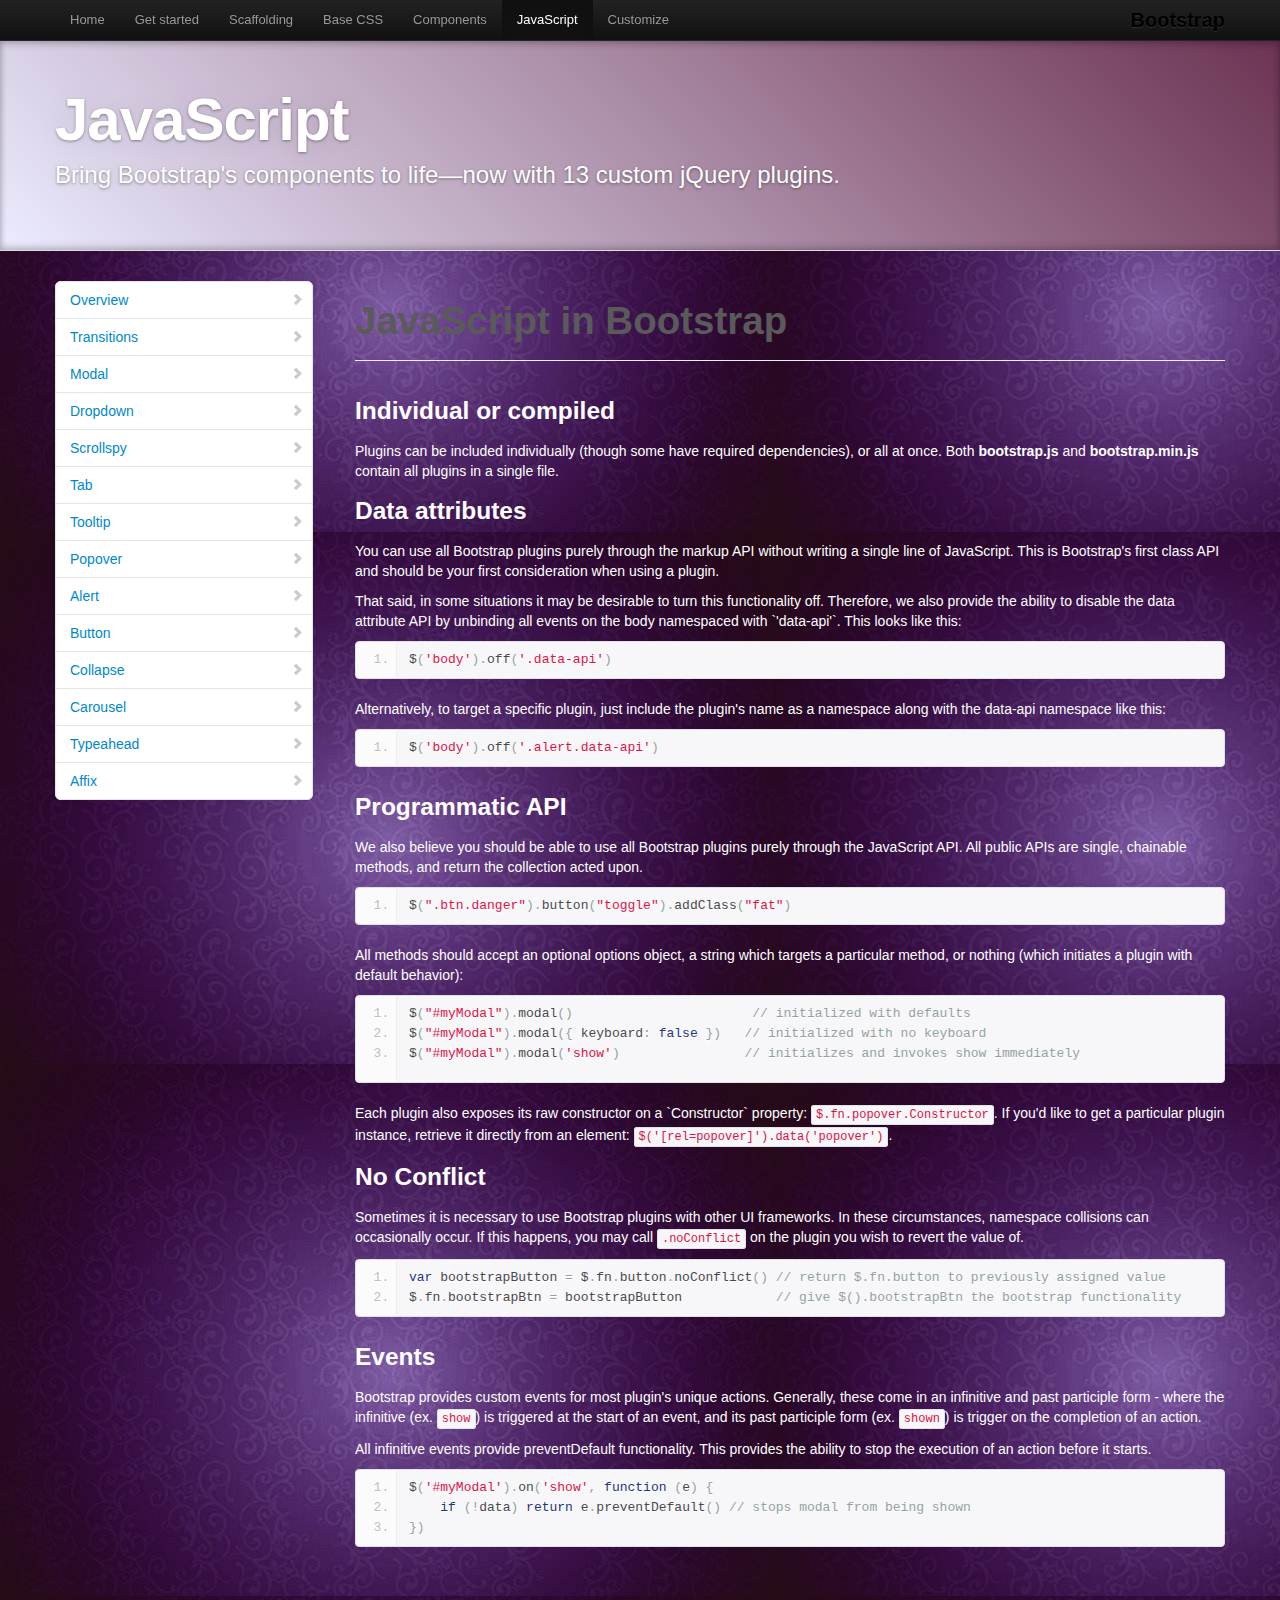
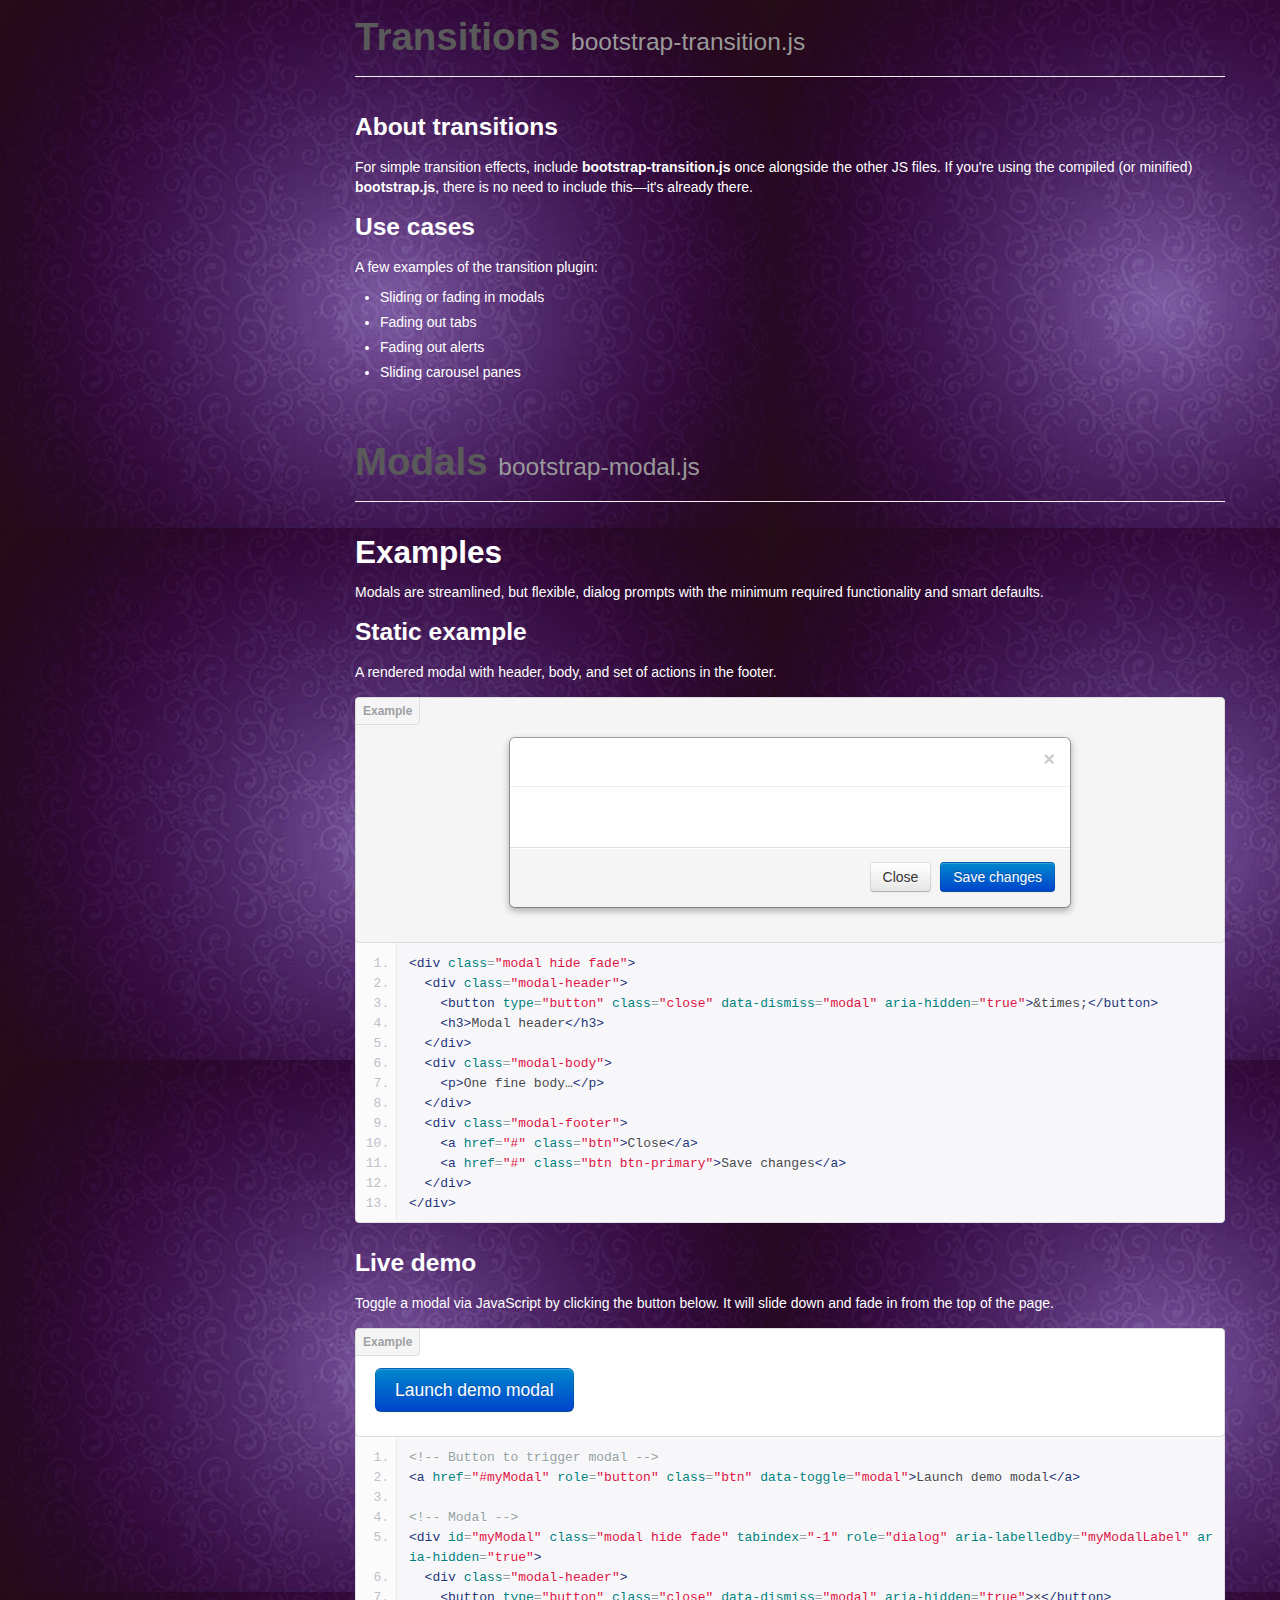
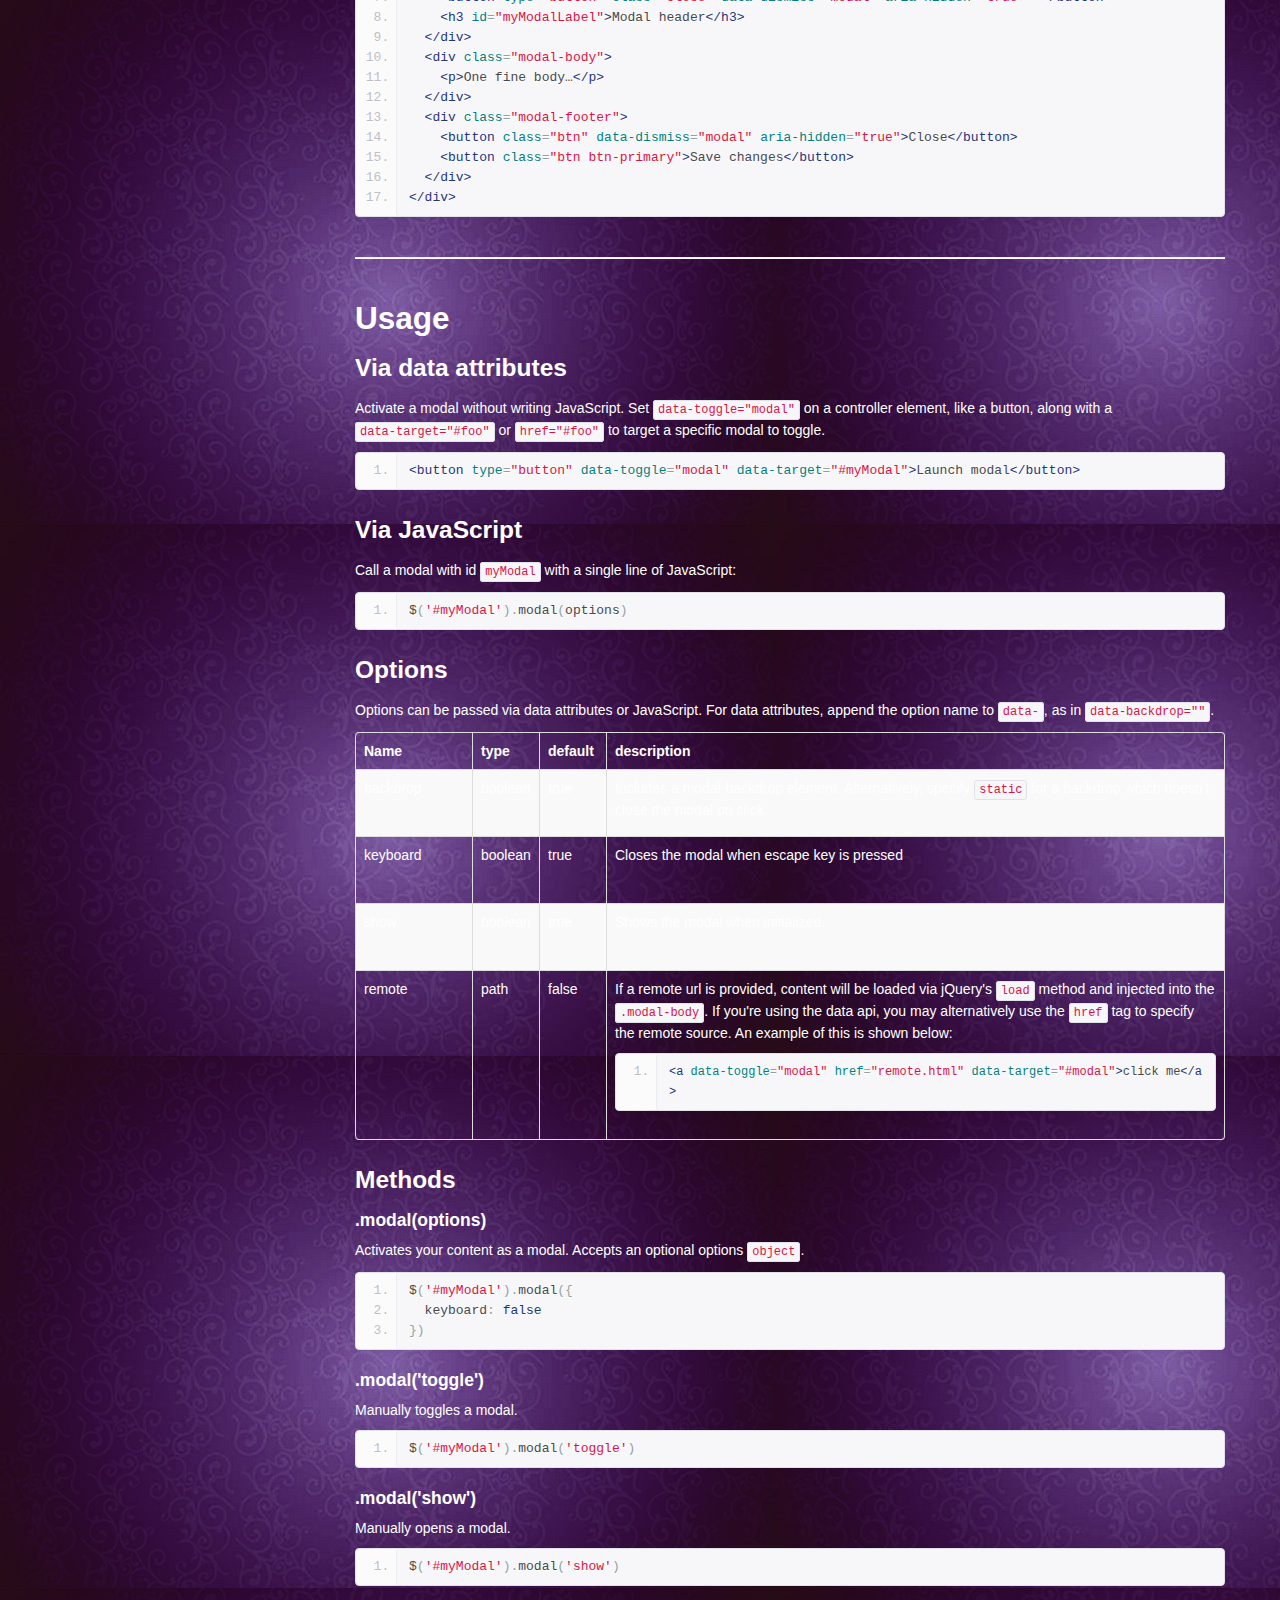
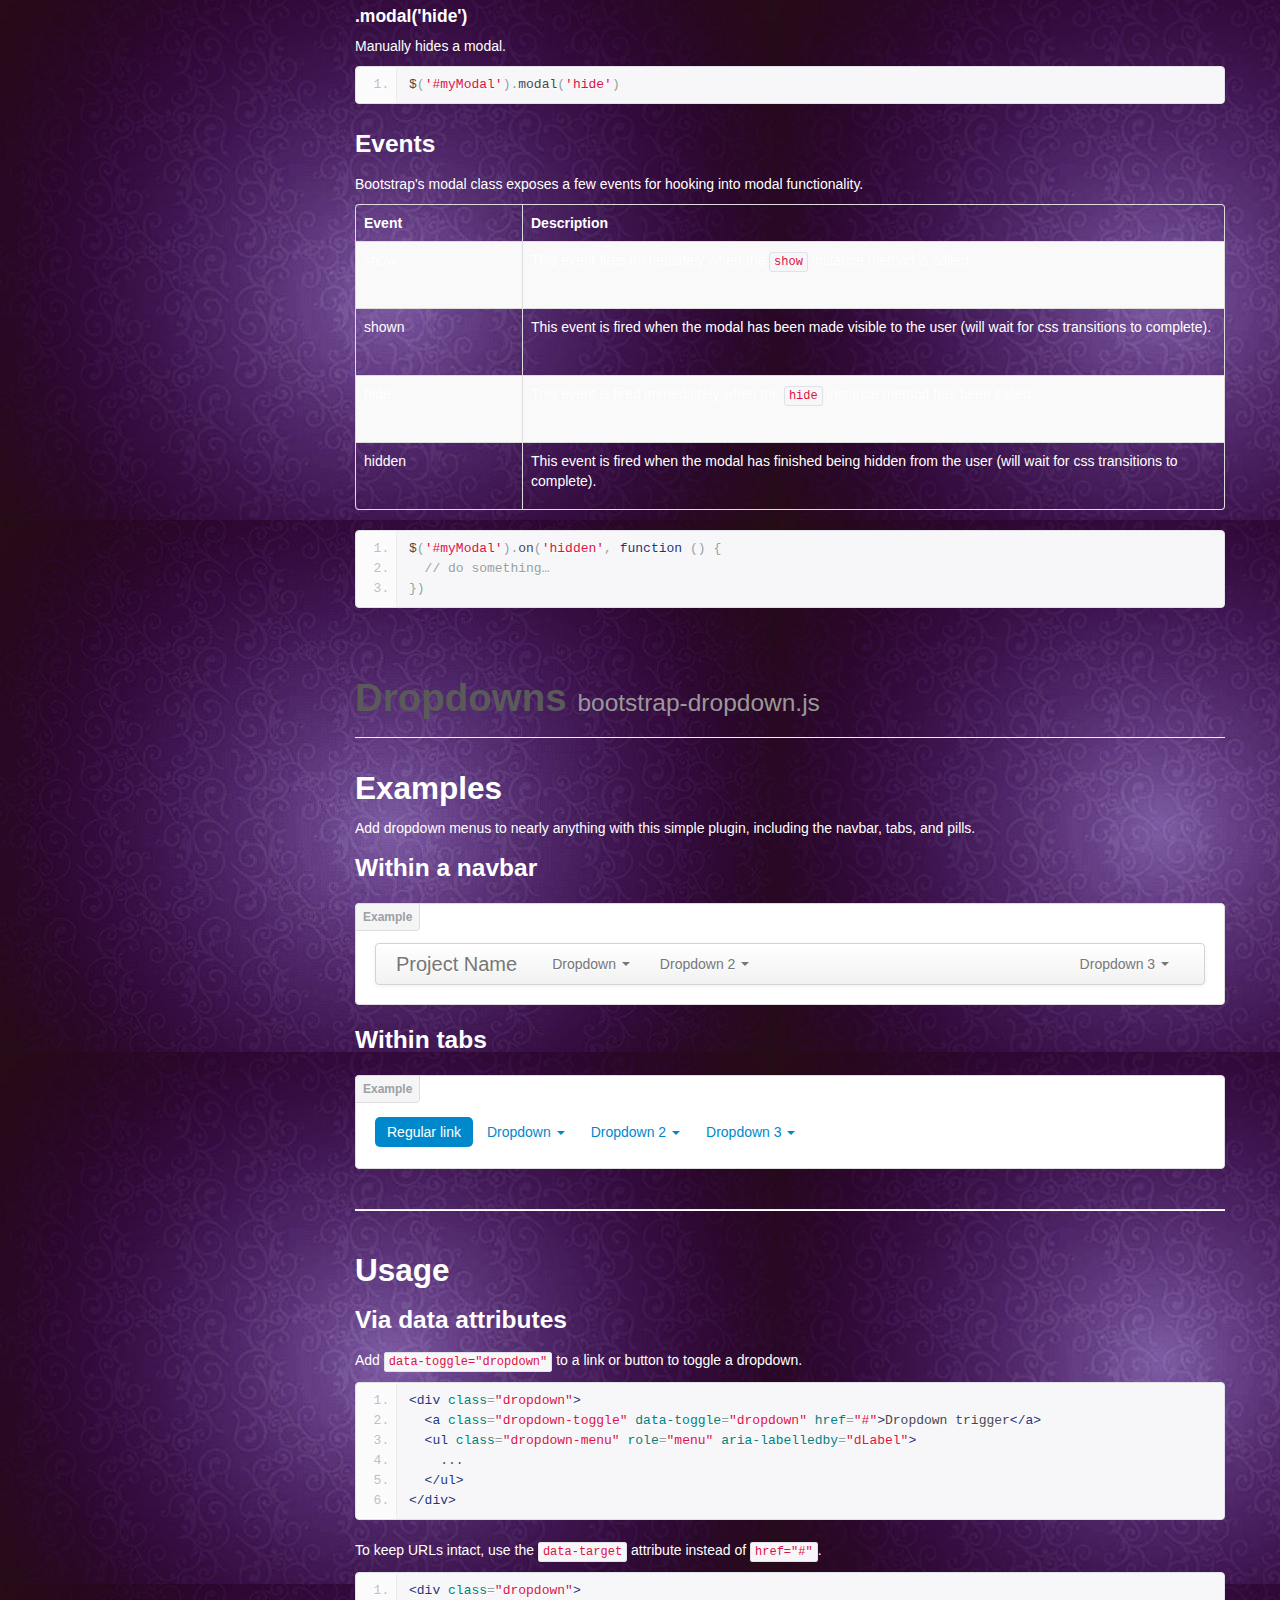
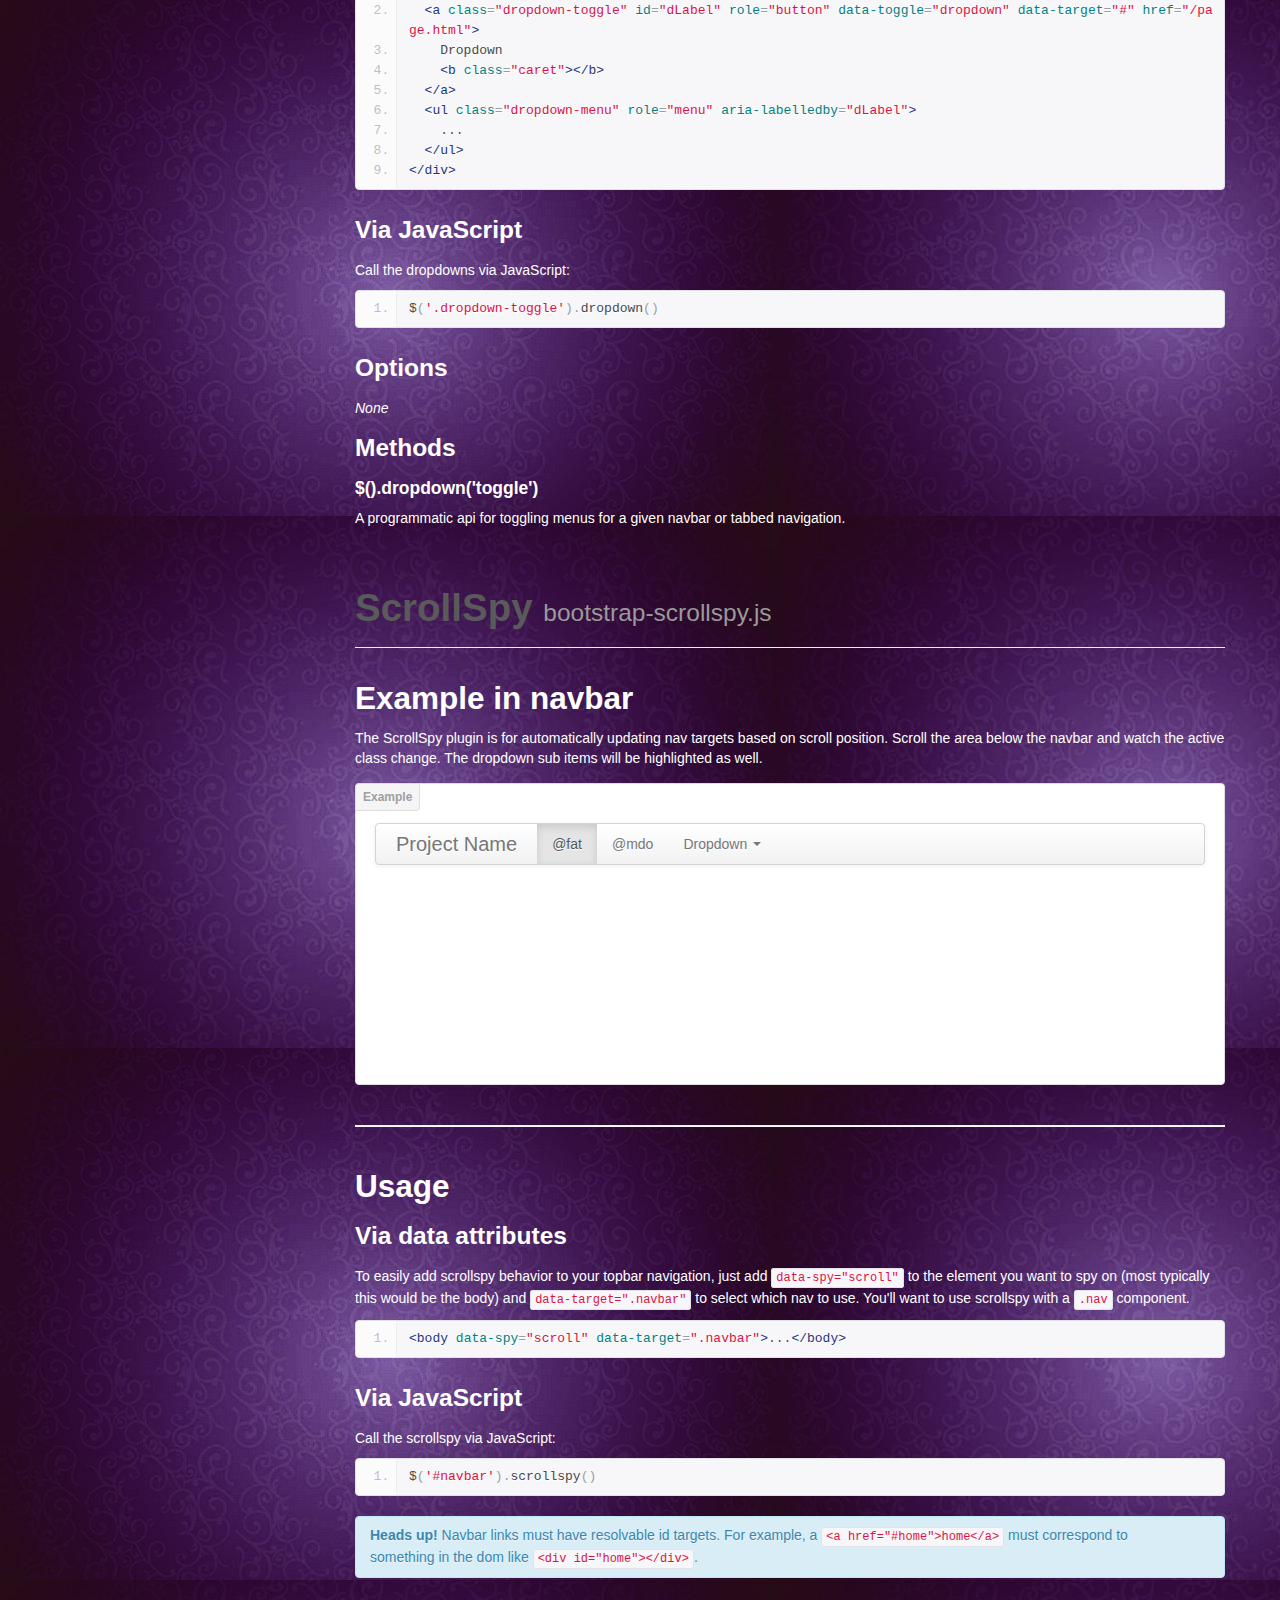
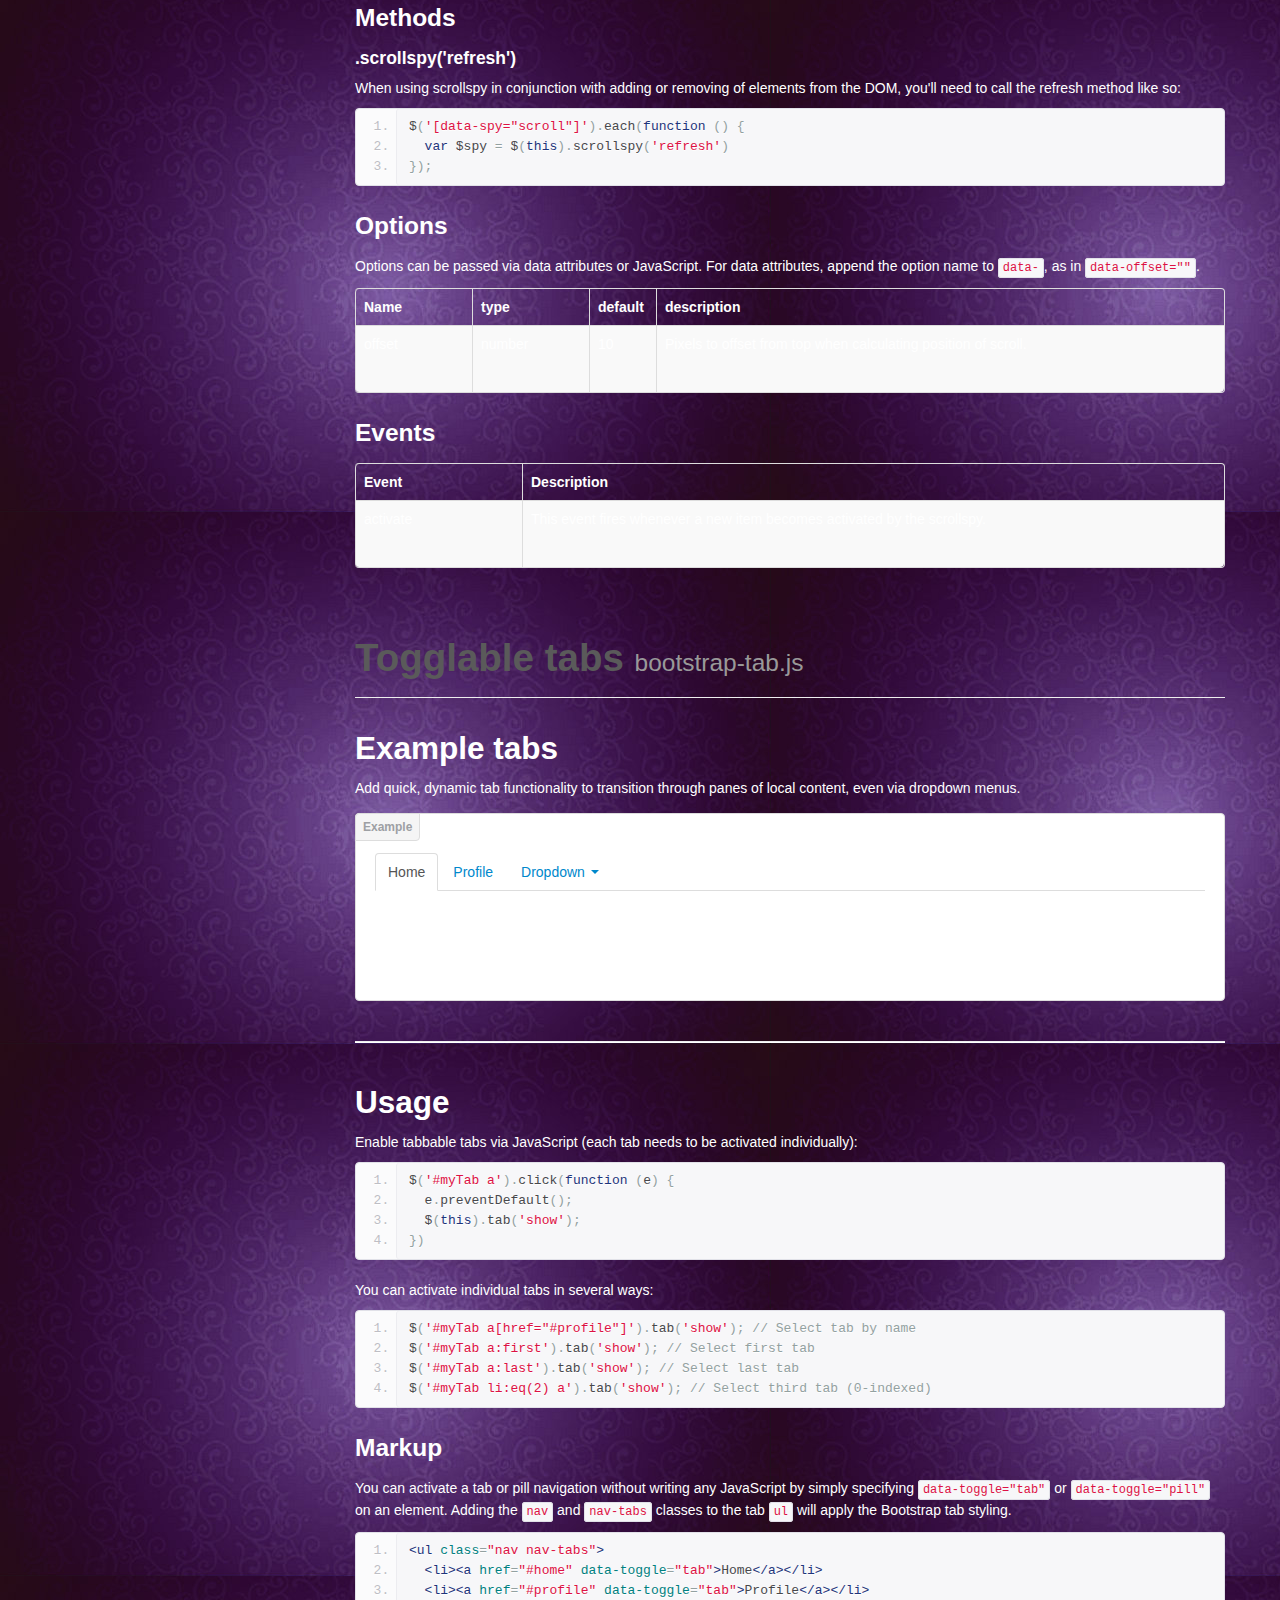
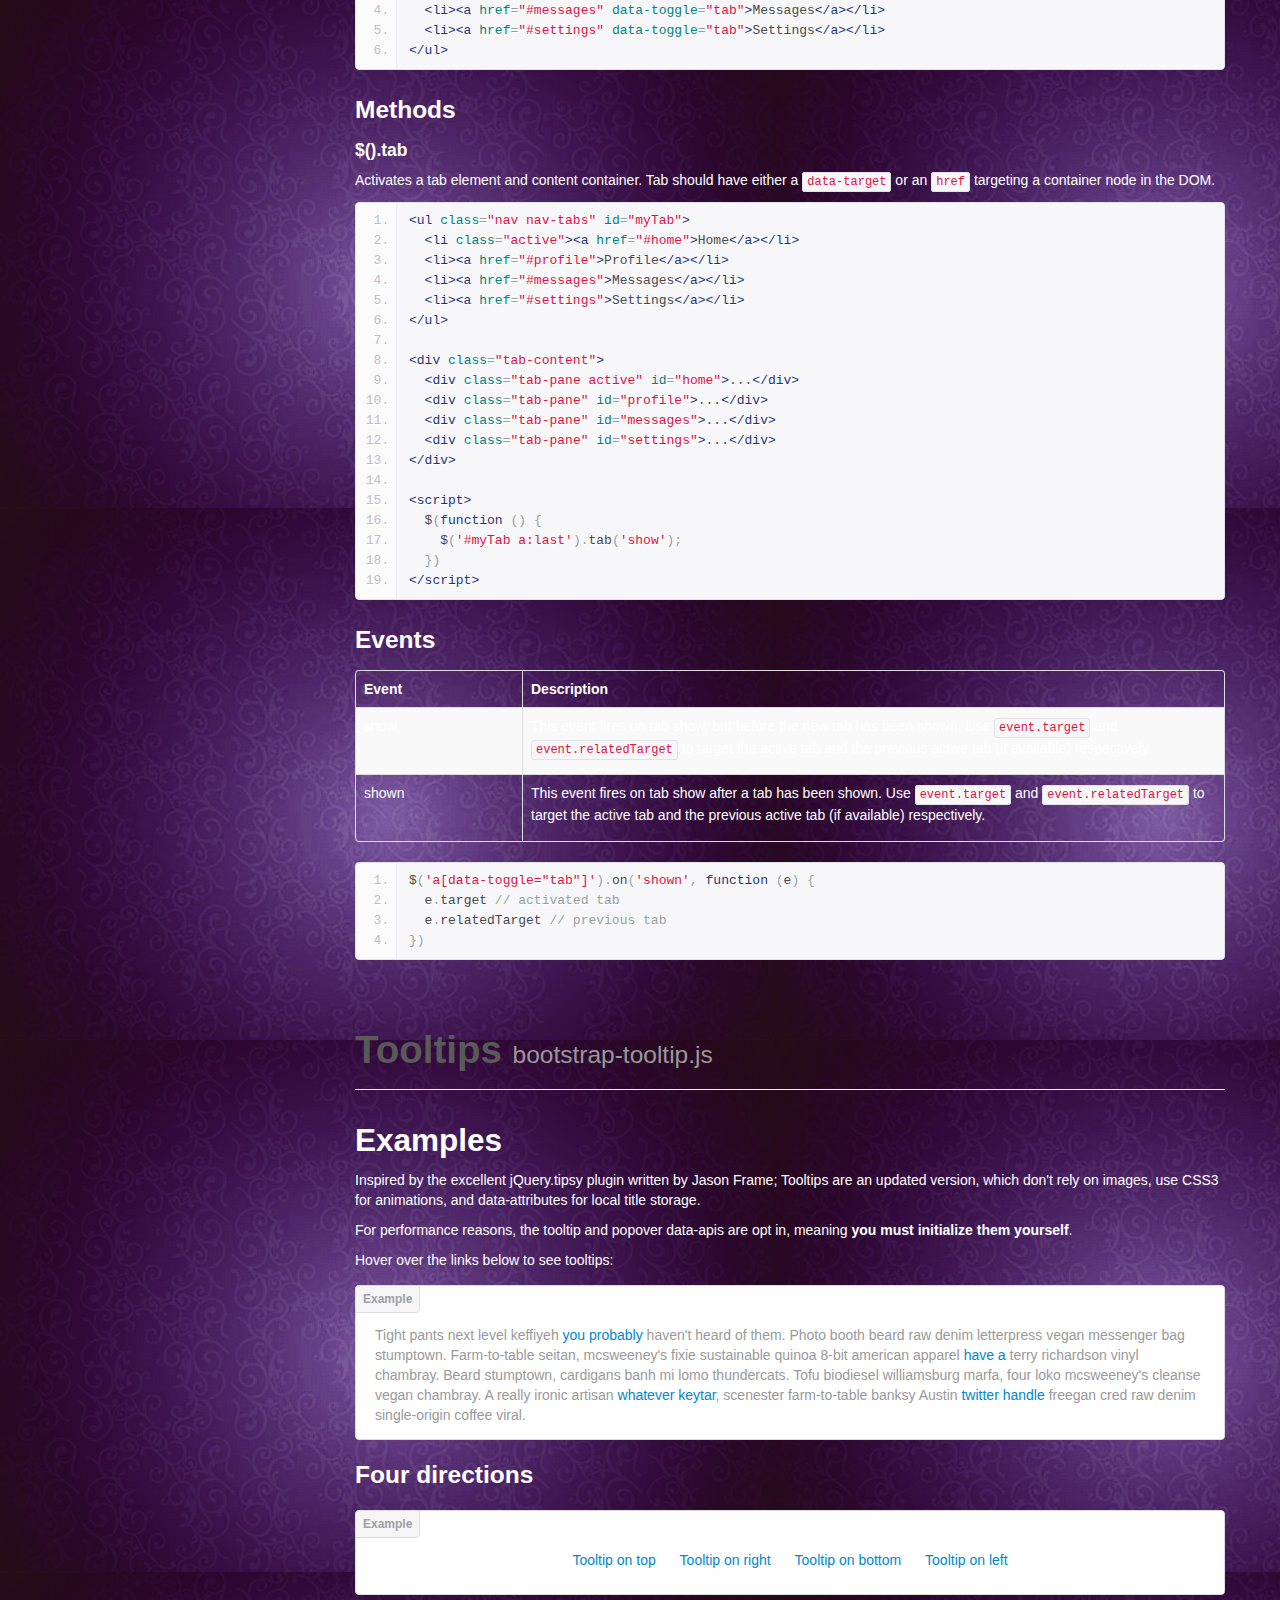
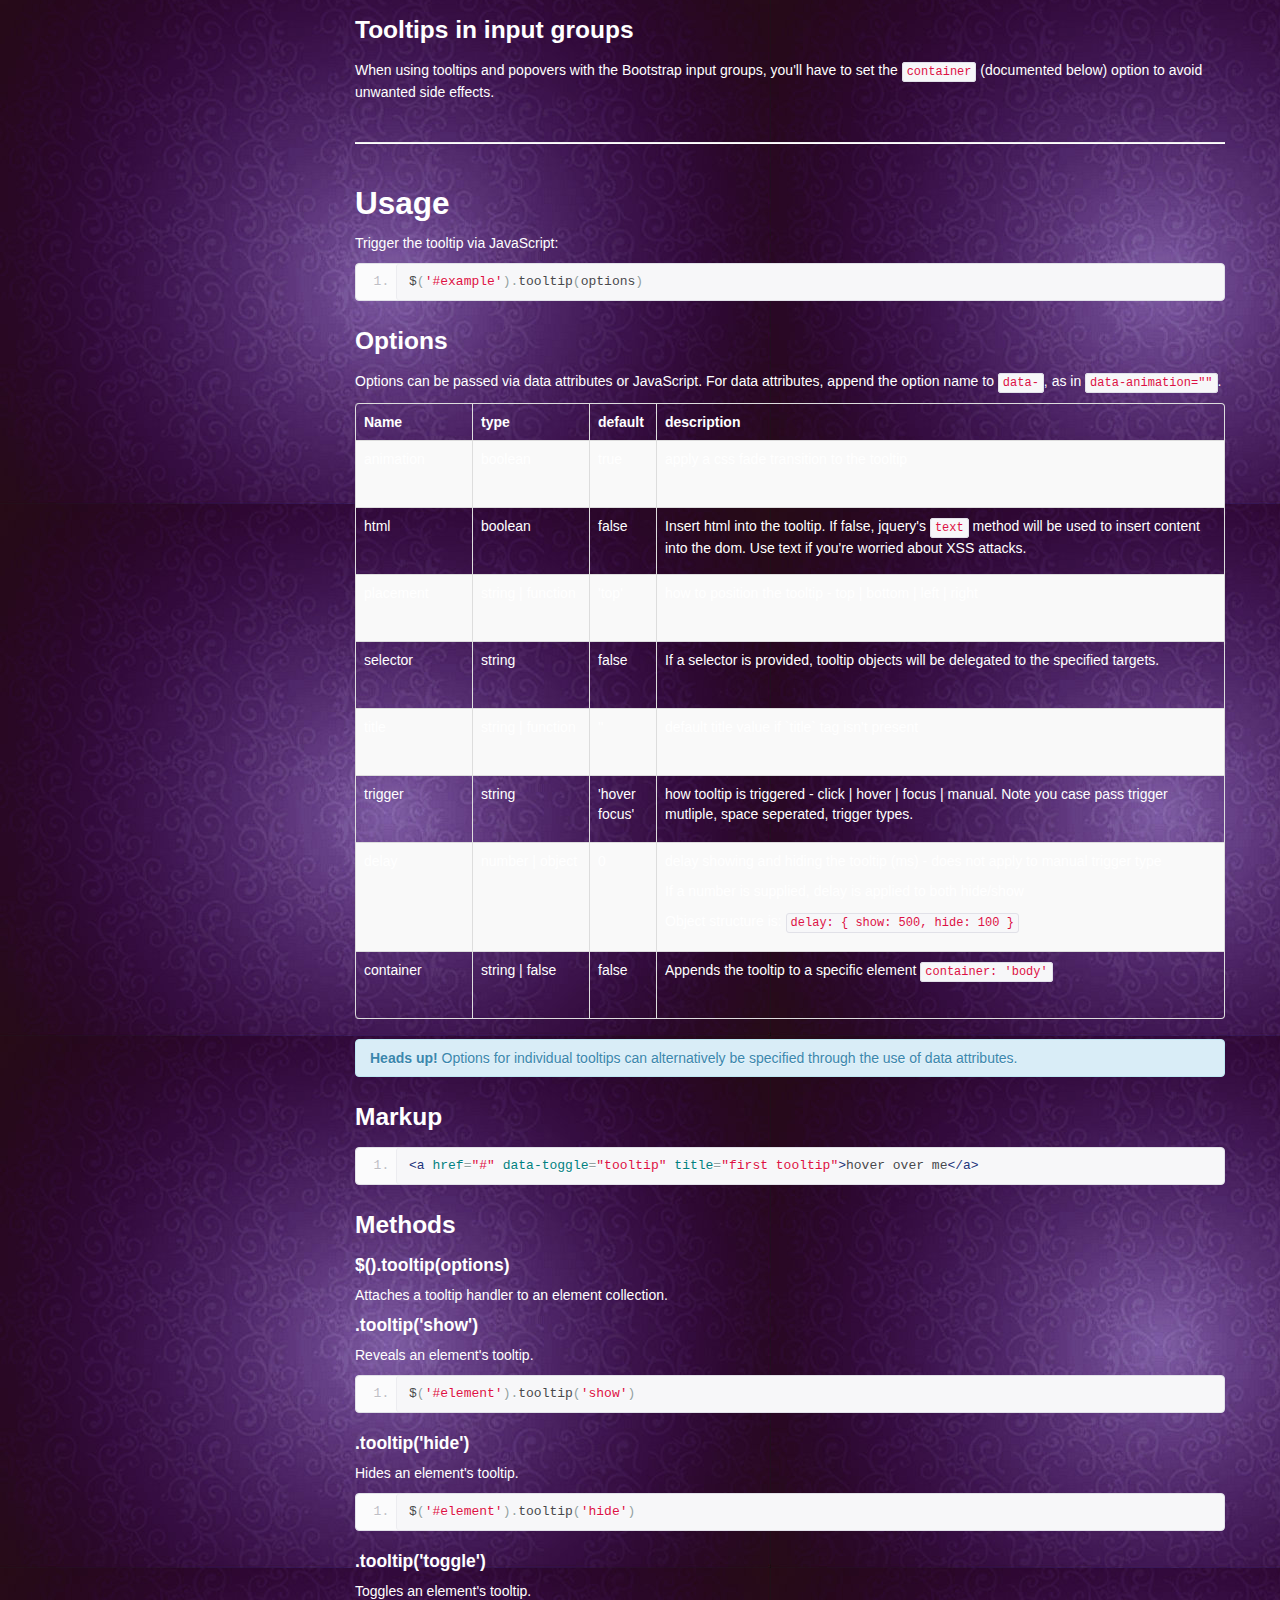
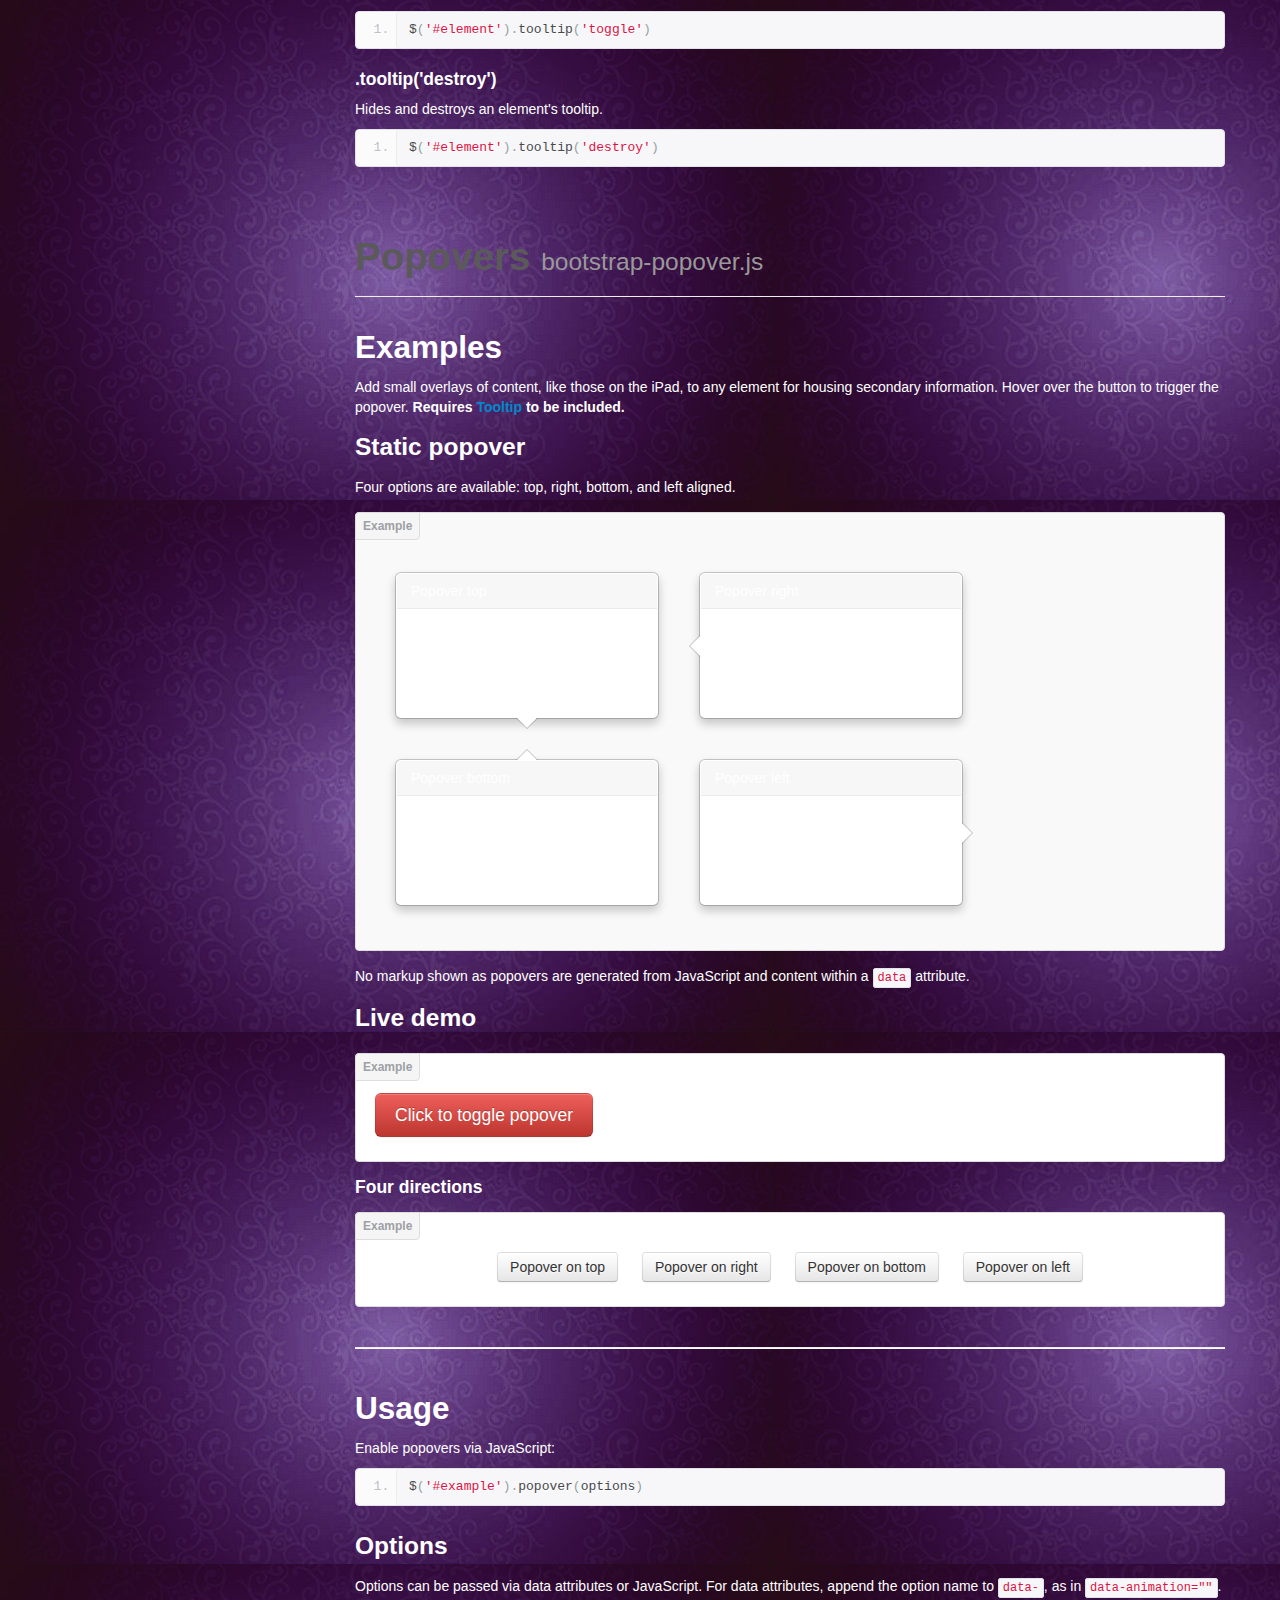
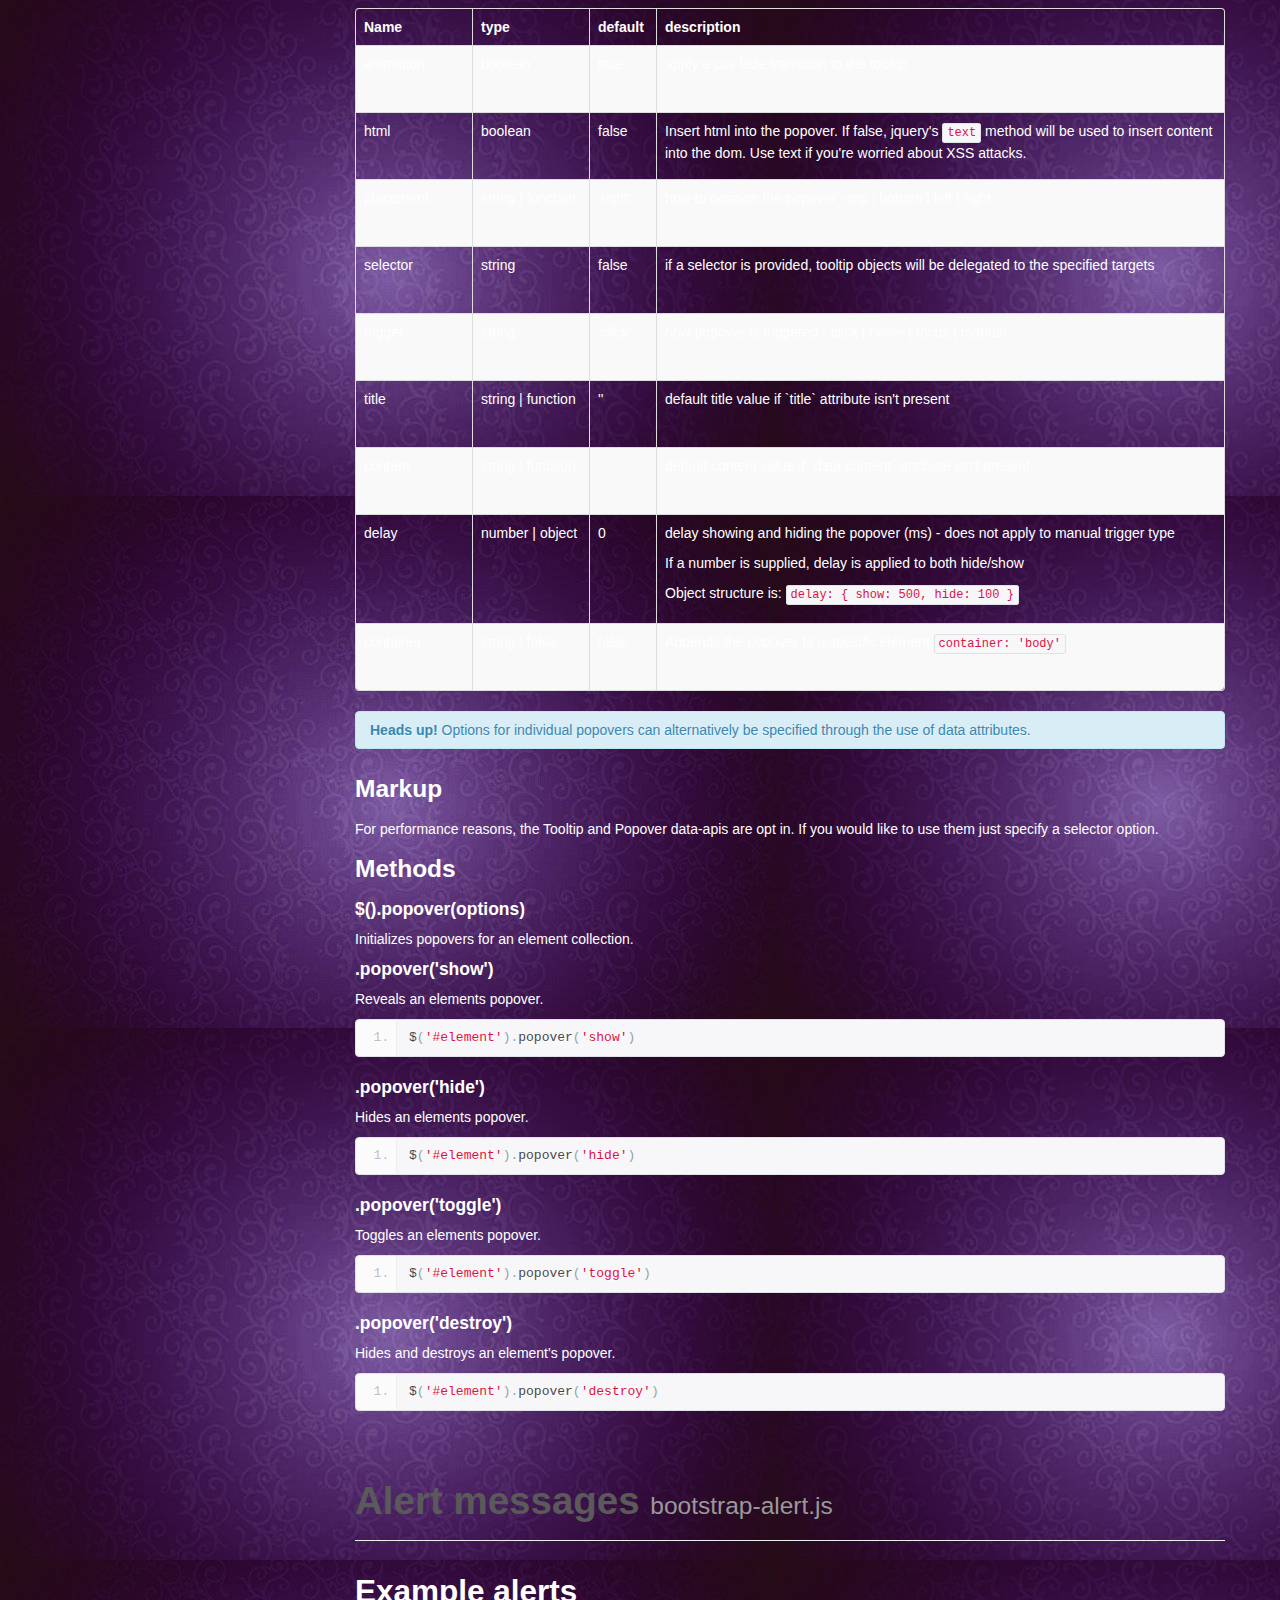
<file: javascript.html>
<!DOCTYPE html>
<html lang="en">
  <head>
    <meta charset="utf-8">
    <title>Javascript · Bootstrap</title>
    <meta name="viewport" content="width=device-width, initial-scale=1.0">
    <meta name="description" content="">
    <meta name="author" content="">

    <!-- Le styles -->
    <link href="assets/css/bootstrap.css" rel="stylesheet">
    <link href="assets/css/bootstrap-responsive.css" rel="stylesheet">
    <link href="assets/css/docs.css" rel="stylesheet">
    <link href="assets/js/google-code-prettify/prettify.css" rel="stylesheet">

    <!-- Le HTML5 shim, for IE6-8 support of HTML5 elements -->
    <!--[if lt IE 9]>
      <script src="assets/js/html5shiv.js"></script>
    <![endif]-->

    <!-- Le fav and touch icons -->
    <link rel="apple-touch-icon-precomposed" sizes="144x144" href="assets/ico/apple-touch-icon-144-precomposed.png">
    <link rel="apple-touch-icon-precomposed" sizes="114x114" href="assets/ico/apple-touch-icon-114-precomposed.png">
      <link rel="apple-touch-icon-precomposed" sizes="72x72" href="assets/ico/apple-touch-icon-72-precomposed.png">
                    <link rel="apple-touch-icon-precomposed" href="assets/ico/apple-touch-icon-57-precomposed.png">
                                   <link rel="shortcut icon" href="assets/ico/favicon.png">

    <script type="text/javascript">
      var _gaq = _gaq || [];
      _gaq.push(['_setAccount', 'UA-146052-10']);
      _gaq.push(['_trackPageview']);
      (function() {
        var ga = document.createElement('script'); ga.type = 'text/javascript'; ga.async = true;
        ga.src = ('https:' == document.location.protocol ? 'https://ssl' : 'http://www') + '.google-analytics.com/ga.js';
        var s = document.getElementsByTagName('script')[0]; s.parentNode.insertBefore(ga, s);
      })();
    </script>
  </head>

  <body data-spy="scroll" data-target=".bs-docs-sidebar">

    <!-- Navbar
    ================================================== -->
    <div class="navbar navbar-inverse navbar-fixed-top">
      <div class="navbar-inner">
        <div class="container">
          <button type="button" class="btn btn-navbar" data-toggle="collapse" data-target=".nav-collapse">
            <span class="icon-bar"></span>
            <span class="icon-bar"></span>
            <span class="icon-bar"></span>
          </button>
          <a class="brand" href="./index.html">Bootstrap</a>
          <div class="nav-collapse collapse">
            <ul class="nav">
              <li class="">
                <a href="./index.html">Home</a>
              </li>
              <li class="">
                <a href="./getting-started.html">Get started</a>
              </li>
              <li class="">
                <a href="./scaffolding.html">Scaffolding</a>
              </li>
              <li class="">
                <a href="./base-css.html">Base CSS</a>
              </li>
              <li class="">
                <a href="./components.html">Components</a>
              </li>
              <li class="active">
                <a href="./javascript.html">JavaScript</a>
              </li>
              <li class="">
                <a href="./customize.html">Customize</a>
              </li>
            </ul>
          </div>
        </div>
      </div>
    </div>

<!-- Subhead
================================================== -->
<header class="jumbotron subhead">
  <div class="container">
    <h1>JavaScript</h1>
    <p class="lead">Bring Bootstrap's components to life&mdash;now with 13 custom jQuery plugins.
  </div>
</header>

  <div class="container">

    <!-- Docs nav
    ================================================== -->
    <div class="row">
      <div class="span3 bs-docs-sidebar">
        <ul class="nav nav-list bs-docs-sidenav">
          <li><a href="#overview"><i class="icon-chevron-right"></i> Overview</a></li>
          <li><a href="#transitions"><i class="icon-chevron-right"></i> Transitions</a></li>
          <li><a href="#modals"><i class="icon-chevron-right"></i> Modal</a></li>
          <li><a href="#dropdowns"><i class="icon-chevron-right"></i> Dropdown</a></li>
          <li><a href="#scrollspy"><i class="icon-chevron-right"></i> Scrollspy</a></li>
          <li><a href="#tabs"><i class="icon-chevron-right"></i> Tab</a></li>
          <li><a href="#tooltips"><i class="icon-chevron-right"></i> Tooltip</a></li>
          <li><a href="#popovers"><i class="icon-chevron-right"></i> Popover</a></li>
          <li><a href="#alerts"><i class="icon-chevron-right"></i> Alert</a></li>
          <li><a href="#buttons"><i class="icon-chevron-right"></i> Button</a></li>
          <li><a href="#collapse"><i class="icon-chevron-right"></i> Collapse</a></li>
          <li><a href="#carousel"><i class="icon-chevron-right"></i> Carousel</a></li>
          <li><a href="#typeahead"><i class="icon-chevron-right"></i> Typeahead</a></li>
          <li><a href="#affix"><i class="icon-chevron-right"></i> Affix</a></li>
        </ul>
      </div>
      <div class="span9">


        <!-- Overview
        ================================================== -->
        <section id="overview">
          <div class="page-header">
            <h1>JavaScript in Bootstrap</h1>
          </div>

          <h3>Individual or compiled</h3>
          <p>Plugins can be included individually (though some have required dependencies), or all at once. Both <strong>bootstrap.js</strong> and <strong>bootstrap.min.js</strong> contain all plugins in a single file.</p>

          <h3>Data attributes</h3>
          <p>You can use all Bootstrap plugins purely through the markup API without writing a single line of JavaScript. This is Bootstrap's first class API and should be your first consideration when using a plugin.</p>

          <p>That said, in some situations it may be desirable to turn this functionality off. Therefore, we also provide the ability to disable the data attribute API by unbinding all events on the body namespaced with `'data-api'`. This looks like this:
          <pre class="prettyprint linenums">$('body').off('.data-api')</pre>

          <p>Alternatively, to target a specific plugin, just include the plugin's name as a namespace along with the data-api namespace like this:</p>
          <pre class="prettyprint linenums">$('body').off('.alert.data-api')</pre>

          <h3>Programmatic API</h3>
          <p>We also believe you should be able to use all Bootstrap plugins purely through the JavaScript API. All public APIs are single, chainable methods, and return the collection acted upon.</p>
          <pre class="prettyprint linenums">$(".btn.danger").button("toggle").addClass("fat")</pre>
          <p>All methods should accept an optional options object, a string which targets a particular method, or nothing (which initiates a plugin with default behavior):</p>
<pre class="prettyprint linenums">
$("#myModal").modal()                       // initialized with defaults
$("#myModal").modal({ keyboard: false })   // initialized with no keyboard
$("#myModal").modal('show')                // initializes and invokes show immediately</p>
</pre>
          <p>Each plugin also exposes its raw constructor on a `Constructor` property: <code>$.fn.popover.Constructor</code>. If you'd like to get a particular plugin instance, retrieve it directly from an element: <code>$('[rel=popover]').data('popover')</code>.</p>

          <h3>No Conflict</h3>
          <p>Sometimes it is necessary to use Bootstrap plugins with other UI frameworks. In these circumstances,  namespace collisions can occasionally occur. If this happens, you may call <code>.noConflict</code> on the plugin you wish to revert the value of.</p>

<pre class="prettyprint linenums">
var bootstrapButton = $.fn.button.noConflict() // return $.fn.button to previously assigned value
$.fn.bootstrapBtn = bootstrapButton            // give $().bootstrapBtn the bootstrap functionality
</pre>

          <h3>Events</h3>
          <p>Bootstrap provides custom events for most plugin's unique actions. Generally, these come in an infinitive and past participle form - where the infinitive (ex. <code>show</code>) is triggered at the start of an event, and its past participle form (ex. <code>shown</code>) is trigger on the completion of an action.</p>
          <p>All infinitive events provide preventDefault functionality. This provides the ability to stop the execution of an action before it starts.</p>
<pre class="prettyprint linenums">
$('#myModal').on('show', function (e) {
    if (!data) return e.preventDefault() // stops modal from being shown
})
</pre>
        </section>



        <!-- Transitions
        ================================================== -->
        <section id="transitions">
          <div class="page-header">
            <h1>Transitions <small>bootstrap-transition.js</small></h1>
          </div>
          <h3>About transitions</h3>
          <p>For simple transition effects, include <strong>bootstrap-transition.js</strong> once alongside the other JS files. If you're using the compiled (or minified) <strong>bootstrap.js</strong>, there is no need to include this&mdash;it's already there.</p>
          <h3>Use cases</h3>
          <p>A few examples of the transition plugin:</p>
          <ul>
            <li>Sliding or fading in modals</li>
            <li>Fading out tabs</li>
            <li>Fading out alerts</li>
            <li>Sliding carousel panes</li>
          </ul>

        </section>



        <!-- Modal
        ================================================== -->
        <section id="modals">
          <div class="page-header">
            <h1>Modals <small>bootstrap-modal.js</small></h1>
          </div>


          <h2>Examples</h2>
          <p>Modals are streamlined, but flexible, dialog prompts with the minimum required functionality and smart defaults.</p>

          <h3>Static example</h3>
          <p>A rendered modal with header, body, and set of actions in the footer.</p>
          <div class="bs-docs-example" style="background-color: #f5f5f5;">
            <div class="modal" style="position: relative; top: auto; left: auto; right: auto; margin: 0 auto 20px; z-index: 1; max-width: 100%;">
              <div class="modal-header">
                <button type="button" class="close" data-dismiss="modal" aria-hidden="true">&times;</button>
                <h3>Modal header</h3>
              </div>
              <div class="modal-body">
                <p>One fine body&hellip;</p>
              </div>
              <div class="modal-footer">
                <a href="#" class="btn">Close</a>
                <a href="#" class="btn btn-primary">Save changes</a>
              </div>
            </div>
          </div>
<pre class="prettyprint linenums">
&lt;div class="modal hide fade"&gt;
  &lt;div class="modal-header"&gt;
    &lt;button type="button" class="close" data-dismiss="modal" aria-hidden="true"&gt;&amp;times;&lt;/button&gt;
    &lt;h3&gt;Modal header&lt;/h3&gt;
  &lt;/div&gt;
  &lt;div class="modal-body"&gt;
    &lt;p&gt;One fine body&hellip;&lt;/p&gt;
  &lt;/div&gt;
  &lt;div class="modal-footer"&gt;
    &lt;a href="#" class="btn"&gt;Close&lt;/a&gt;
    &lt;a href="#" class="btn btn-primary"&gt;Save changes&lt;/a&gt;
  &lt;/div&gt;
&lt;/div&gt;
</pre>

          <h3>Live demo</h3>
          <p>Toggle a modal via JavaScript by clicking the button below. It will slide down and fade in from the top of the page.</p>
          <!-- sample modal content -->
          <div id="myModal" class="modal hide fade" tabindex="-1" role="dialog" aria-labelledby="myModalLabel" aria-hidden="true">
            <div class="modal-header">
              <button type="button" class="close" data-dismiss="modal" aria-hidden="true">&times;</button>
              <h3 id="myModalLabel">Modal Heading</h3>
            </div>
            <div class="modal-body">
              <h4>Text in a modal</h4>
              <p>Duis mollis, est non commodo luctus, nisi erat porttitor ligula, eget lacinia odio sem.</p>

              <h4>Popover in a modal</h4>
              <p>This <a href="#" role="button" class="btn popover-test" title="A Title" data-content="And here's some amazing content. It's very engaging. right?">button</a> should trigger a popover on click.</p>

              <h4>Tooltips in a modal</h4>
              <p><a href="#" class="tooltip-test" title="Tooltip">This link</a> and <a href="#" class="tooltip-test" title="Tooltip">that link</a> should have tooltips on hover.</p>

              <hr>

              <h4>Overflowing text to show optional scrollbar</h4>
              <p>We set a fixed <code>max-height</code> on the <code>.modal-body</code>. Watch it overflow with all this extra lorem ipsum text we've included.</p>
              <p>Cras mattis consectetur purus sit amet fermentum. Cras justo odio, dapibus ac facilisis in, egestas eget quam. Morbi leo risus, porta ac consectetur ac, vestibulum at eros.</p>
              <p>Praesent commodo cursus magna, vel scelerisque nisl consectetur et. Vivamus sagittis lacus vel augue laoreet rutrum faucibus dolor auctor.</p>
              <p>Aenean lacinia bibendum nulla sed consectetur. Praesent commodo cursus magna, vel scelerisque nisl consectetur et. Donec sed odio dui. Donec ullamcorper nulla non metus auctor fringilla.</p>
              <p>Cras mattis consectetur purus sit amet fermentum. Cras justo odio, dapibus ac facilisis in, egestas eget quam. Morbi leo risus, porta ac consectetur ac, vestibulum at eros.</p>
              <p>Praesent commodo cursus magna, vel scelerisque nisl consectetur et. Vivamus sagittis lacus vel augue laoreet rutrum faucibus dolor auctor.</p>
              <p>Aenean lacinia bibendum nulla sed consectetur. Praesent commodo cursus magna, vel scelerisque nisl consectetur et. Donec sed odio dui. Donec ullamcorper nulla non metus auctor fringilla.</p>
            </div>
            <div class="modal-footer">
              <button class="btn" data-dismiss="modal">Close</button>
              <button class="btn btn-primary">Save changes</button>
            </div>
          </div>
          <div class="bs-docs-example" style="padding-bottom: 24px;">
            <a data-toggle="modal" href="#myModal" class="btn btn-primary btn-large">Launch demo modal</a>
          </div>
<pre class="prettyprint linenums">
&lt!-- Button to trigger modal --&gt;
&lt;a href="#myModal" role="button" class="btn" data-toggle="modal"&gt;Launch demo modal&lt;/a&gt;

&lt!-- Modal --&gt;
&lt;div id="myModal" class="modal hide fade" tabindex="-1" role="dialog" aria-labelledby="myModalLabel" aria-hidden="true"&gt;
  &lt;div class="modal-header"&gt;
    &lt;button type="button" class="close" data-dismiss="modal" aria-hidden="true"&gt;&times;&lt;/button&gt;
    &lt;h3 id="myModalLabel"&gt;Modal header&lt;/h3&gt;
  &lt;/div&gt;
  &lt;div class="modal-body"&gt;
    &lt;p&gt;One fine body&hellip;&lt;/p&gt;
  &lt;/div&gt;
  &lt;div class="modal-footer"&gt;
    &lt;button class="btn" data-dismiss="modal" aria-hidden="true"&gt;Close&lt;/button&gt;
    &lt;button class="btn btn-primary"&gt;Save changes&lt;/button&gt;
  &lt;/div&gt;
&lt;/div&gt;
</pre>


          <hr class="bs-docs-separator">


          <h2>Usage</h2>

          <h3>Via data attributes</h3>
          <p>Activate a modal without writing JavaScript. Set <code>data-toggle="modal"</code> on a controller element, like a button, along with a <code>data-target="#foo"</code> or <code>href="#foo"</code> to target a specific modal to toggle.</p>
          <pre class="prettyprint linenums">&lt;button type="button" data-toggle="modal" data-target="#myModal"&gt;Launch modal&lt;/button&gt;</pre>

          <h3>Via JavaScript</h3>
          <p>Call a modal with id <code>myModal</code> with a single line of JavaScript:</p>
          <pre class="prettyprint linenums">$('#myModal').modal(options)</pre>

          <h3>Options</h3>
          <p>Options can be passed via data attributes or JavaScript. For data attributes, append the option name to <code>data-</code>, as in <code>data-backdrop=""</code>.</p>
          <table class="table table-bordered table-striped">
            <thead>
             <tr>
               <th style="width: 100px;">Name</th>
               <th style="width: 50px;">type</th>
               <th style="width: 50px;">default</th>
               <th>description</th>
             </tr>
            </thead>
            <tbody>
             <tr>
               <td>backdrop</td>
               <td>boolean</td>
               <td>true</td>
               <td>Includes a modal-backdrop element. Alternatively, specify <code>static</code> for a backdrop which doesn't close the modal on click.</td>
             </tr>
             <tr>
               <td>keyboard</td>
               <td>boolean</td>
               <td>true</td>
               <td>Closes the modal when escape key is pressed</td>
             </tr>
             <tr>
               <td>show</td>
               <td>boolean</td>
               <td>true</td>
               <td>Shows the modal when initialized.</td>
             </tr>
             <tr>
               <td>remote</td>
               <td>path</td>
               <td>false</td>
               <td><p>If a remote url is provided, content will be loaded via jQuery's <code>load</code> method and injected into the <code>.modal-body</code>. If you're using the data api, you may alternatively use the <code>href</code> tag to specify the remote source. An example of this is shown below:</p>
              <pre class="prettyprint linenums"><code>&lt;a data-toggle="modal" href="remote.html" data-target="#modal"&gt;click me&lt;/a&gt;</code></pre></td>
             </tr>
            </tbody>
          </table>

          <h3>Methods</h3>
          <h4>.modal(options)</h4>
          <p>Activates your content as a modal. Accepts an optional options <code>object</code>.</p>
<pre class="prettyprint linenums">
$('#myModal').modal({
  keyboard: false
})
</pre>
          <h4>.modal('toggle')</h4>
          <p>Manually toggles a modal.</p>
          <pre class="prettyprint linenums">$('#myModal').modal('toggle')</pre>
          <h4>.modal('show')</h4>
          <p>Manually opens a modal.</p>
          <pre class="prettyprint linenums">$('#myModal').modal('show')</pre>
          <h4>.modal('hide')</h4>
          <p>Manually hides a modal.</p>
          <pre class="prettyprint linenums">$('#myModal').modal('hide')</pre>
          <h3>Events</h3>
          <p>Bootstrap's modal class exposes a few events for hooking into modal functionality.</p>
          <table class="table table-bordered table-striped">
            <thead>
             <tr>
               <th style="width: 150px;">Event</th>
               <th>Description</th>
             </tr>
            </thead>
            <tbody>
             <tr>
               <td>show</td>
               <td>This event fires immediately when the <code>show</code> instance method is called.</td>
             </tr>
             <tr>
               <td>shown</td>
               <td>This event is fired when the modal has been made visible to the user (will wait for css transitions to complete).</td>
             </tr>
             <tr>
               <td>hide</td>
               <td>This event is fired immediately when the <code>hide</code> instance method has been called.</td>
             </tr>
             <tr>
               <td>hidden</td>
               <td>This event is fired when the modal has finished being hidden from the user (will wait for css transitions to complete).</td>
             </tr>
            </tbody>
          </table>
<pre class="prettyprint linenums">
$('#myModal').on('hidden', function () {
  // do something…
})
</pre>
        </section>



        <!-- Dropdowns
        ================================================== -->
        <section id="dropdowns">
          <div class="page-header">
            <h1>Dropdowns <small>bootstrap-dropdown.js</small></h1>
          </div>


          <h2>Examples</h2>
          <p>Add dropdown menus to nearly anything with this simple plugin, including the navbar, tabs, and pills.</p>

          <h3>Within a navbar</h3>
          <div class="bs-docs-example">
            <div id="navbar-example" class="navbar navbar-static">
              <div class="navbar-inner">
                <div class="container" style="width: auto;">
                  <a class="brand" href="#">Project Name</a>
                  <ul class="nav" role="navigation">
                    <li class="dropdown">
                      <a id="drop1" href="#" role="button" class="dropdown-toggle" data-toggle="dropdown">Dropdown <b class="caret"></b></a>
                      <ul class="dropdown-menu" role="menu" aria-labelledby="drop1">
                        <li role="presentation"><a role="menuitem" tabindex="-1" href="http://google.com">Action</a></li>
                        <li role="presentation"><a role="menuitem" tabindex="-1" href="#anotherAction">Another action</a></li>
                        <li role="presentation"><a role="menuitem" tabindex="-1" href="#">Something else here</a></li>
                        <li role="presentation" class="divider"></li>
                        <li role="presentation"><a role="menuitem" tabindex="-1" href="#">Separated link</a></li>
                      </ul>
                    </li>
                    <li class="dropdown">
                      <a href="#" id="drop2" role="button" class="dropdown-toggle" data-toggle="dropdown">Dropdown 2 <b class="caret"></b></a>
                      <ul class="dropdown-menu" role="menu" aria-labelledby="drop2">
                        <li role="presentation"><a role="menuitem" tabindex="-1" href="#">Action</a></li>
                        <li role="presentation"><a role="menuitem" tabindex="-1" href="#">Another action</a></li>
                        <li role="presentation"><a role="menuitem" tabindex="-1" href="#">Something else here</a></li>
                        <li role="presentation" class="divider"></li>
                        <li role="presentation"><a role="menuitem" tabindex="-1" href="#">Separated link</a></li>
                      </ul>
                    </li>
                  </ul>
                  <ul class="nav pull-right">
                    <li id="fat-menu" class="dropdown">
                      <a href="#" id="drop3" role="button" class="dropdown-toggle" data-toggle="dropdown">Dropdown 3 <b class="caret"></b></a>
                      <ul class="dropdown-menu" role="menu" aria-labelledby="drop3">
                        <li role="presentation"><a role="menuitem" tabindex="-1" href="#">Action</a></li>
                        <li role="presentation"><a role="menuitem" tabindex="-1" href="#">Another action</a></li>
                        <li role="presentation"><a role="menuitem" tabindex="-1" href="#">Something else here</a></li>
                        <li role="presentation" class="divider"></li>
                        <li role="presentation"><a role="menuitem" tabindex="-1" href="#">Separated link</a></li>
                      </ul>
                    </li>
                  </ul>
                </div>
              </div>
            </div> <!-- /navbar-example -->
          </div>

          <h3>Within tabs</h3>
          <div class="bs-docs-example">
            <ul class="nav nav-pills">
              <li class="active"><a href="#">Regular link</a></li>
              <li class="dropdown">
                <a class="dropdown-toggle" id="drop4" role="button" data-toggle="dropdown" href="#">Dropdown <b class="caret"></b></a>
                <ul id="menu1" class="dropdown-menu" role="menu" aria-labelledby="drop4">
                  <li role="presentation"><a role="menuitem" tabindex="-1" href="#">Action</a></li>
                  <li role="presentation"><a role="menuitem" tabindex="-1" href="#">Another action</a></li>
                  <li role="presentation"><a role="menuitem" tabindex="-1" href="#">Something else here</a></li>
                  <li role="presentation" class="divider"></li>
                  <li role="presentation"><a role="menuitem" tabindex="-1" href="#">Separated link</a></li>
                </ul>
              </li>
              <li class="dropdown">
                <a class="dropdown-toggle" id="drop5" role="button" data-toggle="dropdown" href="#">Dropdown 2 <b class="caret"></b></a>
                <ul id="menu2" class="dropdown-menu" role="menu" aria-labelledby="drop5">
                  <li role="presentation"><a role="menuitem" tabindex="-1" href="#">Action</a></li>
                  <li role="presentation"><a role="menuitem" tabindex="-1" href="#">Another action</a></li>
                  <li role="presentation"><a role="menuitem" tabindex="-1" href="#">Something else here</a></li>
                  <li role="presentation" class="divider"></li>
                  <li role="presentation"><a role="menuitem" tabindex="-1" href="#">Separated link</a></li>
                </ul>
              </li>
              <li class="dropdown">
                <a class="dropdown-toggle" id="drop5" role="button" data-toggle="dropdown" href="#">Dropdown 3 <b class="caret"></b></a>
                <ul id="menu3" class="dropdown-menu" role="menu" aria-labelledby="drop5">
                  <li role="presentation"><a role="menuitem" tabindex="-1" href="#">Action</a></li>
                  <li role="presentation"><a role="menuitem" tabindex="-1" href="#">Another action</a></li>
                  <li role="presentation"><a role="menuitem" tabindex="-1" href="#">Something else here</a></li>
                  <li role="presentation" class="divider"></li>
                  <li role="presentation"><a role="menuitem" tabindex="-1" href="#">Separated link</a></li>
                </ul>
              </li>
            </ul> <!-- /tabs -->
          </div>


          <hr class="bs-docs-separator">


          <h2>Usage</h2>

          <h3>Via data attributes</h3>
          <p>Add <code>data-toggle="dropdown"</code> to a link or button to toggle a dropdown.</p>
<pre class="prettyprint linenums">
&lt;div class="dropdown"&gt;
  &lt;a class="dropdown-toggle" data-toggle="dropdown" href="#"&gt;Dropdown trigger&lt;/a&gt;
  &lt;ul class="dropdown-menu" role="menu" aria-labelledby="dLabel"&gt;
    ...
  &lt;/ul&gt;
&lt;/div&gt;
</pre>
          <p>To keep URLs intact, use the <code>data-target</code> attribute instead of <code>href="#"</code>.</p>
<pre class="prettyprint linenums">
&lt;div class="dropdown"&gt;
  &lt;a class="dropdown-toggle" id="dLabel" role="button" data-toggle="dropdown" data-target="#" href="/page.html"&gt;
    Dropdown
    &lt;b class="caret"&gt;&lt;/b&gt;
  &lt;/a&gt;
  &lt;ul class="dropdown-menu" role="menu" aria-labelledby="dLabel"&gt;
    ...
  &lt;/ul&gt;
&lt;/div&gt;
</pre>

          <h3>Via JavaScript</h3>
          <p>Call the dropdowns via JavaScript:</p>
          <pre class="prettyprint linenums">$('.dropdown-toggle').dropdown()</pre>

          <h3>Options</h3>
          <p><em>None</em></p>

          <h3>Methods</h3>
          <h4>$().dropdown('toggle')</h4>
          <p>A programmatic api for toggling menus for a given navbar or tabbed navigation.</p>
        </section>



        <!-- ScrollSpy
        ================================================== -->
        <section id="scrollspy">
          <div class="page-header">
            <h1>ScrollSpy <small>bootstrap-scrollspy.js</small></h1>
          </div>


          <h2>Example in navbar</h2>
          <p>The ScrollSpy plugin is for automatically updating nav targets based on scroll position. Scroll the area below the navbar and watch the active class change. The dropdown sub items will be highlighted as well.</p>
          <div class="bs-docs-example">
            <div id="navbarExample" class="navbar navbar-static">
              <div class="navbar-inner">
                <div class="container" style="width: auto;">
                  <a class="brand" href="#">Project Name</a>
                  <ul class="nav">
                    <li><a href="#fat">@fat</a></li>
                    <li><a href="#mdo">@mdo</a></li>
                    <li class="dropdown">
                      <a href="#" class="dropdown-toggle" data-toggle="dropdown">Dropdown <b class="caret"></b></a>
                      <ul class="dropdown-menu">
                        <li><a href="#one">one</a></li>
                        <li><a href="#two">two</a></li>
                        <li class="divider"></li>
                        <li><a href="#three">three</a></li>
                      </ul>
                    </li>
                  </ul>
                </div>
              </div>
            </div>
            <div data-spy="scroll" data-target="#navbarExample" data-offset="0" class="scrollspy-example">
              <h4 id="fat">@fat</h4>
              <p>Ad leggings keytar, brunch id art party dolor labore. Pitchfork yr enim lo-fi before they sold out qui. Tumblr farm-to-table bicycle rights whatever. Anim keffiyeh carles cardigan. Velit seitan mcsweeney's photo booth 3 wolf moon irure. Cosby sweater lomo jean shorts, williamsburg hoodie minim qui you probably haven't heard of them et cardigan trust fund culpa biodiesel wes anderson aesthetic. Nihil tattooed accusamus, cred irony biodiesel keffiyeh artisan ullamco consequat.</p>
              <h4 id="mdo">@mdo</h4>
              <p>Veniam marfa mustache skateboard, adipisicing fugiat velit pitchfork beard. Freegan beard aliqua cupidatat mcsweeney's vero. Cupidatat four loko nisi, ea helvetica nulla carles. Tattooed cosby sweater food truck, mcsweeney's quis non freegan vinyl. Lo-fi wes anderson +1 sartorial. Carles non aesthetic exercitation quis gentrify. Brooklyn adipisicing craft beer vice keytar deserunt.</p>
              <h4 id="one">one</h4>
              <p>Occaecat commodo aliqua delectus. Fap craft beer deserunt skateboard ea. Lomo bicycle rights adipisicing banh mi, velit ea sunt next level locavore single-origin coffee in magna veniam. High life id vinyl, echo park consequat quis aliquip banh mi pitchfork. Vero VHS est adipisicing. Consectetur nisi DIY minim messenger bag. Cred ex in, sustainable delectus consectetur fanny pack iphone.</p>
              <h4 id="two">two</h4>
              <p>In incididunt echo park, officia deserunt mcsweeney's proident master cleanse thundercats sapiente veniam. Excepteur VHS elit, proident shoreditch +1 biodiesel laborum craft beer. Single-origin coffee wayfarers irure four loko, cupidatat terry richardson master cleanse. Assumenda you probably haven't heard of them art party fanny pack, tattooed nulla cardigan tempor ad. Proident wolf nesciunt sartorial keffiyeh eu banh mi sustainable. Elit wolf voluptate, lo-fi ea portland before they sold out four loko. Locavore enim nostrud mlkshk brooklyn nesciunt.</p>
              <h4 id="three">three</h4>
              <p>Ad leggings keytar, brunch id art party dolor labore. Pitchfork yr enim lo-fi before they sold out qui. Tumblr farm-to-table bicycle rights whatever. Anim keffiyeh carles cardigan. Velit seitan mcsweeney's photo booth 3 wolf moon irure. Cosby sweater lomo jean shorts, williamsburg hoodie minim qui you probably haven't heard of them et cardigan trust fund culpa biodiesel wes anderson aesthetic. Nihil tattooed accusamus, cred irony biodiesel keffiyeh artisan ullamco consequat.</p>
              <p>Keytar twee blog, culpa messenger bag marfa whatever delectus food truck. Sapiente synth id assumenda. Locavore sed helvetica cliche irony, thundercats you probably haven't heard of them consequat hoodie gluten-free lo-fi fap aliquip. Labore elit placeat before they sold out, terry richardson proident brunch nesciunt quis cosby sweater pariatur keffiyeh ut helvetica artisan. Cardigan craft beer seitan readymade velit. VHS chambray laboris tempor veniam. Anim mollit minim commodo ullamco thundercats.
              </p>
            </div>
          </div>


          <hr class="bs-docs-separator">


          <h2>Usage</h2>

          <h3>Via data attributes</h3>
          <p>To easily add scrollspy behavior to your topbar navigation, just add <code>data-spy="scroll"</code> to the element you want to spy on (most typically this would be the body) and <code>data-target=".navbar"</code> to select which nav to use. You'll want to use scrollspy with a <code>.nav</code> component.</p>
          <pre class="prettyprint linenums">&lt;body data-spy="scroll" data-target=".navbar"&gt;...&lt;/body&gt;</pre>

          <h3>Via JavaScript</h3>
          <p>Call the scrollspy via JavaScript:</p>
          <pre class="prettyprint linenums">$('#navbar').scrollspy()</pre>

          <div class="alert alert-info">
            <strong>Heads up!</strong>
            Navbar links must have resolvable id targets. For example, a <code>&lt;a href="#home"&gt;home&lt;/a&gt;</code> must correspond to something in the dom like <code>&lt;div id="home"&gt;&lt;/div&gt;</code>.
          </div>

          <h3>Methods</h3>
          <h4>.scrollspy('refresh')</h4>
          <p>When using scrollspy in conjunction with adding or removing of elements from the DOM, you'll need to call the refresh method like so:</p>
<pre class="prettyprint linenums">
$('[data-spy="scroll"]').each(function () {
  var $spy = $(this).scrollspy('refresh')
});
</pre>

          <h3>Options</h3>
          <p>Options can be passed via data attributes or JavaScript. For data attributes, append the option name to <code>data-</code>, as in <code>data-offset=""</code>.</p>
          <table class="table table-bordered table-striped">
            <thead>
             <tr>
               <th style="width: 100px;">Name</th>
               <th style="width: 100px;">type</th>
               <th style="width: 50px;">default</th>
               <th>description</th>
             </tr>
            </thead>
            <tbody>
             <tr>
               <td>offset</td>
               <td>number</td>
               <td>10</td>
               <td>Pixels to offset from top when calculating position of scroll.</td>
             </tr>
            </tbody>
          </table>

          <h3>Events</h3>
          <table class="table table-bordered table-striped">
            <thead>
             <tr>
               <th style="width: 150px;">Event</th>
               <th>Description</th>
             </tr>
            </thead>
            <tbody>
             <tr>
               <td>activate</td>
               <td>This event fires whenever a new item becomes activated by the scrollspy.</td>
            </tr>
            </tbody>
          </table>
        </section>



        <!-- Tabs
        ================================================== -->
        <section id="tabs">
          <div class="page-header">
            <h1>Togglable tabs <small>bootstrap-tab.js</small></h1>
          </div>


          <h2>Example tabs</h2>
          <p>Add quick, dynamic tab functionality to transition through panes of local content, even via dropdown menus.</p>
          <div class="bs-docs-example">
            <ul id="myTab" class="nav nav-tabs">
              <li class="active"><a href="#home" data-toggle="tab">Home</a></li>
              <li><a href="#profile" data-toggle="tab">Profile</a></li>
              <li class="dropdown">
                <a href="#" class="dropdown-toggle" data-toggle="dropdown">Dropdown <b class="caret"></b></a>
                <ul class="dropdown-menu">
                  <li><a href="#dropdown1" data-toggle="tab">@fat</a></li>
                  <li><a href="#dropdown2" data-toggle="tab">@mdo</a></li>
                </ul>
              </li>
            </ul>
            <div id="myTabContent" class="tab-content">
              <div class="tab-pane fade in active" id="home">
                <p>Raw denim you probably haven't heard of them jean shorts Austin. Nesciunt tofu stumptown aliqua, retro synth master cleanse. Mustache cliche tempor, williamsburg carles vegan helvetica. Reprehenderit butcher retro keffiyeh dreamcatcher synth. Cosby sweater eu banh mi, qui irure terry richardson ex squid. Aliquip placeat salvia cillum iphone. Seitan aliquip quis cardigan american apparel, butcher voluptate nisi qui.</p>
              </div>
              <div class="tab-pane fade" id="profile">
                <p>Food truck fixie locavore, accusamus mcsweeney's marfa nulla single-origin coffee squid. Exercitation +1 labore velit, blog sartorial PBR leggings next level wes anderson artisan four loko farm-to-table craft beer twee. Qui photo booth letterpress, commodo enim craft beer mlkshk aliquip jean shorts ullamco ad vinyl cillum PBR. Homo nostrud organic, assumenda labore aesthetic magna delectus mollit. Keytar helvetica VHS salvia yr, vero magna velit sapiente labore stumptown. Vegan fanny pack odio cillum wes anderson 8-bit, sustainable jean shorts beard ut DIY ethical culpa terry richardson biodiesel. Art party scenester stumptown, tumblr butcher vero sint qui sapiente accusamus tattooed echo park.</p>
              </div>
              <div class="tab-pane fade" id="dropdown1">
                <p>Etsy mixtape wayfarers, ethical wes anderson tofu before they sold out mcsweeney's organic lomo retro fanny pack lo-fi farm-to-table readymade. Messenger bag gentrify pitchfork tattooed craft beer, iphone skateboard locavore carles etsy salvia banksy hoodie helvetica. DIY synth PBR banksy irony. Leggings gentrify squid 8-bit cred pitchfork. Williamsburg banh mi whatever gluten-free, carles pitchfork biodiesel fixie etsy retro mlkshk vice blog. Scenester cred you probably haven't heard of them, vinyl craft beer blog stumptown. Pitchfork sustainable tofu synth chambray yr.</p>
              </div>
              <div class="tab-pane fade" id="dropdown2">
                <p>Trust fund seitan letterpress, keytar raw denim keffiyeh etsy art party before they sold out master cleanse gluten-free squid scenester freegan cosby sweater. Fanny pack portland seitan DIY, art party locavore wolf cliche high life echo park Austin. Cred vinyl keffiyeh DIY salvia PBR, banh mi before they sold out farm-to-table VHS viral locavore cosby sweater. Lomo wolf viral, mustache readymade thundercats keffiyeh craft beer marfa ethical. Wolf salvia freegan, sartorial keffiyeh echo park vegan.</p>
              </div>
            </div>
          </div>


          <hr class="bs-docs-separator">


          <h2>Usage</h2>
          <p>Enable tabbable tabs via JavaScript (each tab needs to be activated individually):</p>
<pre class="prettyprint linenums">
$('#myTab a').click(function (e) {
  e.preventDefault();
  $(this).tab('show');
})</pre>
          <p>You can activate individual tabs in several ways:</p>
<pre class="prettyprint linenums">
$('#myTab a[href="#profile"]').tab('show'); // Select tab by name
$('#myTab a:first').tab('show'); // Select first tab
$('#myTab a:last').tab('show'); // Select last tab
$('#myTab li:eq(2) a').tab('show'); // Select third tab (0-indexed)
</pre>

          <h3>Markup</h3>
          <p>You can activate a tab or pill navigation without writing any JavaScript by simply specifying <code>data-toggle="tab"</code> or <code>data-toggle="pill"</code> on an element. Adding the <code>nav</code> and <code>nav-tabs</code> classes to the tab <code>ul</code> will apply the Bootstrap tab styling.</p>
<pre class="prettyprint linenums">
&lt;ul class="nav nav-tabs"&gt;
  &lt;li&gt;&lt;a href="#home" data-toggle="tab"&gt;Home&lt;/a&gt;&lt;/li&gt;
  &lt;li&gt;&lt;a href="#profile" data-toggle="tab"&gt;Profile&lt;/a&gt;&lt;/li&gt;
  &lt;li&gt;&lt;a href="#messages" data-toggle="tab"&gt;Messages&lt;/a&gt;&lt;/li&gt;
  &lt;li&gt;&lt;a href="#settings" data-toggle="tab"&gt;Settings&lt;/a&gt;&lt;/li&gt;
&lt;/ul&gt;</pre>

          <h3>Methods</h3>
          <h4>$().tab</h4>
          <p>
            Activates a tab element and content container. Tab should have either a <code>data-target</code> or an <code>href</code> targeting a container node in the DOM.
          </p>
<pre class="prettyprint linenums">
&lt;ul class="nav nav-tabs" id="myTab"&gt;
  &lt;li class="active"&gt;&lt;a href="#home"&gt;Home&lt;/a&gt;&lt;/li&gt;
  &lt;li&gt;&lt;a href="#profile"&gt;Profile&lt;/a&gt;&lt;/li&gt;
  &lt;li&gt;&lt;a href="#messages"&gt;Messages&lt;/a&gt;&lt;/li&gt;
  &lt;li&gt;&lt;a href="#settings"&gt;Settings&lt;/a&gt;&lt;/li&gt;
&lt;/ul&gt;

&lt;div class="tab-content"&gt;
  &lt;div class="tab-pane active" id="home"&gt;...&lt;/div&gt;
  &lt;div class="tab-pane" id="profile"&gt;...&lt;/div&gt;
  &lt;div class="tab-pane" id="messages"&gt;...&lt;/div&gt;
  &lt;div class="tab-pane" id="settings"&gt;...&lt;/div&gt;
&lt;/div&gt;

&lt;script&gt;
  $(function () {
    $('#myTab a:last').tab('show');
  })
&lt;/script&gt;
</pre>

          <h3>Events</h3>
          <table class="table table-bordered table-striped">
            <thead>
             <tr>
               <th style="width: 150px;">Event</th>
               <th>Description</th>
             </tr>
            </thead>
            <tbody>
             <tr>
               <td>show</td>
               <td>This event fires on tab show, but before the new tab has been shown. Use <code>event.target</code> and <code>event.relatedTarget</code> to target the active tab and the previous active tab (if available) respectively.</td>
            </tr>
            <tr>
               <td>shown</td>
               <td>This event fires on tab show after a tab has been shown. Use <code>event.target</code> and <code>event.relatedTarget</code> to target the active tab and the previous active tab (if available) respectively.</td>
             </tr>
            </tbody>
          </table>
<pre class="prettyprint linenums">
$('a[data-toggle="tab"]').on('shown', function (e) {
  e.target // activated tab
  e.relatedTarget // previous tab
})
</pre>
        </section>


        <!-- Tooltips
        ================================================== -->
        <section id="tooltips">
          <div class="page-header">
            <h1>Tooltips <small>bootstrap-tooltip.js</small></h1>
          </div>


          <h2>Examples</h2>
          <p>Inspired by the excellent jQuery.tipsy plugin written by Jason Frame; Tooltips are an updated version, which don't rely on images, use CSS3 for animations, and data-attributes for local title storage.</p>
          <p>For performance reasons, the tooltip and popover data-apis are opt in, meaning <strong>you must initialize them yourself</strong>.</p>
          <p>Hover over the links below to see tooltips:</p>
          <div class="bs-docs-example tooltip-demo">
            <p class="muted" style="margin-bottom: 0;">Tight pants next level keffiyeh <a href="#" data-toggle="tooltip" title="Default tooltip">you probably</a> haven't heard of them. Photo booth beard raw denim letterpress vegan messenger bag stumptown. Farm-to-table seitan, mcsweeney's fixie sustainable quinoa 8-bit american apparel <a href="#" data-toggle="tooltip" title="Another tooltip">have a</a> terry richardson vinyl chambray. Beard stumptown, cardigans banh mi lomo thundercats. Tofu biodiesel williamsburg marfa, four loko mcsweeney's cleanse vegan chambray. A really ironic artisan <a href="#" data-toggle="tooltip" title="A much longer tooltip belongs right here to demonstrate the max-width we apply.">whatever keytar</a>, scenester farm-to-table banksy Austin <a href="#" data-toggle="tooltip" title="The last tip!">twitter handle</a> freegan cred raw denim single-origin coffee viral.
            </p>
          </div>

          <h3>Four directions</h3>
          <div class="bs-docs-example tooltip-demo">
            <ul class="bs-docs-tooltip-examples">
              <li><a href="#" data-toggle="tooltip" data-placement="top" title="Tooltip on top">Tooltip on top</a></li>
              <li><a href="#" data-toggle="tooltip" data-placement="right" title="Tooltip on right">Tooltip on right</a></li>
              <li><a href="#" data-toggle="tooltip" data-placement="bottom" title="Tooltip on bottom">Tooltip on bottom</a></li>
              <li><a href="#" data-toggle="tooltip" data-placement="left" title="Tooltip on left">Tooltip on left</a></li>
            </ul>
          </div>


          <h3>Tooltips in input groups</h3>
          <p>When using tooltips and popovers with the Bootstrap input groups, you'll have to set the <code>container</code> (documented below) option to avoid unwanted side effects.</p>

          <hr class="bs-docs-separator">


          <h2>Usage</h2>
          <p>Trigger the tooltip via JavaScript:</p>
          <pre class="prettyprint linenums">$('#example').tooltip(options)</pre>

          <h3>Options</h3>
          <p>Options can be passed via data attributes or JavaScript. For data attributes, append the option name to <code>data-</code>, as in <code>data-animation=""</code>.</p>
          <table class="table table-bordered table-striped">
            <thead>
             <tr>
               <th style="width: 100px;">Name</th>
               <th style="width: 100px;">type</th>
               <th style="width: 50px;">default</th>
               <th>description</th>
             </tr>
            </thead>
            <tbody>
             <tr>
               <td>animation</td>
               <td>boolean</td>
               <td>true</td>
               <td>apply a css fade transition to the tooltip</td>
             </tr>
             <tr>
               <td>html</td>
               <td>boolean</td>
               <td>false</td>
               <td>Insert html into the tooltip. If false, jquery's <code>text</code> method will be used to insert content into the dom. Use text if you're worried about XSS attacks.</td>
             </tr>
             <tr>
               <td>placement</td>
               <td>string | function</td>
               <td>'top'</td>
               <td>how to position the tooltip - top | bottom | left | right</td>
             </tr>
             <tr>
               <td>selector</td>
               <td>string</td>
               <td>false</td>
               <td>If a selector is provided, tooltip objects will be delegated to the specified targets.</td>
             </tr>
             <tr>
               <td>title</td>
               <td>string | function</td>
               <td>''</td>
               <td>default title value if `title` tag isn't present</td>
             </tr>
             <tr>
               <td>trigger</td>
               <td>string</td>
               <td>'hover focus'</td>
               <td>how tooltip is triggered - click | hover | focus | manual. Note you case pass trigger mutliple, space seperated, trigger types.</td>
             </tr>
             <tr>
               <td>delay</td>
               <td>number | object</td>
               <td>0</td>
               <td>
                <p>delay showing and hiding the tooltip (ms) - does not apply to manual trigger type</p>
                <p>If a number is supplied, delay is applied to both hide/show</p>
                <p>Object structure is: <code>delay: { show: 500, hide: 100 }</code></p>
               </td>
             </tr>
             <tr>
               <td>container</td>
               <td>string | false</td>
               <td>false</td>
               <td>
                <p>Appends the tooltip to a specific element <code>container: 'body'</code></p>
               </td>
             </tr>
            </tbody>
          </table>
          <div class="alert alert-info">
            <strong>Heads up!</strong>
            Options for individual tooltips can alternatively be specified through the use of data attributes.
          </div>

          <h3>Markup</h3>
          <pre class="prettyprint linenums">&lt;a href="#" data-toggle="tooltip" title="first tooltip"&gt;hover over me&lt;/a&gt;</pre>

          <h3>Methods</h3>
          <h4>$().tooltip(options)</h4>
          <p>Attaches a tooltip handler to an element collection.</p>
          <h4>.tooltip('show')</h4>
          <p>Reveals an element's tooltip.</p>
          <pre class="prettyprint linenums">$('#element').tooltip('show')</pre>
          <h4>.tooltip('hide')</h4>
          <p>Hides an element's tooltip.</p>
          <pre class="prettyprint linenums">$('#element').tooltip('hide')</pre>
          <h4>.tooltip('toggle')</h4>
          <p>Toggles an element's tooltip.</p>
          <pre class="prettyprint linenums">$('#element').tooltip('toggle')</pre>
          <h4>.tooltip('destroy')</h4>
          <p>Hides and destroys an element's tooltip.</p>
          <pre class="prettyprint linenums">$('#element').tooltip('destroy')</pre>
        </section>



      <!-- Popovers
      ================================================== -->
      <section id="popovers">
        <div class="page-header">
          <h1>Popovers <small>bootstrap-popover.js</small></h1>
        </div>

        <h2>Examples</h2>
        <p>Add small overlays of content, like those on the iPad, to any element for housing secondary information. Hover over the button to trigger the popover. <strong>Requires <a href="#tooltips">Tooltip</a> to be included.</strong></p>

        <h3>Static popover</h3>
        <p>Four options are available: top, right, bottom, and left aligned.</p>
        <div class="bs-docs-example bs-docs-example-popover">
          <div class="popover top">
            <div class="arrow"></div>
            <h3 class="popover-title">Popover top</h3>
            <div class="popover-content">
              <p>Sed posuere consectetur est at lobortis. Aenean eu leo quam. Pellentesque ornare sem lacinia quam venenatis vestibulum.</p>
            </div>
          </div>

          <div class="popover right">
            <div class="arrow"></div>
            <h3 class="popover-title">Popover right</h3>
            <div class="popover-content">
              <p>Sed posuere consectetur est at lobortis. Aenean eu leo quam. Pellentesque ornare sem lacinia quam venenatis vestibulum.</p>
            </div>
          </div>

          <div class="popover bottom">
            <div class="arrow"></div>
            <h3 class="popover-title">Popover bottom</h3>
            <div class="popover-content">
              <p>Sed posuere consectetur est at lobortis. Aenean eu leo quam. Pellentesque ornare sem lacinia quam venenatis vestibulum.</p>
            </div>
          </div>

          <div class="popover left">
            <div class="arrow"></div>
            <h3 class="popover-title">Popover left</h3>
            <div class="popover-content">
              <p>Sed posuere consectetur est at lobortis. Aenean eu leo quam. Pellentesque ornare sem lacinia quam venenatis vestibulum.</p>
            </div>
          </div>

          <div class="clearfix"></div>
        </div>
        <p>No markup shown as popovers are generated from JavaScript and content within a <code>data</code> attribute.</p>

        <h3>Live demo</h3>
        <div class="bs-docs-example" style="padding-bottom: 24px;">
          <a href="#" class="btn btn-large btn-danger" data-toggle="popover" title="A Title" data-content="And here's some amazing content. It's very engaging. right?">Click to toggle popover</a>
        </div>

        <h4>Four directions</h4>
        <div class="bs-docs-example tooltip-demo">
          <ul class="bs-docs-tooltip-examples">
            <li><a href="#" class="btn" data-toggle="popover" data-placement="top" data-content="Vivamus sagittis lacus vel augue laoreet rutrum faucibus." title="Popover on top">Popover on top</a></li>
            <li><a href="#" class="btn" data-toggle="popover" data-placement="right" data-content="Vivamus sagittis lacus vel augue laoreet rutrum faucibus." title="Popover on right">Popover on right</a></li>
            <li><a href="#" class="btn" data-toggle="popover" data-placement="bottom" data-content="Vivamus sagittis lacus vel augue laoreet rutrum faucibus." title="Popover on bottom">Popover on bottom</a></li>
            <li><a href="#" class="btn" data-toggle="popover" data-placement="left" data-content="Vivamus sagittis lacus vel augue laoreet rutrum faucibus." title="Popover on left">Popover on left</a></li>
          </ul>
        </div>


        <hr class="bs-docs-separator">


        <h2>Usage</h2>
        <p>Enable popovers via JavaScript:</p>
        <pre class="prettyprint linenums">$('#example').popover(options)</pre>

        <h3>Options</h3>
        <p>Options can be passed via data attributes or JavaScript. For data attributes, append the option name to <code>data-</code>, as in <code>data-animation=""</code>.</p>
        <table class="table table-bordered table-striped">
          <thead>
           <tr>
             <th style="width: 100px;">Name</th>
             <th style="width: 100px;">type</th>
             <th style="width: 50px;">default</th>
             <th>description</th>
           </tr>
          </thead>
          <tbody>
           <tr>
             <td>animation</td>
             <td>boolean</td>
             <td>true</td>
             <td>apply a css fade transition to the tooltip</td>
           </tr>
           <tr>
             <td>html</td>
             <td>boolean</td>
             <td>false</td>
             <td>Insert html into the popover. If false, jquery's <code>text</code> method will be used to insert content into the dom. Use text if you're worried about XSS attacks.</td>
           </tr>
           <tr>
             <td>placement</td>
             <td>string | function</td>
             <td>'right'</td>
             <td>how to position the popover - top | bottom | left | right</td>
           </tr>
           <tr>
             <td>selector</td>
             <td>string</td>
             <td>false</td>
             <td>if a selector is provided, tooltip objects will be delegated to the specified targets</td>
           </tr>
           <tr>
             <td>trigger</td>
             <td>string</td>
             <td>'click'</td>
             <td>how popover is triggered - click | hover | focus | manual</td>
           </tr>
           <tr>
             <td>title</td>
             <td>string | function</td>
             <td>''</td>
             <td>default title value if `title` attribute isn't present</td>
           </tr>
           <tr>
             <td>content</td>
             <td>string | function</td>
             <td>''</td>
             <td>default content value if `data-content` attribute isn't present</td>
           </tr>
           <tr>
             <td>delay</td>
             <td>number | object</td>
             <td>0</td>
             <td>
              <p>delay showing and hiding the popover (ms) - does not apply to manual trigger type</p>
              <p>If a number is supplied, delay is applied to both hide/show</p>
              <p>Object structure is: <code>delay: { show: 500, hide: 100 }</code></p>
             </td>
           </tr>
           <tr>
             <td>container</td>
             <td>string | false</td>
             <td>false</td>
             <td>
              <p>Appends the popover to a specific element <code>container: 'body'</code></p>
             </td>
           </tr>
          </tbody>
        </table>
        <div class="alert alert-info">
          <strong>Heads up!</strong>
          Options for individual popovers can alternatively be specified through the use of data attributes.
        </div>

        <h3>Markup</h3>
        <p>For performance reasons, the Tooltip and Popover data-apis are opt in. If you would like to use them just specify a selector option.</p>

        <h3>Methods</h3>
        <h4>$().popover(options)</h4>
        <p>Initializes popovers for an element collection.</p>
        <h4>.popover('show')</h4>
        <p>Reveals an elements popover.</p>
        <pre class="prettyprint linenums">$('#element').popover('show')</pre>
        <h4>.popover('hide')</h4>
        <p>Hides an elements popover.</p>
        <pre class="prettyprint linenums">$('#element').popover('hide')</pre>
        <h4>.popover('toggle')</h4>
        <p>Toggles an elements popover.</p>
        <pre class="prettyprint linenums">$('#element').popover('toggle')</pre>
        <h4>.popover('destroy')</h4>
        <p>Hides and destroys an element's popover.</p>
        <pre class="prettyprint linenums">$('#element').popover('destroy')</pre>
      </section>



      <!-- Alert
      ================================================== -->
      <section id="alerts">
        <div class="page-header">
          <h1>Alert messages <small>bootstrap-alert.js</small></h1>
        </div>


        <h2>Example alerts</h2>
        <p>Add dismiss functionality to all alert messages with this plugin.</p>
        <div class="bs-docs-example">
          <div class="alert fade in">
            <button type="button" class="close" data-dismiss="alert">&times;</button>
            <strong>Holy guacamole!</strong> Best check yo self, you're not looking too good.
          </div>
        </div>

        <div class="bs-docs-example">
          <div class="alert alert-block alert-error fade in">
            <button type="button" class="close" data-dismiss="alert">&times;</button>
            <h4 class="alert-heading">Oh snap! You got an error!</h4>
            <p>Change this and that and try again. Duis mollis, est non commodo luctus, nisi erat porttitor ligula, eget lacinia odio sem nec elit. Cras mattis consectetur purus sit amet fermentum.</p>
            <p>
              <a class="btn btn-danger" href="#">Take this action</a> <a class="btn" href="#">Or do this</a>
            </p>
          </div>
        </div>


        <hr class="bs-docs-separator">


        <h2>Usage</h2>
        <p>Enable dismissal of an alert via JavaScript:</p>
        <pre class="prettyprint linenums">$(".alert").alert()</pre>

        <h3>Markup</h3>
        <p>Just add <code>data-dismiss="alert"</code> to your close button to automatically give an alert close functionality.</p>
        <pre class="prettyprint linenums">&lt;a class="close" data-dismiss="alert" href="#"&gt;&amp;times;&lt;/a&gt;</pre>

        <h3>Methods</h3>
        <h4>$().alert()</h4>
        <p>Wraps all alerts with close functionality. To have your alerts animate out when closed, make sure they have the <code>.fade</code> and <code>.in</code> class already applied to them.</p>
        <h4>.alert('close')</h4>
        <p>Closes an alert.</p>
        <pre class="prettyprint linenums">$(".alert").alert('close')</pre>


        <h3>Events</h3>
        <p>Bootstrap's alert class exposes a few events for hooking into alert functionality.</p>
        <table class="table table-bordered table-striped">
          <thead>
           <tr>
             <th style="width: 150px;">Event</th>
             <th>Description</th>
           </tr>
          </thead>
          <tbody>
           <tr>
             <td>close</td>
             <td>This event fires immediately when the <code>close</code> instance method is called.</td>
           </tr>
           <tr>
             <td>closed</td>
             <td>This event is fired when the alert has been closed (will wait for css transitions to complete).</td>
           </tr>
          </tbody>
        </table>
<pre class="prettyprint linenums">
$('#my-alert').bind('closed', function () {
  // do something…
})
</pre>
      </section>



          <!-- Buttons
          ================================================== -->
          <section id="buttons">
            <div class="page-header">
              <h1>Buttons <small>bootstrap-button.js</small></h1>
            </div>

            <h2>Example uses</h2>
            <p>Do more with buttons. Control button states or create groups of buttons for more components like toolbars.</p>

            <h4>Stateful</h4>
            <p>Add <code>data-loading-text="Loading..."</code> to use a loading state on a button.</p>
            <div class="bs-docs-example" style="padding-bottom: 24px;">
              <button type="button" id="fat-btn" data-loading-text="loading..." class="btn btn-primary">
                Loading state
              </button>
            </div>
            <pre class="prettyprint linenums">&lt;button type="button" class="btn btn-primary" data-loading-text="Loading..."&gt;Loading state&lt;/button&gt;</pre>

            <h4>Single toggle</h4>
            <p>Add <code>data-toggle="button"</code> to activate toggling on a single button.</p>
            <div class="bs-docs-example" style="padding-bottom: 24px;">
              <button type="button" class="btn btn-primary" data-toggle="button">Single Toggle</button>
            </div>
            <pre class="prettyprint linenums">&lt;button type="button" class="btn btn-primary" data-toggle="button"&gt;Single Toggle&lt;/button&gt;</pre>

            <h4>Checkbox</h4>
            <p>Add <code>data-toggle="buttons-checkbox"</code> for checkbox style toggling on btn-group.</p>
            <div class="bs-docs-example" style="padding-bottom: 24px;">
              <div class="btn-group" data-toggle="buttons-checkbox">
                <button type="button" class="btn btn-primary">Left</button>
                <button type="button" class="btn btn-primary">Middle</button>
                <button type="button" class="btn btn-primary">Right</button>
              </div>
            </div>
<pre class="prettyprint linenums">
&lt;div class="btn-group" data-toggle="buttons-checkbox"&gt;
  &lt;button type="button" class="btn btn-primary"&gt;Left&lt;/button&gt;
  &lt;button type="button" class="btn btn-primary"&gt;Middle&lt;/button&gt;
  &lt;button type="button" class="btn btn-primary"&gt;Right&lt;/button&gt;
&lt;/div&gt;
</pre>

            <h4>Radio</h4>
            <p>Add <code>data-toggle="buttons-radio"</code> for radio style toggling on btn-group.</p>
            <div class="bs-docs-example" style="padding-bottom: 24px;">
              <div class="btn-group" data-toggle="buttons-radio">
                <button type="button" class="btn btn-primary">Left</button>
                <button type="button" class="btn btn-primary">Middle</button>
                <button type="button" class="btn btn-primary">Right</button>
              </div>
            </div>
<pre class="prettyprint linenums">
&lt;div class="btn-group" data-toggle="buttons-radio"&gt;
  &lt;button type="button" class="btn btn-primary"&gt;Left&lt;/button&gt;
  &lt;button type="button" class="btn btn-primary"&gt;Middle&lt;/button&gt;
  &lt;button type="button" class="btn btn-primary"&gt;Right&lt;/button&gt;
&lt;/div&gt;
</pre>


            <hr class="bs-docs-separator">


            <h2>Usage</h2>
            <p>Enable buttons via JavaScript:</p>
            <pre class="prettyprint linenums">$('.nav-tabs').button()</pre>

            <h3>Markup</h3>
            <p>Data attributes are integral to the button plugin. Check out the example code below for the various markup types.</p>

            <h3>Options</h3>
            <p><em>None</em></p>

            <h3>Methods</h3>
            <h4>$().button('toggle')</h4>
            <p>Toggles push state. Gives the button the appearance that it has been activated.</p>
            <div class="alert alert-info">
              <strong>Heads up!</strong>
              You can enable auto toggling of a button by using the <code>data-toggle</code> attribute.
            </div>
            <pre class="prettyprint linenums">&lt;button type="button" class="btn" data-toggle="button" &gt;…&lt;/button&gt;</pre>
            <h4>$().button('loading')</h4>
            <p>Sets button state to loading - disables button and swaps text to loading text. Loading text should be defined on the button element using the data attribute <code>data-loading-text</code>.
            </p>
            <pre class="prettyprint linenums">&lt;button type="button" class="btn" data-loading-text="loading stuff..." &gt;...&lt;/button&gt;</pre>
            <div class="alert alert-info">
              <strong>Heads up!</strong>
              <a href="https://github.com/twbs/bootstrap/issues/793">Firefox persists the disabled state across page loads</a>. A workaround for this is to use <code>autocomplete="off"</code>.
            </div>
            <h4>$().button('reset')</h4>
            <p>Resets button state - swaps text to original text.</p>
            <h4>$().button(string)</h4>
            <p>Resets button state - swaps text to any data defined text state.</p>
<pre class="prettyprint linenums">&lt;button type="button" class="btn" data-complete-text="finished!" &gt;...&lt;/button&gt;
&lt;script&gt;
  $('.btn').button('complete')
&lt;/script&gt;
</pre>
          </section>



          <!-- Collapse
          ================================================== -->
          <section id="collapse">
            <div class="page-header">
              <h1>Collapse <small>bootstrap-collapse.js</small></h1>
            </div>

            <h3>About</h3>
            <p>Get base styles and flexible support for collapsible components like accordions and navigation.</p>
            <p class="muted"><strong>*</strong> Requires the Transitions plugin to be included.</p>

            <h2>Example accordion</h2>
            <p>Using the collapse plugin, we built a simple accordion style widget:</p>

            <div class="bs-docs-example">
              <div class="accordion" id="accordion2">
                <div class="accordion-group">
                  <div class="accordion-heading">
                    <a class="accordion-toggle" data-toggle="collapse" data-parent="#accordion2" href="#collapseOne">
                      Collapsible Group Item #1
                    </a>
                  </div>
                  <div id="collapseOne" class="accordion-body collapse in">
                    <div class="accordion-inner">
                      Anim pariatur cliche reprehenderit, enim eiusmod high life accusamus terry richardson ad squid. 3 wolf moon officia aute, non cupidatat skateboard dolor brunch. Food truck quinoa nesciunt laborum eiusmod. Brunch 3 wolf moon tempor, sunt aliqua put a bird on it squid single-origin coffee nulla assumenda shoreditch et. Nihil anim keffiyeh helvetica, craft beer labore wes anderson cred nesciunt sapiente ea proident. Ad vegan excepteur butcher vice lomo. Leggings occaecat craft beer farm-to-table, raw denim aesthetic synth nesciunt you probably haven't heard of them accusamus labore sustainable VHS.
                    </div>
                  </div>
                </div>
                <div class="accordion-group">
                  <div class="accordion-heading">
                    <a class="accordion-toggle" data-toggle="collapse" data-parent="#accordion2" href="#collapseTwo">
                      Collapsible Group Item #2
                    </a>
                  </div>
                  <div id="collapseTwo" class="accordion-body collapse">
                    <div class="accordion-inner">
                      Anim pariatur cliche reprehenderit, enim eiusmod high life accusamus terry richardson ad squid. 3 wolf moon officia aute, non cupidatat skateboard dolor brunch. Food truck quinoa nesciunt laborum eiusmod. Brunch 3 wolf moon tempor, sunt aliqua put a bird on it squid single-origin coffee nulla assumenda shoreditch et. Nihil anim keffiyeh helvetica, craft beer labore wes anderson cred nesciunt sapiente ea proident. Ad vegan excepteur butcher vice lomo. Leggings occaecat craft beer farm-to-table, raw denim aesthetic synth nesciunt you probably haven't heard of them accusamus labore sustainable VHS.
                    </div>
                  </div>
                </div>
                <div class="accordion-group">
                  <div class="accordion-heading">
                    <a class="accordion-toggle" data-toggle="collapse" data-parent="#accordion2" href="#collapseThree">
                      Collapsible Group Item #3
                    </a>
                  </div>
                  <div id="collapseThree" class="accordion-body collapse">
                    <div class="accordion-inner">
                      Anim pariatur cliche reprehenderit, enim eiusmod high life accusamus terry richardson ad squid. 3 wolf moon officia aute, non cupidatat skateboard dolor brunch. Food truck quinoa nesciunt laborum eiusmod. Brunch 3 wolf moon tempor, sunt aliqua put a bird on it squid single-origin coffee nulla assumenda shoreditch et. Nihil anim keffiyeh helvetica, craft beer labore wes anderson cred nesciunt sapiente ea proident. Ad vegan excepteur butcher vice lomo. Leggings occaecat craft beer farm-to-table, raw denim aesthetic synth nesciunt you probably haven't heard of them accusamus labore sustainable VHS.
                    </div>
                  </div>
                </div>
              </div>
            </div>
<pre class="prettyprint linenums">
&lt;div class="accordion" id="accordion2"&gt;
  &lt;div class="accordion-group"&gt;
    &lt;div class="accordion-heading"&gt;
      &lt;a class="accordion-toggle" data-toggle="collapse" data-parent="#accordion2" href="#collapseOne"&gt;
        Collapsible Group Item #1
      &lt;/a&gt;
    &lt;/div&gt;
    &lt;div id="collapseOne" class="accordion-body collapse in"&gt;
      &lt;div class="accordion-inner"&gt;
        Anim pariatur cliche...
      &lt;/div&gt;
    &lt;/div&gt;
  &lt;/div&gt;
  &lt;div class="accordion-group"&gt;
    &lt;div class="accordion-heading"&gt;
      &lt;a class="accordion-toggle" data-toggle="collapse" data-parent="#accordion2" href="#collapseTwo"&gt;
        Collapsible Group Item #2
      &lt;/a&gt;
    &lt;/div&gt;
    &lt;div id="collapseTwo" class="accordion-body collapse"&gt;
      &lt;div class="accordion-inner"&gt;
        Anim pariatur cliche...
      &lt;/div&gt;
    &lt;/div&gt;
  &lt;/div&gt;
&lt;/div&gt;
...
</pre>
            <p>You can also use the plugin without the accordion markup. Make a button toggle the expanding and collapsing of another element.</p>
<pre class="prettyprint linenums">
&lt;button type="button" class="btn btn-danger" data-toggle="collapse" data-target="#demo"&gt;
  simple collapsible
&lt;/button&gt;

&lt;div id="demo" class="collapse in"&gt; … &lt;/div&gt;
</pre>


            <hr class="bs-docs-separator">


            <h2>Usage</h2>

            <h3>Via data attributes</h3>
            <p>Just add <code>data-toggle="collapse"</code> and a <code>data-target</code> to element to automatically assign control of a collapsible element. The <code>data-target</code> attribute accepts a css selector to apply the collapse to. Be sure to add the class <code>collapse</code> to the collapsible element. If you'd like it to default open, add the additional class <code>in</code>.</p>
            <p>To add accordion-like group management to a collapsible control, add the data attribute <code>data-parent="#selector"</code>. Refer to the demo to see this in action.</p>

            <h3>Via JavaScript</h3>
            <p>Enable manually with:</p>
            <pre class="prettyprint linenums">$(".collapse").collapse()</pre>

            <h3>Options</h3>
            <p>Options can be passed via data attributes or JavaScript. For data attributes, append the option name to <code>data-</code>, as in <code>data-parent=""</code>.</p>
            <table class="table table-bordered table-striped">
              <thead>
               <tr>
                 <th style="width: 100px;">Name</th>
                 <th style="width: 50px;">type</th>
                 <th style="width: 50px;">default</th>
                 <th>description</th>
               </tr>
              </thead>
              <tbody>
               <tr>
                 <td>parent</td>
                 <td>selector</td>
                 <td>false</td>
                 <td>If selector then all collapsible elements under the specified parent will be closed when this collapsible item is shown. (similar to traditional accordion behavior)</td>
               </tr>
               <tr>
                 <td>toggle</td>
                 <td>boolean</td>
                 <td>true</td>
                 <td>Toggles the collapsible element on invocation</td>
               </tr>
              </tbody>
            </table>


            <h3>Methods</h3>
            <h4>.collapse(options)</h4>
            <p>Activates your content as a collapsible element. Accepts an optional options <code>object</code>.
<pre class="prettyprint linenums">
$('#myCollapsible').collapse({
  toggle: false
})
</pre>
            <h4>.collapse('toggle')</h4>
            <p>Toggles a collapsible element to shown or hidden.</p>
            <h4>.collapse('show')</h4>
            <p>Shows a collapsible element.</p>
            <h4>.collapse('hide')</h4>
            <p>Hides a collapsible element.</p>

            <h3>Events</h3>
            <p>Bootstrap's collapse class exposes a few events for hooking into collapse functionality.</p>
            <table class="table table-bordered table-striped">
              <thead>
               <tr>
                 <th style="width: 150px;">Event</th>
                 <th>Description</th>
               </tr>
              </thead>
              <tbody>
               <tr>
                 <td>show</td>
                 <td>This event fires immediately when the <code>show</code> instance method is called.</td>
               </tr>
               <tr>
                 <td>shown</td>
                 <td>This event is fired when a collapse element has been made visible to the user (will wait for css transitions to complete).</td>
               </tr>
               <tr>
                 <td>hide</td>
                 <td>
                  This event is fired immediately when the <code>hide</code> method has been called.
                 </td>
               </tr>
               <tr>
                 <td>hidden</td>
                 <td>This event is fired when a collapse element has been hidden from the user (will wait for css transitions to complete).</td>
               </tr>
              </tbody>
            </table>
<pre class="prettyprint linenums">
$('#myCollapsible').on('hidden', function () {
  // do something…
})</pre>
          </section>



           <!-- Carousel
          ================================================== -->
          <section id="carousel">
            <div class="page-header">
              <h1>Carousel <small>bootstrap-carousel.js</small></h1>
            </div>

            <h2>Example carousel</h2>
            <p>The slideshow below shows a generic plugin and component for cycling through elements like a carousel.</p>
            <div class="bs-docs-example">
              <div id="myCarousel" class="carousel slide">
                <ol class="carousel-indicators">
                  <li data-target="#myCarousel" data-slide-to="0" class="active"></li>
                  <li data-target="#myCarousel" data-slide-to="1"></li>
                  <li data-target="#myCarousel" data-slide-to="2"></li>
                </ol>
                <div class="carousel-inner">
                  <div class="item active">
                    <img src="assets/img/bootstrap-mdo-sfmoma-01.jpg" alt="">
                    <div class="carousel-caption">
                      <h4>First Thumbnail label</h4>
                      <p>Cras justo odio, dapibus ac facilisis in, egestas eget quam. Donec id elit non mi porta gravida at eget metus. Nullam id dolor id nibh ultricies vehicula ut id elit.</p>
                    </div>
                  </div>
                  <div class="item">
                    <img src="assets/img/bootstrap-mdo-sfmoma-02.jpg" alt="">
                    <div class="carousel-caption">
                      <h4>Second Thumbnail label</h4>
                      <p>Cras justo odio, dapibus ac facilisis in, egestas eget quam. Donec id elit non mi porta gravida at eget metus. Nullam id dolor id nibh ultricies vehicula ut id elit.</p>
                    </div>
                  </div>
                  <div class="item">
                    <img src="assets/img/bootstrap-mdo-sfmoma-03.jpg" alt="">
                    <div class="carousel-caption">
                      <h4>Third Thumbnail label</h4>
                      <p>Cras justo odio, dapibus ac facilisis in, egestas eget quam. Donec id elit non mi porta gravida at eget metus. Nullam id dolor id nibh ultricies vehicula ut id elit.</p>
                    </div>
                  </div>
                </div>
                <a class="left carousel-control" href="#myCarousel" data-slide="prev">&lsaquo;</a>
                <a class="right carousel-control" href="#myCarousel" data-slide="next">&rsaquo;</a>
              </div>
            </div>
<pre class="prettyprint linenums">
&lt;div id="myCarousel" class="carousel slide"&gt;
  &lt;ol class="carousel-indicators"&gt
    &lt;li data-target="#myCarousel" data-slide-to="0" class="active"&gt&lt;/li&gt
    &lt;li data-target="#myCarousel" data-slide-to="1"&gt&lt;/li&gt
    &lt;li data-target="#myCarousel" data-slide-to="2"&gt&lt;/li&gt
  &lt;/ol&gt
  &lt;!-- Carousel items --&gt;
  &lt;div class="carousel-inner"&gt;
    &lt;div class="active item"&gt;…&lt;/div&gt;
    &lt;div class="item"&gt;…&lt;/div&gt;
    &lt;div class="item"&gt;…&lt;/div&gt;
  &lt;/div&gt;
  &lt;!-- Carousel nav --&gt;
  &lt;a class="carousel-control left" href="#myCarousel" data-slide="prev"&gt;&amp;lsaquo;&lt;/a&gt;
  &lt;a class="carousel-control right" href="#myCarousel" data-slide="next"&gt;&amp;rsaquo;&lt;/a&gt;
&lt;/div&gt;
</pre>

            <div class="alert alert-warning">
              <strong>Heads up!</strong>
              When implementing this carousel, remove the images we have provided and replace them with your own.
            </div>


            <hr class="bs-docs-separator">


            <h2>Usage</h2>

            <h3>Via data attributes</h3>
            <p>Use data attributes to easily control the position of the carousel. <code>data-slide</code> accepts the keywords <code>prev</code> or <code>next</code>, which alters the slide position relative to it's current position. Alternatively, use <code>data-slide-to</code> to pass a raw slide index to the carousel <code>data-slide-to="2"</code>, which jump's the slide position to a particular index beginning with <code>0</code>.</p>

            <h3>Via JavaScript</h3>
            <p>Call carousel manually with:</p>
            <pre class="prettyprint linenums">$('.carousel').carousel()</pre>

            <h3>Options</h3>
            <p>Options can be passed via data attributes or JavaScriptz. For data attributes, append the option name to <code>data-</code>, as in <code>data-interval=""</code>.</p>
            <table class="table table-bordered table-striped">
              <thead>
               <tr>
                 <th style="width: 100px;">Name</th>
                 <th style="width: 50px;">type</th>
                 <th style="width: 50px;">default</th>
                 <th>description</th>
               </tr>
              </thead>
              <tbody>
               <tr>
                 <td>interval</td>
                 <td>number</td>
                 <td>5000</td>
                 <td>The amount of time to delay between automatically cycling an item. If false, carousel will not automatically cycle.</td>
               </tr>
               <tr>
                 <td>pause</td>
                 <td>string</td>
                 <td>"hover"</td>
                 <td>Pauses the cycling of the carousel on mouseenter and resumes the cycling of the carousel on mouseleave.</td>
               </tr>
              </tbody>
            </table>

            <h3>Methods</h3>
            <h4>.carousel(options)</h4>
            <p>Initializes the carousel with an optional options <code>object</code> and starts cycling through items.</p>
<pre class="prettyprint linenums">
$('.carousel').carousel({
  interval: 2000
})
</pre>
            <h4>.carousel('cycle')</h4>
            <p>Cycles through the carousel items from left to right.</p>
            <h4>.carousel('pause')</h4>
            <p>Stops the carousel from cycling through items.</p>
            <h4>.carousel(number)</h4>
            <p>Cycles the carousel to a particular frame (0 based, similar to an array).</p>
            <h4>.carousel('prev')</h4>
            <p>Cycles to the previous item.</p>
            <h4>.carousel('next')</h4>
            <p>Cycles to the next item.</p>

            <h3>Events</h3>
            <p>Bootstrap's carousel class exposes two events for hooking into carousel functionality.</p>
            <table class="table table-bordered table-striped">
              <thead>
               <tr>
                 <th style="width: 150px;">Event</th>
                 <th>Description</th>
               </tr>
              </thead>
              <tbody>
               <tr>
                 <td>slide</td>
                 <td>This event fires immediately when the <code>slide</code> instance method is invoked.</td>
               </tr>
               <tr>
                 <td>slid</td>
                 <td>This event is fired when the carousel has completed its slide transition.</td>
               </tr>
              </tbody>
            </table>
          </section>



          <!-- Typeahead
          ================================================== -->
          <section id="typeahead">
            <div class="page-header">
              <h1>Typeahead <small>bootstrap-typeahead.js</small></h1>
            </div>


            <h2>Example</h2>
            <p>A basic, easily extended plugin for quickly creating elegant typeaheads with any form text input.</p>
            <div class="bs-docs-example" style="background-color: #f5f5f5;">
              <input type="text" class="span3" style="margin: 0 auto;" data-provide="typeahead" data-items="4" data-source='["Alabama","Alaska","Arizona","Arkansas","California","Colorado","Connecticut","Delaware","Florida","Georgia","Hawaii","Idaho","Illinois","Indiana","Iowa","Kansas","Kentucky","Louisiana","Maine","Maryland","Massachusetts","Michigan","Minnesota","Mississippi","Missouri","Montana","Nebraska","Nevada","New Hampshire","New Jersey","New Mexico","New York","North Dakota","North Carolina","Ohio","Oklahoma","Oregon","Pennsylvania","Rhode Island","South Carolina","South Dakota","Tennessee","Texas","Utah","Vermont","Virginia","Washington","West Virginia","Wisconsin","Wyoming"]'>
            </div>
            <pre class="prettyprint linenums">&lt;input type="text" data-provide="typeahead"&gt;</pre>
            <p>You'll want to set <code>autocomplete="off"</code> to prevent default browser menus from appearing over the Bootstrap typeahead dropdown.</p>

            <hr class="bs-docs-separator">


            <h2>Usage</h2>

            <h3>Via data attributes</h3>
            <p>Add data attributes to register an element with typeahead functionality as shown in the example above.</p>

            <h3>Via JavaScript</h3>
            <p>Call the typeahead manually with:</p>
            <pre class="prettyprint linenums">$('.typeahead').typeahead()</pre>

            <h3>Options</h3>
            <p>Options can be passed via data attributes or JavaScript. For data attributes, append the option name to <code>data-</code>, as in <code>data-source=""</code>.</p>
            <table class="table table-bordered table-striped">
              <thead>
               <tr>
                 <th style="width: 100px;">Name</th>
                 <th style="width: 50px;">type</th>
                 <th style="width: 100px;">default</th>
                 <th>description</th>
               </tr>
              </thead>
              <tbody>
                <tr>
                 <td>source</td>
                 <td>array, function</td>
                 <td>[ ]</td>
                 <td>The data source to query against. May be an array of strings or a function. The function is passed two arguments, the <code>query</code> value in the input field and the <code>process</code> callback. The function may be used synchronously by returning the data source directly or asynchronously via the <code>process</code> callback's single argument.</td>
               </tr>
               <tr>
                 <td>items</td>
                 <td>number</td>
                 <td>8</td>
                 <td>The max number of items to display in the dropdown.</td>
               </tr>
               <tr>
                 <td>minLength</td>
                 <td>number</td>
                 <td>1</td>
                 <td>The minimum character length needed before triggering autocomplete suggestions</td>
               </tr>
               <tr>
                 <td>matcher</td>
                 <td>function</td>
                 <td>case insensitive</td>
                 <td>The method used to determine if a query matches an item. Accepts a single argument, the <code>item</code> against which to test the query. Access the current query with <code>this.query</code>. Return a boolean <code>true</code> if query is a match.</td>
               </tr>
               <tr>
                 <td>sorter</td>
                 <td>function</td>
                 <td>exact match,<br> case sensitive,<br> case insensitive</td>
                 <td>Method used to sort autocomplete results. Accepts a single argument <code>items</code> and has the scope of the typeahead instance. Reference the current query with <code>this.query</code>.</td>
               </tr>
               <tr>
                 <td>updater</td>
                 <td>function</td>
                 <td>returns selected item</td>
                 <td>The method used to return selected item. Accepts a single argument, the <code>item</code> and has the scope of the typeahead instance.</td>
               </tr>
               <tr>
                 <td>highlighter</td>
                 <td>function</td>
                 <td>highlights all default matches</td>
                 <td>Method used to highlight autocomplete results. Accepts a single argument <code>item</code> and has the scope of the typeahead instance. Should return html.</td>
               </tr>
              </tbody>
            </table>

            <h3>Methods</h3>
            <h4>.typeahead(options)</h4>
            <p>Initializes an input with a typeahead.</p>
          </section>



          <!-- Affix
          ================================================== -->
          <section id="affix">
            <div class="page-header">
              <h1>Affix <small>bootstrap-affix.js</small></h1>
            </div>

            <h2>Example</h2>
            <p>The subnavigation on the left is a live demo of the affix plugin.</p>

            <hr class="bs-docs-separator">

            <h2>Usage</h2>

            <h3>Via data attributes</h3>
            <p>To easily add affix behavior to any element, just add <code>data-spy="affix"</code> to the element you want to spy on. Then use offsets to define when to toggle the pinning of an element on and off.</p>

            <pre class="prettyprint linenums">&lt;div data-spy="affix" data-offset-top="200"&gt;...&lt;/div&gt;</pre>

            <div class="alert alert-info">
              <strong>Heads up!</strong>
              You must manage the position of a pinned element and the behavior of its immediate parent. Position is controlled by <code>affix</code>, <code>affix-top</code>, and <code>affix-bottom</code>. Remember to check for a potentially collapsed parent when the affix kicks in as it's removing content from the normal flow of the page.
            </div>

            <h3>Via JavaScript</h3>
            <p>Call the affix plugin via JavaScript:</p>
            <pre class="prettyprint linenums">$('#navbar').affix()</pre>

          <h3>Options</h3>
          <p>Options can be passed via data attributes or JavaScript. For data attributes, append the option name to <code>data-</code>, as in <code>data-offset-top="200"</code>.</p>
          <table class="table table-bordered table-striped">
            <thead>
             <tr>
               <th style="width: 100px;">Name</th>
               <th style="width: 100px;">type</th>
               <th style="width: 50px;">default</th>
               <th>description</th>
             </tr>
            </thead>
            <tbody>
             <tr>
               <td>offset</td>
               <td>number | function | object</td>
               <td>10</td>
               <td>Pixels to offset from screen when calculating position of scroll. If a single number is provided, the offset will be applied in both top and left directions. To listen for a single direction, or multiple unique offsets, just provide an object <code>offset: { x: 10 }</code>. Use a function when you need to dynamically provide an offset (useful for some responsive designs).</td>
             </tr>
            </tbody>
          </table>
        </section>



      </div>
    </div>

  </div>



    <!-- Footer
    ================================================== -->
    <footer class="footer">
      <div class="container">
        <p>Designed and built with all the love in the world by <a href="http://twitter.com/mdo" target="_blank">@mdo</a> and <a href="http://twitter.com/fat" target="_blank">@fat</a>.</p>
        <p>Code licensed under <a href="http://www.apache.org/licenses/LICENSE-2.0" target="_blank">Apache License v2.0</a>, documentation under <a href="http://creativecommons.org/licenses/by/3.0/">CC BY 3.0</a>.</p>
        <p><a href="http://glyphicons.com">Glyphicons Free</a> licensed under <a href="http://creativecommons.org/licenses/by/3.0/">CC BY 3.0</a>.</p>
        <ul class="footer-links">
          <li><a href="http://blog.getbootstrap.com">Blog</a></li>
          <li class="muted">&middot;</li>
          <li><a href="https://github.com/twbs/bootstrap/issues?state=open">Issues</a></li>
          <li class="muted">&middot;</li>
          <li><a href="https://github.com/twbs/bootstrap/releases">Changelog</a></li>
        </ul>
      </div>
    </footer>



    <!-- Le javascript
    ================================================== -->
    <!-- Placed at the end of the document so the pages load faster -->
    <script type="text/javascript" src="http://platform.twitter.com/widgets.js"></script>
    <script src="assets/js/jquery.js"></script>
    <script src="assets/js/bootstrap-transition.js"></script>
    <script src="assets/js/bootstrap-alert.js"></script>
    <script src="assets/js/bootstrap-modal.js"></script>
    <script src="assets/js/bootstrap-dropdown.js"></script>
    <script src="assets/js/bootstrap-scrollspy.js"></script>
    <script src="assets/js/bootstrap-tab.js"></script>
    <script src="assets/js/bootstrap-tooltip.js"></script>
    <script src="assets/js/bootstrap-popover.js"></script>
    <script src="assets/js/bootstrap-button.js"></script>
    <script src="assets/js/bootstrap-collapse.js"></script>
    <script src="assets/js/bootstrap-carousel.js"></script>
    <script src="assets/js/bootstrap-typeahead.js"></script>
    <script src="assets/js/bootstrap-affix.js"></script>

    <script src="assets/js/holder/holder.js"></script>
    <script src="assets/js/google-code-prettify/prettify.js"></script>

    <script src="assets/js/application.js"></script>


    <!-- Analytics
    ================================================== -->
    <script>
      var _gauges = _gauges || [];
      (function() {
        var t   = document.createElement('script');
        t.type  = 'text/javascript';
        t.async = true;
        t.id    = 'gauges-tracker';
        t.setAttribute('data-site-id', '4f0dc9fef5a1f55508000013');
        t.src = '//secure.gaug.es/track.js';
        var s = document.getElementsByTagName('script')[0];
        s.parentNode.insertBefore(t, s);
      })();
    </script>

  </body>
</html>
</file>
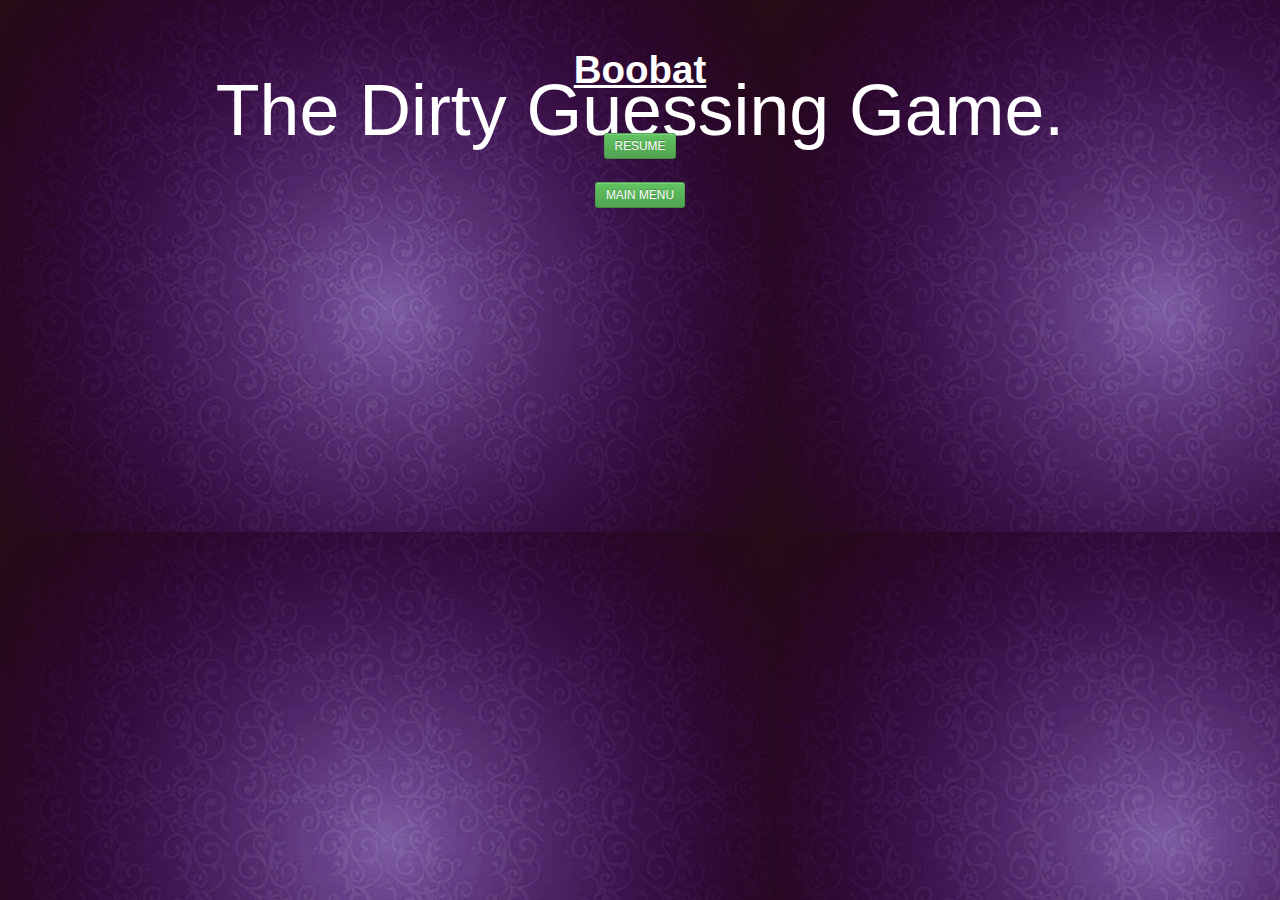
<file: pauseMenu.html>
<!DOCTYPE html>
<html lang="en">

<head>
    <meta charset="utf-8">
    <title>Pause Menu</title>
    <meta name="viewport" content="width=device-width, initial-scale=1.0">
    <meta name="description" content="">
    <meta name="author" content="">

    <!-- Le styles -->
    <link href="assets/css/bootstrap.css" rel="stylesheet">
    <link href="assets/css/bootstrap-responsive.css" rel="stylesheet">
    <link href="assets/css/docs.css" rel="stylesheet">
    <link href="assets/js/google-code-prettify/prettify.css" rel="stylesheet">

    <!-- Le HTML5 shim, for IE6-8 support of HTML5 elements -->
    <!--[if lt IE 9]>
      <script src="assets/js/html5shiv.js"></script>
    <![endif]-->

    <!-- Le fav and touch icons -->
    <link rel="apple-touch-icon-precomposed" sizes="144x144" href="assets/ico/apple-touch-icon-144-precomposed.png">
    <link rel="apple-touch-icon-precomposed" sizes="114x114" href="assets/ico/apple-touch-icon-114-precomposed.png">
    <link rel="apple-touch-icon-precomposed" sizes="72x72" href="assets/ico/apple-touch-icon-72-precomposed.png">
    <link rel="apple-touch-icon-precomposed" href="assets/ico/apple-touch-icon-57-precomposed.png">
    <link rel="shortcut icon" href="assets/ico/favicon.png">

    <script type="text/javascript">
    var _gaq = _gaq || [];
    _gaq.push(['_setAccount', 'UA-146052-10']);
    _gaq.push(['_trackPageview']);
    (function() {
        var ga = document.createElement('script');
        ga.type = 'text/javascript';
        ga.async = true;
        ga.src = ('https:' == document.location.protocol ? 'https://ssl' : 'http://www') + '.google-analytics.com/ga.js';
        var s = document.getElementsByTagName('script')[0];
        s.parentNode.insertBefore(ga, s);
    })();
    </script>
</head>

<body onload="pauseMenu()" data-spy="scroll" data-target=".bs-docs-sidebar">

    <div class="container" style="text-align:center;">

        <h1><u>Boobat</u>
        </h1>

        <p>The Dirty Guessing Game.</p>

        <button type="submit" class="circlebutton btn-small btn btn-success">RESUME</button>
        </br>
        </br>
        <button id="mainMenu" type="submit" class="circlebutton btn-small btn btn-success">MAIN MENU</button>

    </div>





    <!-- Le javascript
    ================================================== -->
    <!-- Placed at the end of the document so the pages load faster -->
    <script type="text/javascript" src="http://platform.twitter.com/widgets.js"></script>
    <script src="assets/js/jquery.js"></script>
    <script src="assets/js/ready.js"></script>
    <script src="assets/js/bootstrap-alert.js"></script>
    <script src="assets/js/bootstrap-modal.js"></script>
    <script src="assets/js/bootstrap-dropdown.js"></script>
    <script src="assets/js/bootstrap-scrollspy.js"></script>
    <script src="assets/js/bootstrap-tab.js"></script>
    <script src="assets/js/bootstrap-tooltip.js"></script>
    <script src="assets/js/bootstrap-popover.js"></script>
    <script src="assets/js/bootstrap-button.js"></script>
    <script src="assets/js/bootstrap-collapse.js"></script>
    <script src="assets/js/bootstrap-carousel.js"></script>
    <script src="assets/js/bootstrap-typeahead.js"></script>
    <script src="assets/js/bootstrap-affix.js"></script>

    <script src="assets/js/holder/holder.js"></script>
    <script src="assets/js/google-code-prettify/prettify.js"></script>

    <script src="assets/js/application.js"></script>


    <!-- Javascript
    ================================================== -->

</body>

</html>
</file>
<file: assets/js/google-code-prettify/prettify.css>
.com { color: #93a1a1; }
.lit { color: #195f91; }
.pun, .opn, .clo { color: #93a1a1; }
.fun { color: #dc322f; }
.str, .atv { color: #D14; }
.kwd, .prettyprint .tag { color: #1e347b; }
.typ, .atn, .dec, .var { color: teal; }
.pln { color: #48484c; }

.prettyprint {
  padding: 8px;
  background-color: #f7f7f9;
  border: 1px solid #e1e1e8;
}
.prettyprint.linenums {
  -webkit-box-shadow: inset 40px 0 0 #fbfbfc, inset 41px 0 0 #ececf0;
     -moz-box-shadow: inset 40px 0 0 #fbfbfc, inset 41px 0 0 #ececf0;
          box-shadow: inset 40px 0 0 #fbfbfc, inset 41px 0 0 #ececf0;
}

/* Specify class=linenums on a pre to get line numbering */
ol.linenums {
  margin: 0 0 0 33px; /* IE indents via margin-left */
}
ol.linenums li {
  padding-left: 12px;
  color: #bebec5;
  line-height: 20px;
  text-shadow: 0 1px 0 #fff;
}
</file>
<file: assets/css/docs.css>
/* Add additional stylesheets below
-------------------------------------------------- */
/*
  Bootstrap's documentation styles
  Special styles for presenting Bootstrap's documentation and examples
*/



/* Body and structure
-------------------------------------------------- */

body {
  position: relative;
  padding-top: 40px;
}

/* Code in headings */
h3 code {
  font-size: 14px;
  font-weight: normal;
}



/* Tweak navbar brand link to be super sleek
-------------------------------------------------- */

body > .navbar {
  font-size: 13px;
}

/* Change the docs' brand */
body > .navbar .brand {
  padding-right: 0;
  padding-left: 0;
  margin-left: 20px;
  float: right;
  font-weight: bold;
  color: #000;
  text-shadow: 0 1px 0 rgba(255,255,255,.1), 0 0 30px rgba(255,255,255,.125);
  -webkit-transition: all .2s linear;
     -moz-transition: all .2s linear;
          transition: all .2s linear;
}
body > .navbar .brand:hover {
  text-decoration: none;
  text-shadow: 0 1px 0 rgba(255,255,255,.1), 0 0 30px rgba(255,255,255,.4);
}


/* Sections
-------------------------------------------------- */

/* padding for in-page bookmarks and fixed navbar */
section {
  padding-top: 30px;
}
section > .page-header,
section > .lead {
  color: #5a5a5a;
}
section > ul li {
  margin-bottom: 5px;
}

/* Separators (hr) */
.bs-docs-separator {
  margin: 40px 0 39px;
}

/* Faded out hr */
hr.soften {
  height: 1px;
  margin: 70px 0;
  background-image: -webkit-linear-gradient(left, rgba(0,0,0,0), rgba(0,0,0,.1), rgba(0,0,0,0));
  background-image:    -moz-linear-gradient(left, rgba(0,0,0,0), rgba(0,0,0,.1), rgba(0,0,0,0));
  background-image:     -ms-linear-gradient(left, rgba(0,0,0,0), rgba(0,0,0,.1), rgba(0,0,0,0));
  background-image:      -o-linear-gradient(left, rgba(0,0,0,0), rgba(0,0,0,.1), rgba(0,0,0,0));
  border: 0;
}



/* Jumbotrons
-------------------------------------------------- */

/* Base class
------------------------- */
.jumbotron {
  position: relative;
  padding: 40px 0;
  color: #fff;
  text-align: center;
  text-shadow: 0 1px 3px rgba(0,0,0,.4), 0 0 30px rgba(0,0,0,.075);
  background: #020031; /* Old browsers */
  background: -moz-linear-gradient(45deg,  #020031 0%, #6d3353 100%); /* FF3.6+ */
  background: -webkit-gradient(linear, left bottom, right top, color-stop(0%,#020031), color-stop(100%,#6d3353)); /* Chrome,Safari4+ */
  background: -webkit-linear-gradient(45deg,  #020031 0%,#6d3353 100%); /* Chrome10+,Safari5.1+ */
  background: -o-linear-gradient(45deg,  #020031 0%,#6d3353 100%); /* Opera 11.10+ */
  background: -ms-linear-gradient(45deg,  #020031 0%,#6d3353 100%); /* IE10+ */
  background: linear-gradient(45deg,  #ECECFF 0%,#6d3353 100%); /* W3C */
  filter: progid:DXImageTransform.Microsoft.gradient( startColorstr='#020031', endColorstr='#6d3353',GradientType=1 ); /* IE6-9 fallback on horizontal gradient */
  -webkit-box-shadow: inset 0 3px 7px rgba(0,0,0,.2), inset 0 -3px 7px rgba(0,0,0,.2);
     -moz-box-shadow: inset 0 3px 7px rgba(0,0,0,.2), inset 0 -3px 7px rgba(0,0,0,.2);
          box-shadow: inset 0 3px 7px rgba(0,0,0,.2), inset 0 -3px 7px rgba(0,0,0,.2);
}
.jumbotron h1 {
  font-size: 80px;
  font-weight: bold;
  letter-spacing: -1px;
  line-height: 1;
}
.jumbotron p {
  font-size: 24px;
  font-weight: 300;
  line-height: 1.25;
  margin-bottom: 30px;
}

/* Link styles (used on .masthead-links as well) */
.jumbotron a {
  color: #fff;
  color: rgba(255,255,255,.5);
  -webkit-transition: all .2s ease-in-out;
     -moz-transition: all .2s ease-in-out;
          transition: all .2s ease-in-out;
}
.jumbotron a:hover {
  color: #fff;
  text-shadow: 0 0 10px rgba(255,255,255,.25);
}

/* Download button */
.masthead .btn {
  padding: 19px 24px;
  font-size: 24px;
  font-weight: 200;
  color: #fff; /* redeclare to override the `.jumbotron a` */
  border: 0;
  -webkit-border-radius: 6px;
     -moz-border-radius: 6px;
          border-radius: 6px;
  -webkit-box-shadow: inset 0 1px 0 rgba(255,255,255,.1), 0 1px 5px rgba(0,0,0,.25);
     -moz-box-shadow: inset 0 1px 0 rgba(255,255,255,.1), 0 1px 5px rgba(0,0,0,.25);
          box-shadow: inset 0 1px 0 rgba(255,255,255,.1), 0 1px 5px rgba(0,0,0,.25);
  -webkit-transition: none;
     -moz-transition: none;
          transition: none;
}
.masthead .btn:hover {
  -webkit-box-shadow: inset 0 1px 0 rgba(255,255,255,.1), 0 1px 5px rgba(0,0,0,.25);
     -moz-box-shadow: inset 0 1px 0 rgba(255,255,255,.1), 0 1px 5px rgba(0,0,0,.25);
          box-shadow: inset 0 1px 0 rgba(255,255,255,.1), 0 1px 5px rgba(0,0,0,.25);
}
.masthead .btn:active {
  -webkit-box-shadow: inset 0 2px 4px rgba(0,0,0,.1), 0 1px 0 rgba(255,255,255,.1);
     -moz-box-shadow: inset 0 2px 4px rgba(0,0,0,.1), 0 1px 0 rgba(255,255,255,.1);
          box-shadow: inset 0 2px 4px rgba(0,0,0,.1), 0 1px 0 rgba(255,255,255,.1);
}


/* Pattern overlay
------------------------- */
.jumbotron .container {
  position: relative;
  z-index: 2;
}
.jumbotron:after {
  content: '';
  display: block;
  position: absolute;
  top: 0;
  right: 0;
  bottom: 0;
  left: 0;
  /*background: url(../img/bs-docs-masthead-pattern.png) repeat center center;* SEAN SCOFIELD*/
  opacity: .4;
}
@media
only screen and (-webkit-min-device-pixel-ratio: 2),
only screen and (   min--moz-device-pixel-ratio: 2),
only screen and (     -o-min-device-pixel-ratio: 2/1) {

  .jumbotron:after {
    background-size: 150px 150px;
  }

}

/* Masthead (docs home)
------------------------- */
.masthead {
  padding: 70px 0 80px;
  margin-bottom: 0;
  color: #fff;
}
.masthead h1 {
  font-size: 120px;
  line-height: 1;
  letter-spacing: -2px;
}
.masthead p {
  font-size: 40px;
  font-weight: 200;
  line-height: 1.25;
}

/* Textual links in masthead */
.masthead-links {
  margin: 0;
  list-style: none;
}
.masthead-links li {
  display: inline;
  padding: 0 10px;
  color: rgba(255,255,255,.25);
}

/* Social proof buttons from GitHub & Twitter */
.bs-docs-social {
  padding: 15px 0;
  text-align: center;
  background-color: #f5f5f5;
  border-top: 1px solid #fff;
  border-bottom: 1px solid #ddd;
}

/* Quick links on Home */
.bs-docs-social-buttons {
  margin-left: 0;
  margin-bottom: 0;
  padding-left: 0;
  list-style: none;
}
.bs-docs-social-buttons li {
  display: inline-block;
  padding: 5px 8px;
  line-height: 1;
  *display: inline;
  *zoom: 1;
}

/* Subhead (other pages)
------------------------- */
.subhead {
  text-align: left;
  border-bottom: 1px solid #ddd;
}
.subhead h1 {
  font-size: 60px;
}
.subhead p {
  margin-bottom: 20px;
}
.subhead .navbar {
  display: none;
}



/* Marketing section of Overview
-------------------------------------------------- */

.marketing {
  text-align: center;
  color: #5a5a5a;
}
.marketing h1 {
  margin: 60px 0 10px;
  font-size: 60px;
  font-weight: 200;
  line-height: 1;
  letter-spacing: -1px;
}
.marketing h2 {
  font-weight: 200;
  margin-bottom: 5px;
}
.marketing p {
  font-size: 16px;
  line-height: 1.5;
}
.marketing .marketing-byline {
  margin-bottom: 40px;
  font-size: 20px;
  font-weight: 300;
  line-height: 1.25;
  color: #999;
}
.marketing-img {
  display: block;
  margin: 0 auto 30px;
  max-height: 145px;
}



/* Footer
-------------------------------------------------- */

.footer {
  text-align: center;
  padding: 30px 0;
  margin-top: 70px;
  border-top: 1px solid #e5e5e5;
  background-color: #f5f5f5;
}
.footer p {
  margin-bottom: 0;
  color: #777;
}
.footer-links {
  margin: 10px 0;
}
.footer-links li {
  display: inline;
  padding: 0 2px;
}
.footer-links li:first-child {
  padding-left: 0;
}



/* Special grid styles
-------------------------------------------------- */

.show-grid {
  margin-top: 10px;
  margin-bottom: 20px;
}
.show-grid [class*="span"] {
  background-color: #eee;
  text-align: center;
  -webkit-border-radius: 3px;
     -moz-border-radius: 3px;
          border-radius: 3px;
  min-height: 40px;
  line-height: 40px;
}
.show-grid [class*="span"]:hover {
  background-color: #ddd;
}
.show-grid .show-grid {
  margin-top: 0;
  margin-bottom: 0;
}
.show-grid .show-grid [class*="span"] {
  margin-top: 5px;
}
.show-grid [class*="span"] [class*="span"] {
  background-color: #ccc;
}
.show-grid [class*="span"] [class*="span"] [class*="span"] {
  background-color: #999;
}



/* Mini layout previews
-------------------------------------------------- */
.mini-layout {
  border: 1px solid #ddd;
  -webkit-border-radius: 6px;
     -moz-border-radius: 6px;
          border-radius: 6px;
  -webkit-box-shadow: 0 1px 2px rgba(0,0,0,.075);
     -moz-box-shadow: 0 1px 2px rgba(0,0,0,.075);
          box-shadow: 0 1px 2px rgba(0,0,0,.075);
}
.mini-layout,
.mini-layout .mini-layout-body,
.mini-layout.fluid .mini-layout-sidebar {
  height: 300px;
}
.mini-layout {
  margin-bottom: 20px;
  padding: 9px;
}
.mini-layout div {
  -webkit-border-radius: 3px;
     -moz-border-radius: 3px;
          border-radius: 3px;
}
.mini-layout .mini-layout-body {
  background-color: #dceaf4;
  margin: 0 auto;
  width: 70%;
}
.mini-layout.fluid .mini-layout-sidebar,
.mini-layout.fluid .mini-layout-header,
.mini-layout.fluid .mini-layout-body {
  float: left;
}
.mini-layout.fluid .mini-layout-sidebar {
  background-color: #bbd8e9;
  width: 20%;
}
.mini-layout.fluid .mini-layout-body {
  width: 77.5%;
  margin-left: 2.5%;
}



/* Download page
-------------------------------------------------- */

.download .page-header {
  margin-top: 36px;
}
.page-header .toggle-all {
  margin-top: 5px;
}

/* Space out h3s when following a section */
.download h3 {
  margin-bottom: 5px;
}
.download-builder input + h3,
.download-builder .checkbox + h3 {
  margin-top: 9px;
}

/* Fields for variables */
.download-builder input[type=text] {
  margin-bottom: 9px;
  font-family: Menlo, Monaco, "Courier New", monospace;
  font-size: 12px;
  color: #d14;
}
.download-builder input[type=text]:focus {
  background-color: #fff;
}

/* Custom, larger checkbox labels */
.download .checkbox {
  padding: 6px 10px 6px 25px;
  font-size: 13px;
  line-height: 18px;
  color: #555;
  background-color: #f9f9f9;
  -webkit-border-radius: 3px;
     -moz-border-radius: 3px;
          border-radius: 3px;
  cursor: pointer;
}
.download .checkbox:hover {
  color: #333;
  background-color: #f5f5f5;
}
.download .checkbox small {
  font-size: 12px;
  color: #777;
}

/* Variables section */
#variables label {
  margin-bottom: 0;
}

/* Giant download button */
.download-btn {
  margin: 36px 0 108px;
}
#download p,
#download h4 {
  max-width: 50%;
  margin: 0 auto;
  color: #999;
  text-align: center;
}
#download h4 {
  margin-bottom: 0;
}
#download p {
  margin-bottom: 18px;
}
.download-btn .btn {
  display: block;
  width: auto;
  padding: 19px 24px;
  margin-bottom: 27px;
  font-size: 30px;
  line-height: 1;
  text-align: center;
  -webkit-border-radius: 6px;
     -moz-border-radius: 6px;
          border-radius: 6px;
}



/* Misc
-------------------------------------------------- */

/* Make tables spaced out a bit more */
h2 + table,
h3 + table,
h4 + table,
h2 + .row {
  margin-top: 5px;
}

/* Example sites showcase */
.example-sites {
  xmargin-left: 20px;
}
.example-sites img {
  max-width: 100%;
  margin: 0 auto;
}

.scrollspy-example {
  height: 200px;
  overflow: auto;
  position: relative;
}


/* Fake the :focus state to demo it */
.focused {
  border-color: rgba(82,168,236,.8);
  -webkit-box-shadow: inset 0 1px 3px rgba(0,0,0,.1), 0 0 8px rgba(82,168,236,.6);
     -moz-box-shadow: inset 0 1px 3px rgba(0,0,0,.1), 0 0 8px rgba(82,168,236,.6);
          box-shadow: inset 0 1px 3px rgba(0,0,0,.1), 0 0 8px rgba(82,168,236,.6);
  outline: 0;
}

/* For input sizes, make them display block */
.docs-input-sizes select,
.docs-input-sizes input[type=text] {
  display: block;
  margin-bottom: 9px;
}

/* Icons
------------------------- */
.the-icons {
  margin-left: 0;
  list-style: none;
}
.the-icons li {
  float: left;
  width: 25%;
  line-height: 25px;
}
.the-icons i:hover {
  background-color: rgba(255,0,0,.25);
}

/* Example page
------------------------- */
.bootstrap-examples h4 {
  margin: 10px 0 5px;
}
.bootstrap-examples p {
  font-size: 13px;
  line-height: 18px;
}
.bootstrap-examples .thumbnail {
  margin-bottom: 9px;
  background-color: #fff;
}



/* Bootstrap code examples
-------------------------------------------------- */

/* Base class */
.bs-docs-example {
  position: relative;
  margin: 15px 0;
  padding: 39px 19px 14px;
  *padding-top: 19px;
  background-color: #fff;
  border: 1px solid #ddd;
  -webkit-border-radius: 4px;
     -moz-border-radius: 4px;
          border-radius: 4px;
}

/* Echo out a label for the example */
.bs-docs-example:after {
  content: "Example";
  position: absolute;
  top: -1px;
  left: -1px;
  padding: 3px 7px;
  font-size: 12px;
  font-weight: bold;
  background-color: #f5f5f5;
  border: 1px solid #ddd;
  color: #9da0a4;
  -webkit-border-radius: 4px 0 4px 0;
     -moz-border-radius: 4px 0 4px 0;
          border-radius: 4px 0 4px 0;
}

/* Remove spacing between an example and it's code */
.bs-docs-example + .prettyprint {
  margin-top: -20px;
  padding-top: 15px;
}

/* Tweak examples
------------------------- */
.bs-docs-example > p:last-child {
  margin-bottom: 0;
}
.bs-docs-example .table,
.bs-docs-example .progress,
.bs-docs-example .well,
.bs-docs-example .alert,
.bs-docs-example .hero-unit,
.bs-docs-example .pagination,
.bs-docs-example .navbar,
.bs-docs-example > .nav,
.bs-docs-example blockquote {
  margin-bottom: 5px;
}
.bs-docs-example .pagination {
  margin-top: 0;
}
.bs-navbar-top-example,
.bs-navbar-bottom-example {
  z-index: 1;
  padding: 0;
  height: 90px;
  overflow: hidden; /* cut the drop shadows off */
}
.bs-navbar-top-example .navbar-fixed-top,
.bs-navbar-bottom-example .navbar-fixed-bottom {
  margin-left: 0;
  margin-right: 0;
}
.bs-navbar-top-example {
  -webkit-border-radius: 0 0 4px 4px;
     -moz-border-radius: 0 0 4px 4px;
          border-radius: 0 0 4px 4px;
}
.bs-navbar-top-example:after {
  top: auto;
  bottom: -1px;
  -webkit-border-radius: 0 4px 0 4px;
     -moz-border-radius: 0 4px 0 4px;
          border-radius: 0 4px 0 4px;
}
.bs-navbar-bottom-example {
  -webkit-border-radius: 4px 4px 0 0;
     -moz-border-radius: 4px 4px 0 0;
          border-radius: 4px 4px 0 0;
}
.bs-navbar-bottom-example .navbar {
  margin-bottom: 0;
}
form.bs-docs-example {
  padding-bottom: 19px;
}

/* Images */
.bs-docs-example-images img {
  margin: 10px;
  display: inline-block;
}

/* Tooltips */
.bs-docs-tooltip-examples {
  text-align: center;
  margin: 0 0 10px;
  list-style: none;
}
.bs-docs-tooltip-examples li {
  display: inline;
  padding: 0 10px;
}

/* Popovers */
.bs-docs-example-popover {
  padding-bottom: 24px;
  background-color: #f9f9f9;
}
.bs-docs-example-popover .popover {
  position: relative;
  display: block;
  float: left;
  width: 260px;
  margin: 20px;
}

/* Dropdowns */
.bs-docs-example-submenus {
  min-height: 180px;
}
.bs-docs-example-submenus > .pull-left + .pull-left {
  margin-left: 20px;
}
.bs-docs-example-submenus .dropup > .dropdown-menu,
.bs-docs-example-submenus .dropdown > .dropdown-menu {
  display: block;
  position: static;
  margin-bottom: 5px;
  *width: 180px;
}



/* Responsive docs
-------------------------------------------------- */

/* Utility classes table
------------------------- */
.responsive-utilities th small {
  display: block;
  font-weight: normal;
  color: #999;
}
.responsive-utilities tbody th {
  font-weight: normal;
}
.responsive-utilities td {
  text-align: center;
}
.responsive-utilities td.is-visible {
  color: #468847;
  background-color: #dff0d8 !important;
}
.responsive-utilities td.is-hidden {
  color: #ccc;
  background-color: #f9f9f9 !important;
}

/* Responsive tests
------------------------- */
.responsive-utilities-test {
  margin-top: 5px;
  margin-left: 0;
  list-style: none;
  overflow: hidden; /* clear floats */
}
.responsive-utilities-test li {
  position: relative;
  float: left;
  width: 25%;
  height: 43px;
  font-size: 14px;
  font-weight: bold;
  line-height: 43px;
  color: #999;
  text-align: center;
  border: 1px solid #ddd;
  -webkit-border-radius: 4px;
     -moz-border-radius: 4px;
          border-radius: 4px;
}
.responsive-utilities-test li + li {
  margin-left: 10px;
}
.responsive-utilities-test span {
  position: absolute;
  top:    -1px;
  left:   -1px;
  right:  -1px;
  bottom: -1px;
  -webkit-border-radius: 4px;
     -moz-border-radius: 4px;
          border-radius: 4px;
}
.responsive-utilities-test span {
  color: #468847;
  background-color: #dff0d8;
  border: 1px solid #d6e9c6;
}



/* Sidenav for Docs
-------------------------------------------------- */

.bs-docs-sidenav {
  width: 228px;
  margin: 30px 0 0;
  padding: 0;
  background-color: #fff;
  -webkit-border-radius: 6px;
     -moz-border-radius: 6px;
          border-radius: 6px;
  -webkit-box-shadow: 0 1px 4px rgba(0,0,0,.065);
     -moz-box-shadow: 0 1px 4px rgba(0,0,0,.065);
          box-shadow: 0 1px 4px rgba(0,0,0,.065);
}
.bs-docs-sidenav > li > a {
  display: block;
  width: 190px \9;
  margin: 0 0 -1px;
  padding: 8px 14px;
  border: 1px solid #e5e5e5;
}
.bs-docs-sidenav > li:first-child > a {
  -webkit-border-radius: 6px 6px 0 0;
     -moz-border-radius: 6px 6px 0 0;
          border-radius: 6px 6px 0 0;
}
.bs-docs-sidenav > li:last-child > a {
  -webkit-border-radius: 0 0 6px 6px;
     -moz-border-radius: 0 0 6px 6px;
          border-radius: 0 0 6px 6px;
}
.bs-docs-sidenav > .active > a {
  position: relative;
  z-index: 2;
  padding: 9px 15px;
  border: 0;
  text-shadow: 0 1px 0 rgba(0,0,0,.15);
  -webkit-box-shadow: inset 1px 0 0 rgba(0,0,0,.1), inset -1px 0 0 rgba(0,0,0,.1);
     -moz-box-shadow: inset 1px 0 0 rgba(0,0,0,.1), inset -1px 0 0 rgba(0,0,0,.1);
          box-shadow: inset 1px 0 0 rgba(0,0,0,.1), inset -1px 0 0 rgba(0,0,0,.1);
}
/* Chevrons */
.bs-docs-sidenav .icon-chevron-right {
  float: right;
  margin-top: 2px;
  margin-right: -6px;
  opacity: .25;
}
.bs-docs-sidenav > li > a:hover {
  background-color: #f5f5f5;
}
.bs-docs-sidenav a:hover .icon-chevron-right {
  opacity: .5;
}
.bs-docs-sidenav .active .icon-chevron-right,
.bs-docs-sidenav .active a:hover .icon-chevron-right {
  background-image: url(../img/glyphicons-halflings-white.png);
  opacity: 1;
}
.bs-docs-sidenav.affix {
  top: 40px;
}
.bs-docs-sidenav.affix-bottom {
  position: absolute;
  top: auto;
  bottom: 270px;
}




/* Responsive
-------------------------------------------------- */

/* Desktop large
------------------------- */
@media (min-width: 1200px) {
  .bs-docs-container {
    max-width: 970px;
  }
  .bs-docs-sidenav {
    width: 258px;
  }
  .bs-docs-sidenav > li > a {
    width: 230px \9; /* Override the previous IE8-9 hack */
  }
}

/* Desktop
------------------------- */
@media (max-width: 980px) {
  /* Unfloat brand */
  body > .navbar-fixed-top .brand {
    /* SEAN SCOFIELD */
    float: left;
    text-align:center;
    color:white;
    font-size:100%;
    /* end of edit */
  }

  /* Inline-block quick links for more spacing */
  .quick-links li {
    display: inline-block;
    margin: 5px;
  }

  /* When affixed, space properly */
  .bs-docs-sidenav {
    top: 0;
    width: 218px;
    margin-top: 30px;
    margin-right: 0;
  }
}

/* Tablet to desktop
------------------------- */
@media (min-width: 768px) and (max-width: 979px) {
  /* Remove any padding from the body */
  body {
    padding-top: 0;
  }
  /* Widen masthead and social buttons to fill body padding */
  .jumbotron {
    margin-top: -20px; /* Offset bottom margin on .navbar */
  }
  /* Adjust sidenav width */
  .bs-docs-sidenav {
    width: 166px;
    margin-top: 20px;
  }
  .bs-docs-sidenav.affix {
    top: 0;
  }
}

/* Tablet
------------------------- */
@media (max-width: 767px) {
  /* Remove any padding from the body */
  body {
    padding-top: 0;
  }

  /* Widen masthead and social buttons to fill body padding */
  .jumbotron {
    padding: 40px 20px;
    margin-top:   -20px; /* Offset bottom margin on .navbar */
    margin-right: -20px;
    margin-left:  -20px;
  }
  .masthead h1 {
    font-size: 90px;
  }
  .masthead p,
  .masthead .btn {
    font-size: 24px;
  }
  .marketing .span4 {
    margin-bottom: 40px;
  }
  .bs-docs-social {
    margin: 0 -20px;
  }

  /* Space out the show-grid examples */
  .show-grid [class*="span"] {
    margin-bottom: 5px;
  }

  /* Sidenav */
  .bs-docs-sidenav {
    width: auto;
    margin-bottom: 20px;
  }
  .bs-docs-sidenav.affix {
    position: static;
    width: auto;
    top: 0;
  }

  /* Unfloat the back to top link in footer */
  .footer {
    margin-left: -20px;
    margin-right: -20px;
    padding-left: 20px;
    padding-right: 20px;
  }
  .footer p {
    margin-bottom: 9px;
  }
}

/* Landscape phones
------------------------- */
@media (max-width: 480px) {
  /* Remove padding above jumbotron */
  body {
    padding-top: 0;
  }

  /* Change up some type stuff */
  h2 small {
    display: block;
  }

  /* Downsize the jumbotrons */
  .jumbotron h1 {
    font-size: 45px;
  }
  .jumbotron p,
  .jumbotron .btn {
    font-size: 18px;
  }
  .jumbotron .btn {
    display: block;
    margin: 0 auto;
  }

  /* center align subhead text like the masthead */
  .subhead h1,
  .subhead p {
    text-align: center;
  }

  /* Marketing on home */
  .marketing h1 {
    font-size: 30px;
  }
  .marketing-byline {
    font-size: 18px;
  }

  /* center example sites */
  .example-sites {
    margin-left: 0;
  }
  .example-sites > li {
    float: none;
    display: block;
    max-width: 280px;
    margin: 0 auto 18px;
    text-align: center;
  }
  .example-sites .thumbnail > img {
    max-width: 270px;
  }

  /* Do our best to make tables work in narrow viewports */
  table code {
    white-space: normal;
    word-wrap: break-word;
    word-break: break-all;
  }

  /* Examples: dropdowns */
  .bs-docs-example-submenus > .pull-left {
    float: none;
    clear: both;
  }
  .bs-docs-example-submenus > .pull-left,
  .bs-docs-example-submenus > .pull-left + .pull-left {
    margin-left: 0;
  }
  .bs-docs-example-submenus p {
    margin-bottom: 0;
  }
  .bs-docs-example-submenus .dropup > .dropdown-menu,
  .bs-docs-example-submenus .dropdown > .dropdown-menu {
    margin-bottom: 10px;
    float: none;
    max-width: 180px;
  }

  /* Examples: modal */
  .modal-example .modal {
    position: relative;
    top: auto;
    right: auto;
    bottom: auto;
    left: auto;
  }

  /* Tighten up footer */
  .footer {
    padding-top: 20px;
    padding-bottom: 20px;
  }
}
</file>
